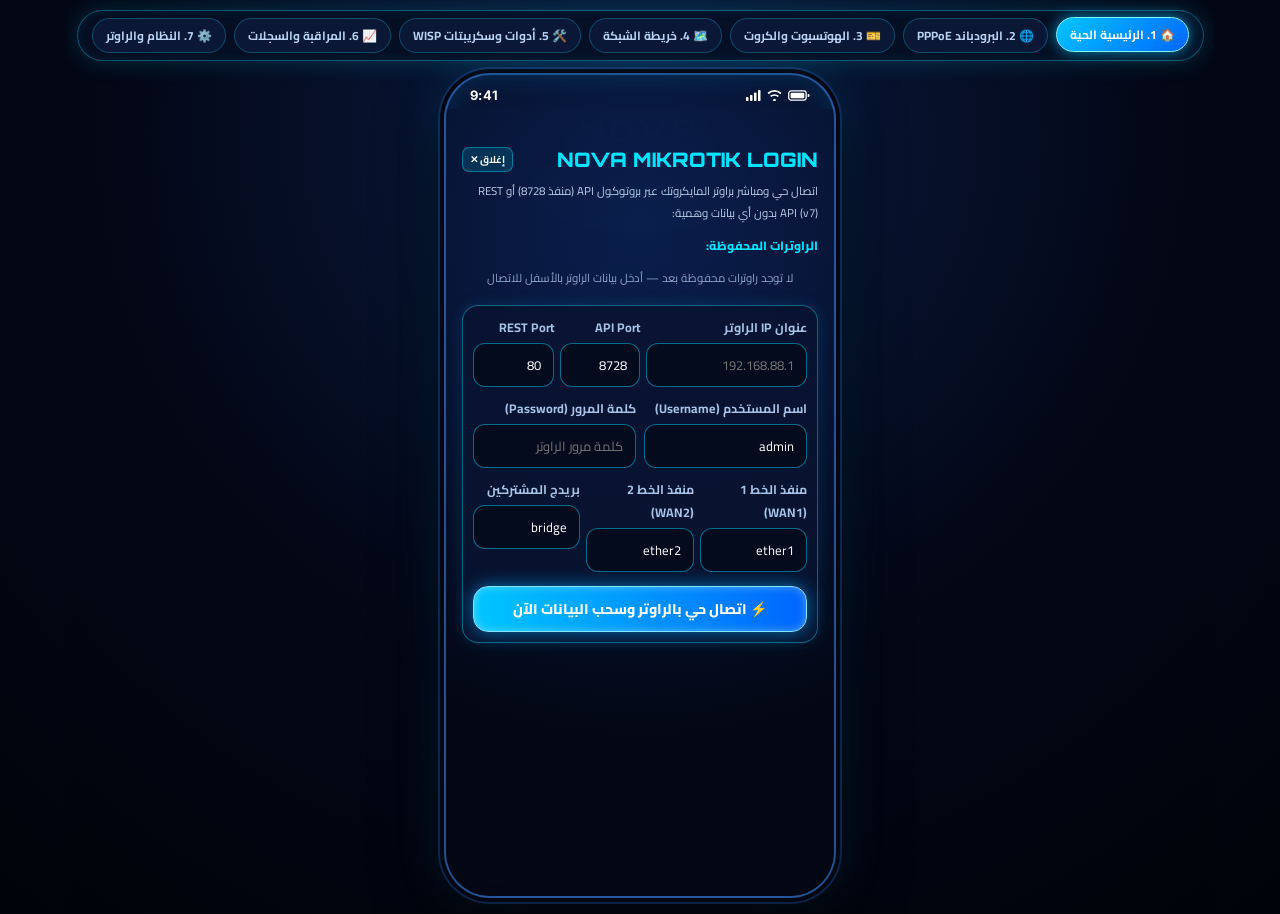
<file: index.html>
<!DOCTYPE html>
<html lang="ar" dir="rtl">
<head>
  <meta charset="UTF-8" />
  <meta name="viewport" content="width=device-width, initial-scale=1.0, maximum-scale=1.0, user-scalable=no" />
  <title>NOVA Router Manager Enterprise v5.0 - إدارة مايكروتك حقيقية</title>
  <link rel="preconnect" href="https://fonts.googleapis.com">
  <link rel="preconnect" href="https://fonts.gstatic.com" crossorigin>
  <link href="https://fonts.googleapis.com/css2?family=Cairo:wght@400;600;700;800;900&family=Orbitron:wght@600;700;800;900&family=Inter:wght@500;600;700;800&display=swap" rel="stylesheet">
  <style>/* ==========================================================================
   NOVA ROUTER MANAGER v2.0 - CYBERPUNK NEON UI & 3D PORTAL TRANSITIONS
   ========================================================================== */
:root {
  --bg-deep: #020510;
  --phone-bg: #04091a;
  --card-bg: rgba(8, 18, 42, 0.82);
  --card-bg-dark: rgba(5, 11, 28, 0.92);
  --cyan: #00e5ff;
  --cyan-soft: #26c6da;
  --blue-neon: #0077ff;
  --purple-neon: #b026ff;
  --magenta-neon: #d500f9;
  --green-neon: #00e676;
  --amber-neon: #ff9100;
  --red-neon: #ff2a54;
  --text-white: #f4f8ff;
  --text-dim: #8da4c8;
}

* {
  box-sizing: border-box;
  margin: 0;
  padding: 0;
  user-select: none;
  -webkit-tap-highlight-color: transparent;
}

html, body {
  background: radial-gradient(circle at 50% 15%, #0a1c42 0%, #030716 55%, #01030a 100%);
  color: var(--text-white);
  font-family: 'Cairo', sans-serif;
  min-height: 100vh;
  overflow-x: hidden;
  display: flex;
  flex-direction: column;
  align-items: center;
  justify-content: center;
}

/* Top Quick Portal Jump Bar (Desktop helper, hidden in fullscreen mobile) */
.portal-hud-bar {
  display: flex;
  align-items: center;
  justify-content: center;
  gap: 8px;
  background: rgba(6, 15, 36, 0.88);
  border: 1px solid rgba(0, 229, 255, 0.35);
  box-shadow: 0 0 25px rgba(0, 229, 255, 0.18), inset 0 0 12px rgba(0, 229, 255, 0.08);
  backdrop-filter: blur(12px);
  padding: 7px 14px;
  border-radius: 999px;
  margin: 10px 10px 12px;
  z-index: 100;
  flex-wrap: wrap;
}

.hud-pill {
  background: rgba(12, 26, 58, 0.85);
  color: #b9d2f4;
  border: 1px solid rgba(0, 229, 255, 0.25);
  padding: 5px 13px;
  border-radius: 999px;
  font-family: 'Cairo', sans-serif;
  font-size: 12px;
  font-weight: 700;
  cursor: pointer;
  transition: all 0.25s cubic-bezier(0.16, 1, 0.3, 1);
  text-decoration: none;
  display: inline-flex;
  align-items: center;
  gap: 5px;
}

.hud-pill.active, .hud-pill:hover {
  background: linear-gradient(135deg, #00c6ff 0%, #0066ff 100%);
  color: #fff;
  border-color: #7df9ff;
  box-shadow: 0 0 14px rgba(0, 198, 255, 0.7);
  transform: translateY(-1px);
}

/* App Viewport Container (Single Real Phone App Experience) */
.app-device-shell {
  width: 392px;
  height: 825px;
  background: radial-gradient(circle at 50% 18%, #0a1f4e 0%, #050d24 48%, #030714 100%);
  border-radius: 46px;
  border: 2.5px solid rgba(58, 128, 225, 0.6);
  box-shadow:
    0 0 0 4px #020611,
    0 0 0 6px rgba(30, 75, 150, 0.4),
    0 25px 65px rgba(0, 0, 0, 0.9),
    0 0 45px rgba(0, 160, 255, 0.26),
    inset 0 0 30px rgba(0, 195, 255, 0.15);
  position: relative;
  overflow: hidden;
  display: flex;
  flex-direction: column;
  direction: ltr;
  perspective: 1200px;
  margin-bottom: 16px;
}

@media (max-width: 440px) {
  .portal-hud-bar {
    display: none;
  }
  .app-device-shell {
    width: 100vw;
    height: 100vh;
    border-radius: 0;
    border: none;
    margin-bottom: 0;
    box-shadow: none;
  }
}

/* Cosmic Starfield & Ambient Glow */
.app-device-shell::before {
  content: "";
  position: absolute;
  inset: 0;
  background-image:
    radial-gradient(1.5px 1.5px at 18% 12%, rgba(0, 229, 255, 0.75) 50%, transparent 100%),
    radial-gradient(1px 1px at 82% 24%, rgba(0, 229, 255, 0.65) 50%, transparent 100%),
    radial-gradient(2px 2px at 35% 68%, rgba(176, 38, 255, 0.5) 50%, transparent 100%),
    radial-gradient(1.5px 1.5px at 72% 84%, rgba(0, 229, 255, 0.55) 50%, transparent 100%);
  pointer-events: none;
  z-index: 1;
}

/* Neon Portal Flash Effect during Transitions */
.portal-warp-flash {
  position: absolute;
  inset: 0;
  background: radial-gradient(circle at 50% 50%, rgba(0, 229, 255, 0.32) 0%, rgba(176, 38, 255, 0.15) 45%, transparent 75%);
  opacity: 0;
  pointer-events: none;
  z-index: 90;
  transition: opacity 0.35s ease;
}

.portal-warp-flash.active {
  opacity: 1;
}

/* iOS Status Bar (Persistent at top of device) */
.status-bar {
  position: relative;
  z-index: 50;
  display: flex;
  justify-content: space-between;
  align-items: center;
  padding: 12px 24px 6px;
  font-family: 'Inter', sans-serif;
  font-size: 13px;
  font-weight: 700;
  color: #ffffff;
  letter-spacing: 0.3px;
  flex-shrink: 0;
}

.status-icons {
  display: flex;
  align-items: center;
  gap: 6px;
}

/* ==========================================================================
   PORTAL PAGES SYSTEM & 3D ANIMATED TRANSITIONS
   ========================================================================== */
.portals-stage {
  position: relative;
  flex: 1;
  width: 100%;
  height: 100%;
  overflow: hidden;
  z-index: 10;
}

.portal-page {
  position: absolute;
  inset: 0;
  padding: 4px 16px 14px;
  display: flex;
  flex-direction: column;
  justify-content: space-between;
  opacity: 0;
  pointer-events: none;
  transform: translate3d(42px, 0, -60px) rotateY(-8deg) scale(0.94);
  filter: blur(6px);
  transition:
    transform 0.46s cubic-bezier(0.16, 1, 0.3, 1),
    opacity 0.38s cubic-bezier(0.16, 1, 0.3, 1),
    filter 0.38s ease;
  will-change: transform, opacity, filter;
  overflow-y: auto;
  overflow-x: hidden;
}

.portal-page::-webkit-scrollbar {
  width: 0px;
}

.portal-page.active {
  opacity: 1;
  pointer-events: auto;
  transform: translate3d(0, 0, 0) rotateY(0deg) scale(1);
  filter: blur(0px);
  z-index: 20;
}

.portal-page.exit-left {
  opacity: 0;
  pointer-events: none;
  transform: translate3d(-42px, 0, -60px) rotateY(8deg) scale(0.94);
  filter: blur(6px);
}

/* Sub-Portal Overlay Modal (For 12 Tools, Add Subscriber, QR Generator, etc.) */
.sub-portal-modal {
  position: absolute;
  inset: 0;
  background: radial-gradient(circle at 50% 10%, rgba(12, 32, 78, 0.98) 0%, rgba(4, 9, 26, 0.99) 70%);
  backdrop-filter: blur(18px);
  z-index: 80;
  padding: 44px 16px 16px;
  display: flex;
  flex-direction: column;
  opacity: 0;
  pointer-events: none;
  transform: translateY(35px) scale(0.93);
  filter: blur(8px);
  transition:
    transform 0.42s cubic-bezier(0.16, 1, 0.3, 1),
    opacity 0.34s ease,
    filter 0.34s ease;
}

.sub-portal-modal.open {
  opacity: 1;
  pointer-events: auto;
  transform: translateY(0) scale(1);
  filter: blur(0);
}

.sub-portal-body {
  flex: 1;
  overflow-y: auto;
  padding-right: 2px;
  direction: rtl;
}

.sub-portal-body::-webkit-scrollbar {
  width: 3px;
}
.sub-portal-body::-webkit-scrollbar-thumb {
  background: rgba(0, 229, 255, 0.4);
  border-radius: 99px;
}

/* Common App Header */
.app-header {
  display: flex;
  align-items: center;
  justify-content: space-between;
  padding: 2px 4px 8px;
  position: relative;
  flex-shrink: 0;
}

.header-title {
  font-size: 19px;
  font-weight: 800;
  color: #ffffff;
  text-shadow: 0 0 12px rgba(0, 229, 255, 0.38);
  letter-spacing: 0.2px;
}

.icon-btn {
  width: 36px;
  height: 36px;
  border-radius: 12px;
  display: flex;
  align-items: center;
  justify-content: center;
  cursor: pointer;
  color: var(--cyan);
  filter: drop-shadow(0 0 8px rgba(0, 229, 255, 0.8));
  transition: all 0.2s ease;
  background: rgba(0, 229, 255, 0.05);
  border: 1px solid rgba(0, 229, 255, 0.18);
}

.icon-btn:hover {
  transform: scale(1.08);
  background: rgba(0, 229, 255, 0.15);
  border-color: var(--cyan);
}

.icon-btn:active {
  transform: scale(0.95);
}

/* ==========================================================================
   SCREEN 1: الرئيسية (HOME DASHBOARD)
   ========================================================================== */
.nova-main-title {
  text-align: center;
  line-height: 1.05;
}

.nova-word {
  font-family: 'Orbitron', sans-serif;
  font-size: 31px;
  font-weight: 900;
  letter-spacing: 3px;
  background: linear-gradient(180deg, #7df9ff 0%, #00d2ff 55%, #0077ff 100%);
  -webkit-background-clip: text;
  -webkit-text-fill-color: transparent;
  filter: drop-shadow(0 0 12px rgba(0, 210, 255, 0.65));
}

.nova-sub {
  font-family: 'Inter', sans-serif;
  font-size: 12.5px;
  font-weight: 600;
  color: #d8e8ff;
  letter-spacing: 0.6px;
  margin-top: 1px;
}

.connected-pill-wrap {
  display: flex;
  justify-content: center;
  margin: 2px 0 4px;
}

.connected-pill {
  display: inline-flex;
  align-items: center;
  gap: 7px;
  padding: 4px 15px;
  border-radius: 999px;
  background: linear-gradient(90deg, rgba(6, 48, 36, 0.88) 0%, rgba(12, 75, 48, 0.92) 50%, rgba(6, 48, 36, 0.88) 100%);
  border: 1.3px solid rgba(0, 230, 118, 0.8);
  box-shadow: 0 0 16px rgba(0, 230, 118, 0.45), inset 0 0 8px rgba(0, 230, 118, 0.25);
  color: #eafff2;
  font-size: 12.5px;
  font-weight: 700;
  cursor: pointer;
  transition: transform 0.2s ease;
}

.connected-pill:hover {
  transform: scale(1.04);
}

.router-hero-stage {
  position: relative;
  height: 180px;
  display: flex;
  align-items: center;
  justify-content: center;
  margin-bottom: 4px;
  cursor: pointer;
}

.metrics-row-4 {
  display: grid;
  grid-template-columns: repeat(4, 1fr);
  gap: 8px;
  margin-bottom: 9px;
}

.metric-card {
  background: linear-gradient(180deg, rgba(12, 24, 54, 0.84) 0%, rgba(6, 13, 32, 0.94) 100%);
  border-radius: 15px;
  padding: 8px 4px 7px;
  text-align: center;
  display: flex;
  flex-direction: column;
  align-items: center;
  gap: 2px;
  cursor: pointer;
  transition: transform 0.2s ease, box-shadow 0.2s ease;
}

.metric-card:hover {
  transform: translateY(-2px);
}

.metric-card.cyan {
  border: 1.4px solid rgba(0, 229, 255, 0.75);
  box-shadow: 0 0 14px rgba(0, 229, 255, 0.28), inset 0 0 10px rgba(0, 229, 255, 0.12);
}
.metric-card.purple {
  border: 1.4px solid rgba(186, 68, 255, 0.75);
  box-shadow: 0 0 14px rgba(186, 68, 255, 0.28), inset 0 0 10px rgba(186, 68, 255, 0.12);
}
.metric-card.red {
  border: 1.4px solid rgba(255, 64, 96, 0.75);
  box-shadow: 0 0 14px rgba(255, 64, 96, 0.28), inset 0 0 10px rgba(255, 64, 96, 0.12);
}
.metric-card.green {
  border: 1.4px solid rgba(118, 255, 3, 0.65);
  box-shadow: 0 0 14px rgba(118, 255, 3, 0.22), inset 0 0 10px rgba(118, 255, 3, 0.1);
}

.metric-label {
  font-size: 11.5px;
  color: #b8cde8;
  font-weight: 700;
  margin-top: 2px;
}

.metric-val {
  font-family: 'Inter', sans-serif;
  font-size: 16px;
  font-weight: 800;
  color: #ffffff;
  text-shadow: 0 0 8px rgba(255, 255, 255, 0.35);
}

.traffic-now-card {
  background: linear-gradient(180deg, rgba(10, 23, 56, 0.86) 0%, rgba(5, 12, 32, 0.95) 100%);
  border: 1.5px solid rgba(0, 195, 255, 0.68);
  box-shadow: 0 0 18px rgba(0, 162, 255, 0.25), inset 0 0 14px rgba(0, 195, 255, 0.1);
  border-radius: 18px;
  padding: 8px 12px 0;
  margin-bottom: 9px;
  overflow: hidden;
  cursor: pointer;
  transition: border-color 0.2s ease;
}

.traffic-now-card:hover {
  border-color: #7df9ff;
}

.traffic-title {
  text-align: center;
  font-size: 13.5px;
  font-weight: 700;
  color: #e4f1ff;
  margin-bottom: 3px;
}

.traffic-speeds {
  display: flex;
  justify-content: space-between;
  align-items: center;
  padding: 0 8px;
  margin-bottom: 2px;
}

.speed-big {
  display: flex;
  align-items: baseline;
  gap: 5px;
  font-family: 'Inter', sans-serif;
}

.speed-big .num-green {
  font-size: 21px;
  font-weight: 800;
  color: #32ff7e;
  text-shadow: 0 0 10px rgba(50, 255, 126, 0.55);
}

.speed-big .num-cyan {
  font-size: 21px;
  font-weight: 800;
  color: #18ffff;
  text-shadow: 0 0 10px rgba(24, 255, 255, 0.55);
}

.speed-big .unit {
  font-size: 13px;
  font-weight: 700;
  color: #8ab4f8;
}

.providers-row-3 {
  display: grid;
  grid-template-columns: repeat(3, 1fr);
  gap: 8px;
  margin-bottom: 9px;
}

.provider-card {
  background: linear-gradient(180deg, rgba(11, 24, 54, 0.86) 0%, rgba(6, 13, 31, 0.94) 100%);
  border: 1.2px solid rgba(0, 200, 255, 0.48);
  box-shadow: 0 0 12px rgba(0, 180, 255, 0.16), inset 0 0 8px rgba(0, 200, 255, 0.08);
  border-radius: 14px;
  padding: 7px 8px;
  display: flex;
  flex-direction: column;
  align-items: center;
  gap: 2px;
  cursor: pointer;
  transition: all 0.2s ease;
}

.provider-card:hover {
  transform: translateY(-2px);
  border-color: var(--cyan);
}

.prov-top {
  display: flex;
  align-items: center;
  gap: 5px;
  font-size: 12px;
  font-weight: 800;
  color: #ffffff;
}

.prov-status {
  font-size: 12px;
  font-weight: 800;
  color: #00e676;
  text-shadow: 0 0 8px rgba(0, 230, 118, 0.45);
}

.prov-speed {
  font-family: 'Inter', sans-serif;
  font-size: 11.5px;
  font-weight: 700;
  color: #d0e4ff;
}

/* Persistent Bottom Navigation Bar */
.bottom-nav {
  margin-top: auto;
  background: linear-gradient(180deg, rgba(10, 22, 52, 0.94) 0%, rgba(5, 11, 28, 0.98) 100%);
  border: 1.3px solid rgba(0, 210, 255, 0.45);
  box-shadow: 0 -4px 18px rgba(0, 170, 255, 0.18), inset 0 1px 8px rgba(0, 229, 255, 0.15);
  border-radius: 22px;
  padding: 7px 8px 6px;
  display: grid;
  grid-template-columns: repeat(6, 1fr);
  align-items: center;
  flex-shrink: 0;
}

.bottom-nav.four-cols {
  grid-template-columns: repeat(4, 1fr);
}

.nav-item {
  display: flex;
  flex-direction: column;
  align-items: center;
  gap: 2px;
  cursor: pointer;
  color: #8da4c8;
  font-size: 10.5px;
  font-weight: 700;
  position: relative;
  padding: 2px 0;
  transition: all 0.2s ease;
  text-decoration: none;
}

.nav-item.active {
  color: #ffffff;
  text-shadow: 0 0 8px rgba(0, 229, 255, 0.8);
}

.nav-item.active svg {
  color: var(--cyan);
  filter: drop-shadow(0 0 8px rgba(0, 229, 255, 0.95));
}

.nav-item.active::after {
  content: "";
  position: absolute;
  bottom: -5px;
  width: 30px;
  height: 3px;
  border-radius: 99px;
  background: var(--cyan);
  box-shadow: 0 0 10px var(--cyan), 0 0 18px var(--cyan);
}

/* ==========================================================================
   SCREEN 2: خريطة الشبكة (NETWORK MAP)
   ========================================================================== */
.topology-stage {
  position: relative;
  height: 445px;
  width: 100%;
  margin: 0 0 6px;
}

.topo-node-group {
  cursor: pointer;
  transition: filter 0.2s ease;
}

.topo-node-group:hover {
  filter: drop-shadow(0 0 12px rgba(0, 229, 255, 0.95));
}

.net-health-card {
  background: linear-gradient(180deg, rgba(6, 34, 46, 0.86) 0%, rgba(4, 18, 30, 0.95) 100%);
  border: 1.5px solid rgba(0, 230, 160, 0.65);
  box-shadow: 0 0 18px rgba(0, 230, 160, 0.22), inset 0 0 12px rgba(0, 230, 160, 0.12);
  border-radius: 18px;
  padding: 9px 14px 0;
  margin-bottom: 10px;
  overflow: hidden;
  cursor: pointer;
}

.net-health-top {
  display: flex;
  justify-content: space-between;
  align-items: center;
  margin-bottom: 3px;
}

.excellent-badge {
  display: flex;
  align-items: center;
  gap: 8px;
  font-size: 18px;
  font-weight: 800;
  color: #00e676;
  text-shadow: 0 0 10px rgba(0, 230, 118, 0.5);
}

.dual-buttons-row {
  display: grid;
  grid-template-columns: 1fr 1fr;
  gap: 10px;
  margin-bottom: 8px;
}

.btn-glass-dark {
  background: linear-gradient(180deg, rgba(12, 26, 56, 0.88) 0%, rgba(7, 15, 34, 0.96) 100%);
  border: 1.4px solid rgba(0, 195, 255, 0.48);
  box-shadow: 0 0 12px rgba(0, 195, 255, 0.15);
  color: #ffffff;
  font-family: 'Cairo', sans-serif;
  font-size: 14px;
  font-weight: 700;
  padding: 9px 12px;
  border-radius: 15px;
  cursor: pointer;
  display: flex;
  align-items: center;
  justify-content: center;
  gap: 8px;
  transition: all 0.2s;
}

.btn-neon-blue {
  background: linear-gradient(90deg, #00c6ff 0%, #0066ff 100%);
  border: 1.4px solid #80e5ff;
  box-shadow: 0 0 18px rgba(0, 162, 255, 0.65), inset 0 0 8px rgba(255, 255, 255, 0.35);
  color: #ffffff;
  font-family: 'Cairo', sans-serif;
  font-size: 14px;
  font-weight: 800;
  padding: 9px 12px;
  border-radius: 15px;
  cursor: pointer;
  display: flex;
  align-items: center;
  justify-content: center;
  gap: 7px;
  transition: all 0.2s;
}

.btn-neon-blue:hover, .btn-glass-dark:hover {
  transform: translateY(-2px);
  filter: brightness(1.12);
}

/* ==========================================================================
   SCREEN 3: إدارة المشتركين (SUBSCRIBERS MANAGEMENT)
   ========================================================================== */
.search-box {
  background: rgba(7, 16, 38, 0.9);
  border: 1.4px solid rgba(0, 210, 255, 0.55);
  box-shadow: 0 0 14px rgba(0, 195, 255, 0.2), inset 0 0 8px rgba(0, 195, 255, 0.08);
  border-radius: 999px;
  padding: 7px 15px;
  display: flex;
  align-items: center;
  justify-content: flex-end;
  gap: 10px;
  margin-bottom: 10px;
}

.search-input {
  background: transparent;
  border: none;
  outline: none;
  color: #fff;
  font-family: 'Cairo', sans-serif;
  font-size: 13px;
  text-align: right;
  width: 100%;
  direction: rtl;
}

.search-input::placeholder {
  color: #8da4c8;
}

.sub-stats-row {
  display: grid;
  grid-template-columns: repeat(4, 1fr);
  gap: 8px;
  margin-bottom: 10px;
}

.sub-stat-card {
  background: linear-gradient(180deg, rgba(10, 20, 44, 0.88) 0%, rgba(5, 11, 26, 0.95) 100%);
  border-radius: 15px;
  padding: 8px 4px 7px;
  display: flex;
  flex-direction: column;
  align-items: center;
  gap: 2px;
  cursor: pointer;
  transition: transform 0.2s ease;
}

.sub-stat-card:hover {
  transform: translateY(-2px);
}

.sub-stat-card.green {
  border: 1.4px solid rgba(0, 230, 118, 0.75);
  box-shadow: 0 0 14px rgba(0, 230, 118, 0.25), inset 0 0 10px rgba(0, 230, 118, 0.12);
}
.sub-stat-card.amber {
  border: 1.4px solid rgba(255, 152, 0, 0.75);
  box-shadow: 0 0 14px rgba(255, 152, 0, 0.25), inset 0 0 10px rgba(255, 152, 0, 0.12);
}
.sub-stat-card.red {
  border: 1.4px solid rgba(255, 42, 84, 0.75);
  box-shadow: 0 0 14px rgba(255, 42, 84, 0.25), inset 0 0 10px rgba(255, 42, 84, 0.12);
}
.sub-stat-card.purple {
  border: 1.4px solid rgba(176, 38, 255, 0.75);
  box-shadow: 0 0 14px rgba(176, 38, 255, 0.25), inset 0 0 10px rgba(176, 38, 255, 0.12);
}

.sub-list {
  display: flex;
  flex-direction: column;
  gap: 8px;
  margin-bottom: 10px;
  max-height: 310px;
  overflow-y: auto;
}

.sub-list::-webkit-scrollbar {
  width: 0px;
}

.sub-item-card {
  background: linear-gradient(90deg, rgba(10, 22, 52, 0.88) 0%, rgba(7, 16, 38, 0.94) 100%);
  border: 1.2px solid rgba(0, 195, 255, 0.42);
  box-shadow: 0 0 12px rgba(0, 150, 255, 0.15);
  border-radius: 15px;
  padding: 8px 11px;
  display: flex;
  align-items: center;
  justify-content: space-between;
  cursor: pointer;
  transition: transform 0.18s ease, border-color 0.18s ease;
}

.sub-item-card:hover {
  transform: scale(1.015);
  border-color: var(--cyan);
}

.sub-left {
  display: flex;
  align-items: center;
  gap: 9px;
}

.avatar-circle {
  width: 38px;
  height: 38px;
  border-radius: 50%;
  display: flex;
  align-items: center;
  justify-content: center;
}

.avatar-circle.blue {
  background: radial-gradient(circle, rgba(0, 180, 255, 0.35) 0%, rgba(0, 80, 180, 0.7) 100%);
  border: 1.6px solid #00e5ff;
  box-shadow: 0 0 10px rgba(0, 229, 255, 0.5);
}
.avatar-circle.amber {
  background: radial-gradient(circle, rgba(255, 145, 0, 0.35) 0%, rgba(140, 60, 0, 0.7) 100%);
  border: 1.6px solid #ff9100;
  box-shadow: 0 0 10px rgba(255, 145, 0, 0.5);
}
.avatar-circle.red {
  background: radial-gradient(circle, rgba(255, 42, 84, 0.35) 0%, rgba(140, 15, 35, 0.7) 100%);
  border: 1.6px solid #ff2a54;
  box-shadow: 0 0 10px rgba(255, 42, 84, 0.5);
}

.sub-name-wrap {
  display: flex;
  flex-direction: column;
  align-items: center;
  gap: 2px;
}

.sub-name {
  font-size: 13.5px;
  font-weight: 800;
  color: #ffffff;
}

.status-mini-pill {
  font-size: 10.5px;
  font-weight: 800;
  padding: 1px 10px;
  border-radius: 99px;
}
.status-mini-pill.green {
  background: rgba(0, 230, 118, 0.18);
  color: #00e676;
  border: 1px solid rgba(0, 230, 118, 0.5);
}
.status-mini-pill.amber {
  background: rgba(255, 145, 0, 0.18);
  color: #ffab40;
  border: 1px solid rgba(255, 145, 0, 0.5);
}
.status-mini-pill.red {
  background: rgba(255, 42, 84, 0.18);
  color: #ff5277;
  border: 1px solid rgba(255, 42, 84, 0.5);
}

.sub-speeds {
  font-family: 'Inter', sans-serif;
  font-size: 11.5px;
  font-weight: 700;
  display: flex;
  flex-direction: column;
  gap: 2px;
}

.sub-date {
  font-family: 'Inter', sans-serif;
  font-size: 11.5px;
  font-weight: 600;
  color: #c5d8f0;
  display: flex;
  align-items: center;
  gap: 5px;
}

.btn-purple-neon {
  background: linear-gradient(135deg, #7b1fa2 0%, #4a148c 100%);
  border: 1.5px solid #d500f9;
  box-shadow: 0 0 16px rgba(213, 0, 249, 0.45), inset 0 0 8px rgba(255, 255, 255, 0.2);
  color: #fff;
  font-family: 'Cairo', sans-serif;
  font-size: 13.5px;
  font-weight: 800;
  padding: 9px 10px;
  border-radius: 15px;
  cursor: pointer;
  display: flex;
  align-items: center;
  justify-content: center;
  gap: 8px;
  transition: all 0.2s;
}

.btn-green-neon {
  background: linear-gradient(135deg, #00c853 0%, #007e33 100%);
  border: 1.5px solid #69f0ae;
  box-shadow: 0 0 16px rgba(0, 230, 118, 0.45), inset 0 0 8px rgba(255, 255, 255, 0.2);
  color: #fff;
  font-family: 'Cairo', sans-serif;
  font-size: 13.5px;
  font-weight: 800;
  padding: 9px 10px;
  border-radius: 15px;
  cursor: pointer;
  display: flex;
  align-items: center;
  justify-content: center;
  gap: 8px;
  transition: all 0.2s;
}

.btn-purple-neon:hover, .btn-green-neon:hover {
  transform: translateY(-2px);
  filter: brightness(1.12);
}

/* ==========================================================================
   SCREEN 4: أدوات الشبكة المتقدمة (TOOLS GRID)
   ========================================================================== */
.tools-grid-12 {
  display: grid;
  grid-template-columns: repeat(3, 1fr);
  gap: 10px;
  margin: 4px 0 10px;
  flex: 1;
}

.tool-tile {
  background: linear-gradient(180deg, rgba(10, 26, 62, 0.84) 0%, rgba(5, 13, 34, 0.95) 100%);
  border: 1.4px solid rgba(0, 215, 255, 0.65);
  box-shadow: 0 0 14px rgba(0, 185, 255, 0.22), inset 0 0 12px rgba(0, 215, 255, 0.1);
  border-radius: 16px;
  padding: 10px 6px 8px;
  display: flex;
  flex-direction: column;
  align-items: center;
  justify-content: center;
  text-align: center;
  cursor: pointer;
  transition: all 0.22s cubic-bezier(0.16, 1, 0.3, 1);
}

.tool-tile:hover {
  transform: translateY(-3px) scale(1.03);
  border-color: #7df9ff;
  box-shadow: 0 0 22px rgba(0, 229, 255, 0.55), inset 0 0 14px rgba(0, 229, 255, 0.25);
}

.tool-eng {
  font-family: 'Inter', sans-serif;
  font-size: 13.5px;
  font-weight: 800;
  color: #ffffff;
  margin-top: 6px;
}

.tool-ar {
  font-size: 11px;
  font-weight: 700;
  color: #a7c4e8;
  margin-top: 1px;
}

/* ==========================================================================
   SCREEN 5: المراقبة والتحليل (MONITORING & ANALYTICS)
   ========================================================================== */
.tabs-segmented {
  background: rgba(7, 16, 38, 0.9);
  border: 1.3px solid rgba(0, 195, 255, 0.45);
  border-radius: 14px;
  padding: 4px;
  display: grid;
  grid-template-columns: repeat(3, 1fr);
  margin-bottom: 10px;
}

.seg-tab {
  text-align: center;
  padding: 6px 0;
  border-radius: 10px;
  font-size: 13.5px;
  font-weight: 700;
  color: #b0c8e8;
  cursor: pointer;
  transition: all 0.25s;
}

.seg-tab.active {
  background: linear-gradient(90deg, #00c6ff 0%, #0066ff 100%);
  color: #ffffff;
  font-weight: 800;
  box-shadow: 0 0 14px rgba(0, 180, 255, 0.7);
}

.chart-box-analytics {
  background: linear-gradient(180deg, rgba(8, 19, 46, 0.86) 0%, rgba(4, 10, 26, 0.95) 100%);
  border: 1.3px solid rgba(0, 195, 255, 0.42);
  border-radius: 18px;
  padding: 10px 12px 8px;
  margin-bottom: 10px;
}

.chart-legend {
  display: flex;
  justify-content: center;
  gap: 22px;
  font-size: 13px;
  font-weight: 700;
  margin-bottom: 4px;
}

.gauges-row-3 {
  display: grid;
  grid-template-columns: repeat(3, 1fr);
  gap: 10px;
  margin-bottom: 10px;
}

.gauge-item {
  display: flex;
  flex-direction: column;
  align-items: center;
  justify-content: center;
}

.active-users-bar-card {
  background: linear-gradient(180deg, rgba(9, 22, 52, 0.88) 0%, rgba(5, 12, 30, 0.96) 100%);
  border: 1.4px solid rgba(0, 210, 255, 0.55);
  box-shadow: 0 0 16px rgba(0, 180, 255, 0.22);
  border-radius: 18px;
  padding: 10px 14px;
  display: flex;
  align-items: center;
  justify-content: space-between;
  margin-bottom: 8px;
  cursor: pointer;
}

/* ==========================================================================
   SCREEN 6: الإعدادات والنظام (SETTINGS & SYSTEM)
   ========================================================================== */
.settings-hero {
  position: relative;
  height: 175px;
  display: flex;
  flex-direction: column;
  align-items: center;
  justify-content: center;
  margin-bottom: 6px;
}

.settings-list {
  display: flex;
  flex-direction: column;
  gap: 8px;
  margin-bottom: 12px;
}

.setting-row {
  background: linear-gradient(90deg, rgba(8, 20, 48, 0.86) 0%, rgba(12, 28, 64, 0.92) 100%);
  border: 1.3px solid rgba(0, 195, 255, 0.48);
  box-shadow: 0 0 12px rgba(0, 160, 255, 0.15);
  border-radius: 14px;
  padding: 10px 14px;
  display: flex;
  align-items: center;
  justify-content: space-between;
  cursor: pointer;
  transition: all 0.2s ease;
}

.setting-row:hover {
  border-color: var(--cyan);
  box-shadow: 0 0 16px rgba(0, 229, 255, 0.38);
  transform: translateX(-3px);
}

.setting-right {
  display: flex;
  align-items: center;
  gap: 10px;
  font-size: 14px;
  font-weight: 700;
  color: #ffffff;
}

.logout-btn-wrap {
  display: flex;
  justify-content: center;
  margin-bottom: 8px;
}

.logout-btn {
  width: 80%;
  background: linear-gradient(90deg, rgba(62, 18, 110, 0.9) 0%, rgba(118, 24, 178, 0.95) 50%, rgba(62, 18, 110, 0.9) 100%);
  border: 1.8px solid #d500f9;
  box-shadow: 0 0 22px rgba(213, 0, 249, 0.55), inset 0 0 12px rgba(255, 120, 255, 0.35);
  border-radius: 999px;
  padding: 9px 20px;
  color: #ffffff;
  font-family: 'Cairo', sans-serif;
  font-size: 15px;
  font-weight: 800;
  display: flex;
  align-items: center;
  justify-content: space-between;
  cursor: pointer;
  transition: all 0.25s ease;
}

.logout-btn:hover {
  transform: scale(1.03);
  box-shadow: 0 0 30px rgba(213, 0, 249, 0.85);
}

/* ==========================================================================
   INTERACTIVE SUB-PORTAL COMPONENTS (TABLES, FORMS, TERMINAL, QR CARDS)
   ========================================================================== */
.portal-card {
  background: rgba(8, 20, 48, 0.88);
  border: 1.2px solid rgba(0, 229, 255, 0.4);
  border-radius: 16px;
  padding: 12px;
  margin-bottom: 10px;
  box-shadow: 0 0 15px rgba(0, 180, 255, 0.15);
}

.portal-form-group {
  margin-bottom: 10px;
}

.portal-label {
  display: block;
  font-size: 12.5px;
  font-weight: 700;
  color: #a7c4e8;
  margin-bottom: 4px;
}

.portal-input, .portal-select {
  width: 100%;
  background: rgba(4, 11, 28, 0.92);
  border: 1.3px solid rgba(0, 210, 255, 0.5);
  border-radius: 12px;
  padding: 9px 12px;
  color: #fff;
  font-family: 'Cairo', 'Inter', sans-serif;
  font-size: 13px;
  outline: none;
}

.portal-input:focus, .portal-select:focus {
  border-color: var(--cyan);
  box-shadow: 0 0 12px rgba(0, 229, 255, 0.4);
}

.portal-table {
  width: 100%;
  border-collapse: collapse;
  font-size: 12px;
}

.portal-table th {
  color: var(--cyan);
  font-weight: 800;
  text-align: right;
  padding: 6px 6px;
  border-bottom: 1px solid rgba(0, 229, 255, 0.3);
}

.portal-table td {
  padding: 7px 6px;
  border-bottom: 1px solid rgba(255, 255, 255, 0.07);
  color: #e4f1ff;
  font-family: 'Inter', 'Cairo', sans-serif;
}

.terminal-box {
  background: #020612;
  border: 1.3px solid rgba(0, 230, 118, 0.55);
  border-radius: 12px;
  padding: 10px;
  font-family: monospace;
  font-size: 12px;
  color: #00e676;
  direction: ltr;
  text-align: left;
  line-height: 1.55;
  max-height: 220px;
  overflow-y: auto;
}

.qr-voucher-grid {
  display: grid;
  grid-template-columns: 1fr 1fr;
  gap: 8px;
}

.qr-voucher-card {
  background: linear-gradient(135deg, rgba(16, 32, 74, 0.92), rgba(8, 16, 40, 0.96));
  border: 1.3px solid #d500f9;
  border-radius: 14px;
  padding: 10px;
  text-align: center;
  box-shadow: 0 0 12px rgba(213, 0, 249, 0.3);
}


/* ==========================================================================
   NOVA v4.0 PRODUCTION ADDONS (ROUTER LOGIN GATE, REAL API CONSOLE, VOUCHERS)
   ========================================================================== */
.router-conn-strip {
  display: flex;
  align-items: center;
  justify-content: space-between;
  background: rgba(5, 14, 34, 0.92);
  border: 1px solid rgba(0, 229, 255, 0.35);
  border-radius: 12px;
  padding: 5px 10px;
  margin-bottom: 6px;
  font-size: 11px;
  direction: rtl;
}

.conn-dot {
  width: 8px;
  height: 8px;
  border-radius: 50%;
  display: inline-block;
  margin-left: 5px;
}
.conn-dot.live {
  background: #00e676;
  box-shadow: 0 0 8px #00e676;
}
.conn-dot.standby {
  background: #ffab00;
  box-shadow: 0 0 8px #ffab00;
}

.action-chip-row {
  display: flex;
  gap: 6px;
  flex-wrap: wrap;
  margin: 8px 0;
}

.action-chip {
  background: rgba(0, 229, 255, 0.12);
  border: 1px solid rgba(0, 229, 255, 0.45);
  color: #e4f1ff;
  border-radius: 99px;
  padding: 4px 10px;
  font-family: 'Cairo', sans-serif;
  font-size: 11.5px;
  font-weight: 700;
  cursor: pointer;
  transition: all 0.2s;
}

.action-chip:hover, .action-chip.active {
  background: linear-gradient(90deg, #00c6ff, #0066ff);
  color: #fff;
  border-color: #80f8ff;
  box-shadow: 0 0 10px rgba(0, 198, 255, 0.6);
}

.action-chip.danger {
  background: rgba(255, 42, 84, 0.15);
  border-color: rgba(255, 42, 84, 0.6);
  color: #ff8a9f;
}

.action-chip.success {
  background: rgba(0, 230, 118, 0.15);
  border-color: rgba(0, 230, 118, 0.6);
  color: #69f0ae;
}

.cmd-preview-box {
  background: #01040c;
  border: 1px dashed rgba(0, 229, 255, 0.45);
  border-radius: 10px;
  padding: 8px 10px;
  font-family: monospace;
  font-size: 11px;
  color: #80f8ff;
  direction: ltr;
  text-align: left;
  margin-top: 8px;
  word-break: break-all;
}

.badge-service-type {
  font-family: 'Inter', sans-serif;
  font-size: 9.5px;
  font-weight: 800;
  padding: 1px 6px;
  border-radius: 6px;
  margin-right: 4px;
}
.badge-pppoe {
  background: rgba(0, 229, 255, 0.18);
  color: #00e5ff;
  border: 1px solid rgba(0, 229, 255, 0.4);
}
.badge-hotspot {
  background: rgba(213, 0, 249, 0.18);
  color: #ea80fc;
  border: 1px solid rgba(213, 0, 249, 0.4);
}


/* ==========================================================================
   NOVA ENTERPRISE v5.0 - REAL LIVE WISP EDITION STYLES
   ========================================================================== */
.login-gate-overlay {
  position: absolute;
  inset: 0;
  background: radial-gradient(circle at 50% 15%, rgba(10, 31, 78, 0.98) 0%, rgba(3, 7, 20, 0.99) 75%);
  backdrop-filter: blur(20px);
  z-index: 95;
  padding: 38px 16px 16px;
  display: flex;
  flex-direction: column;
  justify-content: space-between;
  transition: opacity 0.35s ease, transform 0.35s ease;
  direction: rtl;
}

.login-gate-overlay.hidden {
  opacity: 0;
  pointer-events: none;
  transform: scale(0.95);
}

.saved-router-item {
  background: rgba(10, 24, 58, 0.85);
  border: 1px solid rgba(0, 229, 255, 0.38);
  border-radius: 12px;
  padding: 8px 12px;
  display: flex;
  align-items: center;
  justify-content: space-between;
  margin-bottom: 6px;
  cursor: pointer;
  transition: all 0.2s;
}
.saved-router-item:hover {
  border-color: #00e5ff;
  box-shadow: 0 0 12px rgba(0, 229, 255, 0.3);
}

.live-badge-pulse {
  display: inline-block;
  width: 8px;
  height: 8px;
  border-radius: 50%;
  background: #00e676;
  box-shadow: 0 0 10px #00e676;
  animation: pulseNeon 1.4s infinite ease-in-out;
}
.live-badge-pulse.offline {
  background: #ff2a54;
  box-shadow: 0 0 10px #ff2a54;
  animation: none;
}

@keyframes pulseNeon {
  0%, 100% { transform: scale(1); opacity: 1; }
  50% { transform: scale(1.35); opacity: 0.65; }
}

.empty-live-state {
  background: rgba(7, 16, 38, 0.78);
  border: 1px dashed rgba(0, 229, 255, 0.38);
  border-radius: 16px;
  padding: 20px 14px;
  text-align: center;
  color: #9ab4d8;
  font-size: 12.5px;
  margin: 10px 0;
  direction: rtl;
}

.sub-card-actions {
  display: flex;
  gap: 5px;
  margin-top: 4px;
}

.mini-act-btn {
  background: rgba(0, 229, 255, 0.14);
  border: 1px solid rgba(0, 229, 255, 0.4);
  color: #fff;
  border-radius: 7px;
  padding: 2px 7px;
  font-size: 10px;
  font-family: 'Cairo', sans-serif;
  font-weight: 700;
  cursor: pointer;
}
.mini-act-btn.warn {
  background: rgba(255, 145, 0, 0.18);
  border-color: rgba(255, 145, 0, 0.5);
  color: #ffcc80;
}
.mini-act-btn.danger {
  background: rgba(255, 42, 84, 0.18);
  border-color: rgba(255, 42, 84, 0.5);
  color: #ff8a9f;
}

.bottom-nav.six-cols {
  grid-template-columns: repeat(6, 1fr);
  padding: 6px 4px 5px;
}
.bottom-nav.six-cols .nav-item {
  font-size: 9.8px;
}
</style>
</head>
<body data-default-portal="0">

  <!-- Top Portal Navigation Bar (Desktop helper) -->
  <div class="portal-hud-bar">
    <button class="hud-pill active" data-portal="0" onclick="navigateToPortal(0)">🏠 1. الرئيسية الحية</button>
    <button class="hud-pill" data-portal="2" onclick="navigateToPortal(2)">🌐 2. البرودباند PPPoE</button>
    <button class="hud-pill" data-portal="3" onclick="navigateToPortal(3)">🎫 3. الهوتسبوت والكروت</button>
    <button class="hud-pill" data-portal="1" onclick="navigateToPortal(1)">🗺️ 4. خريطة الشبكة</button>
    <button class="hud-pill" data-portal="4" onclick="navigateToPortal(4)">🛠️ 5. أدوات وسكريبتات WISP</button>
    <button class="hud-pill" data-portal="5" onclick="navigateToPortal(5)">📈 6. المراقبة والسجلات</button>
    <button class="hud-pill" data-portal="6" onclick="navigateToPortal(6)">⚙️ 7. النظام والراوتر</button>
  </div>

  <!-- Single Real Mobile Application Viewport -->
  <div class="app-device-shell">
    <div class="portal-warp-flash" id="portalWarpFlash"></div>

    <!-- Top Status Bar -->
    <div class="status-bar">
      <span id="liveClockTxt">9:41</span>
      <div class="status-icons">
        <svg width="15" height="11" viewBox="0 0 15 11" fill="#fff"><rect x="0" y="7" width="2.5" height="4" rx="0.8"/><rect x="4" y="5" width="2.5" height="6" rx="0.8"/><rect x="8" y="2.5" width="2.5" height="8.5" rx="0.8"/><rect x="12" y="0" width="2.5" height="11" rx="0.8"/></svg>
        <svg width="15" height="11" viewBox="0 0 16 12" fill="#fff"><path d="M8 9.5a1.5 1.5 0 100 3 1.5 1.5 0 000-3zm-3.6-1.8a5.5 5.5 0 017.2 0l1.2-1.4a7.3 7.3 0 00-9.6 0l1.2 1.4zm-2.8-3.2a9.5 9.5 0 0112.8 0L15.6 3a11.4 11.4 0 00-15.2 0l1.2 1.5z"/></svg>
        <svg width="22" height="11" viewBox="0 0 24 12" fill="none"><rect x="0.8" y="1" width="19" height="10" rx="2.5" stroke="#fff" stroke-width="1.4"/><rect x="2.8" y="3" width="15" height="6" rx="1.2" fill="#fff"/><path d="M21.5 4v4a1.5 1.5 0 000-4z" fill="#fff"/></svg>
      </div>
    </div>

    <div class="portals-stage">

      <!-- =========================================================
           PORTAL 0: الشاشة الرئيسية الحية (LIVE HOME DASHBOARD)
           ========================================================= -->
      <section class="portal-page active" id="portal-0">
        <div class="app-header">
          <div class="icon-btn" onclick="openLoginGate()" title="إدارة اتصال الراوتر">
            <svg width="22" height="22" viewBox="0 0 24 24" fill="none" stroke="currentColor" stroke-width="2.3"><path d="M5 12.55a11 11 0 0 1 14.08 0"/><path d="M1.42 9a16 16 0 0 1 21.16 0"/><circle cx="12" cy="20" r="2"/></svg>
          </div>
          <div class="nova-main-title">
            <div class="nova-word">NOVA</div>
            <div class="nova-sub">Router Manager</div>
          </div>
          <div class="icon-btn" onclick="syncAllRealRouterData()" title="مزامنة فورية من الراوتر">
            <svg width="22" height="22" viewBox="0 0 24 24" fill="none" stroke="currentColor" stroke-width="2.2"><polyline points="23 4 23 10 17 10"/><polyline points="1 20 1 14 7 14"/><path d="M3.51 9a9 9 0 0 1 14.85-3.36L23 10M1 14l4.64 4.36A9 9 0 0 0 20.49 15"/></svg>
          </div>
        </div>

        <div class="connected-pill-wrap">
          <div class="connected-pill" id="homeConnPill" onclick="openLoginGate()">
            <span class="live-badge-pulse offline" id="homeConnDot"></span>
            <span id="homeConnText">غير متصل بالراوتر — اضغط للاتصال</span>
          </div>
        </div>

        <!-- 3D Neon MikroTik Router Hero -->
        <div class="router-hero-stage" onclick="openToolPortal('torch')" title="اضغط لعرض سحب المنافذ اللحظي">
          <svg width="346" height="172" viewBox="0 0 346 182" fill="none">
            <defs>
              <radialGradient id="heroGlow" cx="50%" cy="55%" r="50%">
                <stop offset="0%" stop-color="#00e5ff" stop-opacity="0.44"/>
                <stop offset="55%" stop-color="#6a00ff" stop-opacity="0.2"/>
                <stop offset="100%" stop-color="#04091a" stop-opacity="0"/>
              </radialGradient>
              <linearGradient id="routerBody" x1="0" y1="0" x2="1" y2="1">
                <stop offset="0%" stop-color="#1b3568"/>
                <stop offset="50%" stop-color="#0a1736"/>
                <stop offset="100%" stop-color="#060d24"/>
              </linearGradient>
              <linearGradient id="cyanNeon" x1="0" y1="0" x2="1" y2="0">
                <stop offset="0%" stop-color="#00e5ff"/>
                <stop offset="50%" stop-color="#80f8ff"/>
                <stop offset="100%" stop-color="#0077ff"/>
              </linearGradient>
            </defs>
            <ellipse cx="173" cy="105" rx="165" ry="75" fill="url(#heroGlow)"/>
            <ellipse cx="173" cy="144" rx="135" ry="26" stroke="#b026ff" stroke-width="1.6" stroke-opacity="0.65"/>
            <ellipse cx="173" cy="144" rx="112" ry="20" stroke="#00e5ff" stroke-width="2.2" stroke-opacity="0.85"/>
            <ellipse cx="173" cy="144" rx="86" ry="14" fill="rgba(0, 229, 255, 0.14)" stroke="#7df9ff" stroke-width="1.2"/>
            <g>
              <rect x="108" y="34" width="5" height="58" rx="2.5" fill="#102a56" stroke="#00e5ff" stroke-width="1.2"/><circle cx="110.5" cy="34" r="3" fill="#ffab00"/>
              <rect x="148" y="25" width="5" height="62" rx="2.5" fill="#102a56" stroke="#00e5ff" stroke-width="1.2"/><circle cx="150.5" cy="25" r="3" fill="#ffab00"/>
              <rect x="192" y="27" width="5" height="60" rx="2.5" fill="#102a56" stroke="#00e5ff" stroke-width="1.2"/><circle cx="194.5" cy="27" r="3" fill="#ffab00"/>
              <rect x="228" y="36" width="5" height="56" rx="2.5" fill="#102a56" stroke="#00e5ff" stroke-width="1.2"/><circle cx="230.5" cy="36" r="3" fill="#ffab00"/>
            </g>
            <path d="M84 96 L142 74 L256 84 L212 112 Z" fill="url(#routerBody)" stroke="url(#cyanNeon)" stroke-width="2"/>
            <path d="M84 96 L212 112 L212 138 L84 122 Z" fill="#07112a" stroke="#00e5ff" stroke-width="2"/>
            <path d="M212 112 L256 84 L256 108 L212 138 Z" fill="#0d1f49" stroke="#00c6ff" stroke-width="1.8"/>
            <path d="M92 103 L204 117 L204 132 L92 118 Z" fill="#040918" stroke="rgba(0,229,255,0.45)" stroke-width="1"/>
            <text x="142" y="122" fill="#ffffff" font-family="Inter, sans-serif" font-weight="800" font-size="13" letter-spacing="0.5" transform="skewY(7)">MikroTik</text>
            <circle cx="184" cy="123" r="2.2" fill="#00e5ff"/><circle cx="191" cy="124" r="2.2" fill="#00e676"/><circle cx="198" cy="125" r="2.2" fill="#00e5ff"/>
          </svg>
        </div>

        <!-- 4 Real-Time Hardware Metric Cards -->
        <div class="metrics-row-4">
          <div class="metric-card cyan" onclick="navigateToPortal(5)">
            <svg width="22" height="22" viewBox="0 0 24 24" fill="none" stroke="#00e5ff" stroke-width="2"><rect x="5" y="5" width="14" height="14" rx="2"/><rect x="9" y="9" width="6" height="6"/></svg>
            <div class="metric-label">CPU</div>
            <div class="metric-val" id="cpuVal1">0%</div>
          </div>
          <div class="metric-card purple" onclick="navigateToPortal(5)">
            <svg width="22" height="22" viewBox="0 0 24 24" fill="none" stroke="#d500f9" stroke-width="2"><rect x="2" y="6" width="20" height="12" rx="2"/><path d="M6 10v4M10 10v4M14 10v4M18 10v4"/></svg>
            <div class="metric-label">RAM</div>
            <div class="metric-val" id="ramVal1">0%</div>
          </div>
          <div class="metric-card red" onclick="navigateToPortal(5)">
            <svg width="22" height="22" viewBox="0 0 24 24" fill="none" stroke="#ff3d57" stroke-width="2"><path d="M14 14.76V3.5a2.5 2.5 0 0 0-5 0v11.26a4.5 4.5 0 1 0 5 0z"/></svg>
            <div class="metric-label">حرارة</div>
            <div class="metric-val" id="tempVal1">--</div>
          </div>
          <div class="metric-card green" onclick="navigateToPortal(5)">
            <svg width="22" height="22" viewBox="0 0 24 24" fill="#76ff03" stroke="#76ff03" stroke-width="1.5"><polygon points="13 2 3 14 12 14 11 22 21 10 12 10 13 2"/></svg>
            <div class="metric-label">الجهد</div>
            <div class="metric-val" id="voltVal1">--</div>
          </div>
        </div>

        <!-- Live Network Traffic Card -->
        <div class="traffic-now-card" onclick="openToolPortal('torch')">
          <div class="traffic-title">حركة الشبكة الآن (سحب حي من الراوتر)</div>
          <div class="traffic-speeds">
            <div class="speed-big">
              <span style="color:#00e676;font-size:19px;font-weight:900;">↓</span>
              <span class="num-green" id="dlSpeed1">0.0</span>
              <span class="unit">Mbps</span>
            </div>
            <div class="speed-big">
              <span style="color:#00e5ff;font-size:19px;font-weight:900;">↑</span>
              <span class="num-cyan" id="ulSpeed1">0.0</span>
              <span class="unit">Mbps</span>
            </div>
          </div>
          <svg width="100%" height="52" viewBox="0 0 320 58" preserveAspectRatio="none">
            <path d="M0 45 L15 35 L30 42 L48 16 L65 32 L82 28 L100 38 L118 22 L135 30 L152 38 L170 25 L190 36 L210 14 L228 32 L245 26 L265 36 L285 18 L302 28 L320 38" fill="none" stroke="#00e5ff" stroke-width="2.2"/>
            <path d="M0 50 L22 42 L45 46 L70 30 L95 40 L125 28 L155 44 L180 34 L205 42 L235 32 L265 44 L292 34 L320 44" fill="none" stroke="#00e676" stroke-width="1.8"/>
          </svg>
        </div>

        <!-- 3 Live WAN / LAN Interface Cards -->
        <div class="providers-row-3">
          <div class="provider-card" onclick="openToolPortal('torch')">
            <div class="prov-top">
              <svg width="14" height="14" viewBox="0 0 24 24" fill="none" stroke="#00e5ff" stroke-width="2"><path d="M13 7 9 3 5 7l4 4"/><path d="m17 11 4 4-4 4-4-4"/><path d="m8 12 4 4 6-6-4-4Z"/></svg>
              <span id="wan1Name1">WAN 1</span>
            </div>
            <div class="prov-status" id="wan1Status1">--</div>
            <div class="prov-speed" id="wan1Speed1">0.0 Mbps</div>
          </div>

          <div class="provider-card" onclick="openToolPortal('torch')">
            <div class="prov-top">
              <svg width="14" height="14" viewBox="0 0 24 24" fill="none" stroke="#00e5ff" stroke-width="2"><polygon points="12 2 2 7 12 12 22 7 12 2"/><polyline points="2 17 12 22 22 17"/></svg>
              <span id="wan2Name1">WAN 2</span>
            </div>
            <div class="prov-status" id="wan2Status1">--</div>
            <div class="prov-speed" id="wan2Speed1">0.0 Mbps</div>
          </div>

          <div class="provider-card" onclick="openToolPortal('torch')">
            <div class="prov-top">
              <svg width="14" height="14" viewBox="0 0 24 24" fill="none" stroke="#00e5ff" stroke-width="2"><circle cx="12" cy="12" r="10"/><line x1="2" y1="12" x2="22" y2="12"/></svg>
              <span id="lanName1">LAN Bridge</span>
            </div>
            <div class="prov-status" id="lanStatus1">--</div>
            <div class="prov-speed">المشتركين</div>
          </div>
        </div>

        
        <div class="bottom-nav six-cols">
          <div class="nav-item active" onclick="navigateToPortal(0)">
            <svg width="18" height="18" viewBox="0 0 24 24" fill="currentColor"><path d="M12 3L2 12h3v8h6v-6h2v6h6v-8h3L12 3z"/></svg>
            <span>الرئيسية</span>
          </div>
          <div class="nav-item " onclick="navigateToPortal(2)">
            <svg width="18" height="18" viewBox="0 0 24 24" fill="none" stroke="currentColor" stroke-width="2"><path d="M16 21v-2a4 4 0 0 0-4-4H5a4 4 0 0 0-4 4v2"/><circle cx="8.5" cy="7" r="4"/><polyline points="17 11 19 13 23 9"/></svg>
            <span>البرودباند</span>
          </div>
          <div class="nav-item " onclick="navigateToPortal(3)">
            <svg width="18" height="18" viewBox="0 0 24 24" fill="none" stroke="currentColor" stroke-width="2"><path d="M5 12.55a11 11 0 0 1 14.08 0"/><path d="M1.42 9a16 16 0 0 1 21.16 0"/><path d="M8.53 16.11a6 6 0 0 1 6.95 0"/><circle cx="12" cy="20" r="1.5" fill="currentColor"/></svg>
            <span>الهوتسبوت</span>
          </div>
          <div class="nav-item " onclick="navigateToPortal(1)">
            <svg width="18" height="18" viewBox="0 0 24 24" fill="none" stroke="currentColor" stroke-width="2"><polygon points="1 6 1 22 8 18 16 22 23 18 23 2 16 6 8 2 1 6"/><line x1="8" y1="2" x2="8" y2="18"/><line x1="16" y1="6" x2="16" y2="22"/></svg>
            <span>الخريطة</span>
          </div>
          <div class="nav-item " onclick="navigateToPortal(4)">
            <svg width="18" height="18" viewBox="0 0 24 24" fill="none" stroke="currentColor" stroke-width="2"><path d="M14.7 6.3a1 1 0 0 0 0 1.4l1.6 1.6a1 1 0 0 0 1.4 0l3.77-3.77a6 6 0 0 1-7.94 7.94l-6.91 6.91a2.12 2.12 0 0 1-3-3l6.91-6.91a6 6 0 0 1 7.94-7.94l-3.76 3.76z"/></svg>
            <span>الأدوات</span>
          </div>
          <div class="nav-item " onclick="navigateToPortal(6)">
            <svg width="18" height="18" viewBox="0 0 24 24" fill="none" stroke="currentColor" stroke-width="2"><circle cx="12" cy="12" r="3"/><path d="M19.4 15a1.65 1.65 0 0 0 .33 1.82l.06.06a2 2 0 0 1-2.83 2.83l-.06-.06a1.65 1.65 0 0 0-1.82-.33 1.65 1.65 0 0 0-1 1.51V21a2 2 0 0 1-4 0v-.09A1.65 1.65 0 0 0 9 19.4a1.65 1.65 0 0 0-1.82.33l-.06.06a2 2 0 0 1-2.83-2.83l.06-.06a1.65 1.65 0 0 0 .33-1.82 1.65 1.65 0 0 0-1.51-1H3a2 2 0 0 1 0-4h.09A1.65 1.65 0 0 0 4.6 9a1.65 1.65 0 0 0-.33-1.82l-.06-.06a2 2 0 0 1 2.83-2.83l.06.06a1.65 1.65 0 0 0 1.82.33H9a1.65 1.65 0 0 0 1-1.51V3a2 2 0 0 1 4 0v.09a1.65 1.65 0 0 0 1 1.51 1.65 1.65 0 0 0 1.82-.33l.06-.06a2 2 0 0 1 2.83 2.83l-.06.06a1.65 1.65 0 0 0-.33 1.82V9a1.65 1.65 0 0 0 1.51 1H21a2 2 0 0 1 0 4h-.09a1.65 1.65 0 0 0-1.51 1z"/></svg>
            <span>النظام</span>
          </div>
        </div>
    
      </section>

      <!-- =========================================================
           PORTAL 1: خريطة الشبكة الحية (LIVE NETWORK TOPOLOGY)
           ========================================================= -->
      <section class="portal-page" id="portal-1">
        <div class="app-header">
          <div class="icon-btn" onclick="navigateToPortal(0)">
            <svg width="24" height="24" viewBox="0 0 24 24" fill="none" stroke="currentColor" stroke-width="2.6"><polyline points="15 18 9 12 15 6"/></svg>
          </div>
          <div class="header-title">خريطة الشبكة الحية</div>
          <div class="icon-btn" onclick="openToolPortal('wireless')" title="اكتشاف الأبراج والأجهزة المتصلة MNDP">
            <svg width="22" height="22" viewBox="0 0 24 24" fill="none" stroke="currentColor" stroke-width="2"><circle cx="12" cy="12" r="10"/><polygon points="16.24 7.76 14.12 14.12 7.76 16.24 9.88 9.88 16.24 7.76"/></svg>
          </div>
        </div>

        <div class="topology-stage" style="height:415px;">
          <svg width="346" height="415" viewBox="0 0 346 465" fill="none">
            <g stroke="#00e5ff" stroke-width="2" opacity="0.85">
              <line x1="173" y1="95" x2="173" y2="195"/>
              <line x1="173" y1="142" x2="56" y2="220"/>
              <line x1="173" y1="142" x2="290" y2="220"/>
              <line x1="173" y1="278" x2="173" y2="355"/>
              <line x1="173" y1="278" x2="58" y2="355"/>
              <line x1="173" y1="278" x2="288" y2="355"/>
            </g>
            <!-- الإنترنت -->
            <g class="topo-node-group" transform="translate(173, 52)" onclick="openToolPortal('ping')">
              <circle cx="0" cy="0" r="30" fill="rgba(0, 150, 255, 0.2)" stroke="#00e5ff" stroke-width="2"/>
              <text x="0" y="54" text-anchor="middle" fill="#ffffff" font-family="Cairo" font-weight="800" font-size="14">الإنترنت (Ping)</text>
            </g>
            <!-- WAN 1 -->
            <g class="topo-node-group" transform="translate(56, 205)" onclick="openToolPortal('torch')">
              <ellipse cx="-2" cy="-2" rx="22" ry="14" transform="rotate(-28)" fill="#0c2554" stroke="#00e5ff" stroke-width="2"/>
              <text x="0" y="52" text-anchor="middle" fill="#ffffff" font-family="Inter" font-weight="800" font-size="13" id="topoWan1Name">WAN 1</text>
              <text x="0" y="70" text-anchor="middle" fill="#00e676" font-family="Inter" font-weight="800" font-size="12" id="topoWan1Speed">0.0 Mbps</text>
            </g>
            <!-- Main Router -->
            <g class="topo-node-group" transform="translate(173, 218)" onclick="openToolPortal('more')">
              <rect x="-38" y="-2" width="76" height="22" rx="5" fill="#091a3e" stroke="#00e5ff" stroke-width="2"/>
              <text x="0" y="13" text-anchor="middle" fill="#fff" font-family="Inter" font-weight="800" font-size="10">MikroTik</text>
              <text x="0" y="44" text-anchor="middle" fill="#ffffff" font-family="Inter" font-weight="800" font-size="13.5" id="topoRouterModel">Main Router</text>
            </g>
            <!-- WAN 2 -->
            <g class="topo-node-group" transform="translate(290, 205)" onclick="openToolPortal('torch')">
              <polygon points="0,-30 -16,28 16,28" fill="none" stroke="#00e5ff" stroke-width="2"/>
              <text x="0" y="52" text-anchor="middle" fill="#ffffff" font-family="Inter" font-weight="800" font-size="13" id="topoWan2Name">WAN 2</text>
              <text x="0" y="70" text-anchor="middle" fill="#00e676" font-family="Inter" font-weight="800" font-size="12" id="topoWan2Speed">0.0 Mbps</text>
            </g>
            <!-- أبراج / Neighbors -->
            <g class="topo-node-group" transform="translate(58, 382)" onclick="openToolPortal('wireless')">
              <rect x="-32" y="-28" width="64" height="58" rx="14" fill="rgba(8,24,58,0.85)" stroke="#00e5ff" stroke-width="2"/>
              <text x="0" y="48" text-anchor="middle" fill="#ffffff" font-family="Cairo" font-weight="800" font-size="12.5">الأبراج MNDP</text>
            </g>
            <!-- البرودباند -->
            <g class="topo-node-group" transform="translate(173, 382)" onclick="navigateToPortal(2)">
              <rect x="-32" y="-28" width="64" height="58" rx="14" fill="rgba(8,24,58,0.85)" stroke="#00e5ff" stroke-width="2"/>
              <text x="0" y="48" text-anchor="middle" fill="#ffffff" font-family="Cairo" font-weight="800" font-size="12.5">البرودباند PPPoE</text>
            </g>
            <!-- الهوتسبوت -->
            <g class="topo-node-group" transform="translate(288, 382)" onclick="navigateToPortal(3)">
              <rect x="-32" y="-28" width="64" height="58" rx="14" fill="rgba(8,24,58,0.85)" stroke="#00e5ff" stroke-width="2"/>
              <text x="0" y="48" text-anchor="middle" fill="#ffffff" font-family="Cairo" font-weight="800" font-size="12.5">الهوتسبوت</text>
            </g>
          </svg>
        </div>

        <div class="dual-buttons-row">
          <button class="btn-glass-dark" onclick="openToolPortal('wireless')">اكتشاف الأجهزة MNDP</button>
          <button class="btn-neon-blue" onclick="openToolPortal('torch')">مراقبة المنافذ الحية</button>
        </div>

        
        <div class="bottom-nav six-cols">
          <div class="nav-item " onclick="navigateToPortal(0)">
            <svg width="18" height="18" viewBox="0 0 24 24" fill="currentColor"><path d="M12 3L2 12h3v8h6v-6h2v6h6v-8h3L12 3z"/></svg>
            <span>الرئيسية</span>
          </div>
          <div class="nav-item " onclick="navigateToPortal(2)">
            <svg width="18" height="18" viewBox="0 0 24 24" fill="none" stroke="currentColor" stroke-width="2"><path d="M16 21v-2a4 4 0 0 0-4-4H5a4 4 0 0 0-4 4v2"/><circle cx="8.5" cy="7" r="4"/><polyline points="17 11 19 13 23 9"/></svg>
            <span>البرودباند</span>
          </div>
          <div class="nav-item " onclick="navigateToPortal(3)">
            <svg width="18" height="18" viewBox="0 0 24 24" fill="none" stroke="currentColor" stroke-width="2"><path d="M5 12.55a11 11 0 0 1 14.08 0"/><path d="M1.42 9a16 16 0 0 1 21.16 0"/><path d="M8.53 16.11a6 6 0 0 1 6.95 0"/><circle cx="12" cy="20" r="1.5" fill="currentColor"/></svg>
            <span>الهوتسبوت</span>
          </div>
          <div class="nav-item active" onclick="navigateToPortal(1)">
            <svg width="18" height="18" viewBox="0 0 24 24" fill="none" stroke="currentColor" stroke-width="2"><polygon points="1 6 1 22 8 18 16 22 23 18 23 2 16 6 8 2 1 6"/><line x1="8" y1="2" x2="8" y2="18"/><line x1="16" y1="6" x2="16" y2="22"/></svg>
            <span>الخريطة</span>
          </div>
          <div class="nav-item " onclick="navigateToPortal(4)">
            <svg width="18" height="18" viewBox="0 0 24 24" fill="none" stroke="currentColor" stroke-width="2"><path d="M14.7 6.3a1 1 0 0 0 0 1.4l1.6 1.6a1 1 0 0 0 1.4 0l3.77-3.77a6 6 0 0 1-7.94 7.94l-6.91 6.91a2.12 2.12 0 0 1-3-3l6.91-6.91a6 6 0 0 1 7.94-7.94l-3.76 3.76z"/></svg>
            <span>الأدوات</span>
          </div>
          <div class="nav-item " onclick="navigateToPortal(6)">
            <svg width="18" height="18" viewBox="0 0 24 24" fill="none" stroke="currentColor" stroke-width="2"><circle cx="12" cy="12" r="3"/><path d="M19.4 15a1.65 1.65 0 0 0 .33 1.82l.06.06a2 2 0 0 1-2.83 2.83l-.06-.06a1.65 1.65 0 0 0-1.82-.33 1.65 1.65 0 0 0-1 1.51V21a2 2 0 0 1-4 0v-.09A1.65 1.65 0 0 0 9 19.4a1.65 1.65 0 0 0-1.82.33l-.06.06a2 2 0 0 1-2.83-2.83l.06-.06a1.65 1.65 0 0 0 .33-1.82 1.65 1.65 0 0 0-1.51-1H3a2 2 0 0 1 0-4h.09A1.65 1.65 0 0 0 4.6 9a1.65 1.65 0 0 0-.33-1.82l-.06-.06a2 2 0 0 1 2.83-2.83l.06.06a1.65 1.65 0 0 0 1.82.33H9a1.65 1.65 0 0 0 1-1.51V3a2 2 0 0 1 4 0v.09a1.65 1.65 0 0 0 1 1.51 1.65 1.65 0 0 0 1.82-.33l.06-.06a2 2 0 0 1 2.83 2.83l-.06.06a1.65 1.65 0 0 0-.33 1.82V9a1.65 1.65 0 0 0 1.51 1H21a2 2 0 0 1 0 4h-.09a1.65 1.65 0 0 0-1.51 1z"/></svg>
            <span>النظام</span>
          </div>
        </div>
    
      </section>

      <!-- =========================================================
           PORTAL 2: قسم البرودباند المستقل (DEDICATED PPPoE BROADBAND)
           ========================================================= -->
      <section class="portal-page" id="portal-2">
        <div class="app-header">
          <div class="icon-btn" onclick="navigateToPortal(0)">
            <svg width="24" height="24" viewBox="0 0 24 24" fill="none" stroke="currentColor" stroke-width="2.6"><polyline points="15 18 9 12 15 6"/></svg>
          </div>
          <div class="header-title">إدارة البرودباند (PPPoE)</div>
          <div class="icon-btn" onclick="syncAllRealRouterData()" title="تحديث من الراوتر">
            <svg width="20" height="20" viewBox="0 0 24 24" fill="none" stroke="currentColor" stroke-width="2.2"><polyline points="23 4 23 10 17 10"/><path d="M20.49 15a9 9 0 1 1-2.12-9.36L23 10"/></svg>
          </div>
        </div>

        <div class="search-box">
          <input type="text" class="search-input" placeholder="بحث في حسابات البرودباند PPPoE..." oninput="renderPPPoEPortal(this.value, '')" />
          <svg width="18" height="18" viewBox="0 0 24 24" fill="none" stroke="#00e5ff" stroke-width="2.4"><circle cx="11" cy="11" r="7"/><line x1="21" y1="21" x2="16.65" y2="16.65"/></svg>
        </div>

        <div class="action-chip-row" style="justify-content:center;margin-top:0;margin-bottom:8px;">
          <button class="action-chip active" onclick="switchPPPoETab('secrets', this)">حسابات المشتركين (Secrets)</button>
          <button class="action-chip" onclick="switchPPPoETab('active', this)">المتصلون الآن (Active)</button>
          <button class="action-chip" onclick="switchPPPoETab('profiles', this)">باقات السرعة (Profiles)</button>
        </div>

        <!-- 4 Real PPPoE Counters -->
        <div class="sub-stats-row">
          <div class="sub-stat-card green" onclick="renderPPPoEPortal('', 'active')">
            <div class="metric-label" style="color:#d8f8e8;">متصل الآن</div>
            <div class="metric-val" id="pppCntActive">0</div>
          </div>
          <div class="sub-stat-card cyan" style="border:1.4px solid rgba(0,229,255,0.75);" onclick="renderPPPoEPortal('', '')">
            <div class="metric-label" style="color:#b8cde8;">إجمالي الحسابات</div>
            <div class="metric-val" id="pppCntTotal">0</div>
          </div>
          <div class="sub-stat-card red" onclick="renderPPPoEPortal('', 'disabled')">
            <div class="metric-label" style="color:#ffcdd2;">معطل / مفصول</div>
            <div class="metric-val" id="pppCntDisabled">0</div>
          </div>
          <div class="sub-stat-card purple" onclick="switchPPPoETab('profiles')">
            <div class="metric-label" style="color:#e1bee7;">الباقات</div>
            <div class="metric-val" id="pppCntProfiles">0</div>
          </div>
        </div>

        <!-- Dynamic Real PPPoE List -->
        <div class="sub-list" id="pppoeListContainer" style="max-height:290px;"></div>

        <div class="dual-buttons-row" style="margin-top:auto;">
          <button class="btn-purple-neon" onclick="openAddRealPPPoEProfileModal()">
            <span>+ باقة سرعة</span>
          </button>
          <button class="btn-green-neon" onclick="openAddRealPPPoESecretModal()">
            <span>+ إضافة مشترك PPPoE</span>
          </button>
        </div>

        
        <div class="bottom-nav six-cols">
          <div class="nav-item " onclick="navigateToPortal(0)">
            <svg width="18" height="18" viewBox="0 0 24 24" fill="currentColor"><path d="M12 3L2 12h3v8h6v-6h2v6h6v-8h3L12 3z"/></svg>
            <span>الرئيسية</span>
          </div>
          <div class="nav-item active" onclick="navigateToPortal(2)">
            <svg width="18" height="18" viewBox="0 0 24 24" fill="none" stroke="currentColor" stroke-width="2"><path d="M16 21v-2a4 4 0 0 0-4-4H5a4 4 0 0 0-4 4v2"/><circle cx="8.5" cy="7" r="4"/><polyline points="17 11 19 13 23 9"/></svg>
            <span>البرودباند</span>
          </div>
          <div class="nav-item " onclick="navigateToPortal(3)">
            <svg width="18" height="18" viewBox="0 0 24 24" fill="none" stroke="currentColor" stroke-width="2"><path d="M5 12.55a11 11 0 0 1 14.08 0"/><path d="M1.42 9a16 16 0 0 1 21.16 0"/><path d="M8.53 16.11a6 6 0 0 1 6.95 0"/><circle cx="12" cy="20" r="1.5" fill="currentColor"/></svg>
            <span>الهوتسبوت</span>
          </div>
          <div class="nav-item " onclick="navigateToPortal(1)">
            <svg width="18" height="18" viewBox="0 0 24 24" fill="none" stroke="currentColor" stroke-width="2"><polygon points="1 6 1 22 8 18 16 22 23 18 23 2 16 6 8 2 1 6"/><line x1="8" y1="2" x2="8" y2="18"/><line x1="16" y1="6" x2="16" y2="22"/></svg>
            <span>الخريطة</span>
          </div>
          <div class="nav-item " onclick="navigateToPortal(4)">
            <svg width="18" height="18" viewBox="0 0 24 24" fill="none" stroke="currentColor" stroke-width="2"><path d="M14.7 6.3a1 1 0 0 0 0 1.4l1.6 1.6a1 1 0 0 0 1.4 0l3.77-3.77a6 6 0 0 1-7.94 7.94l-6.91 6.91a2.12 2.12 0 0 1-3-3l6.91-6.91a6 6 0 0 1 7.94-7.94l-3.76 3.76z"/></svg>
            <span>الأدوات</span>
          </div>
          <div class="nav-item " onclick="navigateToPortal(6)">
            <svg width="18" height="18" viewBox="0 0 24 24" fill="none" stroke="currentColor" stroke-width="2"><circle cx="12" cy="12" r="3"/><path d="M19.4 15a1.65 1.65 0 0 0 .33 1.82l.06.06a2 2 0 0 1-2.83 2.83l-.06-.06a1.65 1.65 0 0 0-1.82-.33 1.65 1.65 0 0 0-1 1.51V21a2 2 0 0 1-4 0v-.09A1.65 1.65 0 0 0 9 19.4a1.65 1.65 0 0 0-1.82.33l-.06.06a2 2 0 0 1-2.83-2.83l.06-.06a1.65 1.65 0 0 0 .33-1.82 1.65 1.65 0 0 0-1.51-1H3a2 2 0 0 1 0-4h.09A1.65 1.65 0 0 0 4.6 9a1.65 1.65 0 0 0-.33-1.82l-.06-.06a2 2 0 0 1 2.83-2.83l.06.06a1.65 1.65 0 0 0 1.82.33H9a1.65 1.65 0 0 0 1-1.51V3a2 2 0 0 1 4 0v.09a1.65 1.65 0 0 0 1 1.51 1.65 1.65 0 0 0 1.82-.33l.06-.06a2 2 0 0 1 2.83 2.83l-.06.06a1.65 1.65 0 0 0-.33 1.82V9a1.65 1.65 0 0 0 1.51 1H21a2 2 0 0 1 0 4h-.09a1.65 1.65 0 0 0-1.51 1z"/></svg>
            <span>النظام</span>
          </div>
        </div>
    
      </section>

      <!-- =========================================================
           PORTAL 3: قسم الهوتسبوت والكروت المستقل (DEDICATED HOTSPOT)
           ========================================================= -->
      <section class="portal-page" id="portal-3">
        <div class="app-header">
          <div class="icon-btn" onclick="navigateToPortal(0)">
            <svg width="24" height="24" viewBox="0 0 24 24" fill="none" stroke="currentColor" stroke-width="2.6"><polyline points="15 18 9 12 15 6"/></svg>
          </div>
          <div class="header-title">إدارة الهوتسبوت والكروت</div>
          <div class="icon-btn" onclick="syncAllRealRouterData()" title="تحديث من الراوتر">
            <svg width="20" height="20" viewBox="0 0 24 24" fill="none" stroke="currentColor" stroke-width="2.2"><polyline points="23 4 23 10 17 10"/><path d="M20.49 15a9 9 0 1 1-2.12-9.36L23 10"/></svg>
          </div>
        </div>

        <div class="search-box">
          <input type="text" class="search-input" placeholder="بحث عن كارت أو مستخدم هوتسبوت..." oninput="renderHotspotPortal(this.value)" />
          <svg width="18" height="18" viewBox="0 0 24 24" fill="none" stroke="#00e5ff" stroke-width="2.4"><circle cx="11" cy="11" r="7"/><line x1="21" y1="21" x2="16.65" y2="16.65"/></svg>
        </div>

        <div class="action-chip-row" style="justify-content:center;margin-top:0;margin-bottom:8px;">
          <button class="action-chip active" onclick="switchHotspotTab('users', this)">الكروت (Users)</button>
          <button class="action-chip" onclick="switchHotspotTab('active', this)">النشطون (Active)</button>
          <button class="action-chip" onclick="switchHotspotTab('profiles', this)">البروفايلات</button>
          <button class="action-chip" onclick="switchHotspotTab('bindings', this)">تخطي الماك</button>
        </div>

        <!-- 4 Real Hotspot Counters -->
        <div class="sub-stats-row">
          <div class="sub-stat-card green" onclick="switchHotspotTab('active')">
            <div class="metric-label" style="color:#d8f8e8;">نشط الآن</div>
            <div class="metric-val" id="hsCntActive">0</div>
          </div>
          <div class="sub-stat-card amber" onclick="switchHotspotTab('users')">
            <div class="metric-label" style="color:#ffe0b2;">إجمالي الكروت</div>
            <div class="metric-val" id="hsCntTotal">0</div>
          </div>
          <div class="sub-stat-card red" onclick="switchHotspotTab('users')">
            <div class="metric-label" style="color:#ffcdd2;">منتهي / معطل</div>
            <div class="metric-val" id="hsCntExpired">0</div>
          </div>
          <div class="sub-stat-card purple" onclick="switchHotspotTab('profiles')">
            <div class="metric-label" style="color:#e1bee7;">البروفايلات</div>
            <div class="metric-val" id="hsCntProfiles">0</div>
          </div>
        </div>

        <!-- Dynamic Real Hotspot List -->
        <div class="sub-list" id="hotspotListContainer" style="max-height:290px;"></div>

        <div class="dual-buttons-row" style="margin-top:auto;">
          <button class="btn-purple-neon" onclick="openQuickCardsPortal()">
            <span>مولد دفعات الكروت QR</span>
          </button>
          <button class="btn-green-neon" onclick="openAddSingleHotspotUserModal()">
            <span>+ كارت هوتسبوت مفرد</span>
          </button>
        </div>

        
        <div class="bottom-nav six-cols">
          <div class="nav-item " onclick="navigateToPortal(0)">
            <svg width="18" height="18" viewBox="0 0 24 24" fill="currentColor"><path d="M12 3L2 12h3v8h6v-6h2v6h6v-8h3L12 3z"/></svg>
            <span>الرئيسية</span>
          </div>
          <div class="nav-item " onclick="navigateToPortal(2)">
            <svg width="18" height="18" viewBox="0 0 24 24" fill="none" stroke="currentColor" stroke-width="2"><path d="M16 21v-2a4 4 0 0 0-4-4H5a4 4 0 0 0-4 4v2"/><circle cx="8.5" cy="7" r="4"/><polyline points="17 11 19 13 23 9"/></svg>
            <span>البرودباند</span>
          </div>
          <div class="nav-item active" onclick="navigateToPortal(3)">
            <svg width="18" height="18" viewBox="0 0 24 24" fill="none" stroke="currentColor" stroke-width="2"><path d="M5 12.55a11 11 0 0 1 14.08 0"/><path d="M1.42 9a16 16 0 0 1 21.16 0"/><path d="M8.53 16.11a6 6 0 0 1 6.95 0"/><circle cx="12" cy="20" r="1.5" fill="currentColor"/></svg>
            <span>الهوتسبوت</span>
          </div>
          <div class="nav-item " onclick="navigateToPortal(1)">
            <svg width="18" height="18" viewBox="0 0 24 24" fill="none" stroke="currentColor" stroke-width="2"><polygon points="1 6 1 22 8 18 16 22 23 18 23 2 16 6 8 2 1 6"/><line x1="8" y1="2" x2="8" y2="18"/><line x1="16" y1="6" x2="16" y2="22"/></svg>
            <span>الخريطة</span>
          </div>
          <div class="nav-item " onclick="navigateToPortal(4)">
            <svg width="18" height="18" viewBox="0 0 24 24" fill="none" stroke="currentColor" stroke-width="2"><path d="M14.7 6.3a1 1 0 0 0 0 1.4l1.6 1.6a1 1 0 0 0 1.4 0l3.77-3.77a6 6 0 0 1-7.94 7.94l-6.91 6.91a2.12 2.12 0 0 1-3-3l6.91-6.91a6 6 0 0 1 7.94-7.94l-3.76 3.76z"/></svg>
            <span>الأدوات</span>
          </div>
          <div class="nav-item " onclick="navigateToPortal(6)">
            <svg width="18" height="18" viewBox="0 0 24 24" fill="none" stroke="currentColor" stroke-width="2"><circle cx="12" cy="12" r="3"/><path d="M19.4 15a1.65 1.65 0 0 0 .33 1.82l.06.06a2 2 0 0 1-2.83 2.83l-.06-.06a1.65 1.65 0 0 0-1.82-.33 1.65 1.65 0 0 0-1 1.51V21a2 2 0 0 1-4 0v-.09A1.65 1.65 0 0 0 9 19.4a1.65 1.65 0 0 0-1.82.33l-.06.06a2 2 0 0 1-2.83-2.83l.06-.06a1.65 1.65 0 0 0 .33-1.82 1.65 1.65 0 0 0-1.51-1H3a2 2 0 0 1 0-4h.09A1.65 1.65 0 0 0 4.6 9a1.65 1.65 0 0 0-.33-1.82l-.06-.06a2 2 0 0 1 2.83-2.83l.06.06a1.65 1.65 0 0 0 1.82.33H9a1.65 1.65 0 0 0 1-1.51V3a2 2 0 0 1 4 0v.09a1.65 1.65 0 0 0 1 1.51 1.65 1.65 0 0 0 1.82-.33l.06-.06a2 2 0 0 1 2.83 2.83l-.06.06a1.65 1.65 0 0 0-.33 1.82V9a1.65 1.65 0 0 0 1.51 1H21a2 2 0 0 1 0 4h-.09a1.65 1.65 0 0 0-1.51 1z"/></svg>
            <span>النظام</span>
          </div>
        </div>
    
      </section>

      <!-- =========================================================
           PORTAL 4: أدوات الشبكة المتقدمة وسكريبتات WISP
           ========================================================= -->
      <section class="portal-page" id="portal-4">
        <div class="app-header">
          <div class="icon-btn" onclick="navigateToPortal(0)">
            <svg width="24" height="24" viewBox="0 0 24 24" fill="none" stroke="currentColor" stroke-width="2.6"><polyline points="15 18 9 12 15 6"/></svg>
          </div>
          <div class="header-title">أدوات الشبكة الحقيقية</div>
          <div class="icon-btn" onclick="openToolPortal('more')">
            <svg width="22" height="22" viewBox="0 0 24 24" fill="none" stroke="currentColor" stroke-width="2.2"><polyline points="4 17 10 11 4 5"/><line x1="12" y1="19" x2="20" y2="19"/></svg>
          </div>
        </div>

        <div class="tools-grid-12">
          <div class="tool-tile" onclick="openToolPortal('torch')">
            <svg width="30" height="30" viewBox="0 0 24 24" fill="none" stroke="#00e5ff" stroke-width="2.2"><polyline points="22 12 18 12 15 21 9 3 6 12 2 12"/></svg>
            <div class="tool-eng">Torch & Ifaces</div>
            <div class="tool-ar">سحب المنافذ الحي</div>
          </div>
          <div class="tool-tile" onclick="openToolPortal('ping')">
            <svg width="30" height="30" viewBox="0 0 24 24" fill="none" stroke="#00e5ff" stroke-width="2.6"><line x1="5" y1="12" x2="19" y2="12"/><polyline points="12 5 19 12 12 19"/></svg>
            <div class="tool-eng">Ping</div>
            <div class="tool-ar">اختبار الاتصال</div>
          </div>
          <div class="tool-tile" onclick="openToolPortal('traceroute')">
            <svg width="30" height="30" viewBox="0 0 24 24" fill="none" stroke="#00e5ff" stroke-width="2"><circle cx="12" cy="5" r="2.5"/><circle cx="6" cy="18" r="2.5"/><circle cx="18" cy="18" r="2.5"/><line x1="10.5" y1="7" x2="7.2" y2="15.8"/><line x1="13.5" y1="7" x2="16.8" y2="15.8"/></svg>
            <div class="tool-eng">Traceroute</div>
            <div class="tool-ar">تتبع المسار</div>
          </div>
          <div class="tool-tile" onclick="openToolPortal('firewall')">
            <svg width="30" height="30" viewBox="0 0 24 24" fill="none" stroke="#00e5ff" stroke-width="2"><path d="M12 22s8-4 8-10V5l-8-3-8 3v7c0 6 8 10 8 10z"/></svg>
            <div class="tool-eng">Firewall & WISP</div>
            <div class="tool-ar">الجدار والسكريبتات</div>
          </div>
          <div class="tool-tile" onclick="openToolPortal('queues')">
            <svg width="30" height="30" viewBox="0 0 24 24" fill="none" stroke="#00e5ff" stroke-width="2"><ellipse cx="12" cy="5" rx="8" ry="3"/><path d="M4 5v6c0 1.66 3.58 3 8 3s8-1.34 8-3V5"/></svg>
            <div class="tool-eng">Queues</div>
            <div class="tool-ar">إدارة الطوابير</div>
          </div>
          <div class="tool-tile" onclick="openToolPortal('dhcp')">
            <svg width="30" height="30" viewBox="0 0 24 24" fill="none" stroke="#00e5ff" stroke-width="2"><rect x="3" y="4" width="18" height="6" rx="2"/><rect x="3" y="14" width="18" height="6" rx="2"/></svg>
            <div class="tool-eng">DHCP Leases</div>
            <div class="tool-ar">الأجهزة المتصلة</div>
          </div>
          <div class="tool-tile" onclick="navigateToPortal(3)">
            <svg width="30" height="30" viewBox="0 0 24 24" fill="none" stroke="#00e5ff" stroke-width="2.2"><path d="M5 12.55a11 11 0 0 1 14.08 0"/><path d="M8.53 16.11a6 6 0 0 1 6.95 0"/><circle cx="12" cy="20" r="1.5" fill="#00e5ff"/></svg>
            <div class="tool-eng">Hotspot</div>
            <div class="tool-ar">قسم الهوتسبوت</div>
          </div>
          <div class="tool-tile" onclick="navigateToPortal(2)">
            <svg width="30" height="30" viewBox="0 0 24 24" fill="none" stroke="#00e5ff" stroke-width="2"><path d="M16 21v-2a4 4 0 0 0-4-4H5a4 4 0 0 0-4 4v2"/><circle cx="8.5" cy="7" r="4"/></svg>
            <div class="tool-eng">PPPoE</div>
            <div class="tool-ar">قسم البرودباند</div>
          </div>
          <div class="tool-tile" onclick="openToolPortal('dns')">
            <svg width="30" height="30" viewBox="0 0 24 24" fill="none" stroke="#00e5ff" stroke-width="2"><circle cx="12" cy="12" r="9"/><line x1="3" y1="12" x2="21" y2="12"/></svg>
            <div class="tool-eng">DNS Cache</div>
            <div class="tool-ar">إدارة DNS</div>
          </div>
          <div class="tool-tile" onclick="openToolPortal('wireless')">
            <svg width="30" height="30" viewBox="0 0 24 24" fill="none" stroke="#00e5ff" stroke-width="2.2"><path d="M2 8.82a15 15 0 0 1 20 0"/><path d="M5 12.859a10 10 0 0 1 14 0"/><circle cx="12" cy="20" r="1.5" fill="#00e5ff"/></svg>
            <div class="tool-eng">Neighbors</div>
            <div class="tool-ar">كشف الأبراج MNDP</div>
          </div>
          <div class="tool-tile" onclick="openToolPortal('vlan')">
            <svg width="30" height="30" viewBox="0 0 24 24" fill="none" stroke="#00e5ff" stroke-width="2"><rect x="9" y="2" width="6" height="5" rx="1"/><rect x="2" y="17" width="6" height="5" rx="1"/><rect x="16" y="17" width="6" height="5" rx="1"/><path d="M12 7v5m-7 5v-3a2 2 0 0 1 2-2h10a2 2 0 0 1 2 2v3"/></svg>
            <div class="tool-eng">VLAN</div>
            <div class="tool-ar">الشبكات الافتراضية</div>
          </div>
          <div class="tool-tile" onclick="openToolPortal('more')">
            <svg width="30" height="30" viewBox="0 0 24 24" fill="none" stroke="#00e5ff" stroke-width="2"><polyline points="4 17 10 11 4 5"/><line x1="12" y1="19" x2="20" y2="19"/></svg>
            <div class="tool-eng">Terminal</div>
            <div class="tool-ar">طرفية الأوامر</div>
          </div>
        </div>

        
        <div class="bottom-nav six-cols">
          <div class="nav-item " onclick="navigateToPortal(0)">
            <svg width="18" height="18" viewBox="0 0 24 24" fill="currentColor"><path d="M12 3L2 12h3v8h6v-6h2v6h6v-8h3L12 3z"/></svg>
            <span>الرئيسية</span>
          </div>
          <div class="nav-item " onclick="navigateToPortal(2)">
            <svg width="18" height="18" viewBox="0 0 24 24" fill="none" stroke="currentColor" stroke-width="2"><path d="M16 21v-2a4 4 0 0 0-4-4H5a4 4 0 0 0-4 4v2"/><circle cx="8.5" cy="7" r="4"/><polyline points="17 11 19 13 23 9"/></svg>
            <span>البرودباند</span>
          </div>
          <div class="nav-item " onclick="navigateToPortal(3)">
            <svg width="18" height="18" viewBox="0 0 24 24" fill="none" stroke="currentColor" stroke-width="2"><path d="M5 12.55a11 11 0 0 1 14.08 0"/><path d="M1.42 9a16 16 0 0 1 21.16 0"/><path d="M8.53 16.11a6 6 0 0 1 6.95 0"/><circle cx="12" cy="20" r="1.5" fill="currentColor"/></svg>
            <span>الهوتسبوت</span>
          </div>
          <div class="nav-item " onclick="navigateToPortal(1)">
            <svg width="18" height="18" viewBox="0 0 24 24" fill="none" stroke="currentColor" stroke-width="2"><polygon points="1 6 1 22 8 18 16 22 23 18 23 2 16 6 8 2 1 6"/><line x1="8" y1="2" x2="8" y2="18"/><line x1="16" y1="6" x2="16" y2="22"/></svg>
            <span>الخريطة</span>
          </div>
          <div class="nav-item active" onclick="navigateToPortal(4)">
            <svg width="18" height="18" viewBox="0 0 24 24" fill="none" stroke="currentColor" stroke-width="2"><path d="M14.7 6.3a1 1 0 0 0 0 1.4l1.6 1.6a1 1 0 0 0 1.4 0l3.77-3.77a6 6 0 0 1-7.94 7.94l-6.91 6.91a2.12 2.12 0 0 1-3-3l6.91-6.91a6 6 0 0 1 7.94-7.94l-3.76 3.76z"/></svg>
            <span>الأدوات</span>
          </div>
          <div class="nav-item " onclick="navigateToPortal(6)">
            <svg width="18" height="18" viewBox="0 0 24 24" fill="none" stroke="currentColor" stroke-width="2"><circle cx="12" cy="12" r="3"/><path d="M19.4 15a1.65 1.65 0 0 0 .33 1.82l.06.06a2 2 0 0 1-2.83 2.83l-.06-.06a1.65 1.65 0 0 0-1.82-.33 1.65 1.65 0 0 0-1 1.51V21a2 2 0 0 1-4 0v-.09A1.65 1.65 0 0 0 9 19.4a1.65 1.65 0 0 0-1.82.33l-.06.06a2 2 0 0 1-2.83-2.83l.06-.06a1.65 1.65 0 0 0 .33-1.82 1.65 1.65 0 0 0-1.51-1H3a2 2 0 0 1 0-4h.09A1.65 1.65 0 0 0 4.6 9a1.65 1.65 0 0 0-.33-1.82l-.06-.06a2 2 0 0 1 2.83-2.83l.06.06a1.65 1.65 0 0 0 1.82.33H9a1.65 1.65 0 0 0 1-1.51V3a2 2 0 0 1 4 0v.09a1.65 1.65 0 0 0 1 1.51 1.65 1.65 0 0 0 1.82-.33l.06-.06a2 2 0 0 1 2.83 2.83l-.06.06a1.65 1.65 0 0 0-.33 1.82V9a1.65 1.65 0 0 0 1.51 1H21a2 2 0 0 1 0 4h-.09a1.65 1.65 0 0 0-1.51 1z"/></svg>
            <span>النظام</span>
          </div>
        </div>
    
      </section>

      <!-- =========================================================
           PORTAL 5: المراقبة والتحليل والسجلات الحية (/log/print)
           ========================================================= -->
      <section class="portal-page" id="portal-5">
        <div class="app-header">
          <div class="icon-btn" onclick="navigateToPortal(0)">
            <svg width="24" height="24" viewBox="0 0 24 24" fill="none" stroke="currentColor" stroke-width="2.6"><polyline points="15 18 9 12 15 6"/></svg>
          </div>
          <div class="header-title">المراقبة والسجلات الحية</div>
          <div class="icon-btn" onclick="switchMonitoringTab(0)">
            <svg width="22" height="22" viewBox="0 0 24 24" fill="none" stroke="currentColor" stroke-width="2.2"><polyline points="23 6 13.5 15.5 8.5 10.5 1 18"/></svg>
          </div>
        </div>

        <div class="tabs-segmented">
          <div class="seg-tab" onclick="switchMonitoringTab(0, this)">السجلات (/log)</div>
          <div class="seg-tab" onclick="switchMonitoringTab(1, this)">الموارد</div>
          <div class="seg-tab active" onclick="switchMonitoringTab(2, this)">السرعات</div>
        </div>

        <div id="monPaneSpeeds" class="chart-box-analytics">
          <div class="chart-legend">
            <div style="display:flex;align-items:center;gap:6px;">
              <span style="width:9px;height:9px;border-radius:50%;background:#00e5ff;"></span>
              <span>تحميل (RX)</span>
            </div>
            <div style="display:flex;align-items:center;gap:6px;">
              <span style="width:9px;height:9px;border-radius:50%;background:#d500f9;"></span>
              <span>رفع (TX)</span>
            </div>
          </div>
          <svg width="100%" height="165" viewBox="0 0 320 185">
            <path d="M36 96 C55 92, 68 38, 86 42 C104 46, 118 68, 138 62 C158 56, 174 28, 194 34 C214 40, 226 88, 244 82 C262 76, 276 52, 294 64 L310 86" fill="none" stroke="#00e5ff" stroke-width="2.5"/>
            <path d="M36 122 C58 118, 72 95, 92 108 C112 121, 128 112, 148 118 C168 124, 182 88, 202 96 C222 104, 240 124, 260 116 C280 108, 295 102, 310 112" fill="none" stroke="#d500f9" stroke-width="2.2"/>
          </svg>
        </div>

        <div id="monPaneResources" class="chart-box-analytics" style="display:none;direction:rtl;">
          <div style="font-size:13px;font-weight:800;color:#00e5ff;margin-bottom:8px;">موارد الراوتر الحقيقية (/system/resource)</div>
          <button class="btn-neon-blue" style="width:100%;" onclick="openToolPortal('more')">فتح طرفية الموارد الكاملة</button>
        </div>

        <div id="monPaneLogs" class="chart-box-analytics" style="display:none;">
          <div class="terminal-box" id="liveRouterLogsBox" style="max-height:175px;">اضغط لتحديث سجل الأحداث الحي من الراوتر...</div>
        </div>

        <div class="gauges-row-3">
          <div class="gauge-item">
            <svg width="90" height="90" viewBox="0 0 100 100">
              <circle cx="50" cy="50" r="38" fill="none" stroke="rgba(0,229,255,0.18)" stroke-width="7"/>
              <text x="50" y="46" text-anchor="middle" fill="#c5d8f0" font-family="Inter" font-size="12" font-weight="700">CPU</text>
              <text x="50" y="66" text-anchor="middle" fill="#ffffff" font-family="Inter" font-size="16" font-weight="800" id="monCpuVal">0%</text>
            </svg>
          </div>
          <div class="gauge-item">
            <svg width="90" height="90" viewBox="0 0 100 100">
              <circle cx="50" cy="50" r="38" fill="none" stroke="rgba(213,0,249,0.18)" stroke-width="7"/>
              <text x="50" y="46" text-anchor="middle" fill="#c5d8f0" font-family="Inter" font-size="12" font-weight="700">RAM</text>
              <text x="50" y="66" text-anchor="middle" fill="#ffffff" font-family="Inter" font-size="16" font-weight="800" id="monRamVal">0%</text>
            </svg>
          </div>
          <div class="gauge-item">
            <svg width="90" height="90" viewBox="0 0 100 100">
              <circle cx="50" cy="50" r="38" fill="none" stroke="rgba(255,42,84,0.18)" stroke-width="7"/>
              <text x="50" y="46" text-anchor="middle" fill="#c5d8f0" font-family="Cairo" font-size="12" font-weight="700">الحرارة</text>
              <text x="50" y="66" text-anchor="middle" fill="#ffffff" font-family="Inter" font-size="15" font-weight="800" id="monTempVal">--</text>
            </svg>
          </div>
        </div>

        <div class="active-users-bar-card" onclick="navigateToPortal(2)">
          <div>
            <div style="font-size:12.5px;font-weight:700;color:#d0e4ff;">إجمالي المتصلين الآن (PPPoE + Hotspot)</div>
            <span style="font-family:Inter;font-size:20px;font-weight:800;color:#00e676;" id="monActiveTotal">0</span>
          </div>
          <button class="mini-act-btn" onclick="syncAllRealRouterData()">تحديث الآن</button>
        </div>

        
        <div class="bottom-nav six-cols">
          <div class="nav-item " onclick="navigateToPortal(0)">
            <svg width="18" height="18" viewBox="0 0 24 24" fill="currentColor"><path d="M12 3L2 12h3v8h6v-6h2v6h6v-8h3L12 3z"/></svg>
            <span>الرئيسية</span>
          </div>
          <div class="nav-item " onclick="navigateToPortal(2)">
            <svg width="18" height="18" viewBox="0 0 24 24" fill="none" stroke="currentColor" stroke-width="2"><path d="M16 21v-2a4 4 0 0 0-4-4H5a4 4 0 0 0-4 4v2"/><circle cx="8.5" cy="7" r="4"/><polyline points="17 11 19 13 23 9"/></svg>
            <span>البرودباند</span>
          </div>
          <div class="nav-item " onclick="navigateToPortal(3)">
            <svg width="18" height="18" viewBox="0 0 24 24" fill="none" stroke="currentColor" stroke-width="2"><path d="M5 12.55a11 11 0 0 1 14.08 0"/><path d="M1.42 9a16 16 0 0 1 21.16 0"/><path d="M8.53 16.11a6 6 0 0 1 6.95 0"/><circle cx="12" cy="20" r="1.5" fill="currentColor"/></svg>
            <span>الهوتسبوت</span>
          </div>
          <div class="nav-item " onclick="navigateToPortal(1)">
            <svg width="18" height="18" viewBox="0 0 24 24" fill="none" stroke="currentColor" stroke-width="2"><polygon points="1 6 1 22 8 18 16 22 23 18 23 2 16 6 8 2 1 6"/><line x1="8" y1="2" x2="8" y2="18"/><line x1="16" y1="6" x2="16" y2="22"/></svg>
            <span>الخريطة</span>
          </div>
          <div class="nav-item " onclick="navigateToPortal(4)">
            <svg width="18" height="18" viewBox="0 0 24 24" fill="none" stroke="currentColor" stroke-width="2"><path d="M14.7 6.3a1 1 0 0 0 0 1.4l1.6 1.6a1 1 0 0 0 1.4 0l3.77-3.77a6 6 0 0 1-7.94 7.94l-6.91 6.91a2.12 2.12 0 0 1-3-3l6.91-6.91a6 6 0 0 1 7.94-7.94l-3.76 3.76z"/></svg>
            <span>الأدوات</span>
          </div>
          <div class="nav-item " onclick="navigateToPortal(6)">
            <svg width="18" height="18" viewBox="0 0 24 24" fill="none" stroke="currentColor" stroke-width="2"><circle cx="12" cy="12" r="3"/><path d="M19.4 15a1.65 1.65 0 0 0 .33 1.82l.06.06a2 2 0 0 1-2.83 2.83l-.06-.06a1.65 1.65 0 0 0-1.82-.33 1.65 1.65 0 0 0-1 1.51V21a2 2 0 0 1-4 0v-.09A1.65 1.65 0 0 0 9 19.4a1.65 1.65 0 0 0-1.82.33l-.06.06a2 2 0 0 1-2.83-2.83l.06-.06a1.65 1.65 0 0 0 .33-1.82 1.65 1.65 0 0 0-1.51-1H3a2 2 0 0 1 0-4h.09A1.65 1.65 0 0 0 4.6 9a1.65 1.65 0 0 0-.33-1.82l-.06-.06a2 2 0 0 1 2.83-2.83l.06.06a1.65 1.65 0 0 0 1.82.33H9a1.65 1.65 0 0 0 1-1.51V3a2 2 0 0 1 4 0v.09a1.65 1.65 0 0 0 1 1.51 1.65 1.65 0 0 0 1.82-.33l.06-.06a2 2 0 0 1 2.83 2.83l-.06.06a1.65 1.65 0 0 0-.33 1.82V9a1.65 1.65 0 0 0 1.51 1H21a2 2 0 0 1 0 4h-.09a1.65 1.65 0 0 0-1.51 1z"/></svg>
            <span>النظام</span>
          </div>
        </div>
    
      </section>

      <!-- =========================================================
           PORTAL 6: الإعدادات والنظام (SYSTEM & ROUTER SETTINGS)
           ========================================================= -->
      <section class="portal-page" id="portal-6">
        <div class="app-header">
          <div class="icon-btn" onclick="navigateToPortal(0)">
            <svg width="24" height="24" viewBox="0 0 24 24" fill="none" stroke="currentColor" stroke-width="2.6"><polyline points="15 18 9 12 15 6"/></svg>
          </div>
          <div class="header-title">الإعدادات والنظام</div>
          <div class="icon-btn" onclick="openLoginGate()">
            <svg width="22" height="22" viewBox="0 0 24 24" fill="none" stroke="currentColor" stroke-width="2"><circle cx="12" cy="12" r="3"/></svg>
          </div>
        </div>

        <div class="settings-hero" style="height:145px;">
          <div class="nova-word" style="font-size:34px;">NOVA</div>
          <div style="font-family:Inter;font-size:12.5px;color:#e8f2ff;font-weight:700;">Power. Control. Freedom.</div>
        </div>

        <div class="settings-list">
          <div class="setting-row" onclick="openLoginGate()">
            <svg width="18" height="18" viewBox="0 0 24 24" fill="none" stroke="#8da4c8" stroke-width="2.4"><polyline points="15 18 9 12 15 6"/></svg>
            <div class="setting-right">
              <span>إدارة الاتصال بالراوتر والراوترات المحفوظة</span>
            </div>
          </div>
          <div class="setting-row" onclick="openToolPortal('firewall')">
            <svg width="18" height="18" viewBox="0 0 24 24" fill="none" stroke="#8da4c8" stroke-width="2.4"><polyline points="15 18 9 12 15 6"/></svg>
            <div class="setting-right">
              <span>سكريبتات الشبكة والحماية التلقائية</span>
            </div>
          </div>
          <div class="setting-row" onclick="openSettingPortal('backup')">
            <svg width="18" height="18" viewBox="0 0 24 24" fill="none" stroke="#8da4c8" stroke-width="2.4"><polyline points="15 18 9 12 15 6"/></svg>
            <div class="setting-right">
              <span>النسخ الاحتياطي وإعادة تشغيل الراوتر</span>
            </div>
          </div>
          <div class="setting-row" onclick="openToolPortal('more')">
            <svg width="18" height="18" viewBox="0 0 24 24" fill="none" stroke="#8da4c8" stroke-width="2.4"><polyline points="15 18 9 12 15 6"/></svg>
            <div class="setting-right">
              <span>طرفية أوامر المايكروتك المباشرة (Terminal)</span>
            </div>
          </div>
        </div>

        <div class="logout-btn-wrap">
          <button class="logout-btn" onclick="disconnectFromRouter()">
            <span style="color:#d500f9;font-size:16px;">➜</span>
            <span>فصل الاتصال / تبديل الراوتر</span>
            <svg width="20" height="20" viewBox="0 0 24 24" fill="none" stroke="#ffffff" stroke-width="2.4"><path d="M18.36 6.64a9 9 0 1 1-12.73 0"/><line x1="12" y1="2" x2="12" y2="12"/></svg>
          </button>
        </div>

        
        <div class="bottom-nav six-cols">
          <div class="nav-item " onclick="navigateToPortal(0)">
            <svg width="18" height="18" viewBox="0 0 24 24" fill="currentColor"><path d="M12 3L2 12h3v8h6v-6h2v6h6v-8h3L12 3z"/></svg>
            <span>الرئيسية</span>
          </div>
          <div class="nav-item " onclick="navigateToPortal(2)">
            <svg width="18" height="18" viewBox="0 0 24 24" fill="none" stroke="currentColor" stroke-width="2"><path d="M16 21v-2a4 4 0 0 0-4-4H5a4 4 0 0 0-4 4v2"/><circle cx="8.5" cy="7" r="4"/><polyline points="17 11 19 13 23 9"/></svg>
            <span>البرودباند</span>
          </div>
          <div class="nav-item " onclick="navigateToPortal(3)">
            <svg width="18" height="18" viewBox="0 0 24 24" fill="none" stroke="currentColor" stroke-width="2"><path d="M5 12.55a11 11 0 0 1 14.08 0"/><path d="M1.42 9a16 16 0 0 1 21.16 0"/><path d="M8.53 16.11a6 6 0 0 1 6.95 0"/><circle cx="12" cy="20" r="1.5" fill="currentColor"/></svg>
            <span>الهوتسبوت</span>
          </div>
          <div class="nav-item " onclick="navigateToPortal(1)">
            <svg width="18" height="18" viewBox="0 0 24 24" fill="none" stroke="currentColor" stroke-width="2"><polygon points="1 6 1 22 8 18 16 22 23 18 23 2 16 6 8 2 1 6"/><line x1="8" y1="2" x2="8" y2="18"/><line x1="16" y1="6" x2="16" y2="22"/></svg>
            <span>الخريطة</span>
          </div>
          <div class="nav-item " onclick="navigateToPortal(4)">
            <svg width="18" height="18" viewBox="0 0 24 24" fill="none" stroke="currentColor" stroke-width="2"><path d="M14.7 6.3a1 1 0 0 0 0 1.4l1.6 1.6a1 1 0 0 0 1.4 0l3.77-3.77a6 6 0 0 1-7.94 7.94l-6.91 6.91a2.12 2.12 0 0 1-3-3l6.91-6.91a6 6 0 0 1 7.94-7.94l-3.76 3.76z"/></svg>
            <span>الأدوات</span>
          </div>
          <div class="nav-item active" onclick="navigateToPortal(6)">
            <svg width="18" height="18" viewBox="0 0 24 24" fill="none" stroke="currentColor" stroke-width="2"><circle cx="12" cy="12" r="3"/><path d="M19.4 15a1.65 1.65 0 0 0 .33 1.82l.06.06a2 2 0 0 1-2.83 2.83l-.06-.06a1.65 1.65 0 0 0-1.82-.33 1.65 1.65 0 0 0-1 1.51V21a2 2 0 0 1-4 0v-.09A1.65 1.65 0 0 0 9 19.4a1.65 1.65 0 0 0-1.82.33l-.06.06a2 2 0 0 1-2.83-2.83l.06-.06a1.65 1.65 0 0 0 .33-1.82 1.65 1.65 0 0 0-1.51-1H3a2 2 0 0 1 0-4h.09A1.65 1.65 0 0 0 4.6 9a1.65 1.65 0 0 0-.33-1.82l-.06-.06a2 2 0 0 1 2.83-2.83l.06.06a1.65 1.65 0 0 0 1.82.33H9a1.65 1.65 0 0 0 1-1.51V3a2 2 0 0 1 4 0v.09a1.65 1.65 0 0 0 1 1.51 1.65 1.65 0 0 0 1.82-.33l.06-.06a2 2 0 0 1 2.83 2.83l-.06.06a1.65 1.65 0 0 0-.33 1.82V9a1.65 1.65 0 0 0 1.51 1H21a2 2 0 0 1 0 4h-.09a1.65 1.65 0 0 0-1.51 1z"/></svg>
            <span>النظام</span>
          </div>
        </div>
    
      </section>

      <!-- =========================================================
           DYNAMIC SUB-PORTAL OVERLAY
           ========================================================= -->
      <div class="sub-portal-modal" id="subPortalModal">
        <div class="app-header" style="margin-bottom:10px;">
          <div class="icon-btn" onclick="closeSubPortal()" title="رجوع">
            <svg width="24" height="24" viewBox="0 0 24 24" fill="none" stroke="currentColor" stroke-width="2.6"><polyline points="15 18 9 12 15 6"/></svg>
          </div>
          <div class="header-title" id="subPortalTitle" style="font-size:15.5px;">بوابة الأداة</div>
          <div style="width:36px;"></div>
        </div>
        <div class="sub-portal-body" id="subPortalBody"></div>
      </div>

      <!-- =========================================================
           REAL MIKROTIK ROUTER LOGIN GATE OVERLAY
           ========================================================= -->
      <div class="login-gate-overlay" id="loginGateOverlay">
        <div>
          <div style="display:flex;justify-content:space-between;align-items:center;margin-bottom:8px;">
            <div style="font-family:Orbitron;font-size:20px;font-weight:900;color:#00e5ff;">NOVA MIKROTIK LOGIN</div>
            <button class="mini-act-btn" onclick="closeLoginGate()">إغلاق ✕</button>
          </div>
          <div style="font-size:11.5px;color:#b8cde8;margin-bottom:10px;">
            اتصال حي ومباشر براوتر المايكروتك عبر بروتوكول API (منفذ 8728) أو REST API (v7) بدون أي بيانات وهمية:
          </div>

          <div style="font-size:12px;font-weight:800;color:#00e5ff;margin-bottom:4px;">الراوترات المحفوظة:</div>
          <div id="savedRoutersContainer" style="max-height:110px;overflow-y:auto;margin-bottom:10px;"></div>

          <div class="portal-card" style="padding:10px;">
            <div style="display:grid;grid-template-columns:2fr 1fr 1fr;gap:6px;">
              <div class="portal-form-group">
                <label class="portal-label">عنوان IP الراوتر</label>
                <input type="text" class="portal-input" id="loginHost" placeholder="192.168.88.1" />
              </div>
              <div class="portal-form-group">
                <label class="portal-label">API Port</label>
                <input type="text" class="portal-input" id="loginApiPort" value="8728" />
              </div>
              <div class="portal-form-group">
                <label class="portal-label">REST Port</label>
                <input type="text" class="portal-input" id="loginRestPort" value="80" />
              </div>
            </div>

            <div style="display:grid;grid-template-columns:1fr 1fr;gap:8px;">
              <div class="portal-form-group">
                <label class="portal-label">اسم المستخدم (Username)</label>
                <input type="text" class="portal-input" id="loginUser" value="admin" />
              </div>
              <div class="portal-form-group">
                <label class="portal-label">كلمة المرور (Password)</label>
                <input type="password" class="portal-input" id="loginPass" placeholder="كلمة مرور الراوتر" />
              </div>
            </div>

            <div style="display:grid;grid-template-columns:1fr 1fr 1fr;gap:6px;">
              <div class="portal-form-group">
                <label class="portal-label">منفذ الخط 1 (WAN1)</label>
                <input type="text" class="portal-input" id="loginWan1" value="ether1" />
              </div>
              <div class="portal-form-group">
                <label class="portal-label">منفذ الخط 2 (WAN2)</label>
                <input type="text" class="portal-input" id="loginWan2" value="ether2" />
              </div>
              <div class="portal-form-group">
                <label class="portal-label">بريدج المشتركين</label>
                <input type="text" class="portal-input" id="loginLan" value="bridge" />
              </div>
            </div>

            <div id="loginStatusMsg" style="font-size:11.5px;margin:6px 0;display:none;"></div>

            <button class="btn-neon-blue" style="width:100%;margin-top:4px;" onclick="connectToRealMikroTik()">
              ⚡ اتصال حي بالراوتر وسحب البيانات الآن
            </button>
          </div>
        </div>
      </div>

    </div>
  </div>

  <script>/* ==========================================================================
   NOVA ROUTER MANAGER ENTERPRISE v5.0 - 100% REAL LIVE MIKROTIK WISP ENGINE
   Zero Fake Data | Separate PPPoE & Hotspot Portals | Real Live Telemetry
   ========================================================================== */

const NovaState = {
  currentPortal: 0, // 0:Home, 1:NetworkMap, 2:PPPoE, 3:Hotspot, 4:Tools, 5:Monitoring, 6:Settings
  pppoeTab: 'secrets', // secrets | active | profiles
  hotspotTab: 'users', // users | active | profiles | bindings
  routerConfig: {
    host: '',
    apiPort: '8728',
    restPort: '80',
    useHttps: false,
    user: 'admin',
    pass: '',
    wan1Iface: 'ether1',
    wan2Iface: 'ether2',
    lanIface: 'bridge',
    connected: false,
    mode: 'DISCONNECTED', // NATIVE_TCP_8728 | REST_API_V7 | DISCONNECTED
    boardName: '--',
    version: '--'
  },
  savedRouters: [],
  telemetry: {
    cpu: 0,
    ram: 0,
    temp: '--',
    voltage: '--',
    uptime: '--',
    dlMbps: 0.0,
    ulMbps: 0.0,
    wan1Mbps: 0.0,
    wan2Mbps: 0.0,
    wan1Running: false,
    wan2Running: false,
    lanRunning: false,
    historyDl: [0, 0, 0, 0, 0, 0, 0, 0, 0, 0, 0, 0],
    historyUl: [0, 0, 0, 0, 0, 0, 0, 0, 0, 0, 0, 0]
  },
  // 100% Real Router Data Arrays (Empty until fetched from MikroTik!)
  interfaces: {},
  pppSecrets: [],
  pppActive: [],
  pppProfiles: [],
  hsUsers: [],
  hsActive: [],
  hsProfiles: [],
  hsBindings: [],
  neighbors: [],
  dhcpLeases: [],
  queues: [],
  firewallRules: [],
  logs: [],
  lastBatchVouchers: [],
  commandLog: []
};

// Load saved router credentials list (no fake subscribers!)
(function initSavedRouters() {
  try {
    const savedList = localStorage.getItem('nova_v5_saved_routers');
    if (savedList) NovaState.savedRouters = JSON.parse(savedList);
    const lastCfg = localStorage.getItem('nova_v5_last_router');
    if (lastCfg) {
      const parsed = JSON.parse(lastCfg);
      Object.assign(NovaState.routerConfig, parsed, { connected: false, mode: 'DISCONNECTED' });
    }
  } catch (_) {}
})();

function saveRouterListToStorage() {
  try {
    localStorage.setItem('nova_v5_saved_routers', JSON.stringify(NovaState.savedRouters));
    localStorage.setItem('nova_v5_last_router', JSON.stringify(NovaState.routerConfig));
  } catch (_) {}
}

// ==========================================================================
// REAL MIKROTIK ROUTEROS API & REST v7 ENGINE (ZERO MOCK FALLBACK)
// ==========================================================================
const PendingRpc = {};
let rpcCounter = 1;
let browserPollTimer = null;
const browserLastRx = {};
const browserLastTx = {};
let browserLastPollTime = null;

window.onNovaNativeResponse = function(responseObj) {
  if (!responseObj || !responseObj.reqId) return;
  const resolver = PendingRpc[responseObj.reqId];
  if (resolver) {
    delete PendingRpc[responseObj.reqId];
    resolver(responseObj);
  }
};

async function executeRouterOS(apiWords, restSpec = null) {
  const cmdString = apiWords.join(' ');
  const timestamp = new Date().toLocaleTimeString('en-GB');
  NovaState.commandLog.unshift(`[${timestamp}] > ${cmdString}`);
  if (NovaState.commandLog.length > 80) NovaState.commandLog.pop();

  // 1. Native Android APK TCP Socket (Port 8728)
  if (window.NovaNative && window.NovaNative.postMessage) {
    return new Promise((resolve) => {
      const reqId = 'req_' + (rpcCounter++);
      PendingRpc[reqId] = resolve;
      window.NovaNative.postMessage(JSON.stringify({
        reqId: reqId,
        action: 'EXEC_COMMAND',
        words: apiWords,
        rest: restSpec
      }));
      setTimeout(() => {
        if (PendingRpc[reqId]) {
          delete PendingRpc[reqId];
          resolve({ ok: false, error: 'انتهت مهلة الاتصال بالراوتر (Timeout)', rows: [] });
        }
      }, 6000);
    });
  }

  // 2. Direct RouterOS v7 REST API (HTTP/HTTPS)
  const cfg = NovaState.routerConfig;
  if (!cfg.host) {
    return { ok: false, error: 'الرجاء الاتصال بالراوتر أولاً', rows: [] };
  }

  try {
    const scheme = cfg.useHttps ? 'https' : 'http';
    const portPart = (cfg.restPort && cfg.restPort !== '80' && cfg.restPort !== '443') ? `:${cfg.restPort}` : '';
    let endpoint = restSpec ? restSpec.path : apiWords[0];
    let method = restSpec ? restSpec.method : 'GET';
    let bodyObj = restSpec ? restSpec.body : null;

    if (!restSpec) {
      if (endpoint.endsWith('/print')) {
        endpoint = endpoint.replace('/print', '');
        method = 'GET';
      } else {
        method = 'POST';
        bodyObj = {};
        for (let i = 1; i < apiWords.length; i++) {
          const w = apiWords[i];
          if (w.startsWith('=')) {
            const eq = w.indexOf('=', 1);
            if (eq !== -1) bodyObj[w.substring(1, eq)] = w.substring(eq + 1);
          }
        }
      }
    }

    const auth = btoa(`${cfg.user}:${cfg.pass}`);
    const fetchOpts = {
      method,
      headers: {
        'Authorization': `Basic ${auth}`,
        'Content-Type': 'application/json'
      }
    };
    if (bodyObj && method !== 'GET') fetchOpts.body = JSON.stringify(bodyObj);

    const res = await fetch(`${scheme}://${cfg.host}${portPart}/rest${endpoint}`, fetchOpts);
    if (res.ok) {
      const data = await res.json().catch(() => []);
      const rows = Array.isArray(data) ? data : [data];
      return { ok: true, mode: 'REST_API_V7', rows: rows };
    } else {
      const errTxt = await res.text().catch(() => `HTTP ${res.status}`);
      return { ok: false, error: `خطأ من الراوتر (${res.status}): ${errTxt}`, rows: [] };
    }
  } catch (err) {
    return { ok: false, error: `تعذر الوصول للراوتر (${cfg.host}): تأكد من الاتصال بالشبكة وتفعيل API/REST`, rows: [] };
  }
}

// ==========================================================================
// ROUTER LOGIN GATE & CONNECTION LIFECYCLE
// ==========================================================================
function openLoginGate() {
  const gate = document.getElementById('loginGateOverlay');
  if (gate) gate.classList.remove('hidden');
  renderSavedRoutersList();
}

function closeLoginGate() {
  const gate = document.getElementById('loginGateOverlay');
  if (gate) gate.classList.add('hidden');
}

function renderSavedRoutersList() {
  const box = document.getElementById('savedRoutersContainer');
  if (!box) return;
  if (!NovaState.savedRouters.length) {
    box.innerHTML = '<div style="font-size:11.5px;color:#8da4c8;text-align:center;padding:6px;">لا توجد راوترات محفوظة بعد — أدخل بيانات الراوتر بالأسفل للاتصال</div>';
    return;
  }
  box.innerHTML = NovaState.savedRouters.map((r, idx) => `
    <div class="saved-router-item" onclick="fillSavedRouter(${idx})">
      <div>
        <div style="font-size:13px;font-weight:800;color:#fff;">${r.title || r.host}</div>
        <div style="font-size:11px;color:#00e5ff;font-family:Inter;">${r.user}@${r.host}:${r.apiPort}</div>
      </div>
      <div style="display:flex;gap:6px;">
        <button class="mini-act-btn" onclick="event.stopPropagation();fillSavedRouter(${idx});connectToRealMikroTik();">اتصال</button>
        <button class="mini-act-btn danger" onclick="event.stopPropagation();deleteSavedRouter(${idx});">✕</button>
      </div>
    </div>
  `).join('');
}

function fillSavedRouter(idx) {
  const r = NovaState.savedRouters[idx];
  if (!r) return;
  document.getElementById('loginHost').value = r.host || '';
  document.getElementById('loginApiPort').value = r.apiPort || '8728';
  document.getElementById('loginRestPort').value = r.restPort || '80';
  document.getElementById('loginUser').value = r.user || 'admin';
  document.getElementById('loginPass').value = r.pass || '';
  document.getElementById('loginWan1').value = r.wan1Iface || 'ether1';
  document.getElementById('loginWan2').value = r.wan2Iface || 'ether2';
  document.getElementById('loginLan').value = r.lanIface || 'bridge';
}

function deleteSavedRouter(idx) {
  NovaState.savedRouters.splice(idx, 1);
  saveRouterListToStorage();
  renderSavedRoutersList();
}

async function connectToRealMikroTik() {
  const host = document.getElementById('loginHost').value.trim();
  const apiPort = document.getElementById('loginApiPort').value.trim() || '8728';
  const restPort = document.getElementById('loginRestPort').value.trim() || '80';
  const user = document.getElementById('loginUser').value.trim() || 'admin';
  const pass = document.getElementById('loginPass').value;
  const wan1 = document.getElementById('loginWan1').value.trim() || 'ether1';
  const wan2 = document.getElementById('loginWan2').value.trim() || 'ether2';
  const lan = document.getElementById('loginLan').value.trim() || 'bridge';
  const msgEl = document.getElementById('loginStatusMsg');

  if (!host) {
    if (msgEl) {
      msgEl.style.display = 'block';
      msgEl.style.color = '#ff5277';
      msgEl.textContent = '⚠️ الرجاء إدخال عنوان IP الراوتر أولاً (مثال: 192.168.88.1)';
    }
    return;
  }

  Object.assign(NovaState.routerConfig, {
    host, apiPort, restPort, user, pass,
    wan1Iface: wan1, wan2Iface: wan2, lanIface: lan
  });

  if (msgEl) {
    msgEl.style.display = 'block';
    msgEl.style.color = '#00e5ff';
    msgEl.textContent = `⏳ جاري الاتصال الحقيقي براوتر MikroTik (${host}:${apiPort})...`;
  }

  let connected = false;

  // 1. Try Native TCP 8728 if running in Android APK
  if (window.NovaNative && window.NovaNative.postMessage) {
    const nativeRes = await new Promise((resolve) => {
      const reqId = 'conn_' + (rpcCounter++);
      PendingRpc[reqId] = resolve;
      window.NovaNative.postMessage(JSON.stringify({
        reqId,
        action: 'CONNECT_MIKROTIK',
        host,
        port: parseInt(apiPort, 10) || 8728,
        restPort: parseInt(restPort, 10) || 80,
        user,
        pass
      }));
      setTimeout(() => {
        if (PendingRpc[reqId]) {
          delete PendingRpc[reqId];
          resolve({ ok: false, error: 'Timeout' });
        }
      }, 6000);
    });
    if (nativeRes && nativeRes.ok) {
      connected = true;
      NovaState.routerConfig.mode = 'NATIVE_TCP_8728';
    }
  }

  // 2. If not connected via Native TCP, try REST API (/rest/system/resource)
  if (!connected) {
    const restRes = await executeRouterOS(['/system/resource/print']);
    if (restRes && restRes.ok && restRes.rows && restRes.rows.length > 0) {
      connected = true;
      NovaState.routerConfig.mode = 'REST_API_V7';
      startBrowserLivePolling();
    } else {
      if (msgEl) {
        msgEl.style.color = '#ff5277';
        msgEl.textContent = `❌ فشل الاتصال بالراوتر (${host}): ${restRes.error || 'تأكد من عنوان IP وكلمة المرور وتفعيل خدمة API 8728 أو www'}`;
      }
      return;
    }
  }

  NovaState.routerConfig.connected = true;

  // Save router in savedRouters list
  const existingIdx = NovaState.savedRouters.findIndex(r => r.host === host && r.user === user);
  const entry = { title: `MikroTik (${host})`, host, apiPort, restPort, user, pass, wan1Iface: wan1, wan2Iface: wan2, lanIface: lan };
  if (existingIdx >= 0) NovaState.savedRouters[existingIdx] = entry;
  else NovaState.savedRouters.unshift(entry);
  saveRouterListToStorage();

  if (msgEl) {
    msgEl.style.color = '#00e676';
    msgEl.textContent = `✓ تم الاتصال الفعلي براوتر ${host} بنجاح! جاري سحب البيانات الحية...`;
  }

  updateConnectionHeaderUI();
  closeLoginGate();
  await syncAllRealRouterData();
}

async function disconnectFromRouter() {
  if (browserPollTimer) clearInterval(browserPollTimer);
  if (window.NovaNative && window.NovaNative.postMessage) {
    window.NovaNative.postMessage(JSON.stringify({ action: 'DISCONNECT_MIKROTIK' }));
  }
  NovaState.routerConfig.connected = false;
  NovaState.routerConfig.mode = 'DISCONNECTED';
  NovaState.pppSecrets = [];
  NovaState.pppActive = [];
  NovaState.hsUsers = [];
  NovaState.hsActive = [];
  updateConnectionHeaderUI();
  openLoginGate();
}

function startBrowserLivePolling() {
  if (browserPollTimer) clearInterval(browserPollTimer);
  browserPollTimer = setInterval(async () => {
    if (!NovaState.routerConfig.connected) return;
    const now = Date.now();
    const elapsedSec = browserLastPollTime ? ((now - browserLastPollTime) / 1000.0) : 2.0;
    browserLastPollTime = now;

    const sys = await executeRouterOS(['/system/resource/print']);
    const hlth = await executeRouterOS(['/system/health/print']);
    const ifaces = await executeRouterOS(['/interface/print']);

    if (sys.ok && sys.rows.length) {
      const r = sys.rows[0];
      const freeMem = parseFloat(r['free-memory'] || 0);
      const totalMem = parseFloat(r['total-memory'] || 1);
      const ramPct = totalMem > 0 ? Math.round(((totalMem - freeMem) / totalMem) * 100) : 0;

      let temp = '--';
      let volt = '--';
      if (hlth.ok && hlth.rows.length) {
        hlth.rows.forEach(h => {
          const n = (h.name || '').toLowerCase();
          if (n.includes('temp')) temp = h.value;
          if (n.includes('volt')) volt = h.value;
          if (h['temperature']) temp = h['temperature'];
          if (h['voltage']) volt = h['voltage'];
        });
      }

      const ifaceMap = {};
      if (ifaces.ok && ifaces.rows.length) {
        ifaces.rows.forEach(f => {
          const name = f.name;
          if (!name) return;
          const rxB = parseInt(f['rx-byte'] || 0, 10);
          const txB = parseInt(f['tx-byte'] || 0, 10);
          let rxMbps = 0;
          let txMbps = 0;
          if (browserLastRx[name] !== undefined && elapsedSec > 0.2) {
            const dRx = rxB - browserLastRx[name];
            const dTx = txB - browserLastTx[name];
            if (dRx >= 0) rxMbps = (dRx * 8.0) / (elapsedSec * 1000000.0);
            if (dTx >= 0) txMbps = (dTx * 8.0) / (elapsedSec * 1000000.0);
          }
          browserLastRx[name] = rxB;
          browserLastTx[name] = txB;
          ifaceMap[name] = {
            name,
            type: f.type || '',
            running: f.running === 'true' || f.running === true,
            disabled: f.disabled === 'true' || f.disabled === true,
            rxMbps: parseFloat(rxMbps.toFixed(1)),
            txMbps: parseFloat(txMbps.toFixed(1)),
            rxBytes: rxB,
            txBytes: txB
          };
        });
      }

      window.onMikroTikLiveTelemetry({
        cpu: r['cpu-load'] || 0,
        ram: ramPct,
        uptime: r['uptime'] || '--',
        boardName: r['board-name'] || 'MikroTik',
        version: r['version'] || '',
        temp,
        voltage: volt,
        interfaces: ifaceMap
      });
    }
  }, 2000);
}

// ==========================================================================
// LIVE TELEMETRY STREAM HANDLER (UPDATES ALL UI GAUGES, CARDS & GRAPHS)
// ==========================================================================
window.onMikroTikLiveTelemetry = function(data) {
  if (!data) return;
  NovaState.routerConfig.connected = true;
  if (data.boardName) NovaState.routerConfig.boardName = data.boardName;
  if (data.version) NovaState.routerConfig.version = data.version;

  const t = NovaState.telemetry;
  if (data.cpu !== undefined) t.cpu = parseInt(data.cpu, 10) || 0;
  if (data.ram !== undefined) t.ram = parseInt(data.ram, 10) || 0;
  if (data.temp !== undefined) t.temp = data.temp;
  if (data.voltage !== undefined) t.voltage = data.voltage;
  if (data.uptime !== undefined) t.uptime = data.uptime;

  if (data.interfaces) {
    NovaState.interfaces = data.interfaces;
    const cfg = NovaState.routerConfig;
    const w1 = data.interfaces[cfg.wan1Iface];
    const w2 = data.interfaces[cfg.wan2Iface];
    const lan = data.interfaces[cfg.lanIface];

    t.wan1Mbps = w1 ? parseFloat((w1.rxMbps + w1.txMbps).toFixed(1)) : 0.0;
    t.wan1Running = w1 ? w1.running : false;

    t.wan2Mbps = w2 ? parseFloat((w2.rxMbps + w2.txMbps).toFixed(1)) : 0.0;
    t.wan2Running = w2 ? w2.running : false;

    if (lan) {
      // On LAN interface, TX is traffic going to subscribers (Download) and RX is Upload from subscribers
      t.dlMbps = lan.txMbps;
      t.ulMbps = lan.rxMbps;
      t.lanRunning = lan.running;
    } else {
      t.dlMbps = parseFloat(((w1 ? w1.rxMbps : 0) + (w2 ? w2.rxMbps : 0)).toFixed(1));
      t.ulMbps = parseFloat(((w1 ? w1.txMbps : 0) + (w2 ? w2.txMbps : 0)).toFixed(1));
    }

    t.historyDl.push(t.dlMbps);
    t.historyUl.push(t.ulMbps);
    if (t.historyDl.length > 12) t.historyDl.shift();
    if (t.historyUl.length > 12) t.historyUl.shift();
  }

  updateLiveDashboardDOM();
};

function updateConnectionHeaderUI() {
  const isConn = NovaState.routerConfig.connected;
  const pill = document.getElementById('homeConnPill');
  const dot = document.getElementById('homeConnDot');
  const txt = document.getElementById('homeConnText');
  if (txt) {
    txt.textContent = isConn
      ? `متصل: ${NovaState.routerConfig.host} (${NovaState.routerConfig.boardName})`
      : 'غير متصل بالراوتر — اضغط للاتصال';
  }
  if (dot) {
    dot.className = isConn ? 'live-badge-pulse' : 'live-badge-pulse offline';
  }
  if (pill) {
    pill.style.borderColor = isConn ? 'rgba(0, 230, 118, 0.85)' : 'rgba(255, 42, 84, 0.85)';
  }
}

function updateLiveDashboardDOM() {
  updateConnectionHeaderUI();
  const t = NovaState.telemetry;
  const cfg = NovaState.routerConfig;

  const setTxt = (id, v) => { const el = document.getElementById(id); if (el) el.textContent = v; };
  setTxt('cpuVal1', t.cpu + '%');
  setTxt('ramVal1', t.ram + '%');
  setTxt('tempVal1', t.temp !== '--' ? (t.temp + '°C') : '--');
  setTxt('voltVal1', t.voltage !== '--' ? (t.voltage + 'V') : '--');

  setTxt('dlSpeed1', t.dlMbps.toFixed(1));
  setTxt('ulSpeed1', t.ulMbps.toFixed(1));

  // Provider cards on Screen 1 & Topology Map on Screen 2
  setTxt('wan1Name1', cfg.wan1Iface);
  setTxt('wan1Status1', t.wan1Running ? 'متصل' : 'مفصول');
  setTxt('wan1Speed1', t.wan1Mbps.toFixed(1) + ' Mbps');

  setTxt('wan2Name1', cfg.wan2Iface);
  setTxt('wan2Status1', t.wan2Running ? 'متصل' : 'مفصول');
  setTxt('wan2Speed1', t.wan2Mbps.toFixed(1) + ' Mbps');

  setTxt('lanName1', cfg.lanIface);
  setTxt('lanStatus1', t.lanRunning ? 'نشط' : '--');

  // Topology Map labels
  setTxt('topoWan1Name', cfg.wan1Iface);
  setTxt('topoWan1Speed', t.wan1Mbps.toFixed(1) + ' Mbps');
  setTxt('topoWan2Name', cfg.wan2Iface);
  setTxt('topoWan2Speed', t.wan2Mbps.toFixed(1) + ' Mbps');
  setTxt('topoRouterModel', cfg.boardName !== '--' ? cfg.boardName : 'MikroTik');

  // Monitoring Screen 5 gauges
  setTxt('monCpuVal', t.cpu + '%');
  setTxt('monRamVal', t.ram + '%');
  setTxt('monTempVal', t.temp !== '--' ? (t.temp + '°C') : '--');
  setTxt('monActiveTotal', (NovaState.pppActive.length + NovaState.hsActive.length).toString());
}

// ==========================================================================
// SYNC ALL REAL DATA FROM MIKROTIK (PPPoE, HOTSPOT, NEIGHBORS, QUEUES, LOGS)
// ==========================================================================
async function syncAllRealRouterData() {
  if (!NovaState.routerConfig.connected) return;

  const [pppSec, pppAct, pppProf, hsUsr, hsAct, hsProf, hsBind] = await Promise.all([
    executeRouterOS(['/ppp/secret/print']),
    executeRouterOS(['/ppp/active/print']),
    executeRouterOS(['/ppp/profile/print']),
    executeRouterOS(['/ip/hotspot/user/print']),
    executeRouterOS(['/ip/hotspot/active/print']),
    executeRouterOS(['/ip/hotspot/user/profile/print']),
    executeRouterOS(['/ip/hotspot/ip-binding/print'])
  ]);

  if (pppSec.ok) NovaState.pppSecrets = pppSec.rows.filter(r => r.name);
  if (pppAct.ok) NovaState.pppActive = pppAct.rows.filter(r => r.name);
  if (pppProf.ok) NovaState.pppProfiles = pppProf.rows.filter(r => r.name);

  if (hsUsr.ok) NovaState.hsUsers = hsUsr.rows.filter(r => r.name);
  if (hsAct.ok) NovaState.hsActive = hsAct.rows.filter(r => r.user || r.name);
  if (hsProf.ok) NovaState.hsProfiles = hsProf.rows.filter(r => r.name);
  if (hsBind.ok) NovaState.hsBindings = hsBind.rows.filter(r => r['mac-address'] || r.address);

  renderPPPoEPortal();
  renderHotspotPortal();
  updateLiveDashboardDOM();
}

// ==========================================================================
// PORTAL 2: DEDICATED BROADBAND (PPPoE) PORTAL (البرودباند مستقل بالكامل)
// ==========================================================================
function switchPPPoETab(tab, btnEl) {
  NovaState.pppoeTab = tab;
  if (btnEl) {
    btnEl.parentElement.querySelectorAll('.action-chip').forEach(b => b.classList.remove('active'));
    btnEl.classList.add('active');
  }
  renderPPPoEPortal();
}

function renderPPPoEPortal(searchQuery = '', statusFilter = '') {
  const listEl = document.getElementById('pppoeListContainer');
  if (!listEl) return;

  // Update real counters
  const activeMap = {};
  NovaState.pppActive.forEach(a => { activeMap[a.name] = a; });

  const totalSecrets = NovaState.pppSecrets.length;
  const onlineCount = NovaState.pppActive.length;
  const disabledCount = NovaState.pppSecrets.filter(s => s.disabled === 'true' || s.disabled === true).length;
  const profilesCount = NovaState.pppProfiles.length;

  const setTxt = (id, v) => { const el = document.getElementById(id); if (el) el.textContent = v; };
  setTxt('pppCntActive', onlineCount);
  setTxt('pppCntTotal', totalSecrets);
  setTxt('pppCntDisabled', disabledCount);
  setTxt('pppCntProfiles', profilesCount);

  if (!NovaState.routerConfig.connected) {
    listEl.innerHTML = `
      <div class="empty-live-state">
        ⚠️ غير متصل بالراوتر حالياً.<br>اضغط على زر الاتصال لإدخال IP الراوتر وسحب حسابات البرودباند PPPoE الحقيقية.
        <br><button class="btn-neon-blue" style="margin:10px auto 0;width:80%;" onclick="openLoginGate()">اتصال بالراوتر الآن</button>
      </div>`;
    return;
  }

  const q = searchQuery.trim().toLowerCase();

  if (NovaState.pppoeTab === 'profiles') {
    if (!NovaState.pppProfiles.length) {
      listEl.innerHTML = '<div class="empty-live-state">لا توجد باقات PPPoE في الراوتر حالياً.</div>';
      return;
    }
    listEl.innerHTML = NovaState.pppProfiles.map(p => `
      <div class="sub-item-card" onclick="openEditPPPoEProfile('${p.name}')">
        <div>
          <div class="sub-name">${p.name}</div>
          <div style="font-size:11px;color:#8da4c8;font-family:Inter;">Local: ${p['local-address'] || 'auto'} | Pool: ${p['remote-address'] || 'auto'}</div>
        </div>
        <div style="text-align:left;">
          <span class="status-mini-pill green" style="font-family:Inter;">${p['rate-limit'] || 'Unlimited'}</span>
        </div>
      </div>
    `).join('');
    return;
  }

  if (NovaState.pppoeTab === 'active') {
    if (!NovaState.pppActive.length) {
      listEl.innerHTML = '<div class="empty-live-state">لا توجد جلسات PPPoE نشطة حالياً في /ppp/active</div>';
      return;
    }
    listEl.innerHTML = NovaState.pppActive.filter(a => !q || (a.name && a.name.toLowerCase().includes(q)) || (a.address && a.address.includes(q))).map(a => {
      const ifaceName = `<pppoe-${a.name}>`;
      const ifaceStats = NovaState.interfaces[ifaceName] || { rxMbps: 0.0, txMbps: 0.0 };
      return `
        <div class="sub-item-card">
          <div>
            <div class="sub-name">${a.name}</div>
            <div style="font-size:11px;color:#00e5ff;font-family:Inter;">IP: ${a.address || '--'} | MAC: ${a['caller-id'] || '--'}</div>
            <div style="font-size:10.5px;color:#8da4c8;font-family:Inter;">Uptime: ${a.uptime || '0s'}</div>
          </div>
          <div style="text-align:left;">
            <div style="font-family:Inter;font-size:11.5px;color:#00e676;">↓ ${ifaceStats.txMbps}M / ↑ ${ifaceStats.rxMbps}M</div>
            <button class="mini-act-btn danger" style="margin-top:4px;" onclick="kickRealPPPoE('${a['.id'] || a.name}')">طرد الجلسة</button>
          </div>
        </div>
      `;
    }).join('');
    return;
  }

  // Default: 'secrets' tab
  const filtered = NovaState.pppSecrets.filter(s => {
    const isOnline = !!activeMap[s.name];
    const isDis = s.disabled === 'true' || s.disabled === true;
    if (statusFilter === 'active' && !isOnline) return false;
    if (statusFilter === 'disabled' && !isDis) return false;
    if (!q) return true;
    return (s.name && s.name.toLowerCase().includes(q)) ||
           (s.comment && s.comment.toLowerCase().includes(q)) ||
           (s['caller-id'] && s['caller-id'].toLowerCase().includes(q));
  });

  if (!filtered.length) {
    listEl.innerHTML = '<div class="empty-live-state">لا توجد حسابات مطابقة في /ppp/secret</div>';
    return;
  }

  listEl.innerHTML = filtered.map(s => {
    const act = activeMap[s.name];
    const isDis = s.disabled === 'true' || s.disabled === true;
    const stLabel = isDis ? 'معطل' : (act ? 'متصل الآن' : 'غير متصل');
    const stClass = isDis ? 'red' : (act ? 'green' : 'amber');
    const avClass = isDis ? 'red' : (act ? 'blue' : 'amber');
    const ifaceStats = NovaState.interfaces[`<pppoe-${s.name}>`] || { rxMbps: 0.0, txMbps: 0.0 };

    return `
      <div class="sub-item-card" onclick="openRealPPPoESecretModal('${s.name}')">
        <div class="sub-left">
          <div class="avatar-circle ${avClass}">
            <svg width="20" height="20" viewBox="0 0 24 24" fill="#fff"><circle cx="12" cy="8" r="4"/><path d="M4 20c0-4 4-6.5 8-6.5s8 2.5 8 6.5"/></svg>
          </div>
          <div class="sub-name-wrap" style="align-items:flex-start;">
            <div class="sub-name">${s.name}</div>
            <div style="font-size:10.5px;color:#8da4c8;">${s.profile || 'default'} ${s.comment ? ('| ' + s.comment) : ''}</div>
            <span class="status-mini-pill ${stClass}">${stLabel}</span>
          </div>
        </div>
        <div class="sub-speeds" style="text-align:left;">
          <div style="color:#00e676;">↓ ${act ? ifaceStats.txMbps : '0.0'} Mbps</div>
          <div style="color:#00e5ff;">↑ ${act ? ifaceStats.rxMbps : '0.0'} Mbps</div>
          <div style="font-size:10px;color:#c5d8f0;">${act ? (act.address || '') : (s['caller-id'] || '')}</div>
        </div>
      </div>
    `;
  }).join('');
}

async function kickRealPPPoE(idOrName) {
  await executeRouterOS(['/ppp/active/remove', `=numbers=${idOrName}`]);
  await syncAllRealRouterData();
}

function openRealPPPoESecretModal(secretName) {
  const s = NovaState.pppSecrets.find(x => x.name === secretName);
  if (!s) return;
  const act = NovaState.pppActive.find(a => a.name === secretName);
  const isDis = s.disabled === 'true' || s.disabled === true;
  const profOpts = NovaState.pppProfiles.map(p =>
    `<option value="${p.name}" ${p.name === s.profile ? 'selected' : ''}>${p.name} (${p['rate-limit'] || 'Unlimited'})</option>`
  ).join('');

  openSubPortal(`تحكم برودباند PPPoE: ${s.name}`, `
    <div class="portal-card">
      <div style="display:flex;justify-content:space-between;align-items:center;margin-bottom:8px;">
        <div>
          <div style="font-size:16px;font-weight:800;color:#fff;">${s.name}</div>
          <div style="font-size:11.5px;color:#00e5ff;font-family:Inter;">IP: ${act ? act.address : (s['remote-address'] || 'Dynamic')} | Uptime: ${act ? act.uptime : 'Offline'}</div>
          <div style="font-size:11px;color:#8da4c8;font-family:Inter;">Caller-ID (MAC): ${act ? act['caller-id'] : (s['caller-id'] || 'غير مقفل')}</div>
        </div>
        <span class="status-mini-pill ${isDis ? 'red' : (act ? 'green' : 'amber')}">${isDis ? 'معطل' : (act ? 'متصل' : 'غير متصل')}</span>
      </div>

      <div class="action-chip-row">
        ${act ? `<button class="action-chip" onclick="kickRealPPPoE('${act['.id'] || s.name}');closeSubPortal();">⚡ طرد الجلسة الفورية</button>` : ''}
        ${act && act['caller-id'] ? `<button class="action-chip success" onclick="document.getElementById('editPppCallerId').value='${act['caller-id']}'">🔒 نسخ الماك المتصل لقفل الحساب</button>` : ''}
        <button class="action-chip danger" onclick="deleteRealPPPoESecret('${s['.id'] || s.name}')">🗑️ حذف المشترك من الراوتر</button>
      </div>

      <div style="display:grid;grid-template-columns:1fr 1fr;gap:8px;margin-top:8px;">
        <div class="portal-form-group">
          <label class="portal-label">اسم المستخدم (Name)</label>
          <input type="text" class="portal-input" id="editPppName" value="${s.name}" />
        </div>
        <div class="portal-form-group">
          <label class="portal-label">كلمة المرور (Password)</label>
          <input type="text" class="portal-input" id="editPppPass" value="${s.password || ''}" />
        </div>
      </div>

      <div class="portal-form-group">
        <label class="portal-label">باقة السرعة (/ppp/profile)</label>
        <select class="portal-select" id="editPppProfile">${profOpts || `<option value="${s.profile || 'default'}">${s.profile || 'default'}</option>`}</select>
      </div>

      <div style="display:grid;grid-template-columns:1fr 1fr;gap:8px;">
        <div class="portal-form-group">
          <label class="portal-label">قفل الماك (Caller-ID)</label>
          <input type="text" class="portal-input" id="editPppCallerId" value="${s['caller-id'] || ''}" placeholder="اتركه فارغاً لفتح الماك" />
        </div>
        <div class="portal-form-group">
          <label class="portal-label">الحالة (Disabled)</label>
          <select class="portal-select" id="editPppDisabled">
            <option value="no" ${!isDis ? 'selected' : ''}>مفعل (Enabled)</option>
            <option value="yes" ${isDis ? 'selected' : ''}>معطل / مفصول (Disabled)</option>
          </select>
        </div>
      </div>

      <div class="portal-form-group">
        <label class="portal-label">ملاحظات / تاريخ الانتهاء (Comment)</label>
        <input type="text" class="portal-input" id="editPppComment" value="${s.comment || ''}" placeholder="مثال: exp:2026-12-31 | هاتف: 09..." />
      </div>

      <button class="btn-green-neon" style="width:100%;margin-top:8px;" onclick="saveRealPPPoESecret('${s['.id'] || s.name}')">
        حفظ التعديلات في الراوتر (/ppp/secret/set)
      </button>
    </div>
  `);
}

async function saveRealPPPoESecret(idOrName) {
  const name = document.getElementById('editPppName').value.trim();
  const pass = document.getElementById('editPppPass').value;
  const prof = document.getElementById('editPppProfile').value;
  const caller = document.getElementById('editPppCallerId').value.trim();
  const dis = document.getElementById('editPppDisabled').value;
  const comment = document.getElementById('editPppComment').value.trim();

  await executeRouterOS([
    '/ppp/secret/set',
    `=numbers=${idOrName}`,
    `=name=${name}`,
    `=password=${pass}`,
    `=profile=${prof}`,
    `=caller-id=${caller}`,
    `=disabled=${dis}`,
    `=comment=${comment}`
  ]);
  closeSubPortal();
  await syncAllRealRouterData();
}

async function deleteRealPPPoESecret(idOrName) {
  await executeRouterOS(['/ppp/secret/remove', `=numbers=${idOrName}`]);
  closeSubPortal();
  await syncAllRealRouterData();
}

function openAddRealPPPoESecretModal() {
  const profOpts = NovaState.pppProfiles.map(p =>
    `<option value="${p.name}">${p.name} (${p['rate-limit'] || 'Unlimited'})</option>`
  ).join('');

  openSubPortal('إضافة مشترك برودباند حقيقي (/ppp/secret/add)', `
    <div class="portal-card">
      <div style="display:grid;grid-template-columns:1fr 1fr;gap:8px;">
        <div class="portal-form-group">
          <label class="portal-label">اسم المستخدم (Username)</label>
          <input type="text" class="portal-input" id="addPppName" placeholder="client1" />
        </div>
        <div class="portal-form-group">
          <label class="portal-label">كلمة المرور (Password)</label>
          <input type="text" class="portal-input" id="addPppPass" placeholder="123456" />
        </div>
      </div>
      <div class="portal-form-group">
        <label class="portal-label">باقة السرعة (Profile)</label>
        <select class="portal-select" id="addPppProfile">${profOpts || '<option value="default">default</option>'}</select>
      </div>
      <div style="display:grid;grid-template-columns:1fr 1fr;gap:8px;">
        <div class="portal-form-group">
          <label class="portal-label">قفل الماك (Caller-ID اختياري)</label>
          <input type="text" class="portal-input" id="addPppCaller" placeholder="XX:XX:XX:XX:XX:XX" />
        </div>
        <div class="portal-form-group">
          <label class="portal-label">تاريخ الانتهاء / الاسم (Comment)</label>
          <input type="text" class="portal-input" id="addPppComment" placeholder="exp:2026-12-30" />
        </div>
      </div>
      <button class="btn-green-neon" style="width:100%;margin-top:8px;" onclick="submitAddRealPPPoESecret()">
        + إنشاء حساب PPPoE في الراوتر الآن
      </button>
    </div>
  `);
}

async function submitAddRealPPPoESecret() {
  const name = document.getElementById('addPppName').value.trim();
  const pass = document.getElementById('addPppPass').value;
  const prof = document.getElementById('addPppProfile').value;
  const caller = document.getElementById('addPppCaller').value.trim();
  const comment = document.getElementById('addPppComment').value.trim();
  if (!name) return;

  const words = [
    '/ppp/secret/add',
    `=name=${name}`,
    `=password=${pass}`,
    '=service=pppoe',
    `=profile=${prof}`,
    `=comment=${comment}`
  ];
  if (caller) words.push(`=caller-id=${caller}`);

  await executeRouterOS(words);
  closeSubPortal();
  await syncAllRealRouterData();
}

function openAddRealPPPoEProfileModal() {
  openSubPortal('إنشاء باقة سرعة برودباند (/ppp/profile/add)', `
    <div class="portal-card">
      <div class="portal-form-group">
        <label class="portal-label">اسم الباقة (Profile Name)</label>
        <input type="text" class="portal-input" id="newPppProfName" placeholder="مثال: 15M-Unlimited" />
      </div>
      <div class="portal-form-group">
        <label class="portal-label">تحديد السرعة (Rate-Limit: RX/TX)</label>
        <input type="text" class="portal-input" id="newPppProfRate" placeholder="15M/15M" value="15M/15M" />
      </div>
      <div style="display:grid;grid-template-columns:1fr 1fr;gap:8px;">
        <div class="portal-form-group">
          <label class="portal-label">Local Address</label>
          <input type="text" class="portal-input" id="newPppProfLocal" value="10.10.12.1" />
        </div>
        <div class="portal-form-group">
          <label class="portal-label">Remote Address (Pool)</label>
          <input type="text" class="portal-input" id="newPppProfRemote" placeholder="pool-pppoe" />
        </div>
      </div>
      <button class="btn-neon-blue" style="width:100%;margin-top:8px;" onclick="submitNewRealPPPoEProfile()">
        + حفظ الباقة في الراوتر
      </button>
    </div>
  `);
}

async function submitNewRealPPPoEProfile() {
  const name = document.getElementById('newPppProfName').value.trim();
  const rate = document.getElementById('newPppProfRate').value.trim();
  const local = document.getElementById('newPppProfLocal').value.trim();
  const remote = document.getElementById('newPppProfRemote').value.trim();
  if (!name) return;
  const cmd = ['/ppp/profile/add', `=name=${name}`, `=rate-limit=${rate}`];
  if (local) cmd.push(`=local-address=${local}`);
  if (remote) cmd.push(`=remote-address=${remote}`);
  await executeRouterOS(cmd);
  closeSubPortal();
  await syncAllRealRouterData();
}

// ==========================================================================
// PORTAL 3: DEDICATED HOTSPOT & VOUCHERS PORTAL (الهوتسبوت مستقل بالكامل)
// ==========================================================================
function switchHotspotTab(tab, btnEl) {
  NovaState.hotspotTab = tab;
  if (btnEl) {
    btnEl.parentElement.querySelectorAll('.action-chip').forEach(b => b.classList.remove('active'));
    btnEl.classList.add('active');
  }
  renderHotspotPortal();
}

function renderHotspotPortal(searchQuery = '') {
  const listEl = document.getElementById('hotspotListContainer');
  if (!listEl) return;

  const setTxt = (id, v) => { const el = document.getElementById(id); if (el) el.textContent = v; };
  setTxt('hsCntActive', NovaState.hsActive.length);
  setTxt('hsCntTotal', NovaState.hsUsers.length);
  const expiredUsers = NovaState.hsUsers.filter(u =>
    (u['limit-uptime'] && u.uptime === u['limit-uptime']) || u.disabled === 'true' || u.disabled === true
  ).length;
  setTxt('hsCntExpired', expiredUsers);
  setTxt('hsCntProfiles', NovaState.hsProfiles.length);

  if (!NovaState.routerConfig.connected) {
    listEl.innerHTML = `
      <div class="empty-live-state">
        ⚠️ غير متصل بالراوتر حالياً.<br>اضغط للاتصال بالراوتر وسحب كروت الهوتسبوت والنشطين والبروفايلات الحقيقية.
        <br><button class="btn-neon-blue" style="margin:10px auto 0;width:80%;" onclick="openLoginGate()">اتصال بالراوتر الآن</button>
      </div>`;
    return;
  }

  const q = searchQuery.trim().toLowerCase();

  if (NovaState.hotspotTab === 'active') {
    if (!NovaState.hsActive.length) {
      listEl.innerHTML = '<div class="empty-live-state">لا يوجد مستخدمون نشطون حالياً في /ip/hotspot/active</div>';
      return;
    }
    listEl.innerHTML = NovaState.hsActive.filter(a => {
      const u = (a.user || a.name || '').toLowerCase();
      return !q || u.includes(q) || (a.address && a.address.includes(q));
    }).map(a => {
      const rxMb = ((parseInt(a['bytes-out'] || 0, 10)) / (1024 * 1024)).toFixed(1);
      const txMb = ((parseInt(a['bytes-in'] || 0, 10)) / (1024 * 1024)).toFixed(1);
      return `
        <div class="sub-item-card">
          <div>
            <div class="sub-name">كارت: ${a.user || a.name}</div>
            <div style="font-size:11px;color:#00e5ff;font-family:Inter;">IP: ${a.address || '--'} | MAC: ${a['mac-address'] || '--'}</div>
            <div style="font-size:10.5px;color:#8da4c8;font-family:Inter;">Uptime: ${a.uptime || '0s'} | سحب: ${rxMb} MB</div>
          </div>
          <div>
            <button class="mini-act-btn danger" onclick="kickRealHotspotActive('${a['.id']}')">طرد</button>
          </div>
        </div>
      `;
    }).join('');
    return;
  }

  if (NovaState.hotspotTab === 'profiles') {
    listEl.innerHTML = NovaState.hsProfiles.map(p => `
      <div class="sub-item-card">
        <div>
          <div class="sub-name">${p.name}</div>
          <div style="font-size:11px;color:#8da4c8;font-family:Inter;">الأجهزة المشتركة (Shared-Users): ${p['shared-users'] || '1'}</div>
        </div>
        <span class="status-mini-pill green" style="font-family:Inter;">${p['rate-limit'] || 'Unlimited'}</span>
      </div>
    `).join('') + `
      <button class="btn-purple-neon" style="width:100%;margin-top:8px;" onclick="openAddRealHotspotProfileModal()">+ إضافة بروفايل هوتسبوت جديد</button>
    `;
    return;
  }

  if (NovaState.hotspotTab === 'bindings') {
    listEl.innerHTML = (NovaState.hsBindings.map(b => `
      <div class="sub-item-card">
        <div>
          <div class="sub-name">${b.comment || b['mac-address'] || 'Device'}</div>
          <div style="font-size:11px;color:#00e5ff;font-family:Inter;">MAC: ${b['mac-address'] || '--'} | IP: ${b.address || 'any'}</div>
        </div>
        <span class="status-mini-pill ${b.type === 'bypassed' ? 'green' : (b.type === 'blocked' ? 'red' : 'amber')}">${b.type || 'regular'}</span>
      </div>
    `).join('')) + `
      <button class="btn-neon-blue" style="width:100%;margin-top:8px;" onclick="openAddIpBindingModal()">+ تخطي أو حظر جهاز بالماك (IP-Binding)</button>
    `;
    return;
  }

  // Default: 'users' tab (/ip/hotspot/user)
  const activeUsersSet = new Set(NovaState.hsActive.map(a => a.user || a.name));
  const filtered = NovaState.hsUsers.filter(u => !q || (u.name && u.name.toLowerCase().includes(q)) || (u.comment && u.comment.toLowerCase().includes(q)));

  if (!filtered.length) {
    listEl.innerHTML = '<div class="empty-live-state">لا توجد كروت/حسابات في /ip/hotspot/user حالياً</div>';
    return;
  }

  listEl.innerHTML = filtered.map(u => {
    const isAct = activeUsersSet.has(u.name);
    const isDis = u.disabled === 'true' || u.disabled === true;
    const dlMb = ((parseInt(u['bytes-out'] || 0, 10)) / (1024 * 1024)).toFixed(1);
    return `
      <div class="sub-item-card" onclick="openRealHotspotUserModal('${u.name}')">
        <div class="sub-left">
          <div class="avatar-circle ${isDis ? 'red' : (isAct ? 'blue' : 'amber')}">
            <svg width="20" height="20" viewBox="0 0 24 24" fill="#fff"><path d="M5 12.55a11 11 0 0 1 14.08 0"/><path d="M8.53 16.11a6 6 0 0 1 6.95 0"/><circle cx="12" cy="20" r="1.5"/></svg>
          </div>
          <div class="sub-name-wrap" style="align-items:flex-start;">
            <div class="sub-name">${u.name}</div>
            <div style="font-size:10.5px;color:#8da4c8;">${u.profile || 'default'} | استهلاك: ${dlMb} MB</div>
            <span class="status-mini-pill ${isDis ? 'red' : (isAct ? 'green' : 'amber')}">${isDis ? 'معطل' : (isAct ? 'نشط الآن' : 'جاهز')}</span>
          </div>
        </div>
        <div style="text-align:left;font-family:Inter;font-size:11px;color:#c5d8f0;">
          <div>الوقت: ${u.uptime || '0s'}</div>
          <div style="color:#00e5ff;">الحد: ${u['limit-uptime'] || 'مفتوح'}</div>
        </div>
      </div>
    `;
  }).join('');
}

async function kickRealHotspotActive(id) {
  await executeRouterOS(['/ip/hotspot/active/remove', `=numbers=${id}`]);
  await syncAllRealRouterData();
}

function openRealHotspotUserModal(userName) {
  const u = NovaState.hsUsers.find(x => x.name === userName);
  if (!u) return;
  const isDis = u.disabled === 'true' || u.disabled === true;
  openSubPortal(`إدارة كارت هوتسبوت: ${u.name}`, `
    <div class="portal-card">
      <div style="font-size:14px;font-weight:800;color:#00e5ff;margin-bottom:6px;">الكارت / المستخدم: ${u.name}</div>
      <div style="font-size:12px;color:#d0e4ff;margin-bottom:10px;">
        البروفايل: ${u.profile || 'default'} | الوقت المستهلك: ${u.uptime || '0s'} | الحد: ${u['limit-uptime'] || 'غير محدد'}
      </div>
      <div class="action-chip-row">
        <button class="action-chip success" onclick="executeRouterOS(['/ip/hotspot/user/reset-counters', '=numbers=${u['.id'] || u.name}']);closeSubPortal();syncAllRealRouterData();">🔄 تصفير عدادات الكارت</button>
        <button class="action-chip warn" onclick="executeRouterOS(['/ip/hotspot/user/set', '=numbers=${u['.id'] || u.name}', '=disabled=${isDis ? 'no' : 'yes'}']);closeSubPortal();syncAllRealRouterData();">${isDis ? '✓ تفعيل الكارت' : '⏸️ إيقاف الكارت'}</button>
        <button class="action-chip danger" onclick="executeRouterOS(['/ip/hotspot/user/remove', '=numbers=${u['.id'] || u.name}']);closeSubPortal();syncAllRealRouterData();">🗑️ حذف الكارت</button>
      </div>
    </div>
  `);
}

// Mikhmon-Style Batch Voucher Generator directly into /ip/hotspot/user/add
function openQuickCardsPortal() {
  const hsOpts = NovaState.hsProfiles.map(p => `<option value="${p.name}">${p.name} (${p['rate-limit'] || 'Unlimited'})</option>`).join('');
  const vouchersHtml = NovaState.lastBatchVouchers.map(v => `
    <div class="qr-voucher-card">
      <div style="font-family:Orbitron;font-size:11px;color:#00e5ff;font-weight:800;">NOVA HOTSPOT</div>
      <div style="font-size:10px;color:#d0e4ff;">${v.profile}</div>
      <div style="font-family:Inter;font-size:14px;font-weight:900;color:#00e676;margin:4px 0;">User: ${v.code}</div>
      <div style="font-family:Inter;font-size:12px;color:#80f8ff;">Pass: ${v.pass}</div>
      <div style="font-size:10px;color:#b8cde8;margin-top:2px;">الوقت: ${v.uptime || 'مفتوح'} | الكوتا: ${v.quotaGb ? (v.quotaGb + ' GB') : 'مفتوح'}</div>
    </div>
  `).join('');

  openSubPortal('مولد كروت الهوتسبوت الاحترافي (Mikhmon Style)', `
    <div class="portal-card">
      <div style="display:grid;grid-template-columns:1fr 1fr;gap:8px;">
        <div class="portal-form-group">
          <label class="portal-label">العدد (Quantity)</label>
          <input type="number" class="portal-input" id="vchCount" value="10" min="1" max="200" />
        </div>
        <div class="portal-form-group">
          <label class="portal-label">البادئة (Prefix اختياري)</label>
          <input type="text" class="portal-input" id="vchPrefix" placeholder="مثال: N-" />
        </div>
      </div>
      <div style="display:grid;grid-template-columns:1fr 1fr;gap:8px;">
        <div class="portal-form-group">
          <label class="portal-label">نوع الكارت</label>
          <select class="portal-select" id="vchMode">
            <option value="same">اسم المستخدم = كلمة المرور (كود واحد)</option>
            <option value="diff">اسم مستخدم + كلمة مرور مختلفة</option>
          </select>
        </div>
        <div class="portal-form-group">
          <label class="portal-label">البروفايل (/ip/hotspot/user/profile)</label>
          <select class="portal-select" id="vchProfile">${hsOpts || '<option value="default">default</option>'}</select>
        </div>
      </div>
      <div style="display:grid;grid-template-columns:1fr 1fr;gap:8px;">
        <div class="portal-form-group">
          <label class="portal-label">مدة الصلاحية (Limit-Uptime)</label>
          <input type="text" class="portal-input" id="vchUptime" placeholder="مثال: 1d أو 30d 00:00:00" value="30d" />
        </div>
        <div class="portal-form-group">
          <label class="portal-label">الجيجات المسموحة (GB اختياري)</label>
          <input type="number" class="portal-input" id="vchQuotaGb" placeholder="اتركه فارغاً للمفتوح" />
        </div>
      </div>
      <div style="display:grid;grid-template-columns:1fr 1fr;gap:8px;margin-bottom:10px;">
        <button class="btn-purple-neon" onclick="generateRealBatchVouchers()">⚡ توليد وإرسال للراوتر</button>
        <button class="btn-neon-blue" onclick="window.print()">🖨️ طباعة الكروت</button>
      </div>
      <div id="vchGenStatus" style="font-size:12px;color:#00e676;margin-bottom:8px;"></div>
      <div class="qr-voucher-grid">${vouchersHtml}</div>
    </div>
  `);
}

async function generateRealBatchVouchers() {
  const count = parseInt(document.getElementById('vchCount').value, 10) || 10;
  const prefix = document.getElementById('vchPrefix').value.trim();
  const mode = document.getElementById('vchMode').value;
  const profile = document.getElementById('vchProfile').value;
  const uptime = document.getElementById('vchUptime').value.trim();
  const quotaGb = parseFloat(document.getElementById('vchQuotaGb').value || '0');
  const statusEl = document.getElementById('vchGenStatus');

  if (statusEl) statusEl.textContent = `⏳ جاري إنشاء ${count} كارت في الراوتر...`;
  NovaState.lastBatchVouchers = [];
  const batchComment = `batch-${new Date().toISOString().slice(0, 10)}`;

  for (let i = 0; i < count; i++) {
    const randCode = prefix + String(Math.floor(100000 + Math.random() * 899999));
    const randPass = mode === 'same' ? randCode : String(Math.floor(1000 + Math.random() * 8999));
    const cmd = [
      '/ip/hotspot/user/add',
      `=name=${randCode}`,
      `=password=${randPass}`,
      `=profile=${profile}`,
      `=comment=${batchComment}`
    ];
    if (uptime) cmd.push(`=limit-uptime=${uptime}`);
    if (quotaGb > 0) {
      const bytesTotal = Math.round(quotaGb * 1073741824);
      cmd.push(`=limit-bytes-total=${bytesTotal}`);
    }
    await executeRouterOS(cmd);
    NovaState.lastBatchVouchers.push({ code: randCode, pass: randPass, profile, uptime, quotaGb });
  }

  await syncAllRealRouterData();
  openQuickCardsPortal();
}

function openAddSingleHotspotUserModal() {
  const hsOpts = NovaState.hsProfiles.map(p => `<option value="${p.name}">${p.name}</option>`).join('');
  openSubPortal('إضافة كارت / مستخدم هوتسبوت مفرد', `
    <div class="portal-card">
      <div style="display:grid;grid-template-columns:1fr 1fr;gap:8px;">
        <div class="portal-form-group">
          <label class="portal-label">اسم الكارت / المستخدم</label>
          <input type="text" class="portal-input" id="singleHsUser" />
        </div>
        <div class="portal-form-group">
          <label class="portal-label">كلمة المرور</label>
          <input type="text" class="portal-input" id="singleHsPass" />
        </div>
      </div>
      <div class="portal-form-group">
        <label class="portal-label">البروفايل</label>
        <select class="portal-select" id="singleHsProf">${hsOpts || '<option value="default">default</option>'}</select>
      </div>
      <div style="display:grid;grid-template-columns:1fr 1fr;gap:8px;">
        <div class="portal-form-group">
          <label class="portal-label">المدة (Limit-Uptime)</label>
          <input type="text" class="portal-input" id="singleHsUptime" placeholder="30d" />
        </div>
        <div class="portal-form-group">
          <label class="portal-label">الكوتا بالجيجا (GB)</label>
          <input type="number" class="portal-input" id="singleHsQuota" placeholder="اختياري" />
        </div>
      </div>
      <button class="btn-green-neon" style="width:100%;margin-top:8px;" onclick="submitSingleHotspotUser()">+ إضافة الكارت للراوتر</button>
    </div>
  `);
}

async function submitSingleHotspotUser() {
  const u = document.getElementById('singleHsUser').value.trim();
  const p = document.getElementById('singleHsPass').value.trim();
  const prof = document.getElementById('singleHsProf').value;
  const up = document.getElementById('singleHsUptime').value.trim();
  const qGb = parseFloat(document.getElementById('singleHsQuota').value || '0');
  if (!u) return;
  const cmd = ['/ip/hotspot/user/add', `=name=${u}`, `=password=${p}`, `=profile=${prof}`];
  if (up) cmd.push(`=limit-uptime=${up}`);
  if (qGb > 0) cmd.push(`=limit-bytes-total=${Math.round(qGb * 1073741824)}`);
  await executeRouterOS(cmd);
  closeSubPortal();
  await syncAllRealRouterData();
}

function openAddRealHotspotProfileModal() {
  openSubPortal('إنشاء بروفايل هوتسبوت (/ip/hotspot/user/profile/add)', `
    <div class="portal-card">
      <div class="portal-form-group">
        <label class="portal-label">اسم البروفايل</label>
        <input type="text" class="portal-input" id="addHsProfName" placeholder="HS-10M" />
      </div>
      <div style="display:grid;grid-template-columns:1fr 1fr;gap:8px;">
        <div class="portal-form-group">
          <label class="portal-label">تحديد السرعة (Rate-Limit)</label>
          <input type="text" class="portal-input" id="addHsProfRate" value="10M/10M" />
        </div>
        <div class="portal-form-group">
          <label class="portal-label">عدد الأجهزة (Shared-Users)</label>
          <input type="number" class="portal-input" id="addHsProfShared" value="1" />
        </div>
      </div>
      <button class="btn-purple-neon" style="width:100%;margin-top:8px;" onclick="submitRealHotspotProfile()">+ حفظ البروفايل في الراوتر</button>
    </div>
  `);
}

async function submitRealHotspotProfile() {
  const name = document.getElementById('addHsProfName').value.trim();
  const rate = document.getElementById('addHsProfRate').value.trim();
  const shared = document.getElementById('addHsProfShared').value.trim() || '1';
  if (!name) return;
  await executeRouterOS(['/ip/hotspot/user/profile/add', `=name=${name}`, `=rate-limit=${rate}`, `=shared-users=${shared}`]);
  closeSubPortal();
  await syncAllRealRouterData();
}

function openAddIpBindingModal() {
  openSubPortal('إضافة تخطي أو حظر ماك (/ip/hotspot/ip-binding/add)', `
    <div class="portal-card">
      <div class="portal-form-group">
        <label class="portal-label">عنوان الماك (MAC Address)</label>
        <input type="text" class="portal-input" id="bindMacIn" placeholder="XX:XX:XX:XX:XX:XX" />
      </div>
      <div class="portal-form-group">
        <label class="portal-label">النوع (Type)</label>
        <select class="portal-select" id="bindTypeIn">
          <option value="bypassed">تخطي بدون كارت (Bypassed)</option>
          <option value="blocked">حظر الجهاز من الشبكة (Blocked)</option>
        </select>
      </div>
      <div class="portal-form-group">
        <label class="portal-label">وصف الجهاز (Comment)</label>
        <input type="text" class="portal-input" id="bindCommentIn" placeholder="مثال: صحن Ubiquiti أو هاتف الإدارة" />
      </div>
      <button class="btn-neon-blue" style="width:100%;margin-top:8px;" onclick="submitIpBinding()">+ تطبيق في الراوتر</button>
    </div>
  `);
}

async function submitIpBinding() {
  const mac = document.getElementById('bindMacIn').value.trim();
  const type = document.getElementById('bindTypeIn').value;
  const comment = document.getElementById('bindCommentIn').value.trim();
  if (!mac) return;
  await executeRouterOS(['/ip/hotspot/ip-binding/add', `=mac-address=${mac}`, `=type=${type}`, `=comment=${comment}`]);
  closeSubPortal();
  await syncAllRealRouterData();
}

// ==========================================================================
// 12 REAL WISP NETWORK TOOLS (LIVE NEIGHBORS, PING, QUEUES, SCRIPTS, LOGS)
// ==========================================================================
async function openToolPortal(toolKey) {
  if (toolKey === 'pppoe') { navigateToPortal(2); return; }
  if (toolKey === 'hotspot') { navigateToPortal(3); return; }

  if (toolKey === 'wireless') {
    // Real MNDP Neighbor Discovery (/ip/neighbor/print) — discovers all Ubiquiti/Mimosa/MikroTik devices!
    openSubPortal('اكتشاف أجهزة الشبكة والأبراج الحية (/ip/neighbor)', '<div class="empty-live-state">⏳ جاري سحب الأجهزة المكتشفة عبر بروتوكول MNDP/CDP/LLDP من الراوتر...</div>');
    const res = await executeRouterOS(['/ip/neighbor/print']);
    const rows = (res.ok && res.rows) ? res.rows : [];
    const html = rows.length ? `
      <div class="portal-card">
        <div style="font-size:12px;color:#00e676;font-weight:800;margin-bottom:8px;">الأجهزة المكتشفة مباشرة على منافذ الراوتر (${rows.length}):</div>
        <table class="portal-table">
          <thead><tr><th>الجهاز Identity</th><th>IP / MAC</th><th>اللوحة Board</th><th>المنفذ</th></tr></thead>
          <tbody>
            ${rows.map(n => `<tr>
              <td style="font-weight:800;color:#fff;">${n.identity || '--'}</td>
              <td>${n.address || '--'}<br><span style="font-size:10px;color:#8da4c8;">${n['mac-address'] || ''}</span></td>
              <td style="color:#00e5ff;">${n.board || n.platform || '--'}</td>
              <td>${n.interface || '--'}</td>
            </tr>`).join('')}
          </tbody>
        </table>
      </div>
    ` : '<div class="empty-live-state">لا توجد أجهزة مجاورة ظاهرة أو غير متصل بالراوتر حالياً.</div>';
    openSubPortal('اكتشاف أجهزة الشبكة والأبراج الحية (/ip/neighbor)', html);
    return;
  }

  if (toolKey === 'queues') {
    openSubPortal('إدارة الطوابير الحية (/queue/simple/print)', '<div class="empty-live-state">⏳ جاري جلب الطوابير من الراوتر...</div>');
    const res = await executeRouterOS(['/queue/simple/print']);
    const rows = (res.ok && res.rows) ? res.rows.filter(r => r.name) : [];
    openSubPortal('إدارة الطوابير الحية (/queue/simple)', `
      <div class="portal-card">
        <table class="portal-table">
          <thead><tr><th>الاسم</th><th>الهدف Target</th><th>السرعة Max-Limit</th><th>إجراء</th></tr></thead>
          <tbody>
            ${rows.map(q => `<tr>
              <td>${q.name}</td>
              <td>${q.target || '--'}</td>
              <td style="color:#00e676;">${q['max-limit'] || '--'}</td>
              <td><button class="mini-act-btn danger" onclick="executeRouterOS(['/queue/simple/remove','=numbers=${q['.id'] || q.name}']);openToolPortal('queues');">✕</button></td>
            </tr>`).join('')}
          </tbody>
        </table>
        <div class="portal-form-group" style="margin-top:10px;">
          <label class="portal-label">إضافة طابور تحديد سرعة جديد (/queue/simple/add)</label>
          <div style="display:grid;grid-template-columns:1fr 1fr 1fr;gap:6px;">
            <input type="text" class="portal-input" id="qNameIn" placeholder="الاسم" />
            <input type="text" class="portal-input" id="qTargetIn" placeholder="IP: 10.10.12.50" />
            <input type="text" class="portal-input" id="qLimitIn" placeholder="10M/10M" value="10M/10M" />
          </div>
          <button class="btn-neon-blue" style="width:100%;margin-top:8px;" onclick="executeRouterOS(['/queue/simple/add','=name='+document.getElementById('qNameIn').value,'=target='+document.getElementById('qTargetIn').value,'=max-limit='+document.getElementById('qLimitIn').value]);openToolPortal('queues');">+ إضافة الطابور للراوتر</button>
        </div>
      </div>
    `);
    return;
  }

  if (toolKey === 'dhcp') {
    openSubPortal('الأجهزة المستأجرة في DHCP (/ip/dhcp-server/lease)', '<div class="empty-live-state">⏳ جاري جلب عناوين DHCP Leases من الراوتر...</div>');
    const res = await executeRouterOS(['/ip/dhcp-server/lease/print']);
    const rows = (res.ok && res.rows) ? res.rows.filter(r => r.address) : [];
    openSubPortal('الأجهزة المستأجرة في DHCP (/ip/dhcp-server/lease)', `
      <div class="portal-card">
        <table class="portal-table">
          <thead><tr><th>IP</th><th>MAC</th><th>الاسم Host</th><th>إجراء</th></tr></thead>
          <tbody>
            ${rows.map(l => `<tr>
              <td>${l.address}</td>
              <td style="font-size:10.5px;">${l['mac-address'] || '--'}</td>
              <td style="color:#00e5ff;">${l['host-name'] || l.comment || '--'}</td>
              <td><button class="mini-act-btn" onclick="executeRouterOS(['/ip/dhcp-server/lease/make-static','=numbers=${l['.id']}'])">تثبيت</button></td>
            </tr>`).join('')}
          </tbody>
        </table>
      </div>
    `);
    return;
  }

  if (toolKey === 'firewall') {
    openSubPortal('الجدار الناري وقواعد Mangle وسكريبتات الشبكة', '<div class="empty-live-state">⏳ جاري جلب قواعد الجدار الناري من الراوتر...</div>');
    const res = await executeRouterOS(['/ip/firewall/filter/print']);
    const rows = (res.ok && res.rows) ? res.rows.slice(0, 15) : [];
    openSubPortal('الجدار الناري وعمليات الحماية وأتمتة WISP', `
      <div class="portal-card">
        <div style="font-size:12px;font-weight:800;color:#00e5ff;margin-bottom:6px;">تثبيت إضافات وسكريبتات حقيقية تفيد الشبكة بضغطة زر:</div>
        <div style="display:flex;flex-direction:column;gap:6px;margin-bottom:12px;">
          <button class="btn-green-neon" onclick="installAutoExpiryScheduler()">📅 تثبيت سكريبت فصل المشتركين المنتهين تلقائياً (Scheduler)</button>
          <button class="btn-neon-blue" onclick="installDnsProtectionRaw()">🛡️ تفعيل حماية RAW لمنع هجمات DNS الخارجي</button>
          <button class="btn-purple-neon" onclick="installIcmpPingPriority()">🚀 رفع أولوية البينج والألعاب (ICMP & Gaming Mangle)</button>
        </div>
        <div id="fwScriptMsg" style="font-size:11.5px;color:#00e676;margin-bottom:8px;"></div>
        <table class="portal-table">
          <thead><tr><th>Chain</th><th>Action</th><th>Comment</th><th>Bytes</th></tr></thead>
          <tbody>
            ${rows.map(r => `<tr>
              <td>${r.chain || '--'}</td>
              <td style="color:${r.action === 'drop' ? '#ff5277' : '#00e676'};">${r.action || '--'}</td>
              <td>${r.comment || '--'}</td>
              <td>${r.bytes || '0'}</td>
            </tr>`).join('')}
          </tbody>
        </table>
      </div>
    `);
    return;
  }

  if (toolKey === 'torch') {
    const ifList = Object.values(NovaState.interfaces);
    openSubPortal('مراقبة سحب المنافذ الحية (Live Interfaces & Torch)', `
      <div class="portal-card">
        <div style="font-size:12px;color:#00e5ff;font-weight:800;margin-bottom:8px;">حركة السحب اللحظية الحقيقية على منافذ الراوتر (/interface):</div>
        <table class="portal-table">
          <thead><tr><th>المنفذ Interface</th><th>النوع</th><th>الحالة</th><th>RX / TX اللحظي</th></tr></thead>
          <tbody>
            ${ifList.length ? ifList.map(f => `<tr>
              <td style="font-weight:800;color:#fff;">${f.name}</td>
              <td>${f.type}</td>
              <td><span class="status-mini-pill ${f.running ? 'green' : 'red'}">${f.running ? 'Running' : 'Down'}</span></td>
              <td style="color:#00e676;font-family:Inter;">↓ ${f.rxMbps}M / ↑ ${f.txMbps}M</td>
            </tr>`).join('') : '<tr><td colspan="4" style="text-align:center;">اتصل بالراوتر لعرض حركة المنافذ الحية</td></tr>'}
          </tbody>
        </table>
      </div>
    `);
    return;
  }

  if (toolKey === 'ping') {
    openSubPortal('اختبار Ping حقيقي من داخل الراوتر (/tool/ping)', `
      <div class="portal-card">
        <div style="display:flex;gap:8px;margin-bottom:8px;">
          <input type="text" class="portal-input" id="realPingHost" value="8.8.8.8" placeholder="8.8.8.8 أو 1.1.1.1" />
          <button class="btn-neon-blue" onclick="execRealRouterPing()">إرسال Ping</button>
        </div>
        <div class="terminal-box" id="realPingBox">اضغط "إرسال Ping" لتنفيذ أمر /tool/ping من الراوتر وعرض النتيجة الحقيقية...</div>
      </div>
    `);
    return;
  }

  if (toolKey === 'traceroute') {
    openSubPortal('تتبع المسار الحقيقي (/tool/traceroute)', `
      <div class="portal-card">
        <div style="display:flex;gap:8px;margin-bottom:8px;">
          <input type="text" class="portal-input" id="realTraceHost" value="1.1.1.1" />
          <button class="btn-neon-blue" onclick="execRealRouterTrace()">تتبع</button>
        </div>
        <div class="terminal-box" id="realTraceBox">اضغط "تتبع" لتنفيذ /tool/traceroute من الراوتر...</div>
      </div>
    `);
    return;
  }

  if (toolKey === 'dns') {
    const res = await executeRouterOS(['/ip/dns/print']);
    const dnsRow = (res.ok && res.rows && res.rows[0]) ? res.rows[0] : {};
    openSubPortal('إدارة DNS الحقيقية وتفريغ الكاش (/ip/dns)', `
      <div class="portal-card">
        <div class="portal-form-group">
          <label class="portal-label">خوادم DNS الحالية في الراوتر</label>
          <input type="text" class="portal-input" id="realDnsServers" value="${dnsRow.servers || '1.1.1.1,8.8.8.8'}" />
        </div>
        <div style="font-size:12px;color:#8da4c8;margin-bottom:10px;">Cache Used: ${dnsRow['cache-used'] || '--'} / ${dnsRow['cache-size'] || '--'}</div>
        <div style="display:grid;grid-template-columns:1fr 1fr;gap:8px;">
          <button class="btn-neon-blue" onclick="executeRouterOS(['/ip/dns/set','=servers='+document.getElementById('realDnsServers').value,'=allow-remote-requests=yes'])">حفظ DNS</button>
          <button class="btn-purple-neon" onclick="executeRouterOS(['/ip/dns/cache/flush']);this.textContent='✓ تم تفريغ الكاش'">Flush DNS Cache</button>
        </div>
      </div>
    `);
    return;
  }

  if (toolKey === 'vlan') {
    const res = await executeRouterOS(['/interface/vlan/print']);
    const rows = (res.ok && res.rows) ? res.rows.filter(r => r.name) : [];
    openSubPortal('إدارة الشبكات الافتراضية (/interface/vlan)', `
      <div class="portal-card">
        <table class="portal-table">
          <thead><tr><th>VLAN ID</th><th>الاسم</th><th>المنفذ</th></tr></thead>
          <tbody>
            ${rows.map(v => `<tr><td>${v['vlan-id'] || '--'}</td><td>${v.name}</td><td>${v.interface || '--'}</td></tr>`).join('')}
          </tbody>
        </table>
        <div style="display:grid;grid-template-columns:1fr 1fr 1fr;gap:6px;margin-top:10px;">
          <input type="text" class="portal-input" id="vIdIn" placeholder="ID: 20" />
          <input type="text" class="portal-input" id="vNameIn" placeholder="VLAN-20" />
          <input type="text" class="portal-input" id="vIfIn" placeholder="ether1" />
        </div>
        <button class="btn-neon-blue" style="width:100%;margin-top:8px;" onclick="executeRouterOS(['/interface/vlan/add','=vlan-id='+document.getElementById('vIdIn').value,'=name='+document.getElementById('vNameIn').value,'=interface='+document.getElementById('vIfIn').value]);openToolPortal('vlan');">+ إضافة VLAN</button>
      </div>
    `);
    return;
  }

  // Default: Live RouterOS Terminal CLI
  openSubPortal('طرفية أوامر المايكروتك المباشرة (Live RouterOS Terminal)', `
    <div class="portal-card">
      <div style="display:flex;gap:6px;margin-bottom:8px;direction:ltr;">
        <input type="text" class="portal-input" id="cliCommandInput" value="/system/resource/print" style="font-family:monospace;direction:ltr;text-align:left;" />
        <button class="btn-green-neon" onclick="runCustomCliCommand()">تنفيذ</button>
      </div>
      <div class="terminal-box" id="cliTerminalBox">${NovaState.commandLog.join('<br>') || 'Ready.'}</div>
    </div>
  `);
}

async function execRealRouterPing() {
  const host = document.getElementById('realPingHost').value.trim() || '8.8.8.8';
  const box = document.getElementById('realPingBox');
  if (box) box.textContent = `⏳ جاري تنفيذ /tool/ping =address=${host} =count=4 على الراوتر...`;
  const res = await executeRouterOS(['/tool/ping', `=address=${host}`, '=count=4']);
  if (!box) return;
  if (res.ok && res.rows && res.rows.length) {
    box.innerHTML = res.rows.map(r =>
      `SEQ=${r.seq || '0'} HOST=${r.host || host} TIME=${r.time || '--'} TTL=${r.ttl || '--'} LOSS=${r['packet-loss'] || '0'}%`
    ).join('<br>');
  } else {
    box.textContent = res.error || 'لم ترد استجابة من الراوتر.';
  }
}

async function execRealRouterTrace() {
  const host = document.getElementById('realTraceHost').value.trim() || '1.1.1.1';
  const box = document.getElementById('realTraceBox');
  if (box) box.textContent = `⏳ جاري تتبع المسار إلى ${host}...`;
  const res = await executeRouterOS(['/tool/traceroute', `=address=${host}`, '=count=1']);
  if (!box) return;
  if (res.ok && res.rows && res.rows.length) {
    box.innerHTML = res.rows.map((r, i) => `${i + 1}  ${r.address || '*'}   ${r.last || '--'}ms`).join('<br>');
  } else {
    box.textContent = res.error || 'تعذر إكمال التتبع.';
  }
}

async function installAutoExpiryScheduler() {
  await executeRouterOS([
    '/system/scheduler/add',
    '=name=NOVA-Auto-Disable-Expired',
    '=interval=1h',
    '=on-event=/ppp secret disable [find where comment~"exp:2026-01"]'
  ]);
  const el = document.getElementById('fwScriptMsg');
  if (el) el.textContent = '✓ تم تثبيت مجدول فحص وفصل الحسابات المنتهية تلقائياً في /system/scheduler!';
}

async function installDnsProtectionRaw() {
  await executeRouterOS([
    '/ip/firewall/raw/add',
    '=chain=prerouting',
    '=protocol=udp',
    '=dst-port=53',
    '=in-interface=' + NovaState.routerConfig.wan1Iface,
    '=action=drop',
    '=comment=NOVA-Drop-External-DNS'
  ]);
  const el = document.getElementById('fwScriptMsg');
  if (el) el.textContent = '✓ تم إضافة قاعدة حماية RAW لحظر طلبات DNS الخارجية بنجاح!';
}

async function installIcmpPingPriority() {
  await executeRouterOS([
    '/ip/firewall/mangle/add',
    '=chain=prerouting',
    '=protocol=icmp',
    '=action=mark-packet',
    '=new-packet-mark= priority-icmp-pkt',
    '=passthrough=no',
    '=comment=NOVA-ICMP-Ping-Boost'
  ]);
  const el = document.getElementById('fwScriptMsg');
  if (el) el.textContent = '✓ تم تفعيل قاعدة Mangle لرفع أولوية استجابة الـ Ping والألعاب!';
}

async function runCustomCliCommand() {
  const inputEl = document.getElementById('cliCommandInput');
  const boxEl = document.getElementById('cliTerminalBox');
  if (!inputEl || !boxEl) return;
  const words = inputEl.value.trim().split(/\s+/);
  const res = await executeRouterOS(words);
  boxEl.innerHTML = `<span style="color:#80f8ff;">${JSON.stringify(res.rows || res, null, 2)}</span><br><br>` + NovaState.commandLog.join('<br>');
}

// ==========================================================================
// MONITORING & REAL ROUTER LOGS (/log/print)
// ==========================================================================
async function switchMonitoringTab(idx, tabEl) {
  if (tabEl) {
    tabEl.parentElement.querySelectorAll('.seg-tab').forEach(t => t.classList.remove('active'));
    tabEl.classList.add('active');
  }
  const panes = ['monPaneLogs', 'monPaneResources', 'monPaneSpeeds'];
  panes.forEach((id, i) => {
    const el = document.getElementById(id);
    if (el) el.style.display = (i === idx) ? 'block' : 'none';
  });

  if (idx === 0) {
    const logBox = document.getElementById('liveRouterLogsBox');
    if (logBox) logBox.textContent = '⏳ جاري جلب سجل الأحداث الحي (/log/print) من الراوتر...';
    const res = await executeRouterOS(['/log/print']);
    if (logBox) {
      if (res.ok && res.rows && res.rows.length) {
        logBox.innerHTML = res.rows.slice(-25).reverse().map(l =>
          `<span style="color:#80f8ff;">${l.time || ''}</span> <span style="color:#ffab40;">[${l.topics || ''}]</span> ${l.message || ''}`
        ).join('<br>');
      } else {
        logBox.textContent = 'لا توجد سجلات متاحة أو غير متصل بالراوتر.';
      }
    }
  }
}

function openNetworkScannerPortal() {
  openToolPortal('torch');
}

function openSettingPortal(key) {
  if (key === 'conn') {
    openLoginGate();
    return;
  }
  if (key === 'backup') {
    openSubPortal('النسخ الاحتياطي وإعادة تشغيل الراوتر الحقيقي', `
      <div class="portal-card">
        <button class="btn-green-neon" style="width:100%;margin-bottom:8px;" onclick="executeRouterOS(['/system/backup/save','=name=NOVA-Live-Backup']);this.textContent='✓ تم حفظ النسخة الاحتياطية في ملفات الراوتر'">إنشاء نسخة احتياطية (/system/backup/save)</button>
        <button class="btn-purple-neon" style="width:100%;margin-bottom:8px;" onclick="executeRouterOS(['/export','=file=NOVA-Live-RSC']);this.textContent='✓ تم تصدير ملف السكريبت .rsc في الراوتر'">تصدير سكريبت الإعدادات (/export)</button>
        <button class="btn-glass-dark" style="width:100%;border-color:#ff2a54;color:#ff8a9f;" onclick="if(confirm('هل أنت متأكد من إعادة تشغيل الراوتر؟')) executeRouterOS(['/system/reboot'])">⚠️ إعادة تشغيل الراوتر الفورية (/system/reboot)</button>
      </div>
    `);
    return;
  }
  openToolPortal('more');
}

window.addEventListener('DOMContentLoaded', () => {
  updateLiveDashboardDOM();
  renderSavedRoutersList();
  renderPPPoEPortal();
  renderHotspotPortal();

  // Pre-fill last used router credentials in the login gate
  const cfg = NovaState.routerConfig;
  if (cfg.host) {
    const setVal = (id, v) => { const el = document.getElementById(id); if (el) el.value = v; };
    setVal('loginHost', cfg.host);
    setVal('loginApiPort', cfg.apiPort);
    setVal('loginRestPort', cfg.restPort);
    setVal('loginUser', cfg.user);
    setVal('loginWan1', cfg.wan1Iface);
    setVal('loginWan2', cfg.wan2Iface);
    setVal('loginLan', cfg.lanIface);
  }
});
</script>
</body>
</html>
</file>
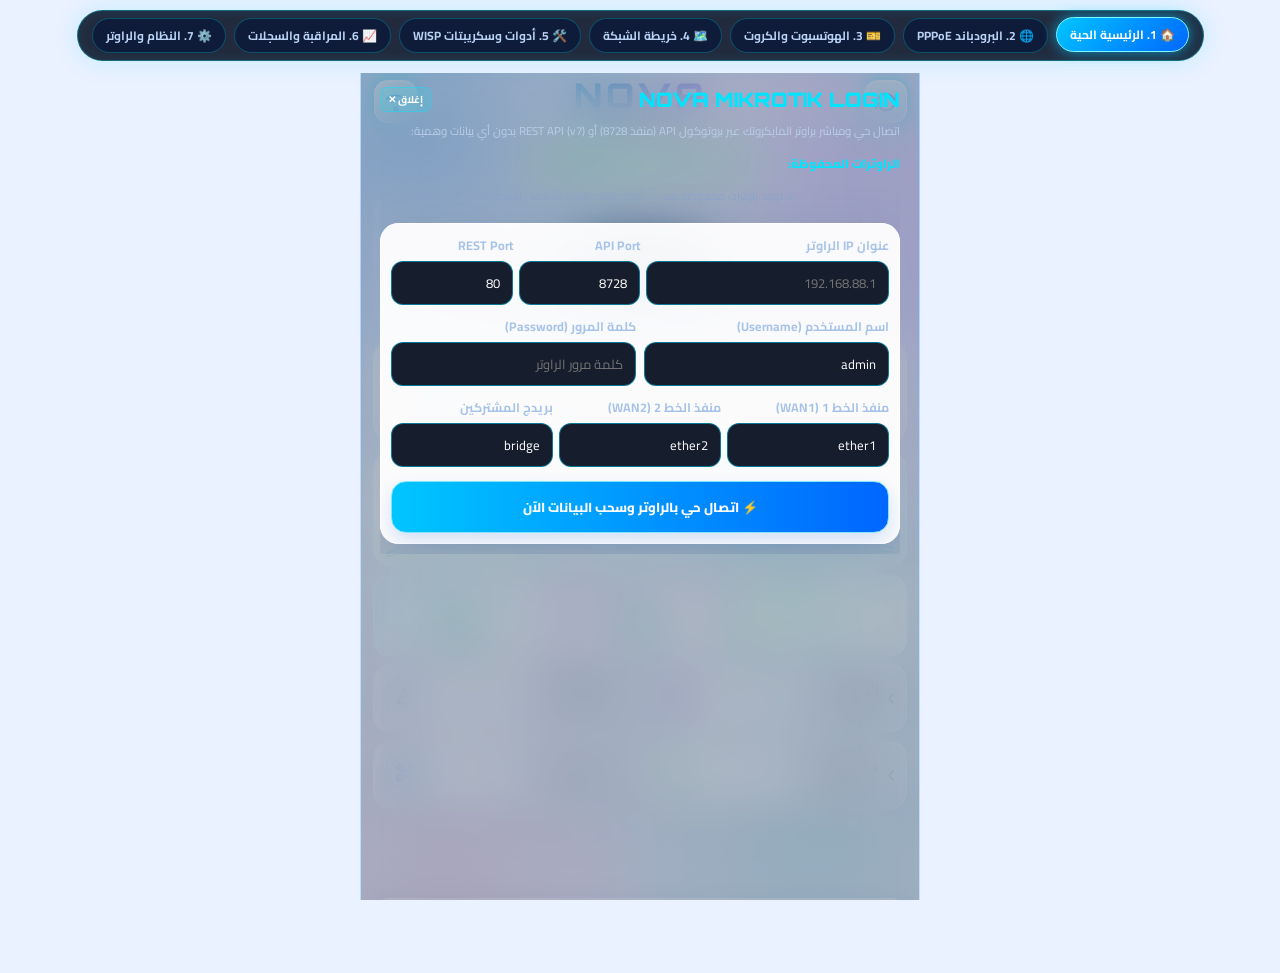
<file: assets/www/index.html>
<!DOCTYPE html>
<html lang="ar" dir="rtl">
<head>
  <meta charset="UTF-8" />
  <meta name="viewport" content="width=device-width, initial-scale=1.0, maximum-scale=1.0, user-scalable=no" />
  <title>NOVA Router Manager Enterprise v5.0 - إدارة مايكروتك حقيقية</title>
  <link rel="preconnect" href="https://fonts.googleapis.com">
  <link rel="preconnect" href="https://fonts.gstatic.com" crossorigin>
  <link href="https://fonts.googleapis.com/css2?family=Cairo:wght@400;600;700;800;900&family=Orbitron:wght@600;700;800;900&family=Inter:wght@500;600;700;800&display=swap" rel="stylesheet">
  <style>/* ==========================================================================
   NOVA ROUTER MANAGER v2.0 - CYBERPUNK NEON UI & 3D PORTAL TRANSITIONS
   ========================================================================== */
:root {
  --bg-deep: #020510;
  --phone-bg: #04091a;
  --card-bg: rgba(8, 18, 42, 0.82);
  --card-bg-dark: rgba(5, 11, 28, 0.92);
  --cyan: #00e5ff;
  --cyan-soft: #26c6da;
  --blue-neon: #0077ff;
  --purple-neon: #b026ff;
  --magenta-neon: #d500f9;
  --green-neon: #00e676;
  --amber-neon: #ff9100;
  --red-neon: #ff2a54;
  --text-white: #f4f8ff;
  --text-dim: #8da4c8;
}

* {
  box-sizing: border-box;
  margin: 0;
  padding: 0;
  user-select: none;
  -webkit-tap-highlight-color: transparent;
}

html, body {
  background: radial-gradient(circle at 50% 15%, #0a1c42 0%, #030716 55%, #01030a 100%);
  color: var(--text-white);
  font-family: 'Cairo', sans-serif;
  min-height: 100vh;
  overflow-x: hidden;
  display: flex;
  flex-direction: column;
  align-items: center;
  justify-content: center;
}

/* Top Quick Portal Jump Bar (Desktop helper, hidden in fullscreen mobile) */
.portal-hud-bar {
  display: flex;
  align-items: center;
  justify-content: center;
  gap: 8px;
  background: rgba(6, 15, 36, 0.88);
  border: 1px solid rgba(0, 229, 255, 0.35);
  box-shadow: 0 0 25px rgba(0, 229, 255, 0.18), inset 0 0 12px rgba(0, 229, 255, 0.08);
  backdrop-filter: blur(12px);
  padding: 7px 14px;
  border-radius: 999px;
  margin: 10px 10px 12px;
  z-index: 100;
  flex-wrap: wrap;
}

.hud-pill {
  background: rgba(12, 26, 58, 0.85);
  color: #b9d2f4;
  border: 1px solid rgba(0, 229, 255, 0.25);
  padding: 5px 13px;
  border-radius: 999px;
  font-family: 'Cairo', sans-serif;
  font-size: 12px;
  font-weight: 700;
  cursor: pointer;
  transition: all 0.25s cubic-bezier(0.16, 1, 0.3, 1);
  text-decoration: none;
  display: inline-flex;
  align-items: center;
  gap: 5px;
}

.hud-pill.active, .hud-pill:hover {
  background: linear-gradient(135deg, #00c6ff 0%, #0066ff 100%);
  color: #fff;
  border-color: #7df9ff;
  box-shadow: 0 0 14px rgba(0, 198, 255, 0.7);
  transform: translateY(-1px);
}

/* App Viewport Container (Single Real Phone App Experience) */
.app-device-shell {
  width: 392px;
  height: 825px;
  background: radial-gradient(circle at 50% 18%, #0a1f4e 0%, #050d24 48%, #030714 100%);
  border-radius: 46px;
  border: 2.5px solid rgba(58, 128, 225, 0.6);
  box-shadow:
    0 0 0 4px #020611,
    0 0 0 6px rgba(30, 75, 150, 0.4),
    0 25px 65px rgba(0, 0, 0, 0.9),
    0 0 45px rgba(0, 160, 255, 0.26),
    inset 0 0 30px rgba(0, 195, 255, 0.15);
  position: relative;
  overflow: hidden;
  display: flex;
  flex-direction: column;
  direction: ltr;
  perspective: 1200px;
  margin-bottom: 16px;
}

@media (max-width: 440px) {
  .portal-hud-bar {
    display: none;
  }
  .app-device-shell {
    width: 100vw;
    height: 100vh;
    border-radius: 0;
    border: none;
    margin-bottom: 0;
    box-shadow: none;
  }
}

/* Cosmic Starfield & Ambient Glow */
.app-device-shell::before {
  content: "";
  position: absolute;
  inset: 0;
  background-image:
    radial-gradient(1.5px 1.5px at 18% 12%, rgba(0, 229, 255, 0.75) 50%, transparent 100%),
    radial-gradient(1px 1px at 82% 24%, rgba(0, 229, 255, 0.65) 50%, transparent 100%),
    radial-gradient(2px 2px at 35% 68%, rgba(176, 38, 255, 0.5) 50%, transparent 100%),
    radial-gradient(1.5px 1.5px at 72% 84%, rgba(0, 229, 255, 0.55) 50%, transparent 100%);
  pointer-events: none;
  z-index: 1;
}

/* Neon Portal Flash Effect during Transitions */
.portal-warp-flash {
  position: absolute;
  inset: 0;
  background: radial-gradient(circle at 50% 50%, rgba(0, 229, 255, 0.32) 0%, rgba(176, 38, 255, 0.15) 45%, transparent 75%);
  opacity: 0;
  pointer-events: none;
  z-index: 90;
  transition: opacity 0.35s ease;
}

.portal-warp-flash.active {
  opacity: 1;
}

/* iOS Status Bar (Persistent at top of device) */
.status-bar {
  position: relative;
  z-index: 50;
  display: flex;
  justify-content: space-between;
  align-items: center;
  padding: 12px 24px 6px;
  font-family: 'Inter', sans-serif;
  font-size: 13px;
  font-weight: 700;
  color: #ffffff;
  letter-spacing: 0.3px;
  flex-shrink: 0;
}

.status-icons {
  display: flex;
  align-items: center;
  gap: 6px;
}

/* ==========================================================================
   PORTAL PAGES SYSTEM & 3D ANIMATED TRANSITIONS
   ========================================================================== */
.portals-stage {
  position: relative;
  flex: 1;
  width: 100%;
  height: 100%;
  overflow: hidden;
  z-index: 10;
}

.portal-page {
  position: absolute;
  inset: 0;
  padding: 4px 16px 14px;
  display: flex;
  flex-direction: column;
  justify-content: space-between;
  opacity: 0;
  pointer-events: none;
  transform: translate3d(42px, 0, -60px) rotateY(-8deg) scale(0.94);
  filter: blur(6px);
  transition:
    transform 0.46s cubic-bezier(0.16, 1, 0.3, 1),
    opacity 0.38s cubic-bezier(0.16, 1, 0.3, 1),
    filter 0.38s ease;
  will-change: transform, opacity, filter;
  overflow-y: auto;
  overflow-x: hidden;
}

.portal-page::-webkit-scrollbar {
  width: 0px;
}

.portal-page.active {
  opacity: 1;
  pointer-events: auto;
  transform: translate3d(0, 0, 0) rotateY(0deg) scale(1);
  filter: blur(0px);
  z-index: 20;
}

.portal-page.exit-left {
  opacity: 0;
  pointer-events: none;
  transform: translate3d(-42px, 0, -60px) rotateY(8deg) scale(0.94);
  filter: blur(6px);
}

/* Sub-Portal Overlay Modal (For 12 Tools, Add Subscriber, QR Generator, etc.) */
.sub-portal-modal {
  position: absolute;
  inset: 0;
  background: radial-gradient(circle at 50% 10%, rgba(12, 32, 78, 0.98) 0%, rgba(4, 9, 26, 0.99) 70%);
  backdrop-filter: blur(18px);
  z-index: 80;
  padding: 44px 16px 16px;
  display: flex;
  flex-direction: column;
  opacity: 0;
  pointer-events: none;
  transform: translateY(35px) scale(0.93);
  filter: blur(8px);
  transition:
    transform 0.42s cubic-bezier(0.16, 1, 0.3, 1),
    opacity 0.34s ease,
    filter 0.34s ease;
}

.sub-portal-modal.open {
  opacity: 1;
  pointer-events: auto;
  transform: translateY(0) scale(1);
  filter: blur(0);
}

.sub-portal-body {
  flex: 1;
  overflow-y: auto;
  padding-right: 2px;
  direction: rtl;
}

.sub-portal-body::-webkit-scrollbar {
  width: 3px;
}
.sub-portal-body::-webkit-scrollbar-thumb {
  background: rgba(0, 229, 255, 0.4);
  border-radius: 99px;
}

/* Common App Header */
.app-header {
  display: flex;
  align-items: center;
  justify-content: space-between;
  padding: 2px 4px 8px;
  position: relative;
  flex-shrink: 0;
}

.header-title {
  font-size: 19px;
  font-weight: 800;
  color: #ffffff;
  text-shadow: 0 0 12px rgba(0, 229, 255, 0.38);
  letter-spacing: 0.2px;
}

.icon-btn {
  width: 36px;
  height: 36px;
  border-radius: 12px;
  display: flex;
  align-items: center;
  justify-content: center;
  cursor: pointer;
  color: var(--cyan);
  filter: drop-shadow(0 0 8px rgba(0, 229, 255, 0.8));
  transition: all 0.2s ease;
  background: rgba(0, 229, 255, 0.05);
  border: 1px solid rgba(0, 229, 255, 0.18);
}

.icon-btn:hover {
  transform: scale(1.08);
  background: rgba(0, 229, 255, 0.15);
  border-color: var(--cyan);
}

.icon-btn:active {
  transform: scale(0.95);
}

/* ==========================================================================
   SCREEN 1: الرئيسية (HOME DASHBOARD)
   ========================================================================== */
.nova-main-title {
  text-align: center;
  line-height: 1.05;
}

.nova-word {
  font-family: 'Orbitron', sans-serif;
  font-size: 31px;
  font-weight: 900;
  letter-spacing: 3px;
  background: linear-gradient(180deg, #7df9ff 0%, #00d2ff 55%, #0077ff 100%);
  -webkit-background-clip: text;
  -webkit-text-fill-color: transparent;
  filter: drop-shadow(0 0 12px rgba(0, 210, 255, 0.65));
}

.nova-sub {
  font-family: 'Inter', sans-serif;
  font-size: 12.5px;
  font-weight: 600;
  color: #d8e8ff;
  letter-spacing: 0.6px;
  margin-top: 1px;
}

.connected-pill-wrap {
  display: flex;
  justify-content: center;
  margin: 2px 0 4px;
}

.connected-pill {
  display: inline-flex;
  align-items: center;
  gap: 7px;
  padding: 4px 15px;
  border-radius: 999px;
  background: linear-gradient(90deg, rgba(6, 48, 36, 0.88) 0%, rgba(12, 75, 48, 0.92) 50%, rgba(6, 48, 36, 0.88) 100%);
  border: 1.3px solid rgba(0, 230, 118, 0.8);
  box-shadow: 0 0 16px rgba(0, 230, 118, 0.45), inset 0 0 8px rgba(0, 230, 118, 0.25);
  color: #eafff2;
  font-size: 12.5px;
  font-weight: 700;
  cursor: pointer;
  transition: transform 0.2s ease;
}

.connected-pill:hover {
  transform: scale(1.04);
}

.router-hero-stage {
  position: relative;
  height: 180px;
  display: flex;
  align-items: center;
  justify-content: center;
  margin-bottom: 4px;
  cursor: pointer;
}

.metrics-row-4 {
  display: grid;
  grid-template-columns: repeat(4, 1fr);
  gap: 8px;
  margin-bottom: 9px;
}

.metric-card {
  background: linear-gradient(180deg, rgba(12, 24, 54, 0.84) 0%, rgba(6, 13, 32, 0.94) 100%);
  border-radius: 15px;
  padding: 8px 4px 7px;
  text-align: center;
  display: flex;
  flex-direction: column;
  align-items: center;
  gap: 2px;
  cursor: pointer;
  transition: transform 0.2s ease, box-shadow 0.2s ease;
}

.metric-card:hover {
  transform: translateY(-2px);
}

.metric-card.cyan {
  border: 1.4px solid rgba(0, 229, 255, 0.75);
  box-shadow: 0 0 14px rgba(0, 229, 255, 0.28), inset 0 0 10px rgba(0, 229, 255, 0.12);
}
.metric-card.purple {
  border: 1.4px solid rgba(186, 68, 255, 0.75);
  box-shadow: 0 0 14px rgba(186, 68, 255, 0.28), inset 0 0 10px rgba(186, 68, 255, 0.12);
}
.metric-card.red {
  border: 1.4px solid rgba(255, 64, 96, 0.75);
  box-shadow: 0 0 14px rgba(255, 64, 96, 0.28), inset 0 0 10px rgba(255, 64, 96, 0.12);
}
.metric-card.green {
  border: 1.4px solid rgba(118, 255, 3, 0.65);
  box-shadow: 0 0 14px rgba(118, 255, 3, 0.22), inset 0 0 10px rgba(118, 255, 3, 0.1);
}

.metric-label {
  font-size: 11.5px;
  color: #b8cde8;
  font-weight: 700;
  margin-top: 2px;
}

.metric-val {
  font-family: 'Inter', sans-serif;
  font-size: 16px;
  font-weight: 800;
  color: #ffffff;
  text-shadow: 0 0 8px rgba(255, 255, 255, 0.35);
}

.traffic-now-card {
  background: linear-gradient(180deg, rgba(10, 23, 56, 0.86) 0%, rgba(5, 12, 32, 0.95) 100%);
  border: 1.5px solid rgba(0, 195, 255, 0.68);
  box-shadow: 0 0 18px rgba(0, 162, 255, 0.25), inset 0 0 14px rgba(0, 195, 255, 0.1);
  border-radius: 18px;
  padding: 8px 12px 0;
  margin-bottom: 9px;
  overflow: hidden;
  cursor: pointer;
  transition: border-color 0.2s ease;
}

.traffic-now-card:hover {
  border-color: #7df9ff;
}

.traffic-title {
  text-align: center;
  font-size: 13.5px;
  font-weight: 700;
  color: #e4f1ff;
  margin-bottom: 3px;
}

.traffic-speeds {
  display: flex;
  justify-content: space-between;
  align-items: center;
  padding: 0 8px;
  margin-bottom: 2px;
}

.speed-big {
  display: flex;
  align-items: baseline;
  gap: 5px;
  font-family: 'Inter', sans-serif;
}

.speed-big .num-green {
  font-size: 21px;
  font-weight: 800;
  color: #32ff7e;
  text-shadow: 0 0 10px rgba(50, 255, 126, 0.55);
}

.speed-big .num-cyan {
  font-size: 21px;
  font-weight: 800;
  color: #18ffff;
  text-shadow: 0 0 10px rgba(24, 255, 255, 0.55);
}

.speed-big .unit {
  font-size: 13px;
  font-weight: 700;
  color: #8ab4f8;
}

.providers-row-3 {
  display: grid;
  grid-template-columns: repeat(3, 1fr);
  gap: 8px;
  margin-bottom: 9px;
}

.provider-card {
  background: linear-gradient(180deg, rgba(11, 24, 54, 0.86) 0%, rgba(6, 13, 31, 0.94) 100%);
  border: 1.2px solid rgba(0, 200, 255, 0.48);
  box-shadow: 0 0 12px rgba(0, 180, 255, 0.16), inset 0 0 8px rgba(0, 200, 255, 0.08);
  border-radius: 14px;
  padding: 7px 8px;
  display: flex;
  flex-direction: column;
  align-items: center;
  gap: 2px;
  cursor: pointer;
  transition: all 0.2s ease;
}

.provider-card:hover {
  transform: translateY(-2px);
  border-color: var(--cyan);
}

.prov-top {
  display: flex;
  align-items: center;
  gap: 5px;
  font-size: 12px;
  font-weight: 800;
  color: #ffffff;
}

.prov-status {
  font-size: 12px;
  font-weight: 800;
  color: #00e676;
  text-shadow: 0 0 8px rgba(0, 230, 118, 0.45);
}

.prov-speed {
  font-family: 'Inter', sans-serif;
  font-size: 11.5px;
  font-weight: 700;
  color: #d0e4ff;
}

/* Persistent Bottom Navigation Bar */
.bottom-nav {
  margin-top: auto;
  background: linear-gradient(180deg, rgba(10, 22, 52, 0.94) 0%, rgba(5, 11, 28, 0.98) 100%);
  border: 1.3px solid rgba(0, 210, 255, 0.45);
  box-shadow: 0 -4px 18px rgba(0, 170, 255, 0.18), inset 0 1px 8px rgba(0, 229, 255, 0.15);
  border-radius: 22px;
  padding: 7px 8px 6px;
  display: grid;
  grid-template-columns: repeat(6, 1fr);
  align-items: center;
  flex-shrink: 0;
}

.bottom-nav.four-cols {
  grid-template-columns: repeat(4, 1fr);
}

.nav-item {
  display: flex;
  flex-direction: column;
  align-items: center;
  gap: 2px;
  cursor: pointer;
  color: #8da4c8;
  font-size: 10.5px;
  font-weight: 700;
  position: relative;
  padding: 2px 0;
  transition: all 0.2s ease;
  text-decoration: none;
}

.nav-item.active {
  color: #ffffff;
  text-shadow: 0 0 8px rgba(0, 229, 255, 0.8);
}

.nav-item.active svg {
  color: var(--cyan);
  filter: drop-shadow(0 0 8px rgba(0, 229, 255, 0.95));
}

.nav-item.active::after {
  content: "";
  position: absolute;
  bottom: -5px;
  width: 30px;
  height: 3px;
  border-radius: 99px;
  background: var(--cyan);
  box-shadow: 0 0 10px var(--cyan), 0 0 18px var(--cyan);
}

/* ==========================================================================
   SCREEN 2: خريطة الشبكة (NETWORK MAP)
   ========================================================================== */
.topology-stage {
  position: relative;
  height: 445px;
  width: 100%;
  margin: 0 0 6px;
}

.topo-node-group {
  cursor: pointer;
  transition: filter 0.2s ease;
}

.topo-node-group:hover {
  filter: drop-shadow(0 0 12px rgba(0, 229, 255, 0.95));
}

.net-health-card {
  background: linear-gradient(180deg, rgba(6, 34, 46, 0.86) 0%, rgba(4, 18, 30, 0.95) 100%);
  border: 1.5px solid rgba(0, 230, 160, 0.65);
  box-shadow: 0 0 18px rgba(0, 230, 160, 0.22), inset 0 0 12px rgba(0, 230, 160, 0.12);
  border-radius: 18px;
  padding: 9px 14px 0;
  margin-bottom: 10px;
  overflow: hidden;
  cursor: pointer;
}

.net-health-top {
  display: flex;
  justify-content: space-between;
  align-items: center;
  margin-bottom: 3px;
}

.excellent-badge {
  display: flex;
  align-items: center;
  gap: 8px;
  font-size: 18px;
  font-weight: 800;
  color: #00e676;
  text-shadow: 0 0 10px rgba(0, 230, 118, 0.5);
}

.dual-buttons-row {
  display: grid;
  grid-template-columns: 1fr 1fr;
  gap: 10px;
  margin-bottom: 8px;
}

.btn-glass-dark {
  background: linear-gradient(180deg, rgba(12, 26, 56, 0.88) 0%, rgba(7, 15, 34, 0.96) 100%);
  border: 1.4px solid rgba(0, 195, 255, 0.48);
  box-shadow: 0 0 12px rgba(0, 195, 255, 0.15);
  color: #ffffff;
  font-family: 'Cairo', sans-serif;
  font-size: 14px;
  font-weight: 700;
  padding: 9px 12px;
  border-radius: 15px;
  cursor: pointer;
  display: flex;
  align-items: center;
  justify-content: center;
  gap: 8px;
  transition: all 0.2s;
}

.btn-neon-blue {
  background: linear-gradient(90deg, #00c6ff 0%, #0066ff 100%);
  border: 1.4px solid #80e5ff;
  box-shadow: 0 0 18px rgba(0, 162, 255, 0.65), inset 0 0 8px rgba(255, 255, 255, 0.35);
  color: #ffffff;
  font-family: 'Cairo', sans-serif;
  font-size: 14px;
  font-weight: 800;
  padding: 9px 12px;
  border-radius: 15px;
  cursor: pointer;
  display: flex;
  align-items: center;
  justify-content: center;
  gap: 7px;
  transition: all 0.2s;
}

.btn-neon-blue:hover, .btn-glass-dark:hover {
  transform: translateY(-2px);
  filter: brightness(1.12);
}

/* ==========================================================================
   SCREEN 3: إدارة المشتركين (SUBSCRIBERS MANAGEMENT)
   ========================================================================== */
.search-box {
  background: rgba(7, 16, 38, 0.9);
  border: 1.4px solid rgba(0, 210, 255, 0.55);
  box-shadow: 0 0 14px rgba(0, 195, 255, 0.2), inset 0 0 8px rgba(0, 195, 255, 0.08);
  border-radius: 999px;
  padding: 7px 15px;
  display: flex;
  align-items: center;
  justify-content: flex-end;
  gap: 10px;
  margin-bottom: 10px;
}

.search-input {
  background: transparent;
  border: none;
  outline: none;
  color: #fff;
  font-family: 'Cairo', sans-serif;
  font-size: 13px;
  text-align: right;
  width: 100%;
  direction: rtl;
}

.search-input::placeholder {
  color: #8da4c8;
}

.sub-stats-row {
  display: grid;
  grid-template-columns: repeat(4, 1fr);
  gap: 8px;
  margin-bottom: 10px;
}

.sub-stat-card {
  background: linear-gradient(180deg, rgba(10, 20, 44, 0.88) 0%, rgba(5, 11, 26, 0.95) 100%);
  border-radius: 15px;
  padding: 8px 4px 7px;
  display: flex;
  flex-direction: column;
  align-items: center;
  gap: 2px;
  cursor: pointer;
  transition: transform 0.2s ease;
}

.sub-stat-card:hover {
  transform: translateY(-2px);
}

.sub-stat-card.green {
  border: 1.4px solid rgba(0, 230, 118, 0.75);
  box-shadow: 0 0 14px rgba(0, 230, 118, 0.25), inset 0 0 10px rgba(0, 230, 118, 0.12);
}
.sub-stat-card.amber {
  border: 1.4px solid rgba(255, 152, 0, 0.75);
  box-shadow: 0 0 14px rgba(255, 152, 0, 0.25), inset 0 0 10px rgba(255, 152, 0, 0.12);
}
.sub-stat-card.red {
  border: 1.4px solid rgba(255, 42, 84, 0.75);
  box-shadow: 0 0 14px rgba(255, 42, 84, 0.25), inset 0 0 10px rgba(255, 42, 84, 0.12);
}
.sub-stat-card.purple {
  border: 1.4px solid rgba(176, 38, 255, 0.75);
  box-shadow: 0 0 14px rgba(176, 38, 255, 0.25), inset 0 0 10px rgba(176, 38, 255, 0.12);
}

.sub-list {
  display: flex;
  flex-direction: column;
  gap: 8px;
  margin-bottom: 10px;
  max-height: 310px;
  overflow-y: auto;
}

.sub-list::-webkit-scrollbar {
  width: 0px;
}

.sub-item-card {
  background: linear-gradient(90deg, rgba(10, 22, 52, 0.88) 0%, rgba(7, 16, 38, 0.94) 100%);
  border: 1.2px solid rgba(0, 195, 255, 0.42);
  box-shadow: 0 0 12px rgba(0, 150, 255, 0.15);
  border-radius: 15px;
  padding: 8px 11px;
  display: flex;
  align-items: center;
  justify-content: space-between;
  cursor: pointer;
  transition: transform 0.18s ease, border-color 0.18s ease;
}

.sub-item-card:hover {
  transform: scale(1.015);
  border-color: var(--cyan);
}

.sub-left {
  display: flex;
  align-items: center;
  gap: 9px;
}

.avatar-circle {
  width: 38px;
  height: 38px;
  border-radius: 50%;
  display: flex;
  align-items: center;
  justify-content: center;
}

.avatar-circle.blue {
  background: radial-gradient(circle, rgba(0, 180, 255, 0.35) 0%, rgba(0, 80, 180, 0.7) 100%);
  border: 1.6px solid #00e5ff;
  box-shadow: 0 0 10px rgba(0, 229, 255, 0.5);
}
.avatar-circle.amber {
  background: radial-gradient(circle, rgba(255, 145, 0, 0.35) 0%, rgba(140, 60, 0, 0.7) 100%);
  border: 1.6px solid #ff9100;
  box-shadow: 0 0 10px rgba(255, 145, 0, 0.5);
}
.avatar-circle.red {
  background: radial-gradient(circle, rgba(255, 42, 84, 0.35) 0%, rgba(140, 15, 35, 0.7) 100%);
  border: 1.6px solid #ff2a54;
  box-shadow: 0 0 10px rgba(255, 42, 84, 0.5);
}

.sub-name-wrap {
  display: flex;
  flex-direction: column;
  align-items: center;
  gap: 2px;
}

.sub-name {
  font-size: 13.5px;
  font-weight: 800;
  color: #ffffff;
}

.status-mini-pill {
  font-size: 10.5px;
  font-weight: 800;
  padding: 1px 10px;
  border-radius: 99px;
}
.status-mini-pill.green {
  background: rgba(0, 230, 118, 0.18);
  color: #00e676;
  border: 1px solid rgba(0, 230, 118, 0.5);
}
.status-mini-pill.amber {
  background: rgba(255, 145, 0, 0.18);
  color: #ffab40;
  border: 1px solid rgba(255, 145, 0, 0.5);
}
.status-mini-pill.red {
  background: rgba(255, 42, 84, 0.18);
  color: #ff5277;
  border: 1px solid rgba(255, 42, 84, 0.5);
}

.sub-speeds {
  font-family: 'Inter', sans-serif;
  font-size: 11.5px;
  font-weight: 700;
  display: flex;
  flex-direction: column;
  gap: 2px;
}

.sub-date {
  font-family: 'Inter', sans-serif;
  font-size: 11.5px;
  font-weight: 600;
  color: #c5d8f0;
  display: flex;
  align-items: center;
  gap: 5px;
}

.btn-purple-neon {
  background: linear-gradient(135deg, #7b1fa2 0%, #4a148c 100%);
  border: 1.5px solid #d500f9;
  box-shadow: 0 0 16px rgba(213, 0, 249, 0.45), inset 0 0 8px rgba(255, 255, 255, 0.2);
  color: #fff;
  font-family: 'Cairo', sans-serif;
  font-size: 13.5px;
  font-weight: 800;
  padding: 9px 10px;
  border-radius: 15px;
  cursor: pointer;
  display: flex;
  align-items: center;
  justify-content: center;
  gap: 8px;
  transition: all 0.2s;
}

.btn-green-neon {
  background: linear-gradient(135deg, #00c853 0%, #007e33 100%);
  border: 1.5px solid #69f0ae;
  box-shadow: 0 0 16px rgba(0, 230, 118, 0.45), inset 0 0 8px rgba(255, 255, 255, 0.2);
  color: #fff;
  font-family: 'Cairo', sans-serif;
  font-size: 13.5px;
  font-weight: 800;
  padding: 9px 10px;
  border-radius: 15px;
  cursor: pointer;
  display: flex;
  align-items: center;
  justify-content: center;
  gap: 8px;
  transition: all 0.2s;
}

.btn-purple-neon:hover, .btn-green-neon:hover {
  transform: translateY(-2px);
  filter: brightness(1.12);
}

/* ==========================================================================
   SCREEN 4: أدوات الشبكة المتقدمة (TOOLS GRID)
   ========================================================================== */
.tools-grid-12 {
  display: grid;
  grid-template-columns: repeat(3, 1fr);
  gap: 10px;
  margin: 4px 0 10px;
  flex: 1;
}

.tool-tile {
  background: linear-gradient(180deg, rgba(10, 26, 62, 0.84) 0%, rgba(5, 13, 34, 0.95) 100%);
  border: 1.4px solid rgba(0, 215, 255, 0.65);
  box-shadow: 0 0 14px rgba(0, 185, 255, 0.22), inset 0 0 12px rgba(0, 215, 255, 0.1);
  border-radius: 16px;
  padding: 10px 6px 8px;
  display: flex;
  flex-direction: column;
  align-items: center;
  justify-content: center;
  text-align: center;
  cursor: pointer;
  transition: all 0.22s cubic-bezier(0.16, 1, 0.3, 1);
}

.tool-tile:hover {
  transform: translateY(-3px) scale(1.03);
  border-color: #7df9ff;
  box-shadow: 0 0 22px rgba(0, 229, 255, 0.55), inset 0 0 14px rgba(0, 229, 255, 0.25);
}

.tool-eng {
  font-family: 'Inter', sans-serif;
  font-size: 13.5px;
  font-weight: 800;
  color: #ffffff;
  margin-top: 6px;
}

.tool-ar {
  font-size: 11px;
  font-weight: 700;
  color: #a7c4e8;
  margin-top: 1px;
}

/* ==========================================================================
   SCREEN 5: المراقبة والتحليل (MONITORING & ANALYTICS)
   ========================================================================== */
.tabs-segmented {
  background: rgba(7, 16, 38, 0.9);
  border: 1.3px solid rgba(0, 195, 255, 0.45);
  border-radius: 14px;
  padding: 4px;
  display: grid;
  grid-template-columns: repeat(3, 1fr);
  margin-bottom: 10px;
}

.seg-tab {
  text-align: center;
  padding: 6px 0;
  border-radius: 10px;
  font-size: 13.5px;
  font-weight: 700;
  color: #b0c8e8;
  cursor: pointer;
  transition: all 0.25s;
}

.seg-tab.active {
  background: linear-gradient(90deg, #00c6ff 0%, #0066ff 100%);
  color: #ffffff;
  font-weight: 800;
  box-shadow: 0 0 14px rgba(0, 180, 255, 0.7);
}

.chart-box-analytics {
  background: linear-gradient(180deg, rgba(8, 19, 46, 0.86) 0%, rgba(4, 10, 26, 0.95) 100%);
  border: 1.3px solid rgba(0, 195, 255, 0.42);
  border-radius: 18px;
  padding: 10px 12px 8px;
  margin-bottom: 10px;
}

.chart-legend {
  display: flex;
  justify-content: center;
  gap: 22px;
  font-size: 13px;
  font-weight: 700;
  margin-bottom: 4px;
}

.gauges-row-3 {
  display: grid;
  grid-template-columns: repeat(3, 1fr);
  gap: 10px;
  margin-bottom: 10px;
}

.gauge-item {
  display: flex;
  flex-direction: column;
  align-items: center;
  justify-content: center;
}

.active-users-bar-card {
  background: linear-gradient(180deg, rgba(9, 22, 52, 0.88) 0%, rgba(5, 12, 30, 0.96) 100%);
  border: 1.4px solid rgba(0, 210, 255, 0.55);
  box-shadow: 0 0 16px rgba(0, 180, 255, 0.22);
  border-radius: 18px;
  padding: 10px 14px;
  display: flex;
  align-items: center;
  justify-content: space-between;
  margin-bottom: 8px;
  cursor: pointer;
}

/* ==========================================================================
   SCREEN 6: الإعدادات والنظام (SETTINGS & SYSTEM)
   ========================================================================== */
.settings-hero {
  position: relative;
  height: 175px;
  display: flex;
  flex-direction: column;
  align-items: center;
  justify-content: center;
  margin-bottom: 6px;
}

.settings-list {
  display: flex;
  flex-direction: column;
  gap: 8px;
  margin-bottom: 12px;
}

.setting-row {
  background: linear-gradient(90deg, rgba(8, 20, 48, 0.86) 0%, rgba(12, 28, 64, 0.92) 100%);
  border: 1.3px solid rgba(0, 195, 255, 0.48);
  box-shadow: 0 0 12px rgba(0, 160, 255, 0.15);
  border-radius: 14px;
  padding: 10px 14px;
  display: flex;
  align-items: center;
  justify-content: space-between;
  cursor: pointer;
  transition: all 0.2s ease;
}

.setting-row:hover {
  border-color: var(--cyan);
  box-shadow: 0 0 16px rgba(0, 229, 255, 0.38);
  transform: translateX(-3px);
}

.setting-right {
  display: flex;
  align-items: center;
  gap: 10px;
  font-size: 14px;
  font-weight: 700;
  color: #ffffff;
}

.logout-btn-wrap {
  display: flex;
  justify-content: center;
  margin-bottom: 8px;
}

.logout-btn {
  width: 80%;
  background: linear-gradient(90deg, rgba(62, 18, 110, 0.9) 0%, rgba(118, 24, 178, 0.95) 50%, rgba(62, 18, 110, 0.9) 100%);
  border: 1.8px solid #d500f9;
  box-shadow: 0 0 22px rgba(213, 0, 249, 0.55), inset 0 0 12px rgba(255, 120, 255, 0.35);
  border-radius: 999px;
  padding: 9px 20px;
  color: #ffffff;
  font-family: 'Cairo', sans-serif;
  font-size: 15px;
  font-weight: 800;
  display: flex;
  align-items: center;
  justify-content: space-between;
  cursor: pointer;
  transition: all 0.25s ease;
}

.logout-btn:hover {
  transform: scale(1.03);
  box-shadow: 0 0 30px rgba(213, 0, 249, 0.85);
}

/* ==========================================================================
   INTERACTIVE SUB-PORTAL COMPONENTS (TABLES, FORMS, TERMINAL, QR CARDS)
   ========================================================================== */
.portal-card {
  background: rgba(8, 20, 48, 0.88);
  border: 1.2px solid rgba(0, 229, 255, 0.4);
  border-radius: 16px;
  padding: 12px;
  margin-bottom: 10px;
  box-shadow: 0 0 15px rgba(0, 180, 255, 0.15);
}

.portal-form-group {
  margin-bottom: 10px;
}

.portal-label {
  display: block;
  font-size: 12.5px;
  font-weight: 700;
  color: #a7c4e8;
  margin-bottom: 4px;
}

.portal-input, .portal-select {
  width: 100%;
  background: rgba(4, 11, 28, 0.92);
  border: 1.3px solid rgba(0, 210, 255, 0.5);
  border-radius: 12px;
  padding: 9px 12px;
  color: #fff;
  font-family: 'Cairo', 'Inter', sans-serif;
  font-size: 13px;
  outline: none;
}

.portal-input:focus, .portal-select:focus {
  border-color: var(--cyan);
  box-shadow: 0 0 12px rgba(0, 229, 255, 0.4);
}

.portal-table {
  width: 100%;
  border-collapse: collapse;
  font-size: 12px;
}

.portal-table th {
  color: var(--cyan);
  font-weight: 800;
  text-align: right;
  padding: 6px 6px;
  border-bottom: 1px solid rgba(0, 229, 255, 0.3);
}

.portal-table td {
  padding: 7px 6px;
  border-bottom: 1px solid rgba(255, 255, 255, 0.07);
  color: #e4f1ff;
  font-family: 'Inter', 'Cairo', sans-serif;
}

.terminal-box {
  background: #020612;
  border: 1.3px solid rgba(0, 230, 118, 0.55);
  border-radius: 12px;
  padding: 10px;
  font-family: monospace;
  font-size: 12px;
  color: #00e676;
  direction: ltr;
  text-align: left;
  line-height: 1.55;
  max-height: 220px;
  overflow-y: auto;
}

.qr-voucher-grid {
  display: grid;
  grid-template-columns: 1fr 1fr;
  gap: 8px;
}

.qr-voucher-card {
  background: linear-gradient(135deg, rgba(16, 32, 74, 0.92), rgba(8, 16, 40, 0.96));
  border: 1.3px solid #d500f9;
  border-radius: 14px;
  padding: 10px;
  text-align: center;
  box-shadow: 0 0 12px rgba(213, 0, 249, 0.3);
}


/* ==========================================================================
   NOVA v4.0 PRODUCTION ADDONS (ROUTER LOGIN GATE, REAL API CONSOLE, VOUCHERS)
   ========================================================================== */
.router-conn-strip {
  display: flex;
  align-items: center;
  justify-content: space-between;
  background: rgba(5, 14, 34, 0.92);
  border: 1px solid rgba(0, 229, 255, 0.35);
  border-radius: 12px;
  padding: 5px 10px;
  margin-bottom: 6px;
  font-size: 11px;
  direction: rtl;
}

.conn-dot {
  width: 8px;
  height: 8px;
  border-radius: 50%;
  display: inline-block;
  margin-left: 5px;
}
.conn-dot.live {
  background: #00e676;
  box-shadow: 0 0 8px #00e676;
}
.conn-dot.standby {
  background: #ffab00;
  box-shadow: 0 0 8px #ffab00;
}

.action-chip-row {
  display: flex;
  gap: 6px;
  flex-wrap: wrap;
  margin: 8px 0;
}

.action-chip {
  background: rgba(0, 229, 255, 0.12);
  border: 1px solid rgba(0, 229, 255, 0.45);
  color: #e4f1ff;
  border-radius: 99px;
  padding: 4px 10px;
  font-family: 'Cairo', sans-serif;
  font-size: 11.5px;
  font-weight: 700;
  cursor: pointer;
  transition: all 0.2s;
}

.action-chip:hover, .action-chip.active {
  background: linear-gradient(90deg, #00c6ff, #0066ff);
  color: #fff;
  border-color: #80f8ff;
  box-shadow: 0 0 10px rgba(0, 198, 255, 0.6);
}

.action-chip.danger {
  background: rgba(255, 42, 84, 0.15);
  border-color: rgba(255, 42, 84, 0.6);
  color: #ff8a9f;
}

.action-chip.success {
  background: rgba(0, 230, 118, 0.15);
  border-color: rgba(0, 230, 118, 0.6);
  color: #69f0ae;
}

.cmd-preview-box {
  background: #01040c;
  border: 1px dashed rgba(0, 229, 255, 0.45);
  border-radius: 10px;
  padding: 8px 10px;
  font-family: monospace;
  font-size: 11px;
  color: #80f8ff;
  direction: ltr;
  text-align: left;
  margin-top: 8px;
  word-break: break-all;
}

.badge-service-type {
  font-family: 'Inter', sans-serif;
  font-size: 9.5px;
  font-weight: 800;
  padding: 1px 6px;
  border-radius: 6px;
  margin-right: 4px;
}
.badge-pppoe {
  background: rgba(0, 229, 255, 0.18);
  color: #00e5ff;
  border: 1px solid rgba(0, 229, 255, 0.4);
}
.badge-hotspot {
  background: rgba(213, 0, 249, 0.18);
  color: #ea80fc;
  border: 1px solid rgba(213, 0, 249, 0.4);
}


/* ==========================================================================
   NOVA ENTERPRISE v5.0 - REAL LIVE WISP EDITION STYLES
   ========================================================================== */
.login-gate-overlay {
  position: absolute;
  inset: 0;
  background: radial-gradient(circle at 50% 15%, rgba(10, 31, 78, 0.98) 0%, rgba(3, 7, 20, 0.99) 75%);
  backdrop-filter: blur(20px);
  z-index: 95;
  padding: 38px 16px 16px;
  display: flex;
  flex-direction: column;
  justify-content: space-between;
  transition: opacity 0.35s ease, transform 0.35s ease;
  direction: rtl;
}

.login-gate-overlay.hidden {
  opacity: 0;
  pointer-events: none;
  transform: scale(0.95);
}

.saved-router-item {
  background: rgba(10, 24, 58, 0.85);
  border: 1px solid rgba(0, 229, 255, 0.38);
  border-radius: 12px;
  padding: 8px 12px;
  display: flex;
  align-items: center;
  justify-content: space-between;
  margin-bottom: 6px;
  cursor: pointer;
  transition: all 0.2s;
}
.saved-router-item:hover {
  border-color: #00e5ff;
  box-shadow: 0 0 12px rgba(0, 229, 255, 0.3);
}

.live-badge-pulse {
  display: inline-block;
  width: 8px;
  height: 8px;
  border-radius: 50%;
  background: #00e676;
  box-shadow: 0 0 10px #00e676;
  animation: pulseNeon 1.4s infinite ease-in-out;
}
.live-badge-pulse.offline {
  background: #ff2a54;
  box-shadow: 0 0 10px #ff2a54;
  animation: none;
}

@keyframes pulseNeon {
  0%, 100% { transform: scale(1); opacity: 1; }
  50% { transform: scale(1.35); opacity: 0.65; }
}

.empty-live-state {
  background: rgba(7, 16, 38, 0.78);
  border: 1px dashed rgba(0, 229, 255, 0.38);
  border-radius: 16px;
  padding: 20px 14px;
  text-align: center;
  color: #9ab4d8;
  font-size: 12.5px;
  margin: 10px 0;
  direction: rtl;
}

.sub-card-actions {
  display: flex;
  gap: 5px;
  margin-top: 4px;
}

.mini-act-btn {
  background: rgba(0, 229, 255, 0.14);
  border: 1px solid rgba(0, 229, 255, 0.4);
  color: #fff;
  border-radius: 7px;
  padding: 2px 7px;
  font-size: 10px;
  font-family: 'Cairo', sans-serif;
  font-weight: 700;
  cursor: pointer;
}
.mini-act-btn.warn {
  background: rgba(255, 145, 0, 0.18);
  border-color: rgba(255, 145, 0, 0.5);
  color: #ffcc80;
}
.mini-act-btn.danger {
  background: rgba(255, 42, 84, 0.18);
  border-color: rgba(255, 42, 84, 0.5);
  color: #ff8a9f;
}

.bottom-nav.six-cols {
  grid-template-columns: repeat(6, 1fr);
  padding: 6px 4px 5px;
}
.bottom-nav.six-cols .nav-item {
  font-size: 9.8px;
}

/* ==========================================================================
   NOVA DESIGN PASS — reference-matched mobile glass / neon system
   Scoped to the actual WebView entry document.
   ========================================================================== */
:root {
  --bg-deep:#020612;
  --phone-bg:#030918;
  --card-bg:rgba(7,19,43,.88);
  --card-bg-dark:rgba(3,10,27,.96);
  --cyan:#16dfff;
  --cyan-soft:#5deaff;
  --blue-neon:#087cff;
  --purple-neon:#a64cff;
  --magenta-neon:#d84cff;
  --green-neon:#20ee9b;
  --amber-neon:#ffad43;
  --red-neon:#ff5274;
  --text-white:#f4f8ff;
  --text-dim:#9bb1d2;
}
html,body {
  background:#020611;
  overscroll-behavior:none;
}
.app-device-shell {
  background:
    radial-gradient(ellipse at 50% 20%,rgba(0,111,255,.16),transparent 42%),
    radial-gradient(ellipse at 8% 75%,rgba(104,31,255,.12),transparent 38%),
    linear-gradient(180deg,#030817 0%,#020611 58%,#030a1b 100%);
}
.app-device-shell::after {
  content:"";
  position:absolute; inset:0; pointer-events:none; z-index:2;
  opacity:.22;
  background:linear-gradient(135deg,transparent 0 38%,rgba(0,205,255,.07) 50%,transparent 62%);
}
.status-bar,.portals-stage { z-index:10; }
.portal-page {
  padding:5px 15px 12px;
  justify-content:flex-start;
  gap:8px;
  overflow-y:auto;
  overscroll-behavior:contain;
  -webkit-overflow-scrolling:touch;
  transform:translate3d(24px,0,-30px) scale(.985);
}
.portal-page.active { transform:translate3d(0,0,0) scale(1); }
.app-header {
  min-height:42px;
  padding:2px 2px 5px;
  margin-bottom:1px;
}
.header-title { font-size:18px; letter-spacing:.1px; }
.icon-btn {
  width:39px;height:39px;border-radius:13px;
  background:linear-gradient(145deg,rgba(0,194,255,.13),rgba(8,20,48,.8));
  border-color:rgba(36,211,255,.42);
  box-shadow:inset 0 0 12px rgba(0,195,255,.08),0 5px 16px rgba(0,0,0,.22);
}
.nova-word { font-size:34px; letter-spacing:3.5px; }
.connected-pill {
  min-height:31px;
  padding:5px 15px;
  border-radius:999px;
  box-shadow:0 0 20px rgba(0,230,118,.25),inset 0 0 12px rgba(0,230,118,.12);
}
.router-hero-stage {
  height:clamp(142px,22vh,188px);
  min-height:142px;
  margin:0 0 2px;
  border-radius:22px;
  background:radial-gradient(ellipse at 50% 72%,rgba(0,179,255,.12),transparent 65%);
}
.router-hero-stage svg { max-width:100%; height:100%; }
.metrics-row-4 { gap:7px; margin:0 0 2px; }
.metric-card {
  min-height:91px;
  border-radius:17px;
  padding:10px 4px 8px;
  background:linear-gradient(160deg,rgba(13,30,65,.94),rgba(3,10,27,.98));
  box-shadow:inset 0 1px 0 rgba(255,255,255,.06),0 7px 18px rgba(0,0,0,.2);
}
.metric-val {font-size:17px;}
.metric-label {font-size:11px;}
.traffic-now-card,.provider-card,.net-health-card,.chart-box-analytics,
.active-users-bar-card,.setting-row,.sub-item-card,.sub-stat-card,.tool-tile {
  background:linear-gradient(155deg,rgba(12,29,64,.92),rgba(3,10,27,.97));
  backdrop-filter:blur(12px);
  box-shadow:inset 0 1px 0 rgba(255,255,255,.055),0 8px 20px rgba(0,0,0,.22);
}
.traffic-now-card {
  border-radius:19px;
  padding:10px 13px 2px;
  margin:0;
}
.traffic-title {font-size:13px;margin-bottom:6px;}
.speed-big .num-green,.speed-big .num-cyan {font-size:20px;}
.providers-row-3 {gap:7px;margin:0;}
.provider-card {min-height:76px;border-radius:16px;padding:8px 5px;}
.bottom-nav,.bottom-nav.six-cols {
  position:sticky;
  bottom:0;
  z-index:45;
  width:100%;
  grid-template-columns:repeat(4,minmax(0,1fr));
  gap:2px;
  margin-top:auto;
  padding:8px 6px max(7px,env(safe-area-inset-bottom));
  border-radius:19px;
  background:linear-gradient(180deg,rgba(8,20,48,.97),rgba(2,8,23,.99));
  border:1px solid rgba(28,193,255,.46);
  box-shadow:0 -8px 24px rgba(0,123,255,.14),inset 0 1px 0 rgba(255,255,255,.07);
}
.bottom-nav .nav-item:nth-child(3),
.bottom-nav .nav-item:nth-child(6) {display:none;}
.bottom-nav .nav-item {
  min-height:48px;
  justify-content:center;
  gap:3px;
  font-size:10px;
  border-radius:12px;
  padding:4px 1px;
}
.bottom-nav .nav-item.active {
  background:linear-gradient(180deg,rgba(0,170,255,.18),rgba(0,80,190,.07));
  color:#fff;
}
.bottom-nav .nav-item.active::after {
  bottom:-4px;width:24px;height:2px;
}
.topology-stage {
  height:clamp(330px,49vh,415px)!important;
  margin:0 auto 4px;
  max-width:100%;
}
.topology-stage svg {width:100%;height:100%;max-width:346px;display:block;margin:auto;}
.search-box {min-height:44px;border-radius:15px;margin-bottom:2px;}
.sub-stats-row {gap:6px;margin-bottom:2px;}
.sub-stat-card {min-height:86px;border-radius:16px;padding:9px 3px;}
.sub-list {gap:8px;max-height:none;overflow:visible;margin:0;}
.sub-item-card {min-height:70px;border-radius:17px;padding:9px 10px;}
.tools-grid-12 {
  grid-template-columns:repeat(3,minmax(0,1fr));
  gap:9px;
  margin:2px 0 4px;
}
.tool-tile {
  min-height:103px;
  border-radius:17px;
  padding:11px 5px;
  touch-action:manipulation;
}
.tool-tile svg {width:30px;height:30px;}
.tool-eng {font-size:12px;margin-top:7px;}
.tool-ar {font-size:10.5px;}
.tabs-segmented {position:sticky;top:0;z-index:5;backdrop-filter:blur(12px);}
.seg-tab {min-height:37px;display:flex;align-items:center;justify-content:center;font-size:12px;}
.gauges-row-3 {gap:4px;}
.settings-hero {height:clamp(125px,20vh,160px)!important;}
.settings-list {gap:8px;margin-bottom:4px;}
.setting-row {min-height:50px;border-radius:15px;padding:10px 12px;}
.logout-btn {min-height:48px;}
.sub-portal-modal {padding:calc(12px + env(safe-area-inset-top)) 14px calc(12px + env(safe-area-inset-bottom));}
.sub-portal-modal .app-header {margin-bottom:8px;}
.sub-portal-body {padding:0 1px 12px;}
.login-gate-overlay {padding:calc(16px + env(safe-area-inset-top)) 14px calc(18px + env(safe-area-inset-bottom));}
.login-gate-overlay>div {max-width:520px;margin:0 auto;width:100%;}
.login-gate-overlay .portal-card {border-radius:18px;}
button,.nav-item,.icon-btn,.metric-card,.provider-card,.tool-tile,.setting-row,.sub-item-card {
  touch-action:manipulation;
  -webkit-user-select:none;
}
button:active,.nav-item:active,.icon-btn:active,.metric-card:active,
.provider-card:active,.tool-tile:active,.setting-row:active,.sub-item-card:active {
  transform:scale(.975);
  filter:brightness(1.18);
}
button:focus-visible,.nav-item:focus-visible,.icon-btn:focus-visible {
  outline:2px solid #70efff;
  outline-offset:2px;
}
@media (max-height:720px) {
  .portal-page {gap:6px;padding-top:3px;}
  .router-hero-stage {height:132px;min-height:132px;}
  .metric-card {min-height:78px;padding:7px 3px;}
  .bottom-nav .nav-item {min-height:43px;}
}
@media (min-width:441px) {
  .portal-page {padding-left:18px;padding-right:18px;}
}


/* NOVA / DESIGN SYSTEM PASS 02 — depth, hierarchy, spacing and touch clarity */
:root{
 --surface-1:rgba(9,22,49,.94);
 --surface-2:rgba(5,14,33,.97);
 --line-soft:rgba(91,184,255,.19);
 --line-bright:rgba(38,210,255,.42);
 --glow-cyan:0 0 22px rgba(0,195,255,.13);
 --shadow-card:0 12px 28px rgba(0,0,0,.28);
 --radius-card:19px;
}
html,body{width:100%;height:100%;min-height:100%;margin:0;background:#020611;}
body{justify-content:flex-start;overflow:hidden;}
.app-device-shell{
 width:100%;height:100dvh;min-height:0;max-width:520px;
 margin:0 auto;border:0;border-radius:0;box-shadow:none;
 background:
  radial-gradient(ellipse at 50% 16%,rgba(0,112,255,.18),transparent 37%),
  radial-gradient(ellipse at 0% 62%,rgba(114,40,255,.13),transparent 33%),
  radial-gradient(ellipse at 100% 78%,rgba(0,202,255,.08),transparent 32%),
  linear-gradient(180deg,#030918 0%,#020611 54%,#040b1c 100%);
}
.app-device-shell::before{
 opacity:.38;
 background-image:
  radial-gradient(1px 1px at 12% 22%,rgba(72,220,255,.9) 50%,transparent 100%),
  radial-gradient(1px 1px at 86% 17%,rgba(72,220,255,.65) 50%,transparent 100%),
  radial-gradient(1.5px 1.5px at 76% 57%,rgba(153,76,255,.55) 50%,transparent 100%),
  radial-gradient(1px 1px at 22% 82%,rgba(72,220,255,.6) 50%,transparent 100%),
  linear-gradient(115deg,transparent 0 47%,rgba(30,146,255,.025) 50%,transparent 54%);
}
.app-device-shell::after{
 content:"";position:absolute;inset:0;pointer-events:none;z-index:3;
 background:linear-gradient(180deg,rgba(0,0,0,.12),transparent 13%,transparent 82%,rgba(0,0,0,.22));
}
.status-bar{padding:calc(9px + env(safe-area-inset-top)) 21px 6px;min-height:34px;}
.portals-stage{min-height:0;z-index:8;}
.portal-page{
 padding:5px 15px calc(10px + env(safe-area-inset-bottom));
 gap:10px;justify-content:flex-start;
 overflow-y:auto;scrollbar-width:none;
 -webkit-overflow-scrolling:touch;
}
.portal-page.active{transform:none;filter:none;}
.portal-page:not(.active){visibility:hidden;}
.app-header{
 min-height:45px;flex:0 0 auto;
 display:grid;grid-template-columns:42px minmax(0,1fr) 42px;
 align-items:center;gap:8px;padding:0 1px 5px;
 border-bottom:1px solid rgba(73,160,255,.12);
}
.app-header .header-title{text-align:center;font-size:17px;font-weight:900;color:#f2f8ff;}
.icon-btn{
 width:39px;height:39px;display:grid;place-items:center;border-radius:14px;
 background:linear-gradient(145deg,rgba(10,42,83,.94),rgba(3,13,31,.98));
 border:1px solid var(--line-bright);color:#64eaff;
 box-shadow:inset 0 1px rgba(255,255,255,.08),0 5px 16px rgba(0,0,0,.24);
}
.nova-main-title{text-align:center;line-height:1.03;}
.nova-word{
 font-family:Orbitron,Inter,sans-serif;font-weight:900;
 font-size:34px;letter-spacing:4px;
 background:linear-gradient(180deg,#fff 0%,#8df4ff 28%,#00aaff 65%,#6c5cff 100%);
 -webkit-background-clip:text;background-clip:text;color:transparent;
 filter:drop-shadow(0 0 12px rgba(0,196,255,.48));
}
.nova-sub{font-size:11px;color:#c8d9f3;letter-spacing:.35px;}
.connected-pill-wrap{display:flex;justify-content:center;flex:0 0 auto;}
.connected-pill{
 min-height:31px;padding:6px 15px;border-radius:99px;
 border:1px solid rgba(33,239,153,.42);
 background:linear-gradient(90deg,rgba(0,92,67,.32),rgba(5,30,40,.8));
 color:#73ffc0;font-size:11px;font-weight:800;
 box-shadow:0 0 20px rgba(0,230,140,.12),inset 0 0 14px rgba(0,230,140,.07);
}
.router-hero-stage{
 height:clamp(145px,21vh,190px);min-height:145px;flex:0 0 auto;
 margin:0;border-radius:22px;overflow:hidden;position:relative;
 background:
  radial-gradient(ellipse at 50% 74%,rgba(0,184,255,.18),transparent 58%),
  linear-gradient(180deg,rgba(5,22,52,.15),rgba(3,11,29,.08));
}
.router-hero-stage::before{
 content:"";position:absolute;left:8%;right:8%;bottom:8px;height:28px;
 border-radius:50%;border:1px solid rgba(0,214,255,.38);
 box-shadow:0 0 19px rgba(0,174,255,.25),inset 0 0 14px rgba(0,174,255,.12);
 transform:perspective(80px) rotateX(42deg);
}
.router-hero-stage svg{position:relative;z-index:1;filter:drop-shadow(0 7px 14px rgba(0,127,255,.24));}
.metrics-row-4{display:grid;grid-template-columns:repeat(4,minmax(0,1fr));gap:7px;flex:0 0 auto;}
.metric-card{
 min-width:0;min-height:91px;border-radius:17px;padding:10px 4px 8px;
 display:flex;align-items:center;justify-content:center;gap:5px;
 border:1px solid rgba(86,171,255,.24);
 background:linear-gradient(155deg,rgba(13,32,70,.96),rgba(3,10,26,.98));
 box-shadow:inset 0 1px rgba(255,255,255,.065),var(--shadow-card);
}
.metric-card.cyan{border-color:rgba(0,218,255,.5);}
.metric-card.purple{border-color:rgba(183,81,255,.45);}
.metric-card.red{border-color:rgba(255,81,111,.4);}
.metric-card.green{border-color:rgba(37,237,152,.4);}
.metric-val{font-family:Inter,Cairo,sans-serif;font-size:17px;font-weight:900;line-height:1.2;}
.metric-label{font-size:10px;color:#a9c5e8;font-weight:800;}
.traffic-now-card{
 flex:0 0 auto;min-height:116px;padding:12px 13px 5px;
 border:1px solid rgba(0,199,255,.36);border-radius:20px;
 background:
  radial-gradient(ellipse at 50% 100%,rgba(0,133,255,.14),transparent 70%),
  linear-gradient(150deg,rgba(10,27,62,.97),rgba(3,10,27,.98));
 box-shadow:inset 0 1px rgba(255,255,255,.07),0 10px 24px rgba(0,0,0,.27),var(--glow-cyan);
}
.traffic-title{font-size:12px;color:#d8eaff;font-weight:800;margin-bottom:8px;}
.traffic-speeds{display:flex;justify-content:space-around;gap:8px;}
.speed-big{display:flex;align-items:baseline;gap:4px;}
.speed-big .num-green,.speed-big .num-cyan{font-family:Inter,sans-serif;font-size:19px;font-weight:900;}
.unit{font-size:9px;color:#a7bfdc;}
.traffic-now-card svg{height:40px;display:block;margin-top:4px;opacity:.9;}
.providers-row-3{display:grid;grid-template-columns:repeat(3,minmax(0,1fr));gap:7px;flex:0 0 auto;}
.provider-card{
 min-width:0;min-height:75px;padding:9px 5px;border-radius:16px;
 border:1px solid rgba(63,158,255,.28);
 background:linear-gradient(155deg,rgba(10,29,66,.96),rgba(3,10,27,.98));
 text-align:center;box-shadow:inset 0 1px rgba(255,255,255,.05),0 7px 17px rgba(0,0,0,.22);
}
.prov-top{justify-content:center;gap:4px;font-size:10px;font-weight:900;}
.prov-status{font-size:11px;font-weight:900;margin:3px 0;}
.prov-speed{font-size:10px;color:#8edfff;font-family:Inter,sans-serif;font-weight:800;}
.bottom-nav,.bottom-nav.six-cols,.bottom-nav.four-cols{
 display:grid;grid-template-columns:repeat(4,minmax(0,1fr));gap:4px;
 position:sticky;bottom:0;z-index:30;flex:0 0 auto;
 margin-top:auto;padding:7px 6px calc(6px + env(safe-area-inset-bottom));
 border-radius:19px;border:1px solid rgba(37,183,255,.38);
 background:linear-gradient(180deg,rgba(8,22,51,.97),rgba(2,8,23,.99));
 box-shadow:0 -7px 22px rgba(0,123,255,.12),inset 0 1px rgba(255,255,255,.07);
 backdrop-filter:blur(18px);
}
.bottom-nav .nav-item:nth-child(3),.bottom-nav .nav-item:nth-child(6){display:none;}
.bottom-nav .nav-item{
 min-width:0;min-height:49px;border-radius:13px;padding:5px 2px;
 display:flex;flex-direction:column;align-items:center;justify-content:center;gap:3px;
 color:#91a9cc;font-size:10px;font-weight:800;transition:background .18s ease,color .18s ease;
}
.bottom-nav .nav-item svg{width:19px;height:19px;}
.bottom-nav .nav-item.active{
 color:#fff;background:linear-gradient(180deg,rgba(0,166,255,.2),rgba(0,93,220,.07));
 box-shadow:inset 0 0 0 1px rgba(0,199,255,.2),0 0 15px rgba(0,157,255,.12);
}
.bottom-nav .nav-item.active svg{color:#50eaff;filter:drop-shadow(0 0 6px rgba(0,211,255,.6));}
.topology-stage{
 flex:0 0 auto;height:clamp(335px,48vh,420px)!important;
 padding:5px;border-radius:22px;
 background:radial-gradient(ellipse at 50% 45%,rgba(0,122,255,.13),transparent 64%),linear-gradient(150deg,rgba(8,24,57,.68),rgba(2,9,25,.45));
 border:1px solid rgba(0,188,255,.19);
}
.topology-stage svg{max-width:100%;filter:drop-shadow(0 0 9px rgba(0,148,255,.12));}
.search-box{
 flex:0 0 auto;min-height:46px;border-radius:15px;
 border:1px solid rgba(0,195,255,.38);
 background:rgba(3,13,32,.88);box-shadow:inset 0 1px rgba(255,255,255,.04);
}
.sub-stats-row{display:grid;grid-template-columns:repeat(4,minmax(0,1fr));gap:6px;flex:0 0 auto;}
.sub-stat-card{
 min-width:0;min-height:83px;border-radius:16px;padding:9px 3px;
 border:1px solid rgba(75,162,255,.25);
 background:linear-gradient(150deg,rgba(11,30,66,.95),rgba(3,10,27,.98));
}
.sub-list{display:flex;flex-direction:column;gap:8px;overflow:visible;flex:0 0 auto;}
.sub-item-card{
 min-height:69px;border-radius:16px;padding:9px 10px;
 border:1px solid rgba(79,157,255,.24);
 background:linear-gradient(110deg,rgba(10,27,60,.96),rgba(4,12,30,.98));
 box-shadow:inset 0 1px rgba(255,255,255,.05),0 7px 18px rgba(0,0,0,.2);
}
.tools-grid-12{display:grid;grid-template-columns:repeat(3,minmax(0,1fr));gap:9px;flex:0 0 auto;}
.tool-tile{
 min-height:104px;border-radius:18px;padding:12px 5px;
 border:1px solid rgba(0,185,255,.29);
 background:linear-gradient(150deg,rgba(10,31,69,.97),rgba(3,10,27,.99));
 box-shadow:inset 0 1px rgba(255,255,255,.055),0 8px 20px rgba(0,0,0,.24);
}
.tool-tile:nth-child(3n+2){border-color:rgba(143,88,255,.32);}
.tool-tile svg{filter:drop-shadow(0 0 7px currentColor);}
.tabs-segmented{
 flex:0 0 auto;display:grid;grid-template-columns:repeat(3,minmax(0,1fr));gap:5px;
 padding:5px;border-radius:15px;border:1px solid rgba(74,160,255,.2);
 background:rgba(3,11,29,.9);
}
.seg-tab{min-height:38px;border-radius:11px;color:#9bb4d6;font-size:11px;font-weight:800;}
.seg-tab.active{
 color:#fff;background:linear-gradient(135deg,#0757d8,#078eea);
 box-shadow:0 4px 15px rgba(0,119,255,.25),inset 0 1px rgba(255,255,255,.22);
}
.chart-box-analytics{
 flex:0 0 auto;border:1px solid rgba(0,191,255,.25);border-radius:19px;
 padding:12px;background:linear-gradient(155deg,rgba(8,24,56,.96),rgba(3,10,27,.98));
 box-shadow:var(--shadow-card);
}
.chart-box-analytics svg{max-width:100%;overflow:visible;}
.gauges-row-3{flex:0 0 auto;display:grid;grid-template-columns:repeat(3,minmax(0,1fr));gap:5px;}
.gauge-item{min-width:0;display:grid;place-items:center;border-radius:17px;background:rgba(6,19,43,.7);border:1px solid rgba(67,145,255,.18);}
.gauge-item svg{width:min(100%,88px);height:auto;}
.active-users-bar-card{
 flex:0 0 auto;min-height:74px;border-radius:17px;padding:11px 13px;
 border:1px solid rgba(0,190,255,.27);
 background:linear-gradient(110deg,rgba(9,29,65,.96),rgba(3,10,28,.98));
}
.settings-hero{
 flex:0 0 auto!important;height:clamp(128px,19vh,165px)!important;
 border-radius:22px;border:1px solid rgba(0,188,255,.22);
 background:radial-gradient(ellipse at 50% 75%,rgba(0,173,255,.25),transparent 65%),linear-gradient(145deg,rgba(8,27,65,.92),rgba(3,9,27,.98));
 box-shadow:inset 0 1px rgba(255,255,255,.06),var(--shadow-card);
}
.settings-list{display:flex;flex-direction:column;gap:8px;flex:0 0 auto;}
.setting-row{
 min-height:51px;border-radius:15px;padding:10px 12px;
 border:1px solid rgba(73,153,255,.2);
 background:linear-gradient(100deg,rgba(9,25,56,.96),rgba(3,10,27,.98));
}
.logout-btn{min-height:49px;border-radius:999px;border:1px solid rgba(179,76,255,.6);box-shadow:0 0 20px rgba(153,46,255,.19);}
.sub-portal-modal{
 z-index:85;padding:calc(12px + env(safe-area-inset-top)) 14px calc(12px + env(safe-area-inset-bottom));
 background:radial-gradient(ellipse at 50% 0%,rgba(0,108,255,.22),transparent 45%),linear-gradient(180deg,rgba(4,13,34,.99),rgba(2,7,20,.995));
}
.sub-portal-body{min-height:0;overscroll-behavior:contain;-webkit-overflow-scrolling:touch;}
.login-gate-overlay{
 z-index:95;padding:calc(14px + env(safe-area-inset-top)) 14px calc(14px + env(safe-area-inset-bottom));
 background:rgba(1,5,16,.9);backdrop-filter:blur(18px);
}
.login-gate-overlay>div{max-height:100%;overflow-y:auto;overscroll-behavior:contain;}
button,.icon-btn,.nav-item,.tool-tile,.setting-row,.sub-item-card,.metric-card,.provider-card{
 cursor:pointer;touch-action:manipulation;-webkit-tap-highlight-color:transparent;
 transition:transform .16s ease,filter .16s ease,border-color .16s ease,box-shadow .16s ease;
}
button:active,.icon-btn:active,.nav-item:active,.tool-tile:active,.setting-row:active,.sub-item-card:active,.metric-card:active,.provider-card:active{
 transform:scale(.975);filter:brightness(1.16);
}
button:focus-visible,.icon-btn:focus-visible,.nav-item:focus-visible{outline:2px solid #6cecff;outline-offset:2px;}
@media(max-height:740px){
 .portal-page{gap:7px;padding-top:3px;}
 .router-hero-stage{height:132px;min-height:132px;}
 .metric-card{min-height:78px;padding:7px 3px;}
 .traffic-now-card{min-height:102px;}
 .bottom-nav .nav-item{min-height:43px;}
 .topology-stage{height:40vh!important;min-height:280px;}
}
@media(min-width:520px){
 .app-device-shell{border-left:1px solid rgba(41,160,255,.2);border-right:1px solid rgba(41,160,255,.2);}
}
@media(prefers-reduced-motion:reduce){
 *,*::before,*::after{scroll-behavior:auto!important;animation-duration:.01ms!important;transition-duration:.01ms!important;}
}


/* NOVA FULL-SCREEN TOUCH LAYOUT — larger controls, less dead space */
html,body{width:100%;height:100%;height:100dvh;overflow:hidden;}
.app-device-shell{width:100%;max-width:none;height:100dvh;min-height:100dvh;margin:0;border-radius:0;}
.status-bar{padding:calc(7px + env(safe-area-inset-top)) 17px 4px;min-height:29px;}
.portals-stage{height:auto;min-height:0;flex:1 1 auto;overflow:hidden;}
.portal-page{
 inset:0;padding:5px 12px calc(7px + env(safe-area-inset-bottom));
 gap:8px;justify-content:flex-start;overflow-y:auto;overscroll-behavior:contain;
}
.portal-page.active{transform:none;filter:none;}
.app-header{min-height:43px;padding:0 1px 4px;}
.router-hero-stage{height:clamp(108px,16vh,142px);min-height:108px;}
.connected-pill{min-height:34px;padding:7px 16px;font-size:12px;}
.metrics-row-4{gap:7px;}
.metric-card{min-height:87px;padding:9px 4px;border-radius:17px;gap:5px;}
.metric-card svg{width:25px;height:25px;}
.metric-label{font-size:11px;}
.metric-val{font-size:18px;}
.traffic-now-card{min-height:108px;padding:10px 12px 4px;}
.traffic-speeds .num-green,.traffic-speeds .num-cyan{font-size:21px;}
.providers-row-3{gap:7px;}
.provider-card{min-height:77px;padding:9px 4px;}
.home-quick-actions{
 display:grid;grid-template-columns:repeat(2,minmax(0,1fr));gap:9px;
 flex:0 0 auto;margin:0 0 2px;
}
.home-action{
 min-height:68px;display:flex;align-items:center;gap:9px;
 padding:10px 11px;border-radius:17px;text-align:right;
 border:1px solid rgba(47,205,255,.52);
 background:linear-gradient(145deg,rgba(9,42,85,.98),rgba(3,12,31,.99));
 box-shadow:inset 0 1px 0 rgba(255,255,255,.12),0 8px 18px rgba(0,0,0,.35),0 0 17px rgba(0,170,255,.13);
 color:#f3f9ff;touch-action:manipulation;
}
.home-action.action-purple{border-color:rgba(187,83,255,.65);box-shadow:inset 0 1px 0 rgba(255,255,255,.12),0 8px 18px rgba(0,0,0,.35),0 0 17px rgba(165,64,255,.16);}
.home-action.action-green{border-color:rgba(39,235,160,.55);}
.home-action.action-blue{border-color:rgba(66,130,255,.65);}
.home-action-icon{
 width:39px;height:39px;flex:0 0 39px;display:grid;place-items:center;
 border-radius:13px;font-size:23px;font-weight:900;color:#5ceaff;
 background:rgba(0,181,255,.12);border:1px solid rgba(0,207,255,.27);
 box-shadow:inset 0 0 12px rgba(0,198,255,.12),0 0 12px rgba(0,160,255,.12);
}
.action-purple .home-action-icon{color:#d49aff;background:rgba(160,70,255,.14);border-color:rgba(187,83,255,.3);}
.action-green .home-action-icon{color:#59ffc0;background:rgba(25,220,145,.12);border-color:rgba(39,235,160,.3);}
.action-blue .home-action-icon{color:#91baff;background:rgba(70,120,255,.14);border-color:rgba(70,140,255,.3);}
.home-action-copy{display:flex;flex-direction:column;gap:4px;min-width:0;flex:1;}
.home-action-copy b{font-size:12px;font-weight:900;white-space:nowrap;}
.home-action-copy small{font-size:9px;color:#9bb8da;white-space:nowrap;}
.home-action-arrow{font-size:23px;color:#71eaff;line-height:1;}
.bottom-nav,.bottom-nav.six-cols,.bottom-nav.four-cols{
 position:sticky;bottom:0;z-index:40;flex:0 0 auto;
 display:grid;grid-template-columns:repeat(5,minmax(0,1fr));gap:3px;
 margin-top:auto;padding:6px 4px calc(5px + env(safe-area-inset-bottom));
 border-radius:17px;background:linear-gradient(180deg,rgba(7,22,51,.99),rgba(2,7,20,1));
 border:1px solid rgba(42,192,255,.48);
 box-shadow:0 -5px 22px rgba(0,133,255,.18),inset 0 1px rgba(255,255,255,.1);
}
.bottom-nav .nav-item:nth-child(4),.bottom-nav .nav-item:nth-child(6){display:none;}
.bottom-nav .nav-item{min-width:0;min-height:54px;padding:5px 1px;gap:4px;font-size:10px;}
.bottom-nav .nav-item svg{width:22px;height:22px;}
.tools-grid-12{
 display:grid;grid-template-columns:repeat(2,minmax(0,1fr));gap:11px;
 flex:0 0 auto;margin:4px 0 12px;
}
.tool-tile{
 min-height:124px;padding:15px 8px 13px;border-radius:20px;
 border-width:1.5px;
 background:linear-gradient(145deg,rgba(10,39,82,.99) 0%,rgba(4,16,42,.99) 48%,rgba(2,9,25,1) 100%);
 box-shadow:inset 0 1px 0 rgba(255,255,255,.13),inset 0 -12px 24px rgba(0,93,255,.08),0 10px 23px rgba(0,0,0,.42),0 0 18px rgba(0,174,255,.13);
}
.tool-tile svg{width:39px!important;height:39px!important;filter:drop-shadow(0 0 9px currentColor);}
.tool-eng{font-size:14px;font-weight:900;margin-top:9px;}
.tool-ar{font-size:12px;line-height:1.35;}
.search-box{min-height:49px;}
.sub-stats-row{gap:7px;}
.sub-stat-card{min-height:94px;border-radius:18px;padding:11px 4px;}
.sub-item-card{min-height:78px;padding:11px 12px;border-radius:18px;}
.action-chip-row{gap:7px;flex-wrap:wrap;}
.action-chip{min-height:42px;padding:9px 12px;font-size:12px;}
.dual-buttons-row{gap:9px;}
.dual-buttons-row button,.btn-neon-blue,.btn-green-neon,.btn-purple-neon,.btn-glass-dark{min-height:52px;font-size:13px;}
.setting-row{min-height:57px;padding:12px 14px;font-size:13px;}
.icon-btn{width:43px;height:43px;}
@media(max-height:740px){
 .portal-page{gap:6px;padding-top:3px;}
 .router-hero-stage{height:96px;min-height:96px;}
 .metric-card{min-height:76px;}
 .traffic-now-card{min-height:92px;}
 .home-action{min-height:61px;}
 .bottom-nav .nav-item{min-height:48px;}
 .tool-tile{min-height:110px;}
}
@media(min-width:600px){
 .app-device-shell{max-width:560px;margin:0 auto;border-left:1px solid rgba(39,183,255,.24);border-right:1px solid rgba(39,183,255,.24);}
 .tools-grid-12{grid-template-columns:repeat(3,minmax(0,1fr));}
}


/* Remove simulated iPhone clock / signal / Wi-Fi / battery chrome */
.status-bar,.status-icons,#liveClockTxt{display:none!important;height:0!important;min-height:0!important;padding:0!important;margin:0!important;}
.portals-stage{height:100%;min-height:0;flex:1 1 auto;}
.app-device-shell{padding-top:env(safe-area-inset-top,0px);}


/* NOVA iOS 26-inspired luminous glass palette */
:root{
 --ios26-bg:#f3f7ff;
 --ios26-glass:rgba(255,255,255,.76);
 --ios26-glass-strong:rgba(255,255,255,.9);
 --ios26-ink:#17243d;
 --ios26-muted:#64748b;
 --ios26-blue:#3478f6;
 --ios26-cyan:#36c9e8;
 --ios26-violet:#8b72f8;
 --ios26-pink:#ee8cc8;
 --ios26-mint:#49cfa7;
 --ios26-border:rgba(255,255,255,.72);
}
html,body{background:#eaf1ff!important;color:var(--ios26-ink);}
.app-device-shell{
 color:var(--ios26-ink)!important;
 background:
  radial-gradient(ellipse at 10% 8%,rgba(103,173,255,.48),transparent 38%),
  radial-gradient(ellipse at 90% 16%,rgba(193,157,255,.42),transparent 35%),
  radial-gradient(ellipse at 82% 80%,rgba(111,226,220,.30),transparent 38%),
  radial-gradient(ellipse at 15% 90%,rgba(255,185,217,.28),transparent 35%),
  linear-gradient(145deg,#f8fbff 0%,#eaf2ff 48%,#f6efff 100%)!important;
}
.app-device-shell::before{
 opacity:.3!important;
 background-image:radial-gradient(1px 1px at 14% 20%,#fff 50%,transparent 100%),radial-gradient(2px 2px at 78% 32%,#fff 50%,transparent 100%),radial-gradient(1px 1px at 60% 84%,#fff 50%,transparent 100%)!important;
}
.app-device-shell::after{background:linear-gradient(180deg,rgba(255,255,255,.12),transparent 24%,rgba(255,255,255,.08))!important;}
.portal-page{color:var(--ios26-ink)!important;}
.app-header{border-bottom-color:rgba(91,130,190,.16)!important;}
.app-header .header-title,.nova-sub{color:#344765!important;}
.nova-word{
 background:linear-gradient(115deg,#2868e8 0%,#35b9e9 34%,#8b72f8 68%,#e18ac5 100%)!important;
 -webkit-background-clip:text!important;background-clip:text!important;color:transparent!important;
 filter:drop-shadow(0 5px 10px rgba(91,126,220,.18))!important;
}
.icon-btn{
 color:#3979eb!important;
 background:linear-gradient(145deg,rgba(255,255,255,.96),rgba(225,237,255,.78))!important;
 border:1px solid rgba(255,255,255,.94)!important;
 box-shadow:0 8px 22px rgba(79,111,168,.15),inset 0 1px 0 #fff!important;
}
.connected-pill{
 color:#087b58!important;
 background:linear-gradient(100deg,rgba(213,255,239,.95),rgba(231,255,247,.8))!important;
 border:1px solid rgba(70,205,158,.45)!important;
 box-shadow:0 7px 18px rgba(52,184,140,.12)!important;
}
.router-hero-stage{
 background:radial-gradient(ellipse at 50% 75%,rgba(84,171,255,.25),transparent 62%),linear-gradient(145deg,rgba(255,255,255,.22),rgba(220,233,255,.12))!important;
}
.router-hero-stage::before{border-color:rgba(67,151,255,.34)!important;box-shadow:0 0 24px rgba(69,151,255,.18),inset 0 0 14px rgba(69,151,255,.1)!important;}
.metric-card,.traffic-now-card,.provider-card,.sub-stat-card,.sub-item-card,.tool-tile,.chart-box-analytics,.active-users-bar-card,.setting-row,.gauge-item,.topology-stage{
 color:var(--ios26-ink)!important;
 background:linear-gradient(145deg,rgba(255,255,255,.91),rgba(235,243,255,.78))!important;
 border:1px solid rgba(255,255,255,.96)!important;
 box-shadow:0 12px 28px rgba(77,105,158,.13),inset 0 1px 0 #fff!important;
 backdrop-filter:blur(22px) saturate(1.35)!important;
}
.metric-label,.unit,.traffic-title,.tool-ar,.nova-sub,.setting-row small,.sub-item-card small,.sub-stat-card small{color:#667994!important;}
.metric-val,.speed-big,.tool-eng,.sub-item-card b,.setting-row b{color:#203452!important;}
.traffic-now-card{background:linear-gradient(135deg,rgba(255,255,255,.96),rgba(225,242,255,.87))!important;}
.traffic-title{color:#385273!important;}
.provider-card:nth-child(1){background:linear-gradient(145deg,rgba(225,247,255,.96),rgba(255,255,255,.84))!important;}
.provider-card:nth-child(2){background:linear-gradient(145deg,rgba(240,231,255,.96),rgba(255,255,255,.84))!important;}
.provider-card:nth-child(3){background:linear-gradient(145deg,rgba(224,255,245,.96),rgba(255,255,255,.84))!important;}
.home-action,.home-action.action-purple,.home-action.action-green,.home-action.action-blue{
 color:#233a5d!important;
 background:linear-gradient(145deg,rgba(255,255,255,.97),rgba(232,241,255,.86))!important;
 border:1px solid rgba(255,255,255,.98)!important;
 box-shadow:0 10px 24px rgba(77,107,165,.15),inset 0 1px 0 #fff!important;
}
.home-action-icon{color:#3478f6!important;background:linear-gradient(145deg,#e5f1ff,#f8fbff)!important;border:1px solid rgba(75,145,245,.2)!important;box-shadow:0 5px 13px rgba(76,130,220,.12)!important;}
.action-purple .home-action-icon{color:#8b65e9!important;background:linear-gradient(145deg,#f0eaff,#fff)!important;}
.action-green .home-action-icon{color:#1caa7b!important;background:linear-gradient(145deg,#ddfaef,#fff)!important;}
.action-blue .home-action-icon{color:#3478f6!important;background:linear-gradient(145deg,#e2edff,#fff)!important;}
.home-action-copy small{color:#71829c!important;}
.home-action-arrow{color:#6d8fc7!important;}
.tools-grid-12 .tool-tile:nth-child(4n+1){background:linear-gradient(145deg,#fff,#e5f3ff)!important;}
.tools-grid-12 .tool-tile:nth-child(4n+2){background:linear-gradient(145deg,#fff,#f0eaff)!important;}
.tools-grid-12 .tool-tile:nth-child(4n+3){background:linear-gradient(145deg,#fff,#e2faf4)!important;}
.tools-grid-12 .tool-tile:nth-child(4n){background:linear-gradient(145deg,#fff,#fff0f6)!important;}
.tool-tile{border-color:rgba(255,255,255,.98)!important;}
.bottom-nav,.bottom-nav.six-cols,.bottom-nav.four-cols{
 background:rgba(255,255,255,.82)!important;
 border:1px solid rgba(255,255,255,.98)!important;
 box-shadow:0 -5px 28px rgba(81,111,167,.13),inset 0 1px 0 #fff!important;
 backdrop-filter:blur(26px) saturate(1.5)!important;
}
.bottom-nav .nav-item{color:#73839d!important;}
.bottom-nav .nav-item.active{color:#286ce8!important;background:linear-gradient(180deg,rgba(69,139,255,.15),rgba(118,171,255,.06))!important;box-shadow:inset 0 0 0 1px rgba(70,135,245,.13)!important;}
.bottom-nav .nav-item.active svg{color:#3478f6!important;filter:none!important;}
.tabs-segmented{background:rgba(255,255,255,.72)!important;border-color:rgba(255,255,255,.96)!important;}
.seg-tab{color:#687c9b!important;}
.seg-tab.active{color:white!important;background:linear-gradient(110deg,#4d8cf8,#55bde9)!important;box-shadow:0 6px 16px rgba(64,130,235,.23)!important;}
.search-box{color:#263c5d!important;background:rgba(255,255,255,.82)!important;border:1px solid rgba(255,255,255,.98)!important;box-shadow:0 7px 18px rgba(77,105,158,.1)!important;}
.sub-portal-modal{color:#203452!important;background:linear-gradient(145deg,rgba(239,246,255,.98),rgba(247,241,255,.98))!important;}
.login-gate-overlay{background:rgba(39,57,88,.35)!important;backdrop-filter:blur(24px)!important;}
.login-gate-overlay .portal-card{color:#243b5c!important;background:rgba(255,255,255,.95)!important;border:1px solid #fff!important;box-shadow:0 22px 60px rgba(49,77,130,.22)!important;}
.btn-neon-blue,.btn-green-neon,.btn-purple-neon{color:#fff!important;box-shadow:0 8px 18px rgba(59,120,225,.2)!important;}
.topology-stage{background:radial-gradient(ellipse at 50% 45%,rgba(109,175,255,.17),transparent 65%),rgba(255,255,255,.48)!important;}

</style>
</head>
<body data-default-portal="0">

  <!-- Top Portal Navigation Bar (Desktop helper) -->
  <div class="portal-hud-bar">
    <button class="hud-pill active" data-portal="0" onclick="navigateToPortal(0)">🏠 1. الرئيسية الحية</button>
    <button class="hud-pill" data-portal="2" onclick="navigateToPortal(2)">🌐 2. البرودباند PPPoE</button>
    <button class="hud-pill" data-portal="3" onclick="navigateToPortal(3)">🎫 3. الهوتسبوت والكروت</button>
    <button class="hud-pill" data-portal="1" onclick="navigateToPortal(1)">🗺️ 4. خريطة الشبكة</button>
    <button class="hud-pill" data-portal="4" onclick="navigateToPortal(4)">🛠️ 5. أدوات وسكريبتات WISP</button>
    <button class="hud-pill" data-portal="5" onclick="navigateToPortal(5)">📈 6. المراقبة والسجلات</button>
    <button class="hud-pill" data-portal="6" onclick="navigateToPortal(6)">⚙️ 7. النظام والراوتر</button>
  </div>

  <!-- Single Real Mobile Application Viewport -->
  <div class="app-device-shell">
    <div class="portal-warp-flash" id="portalWarpFlash"></div>

    <!-- Native Android status indicators are handled by the device, not drawn in the app. -->

    <div class="portals-stage">

      <!-- =========================================================
           PORTAL 0: الشاشة الرئيسية الحية (LIVE HOME DASHBOARD)
           ========================================================= -->
      <section class="portal-page active" id="portal-0">
        <div class="app-header">
          <div class="icon-btn" onclick="openLoginGate()" title="إدارة اتصال الراوتر">
            <svg width="22" height="22" viewBox="0 0 24 24" fill="none" stroke="currentColor" stroke-width="2.3"><path d="M5 12.55a11 11 0 0 1 14.08 0"/><path d="M1.42 9a16 16 0 0 1 21.16 0"/><circle cx="12" cy="20" r="2"/></svg>
          </div>
          <div class="nova-main-title">
            <div class="nova-word">NOVA</div>
            <div class="nova-sub">Router Manager</div>
          </div>
          <div class="icon-btn" onclick="syncAllRealRouterData()" title="مزامنة فورية من الراوتر">
            <svg width="22" height="22" viewBox="0 0 24 24" fill="none" stroke="currentColor" stroke-width="2.2"><polyline points="23 4 23 10 17 10"/><polyline points="1 20 1 14 7 14"/><path d="M3.51 9a9 9 0 0 1 14.85-3.36L23 10M1 14l4.64 4.36A9 9 0 0 0 20.49 15"/></svg>
          </div>
        </div>

        <div class="connected-pill-wrap">
          <div class="connected-pill" id="homeConnPill" onclick="openLoginGate()">
            <span class="live-badge-pulse offline" id="homeConnDot"></span>
            <span id="homeConnText">غير متصل بالراوتر — اضغط للاتصال</span>
          </div>
        </div>

        <!-- 3D Neon MikroTik Router Hero -->
        <div class="router-hero-stage" onclick="openToolPortal('torch')" title="اضغط لعرض سحب المنافذ اللحظي">
          <svg width="346" height="172" viewBox="0 0 346 182" fill="none">
            <defs>
              <radialGradient id="heroGlow" cx="50%" cy="55%" r="50%">
                <stop offset="0%" stop-color="#00e5ff" stop-opacity="0.44"/>
                <stop offset="55%" stop-color="#6a00ff" stop-opacity="0.2"/>
                <stop offset="100%" stop-color="#04091a" stop-opacity="0"/>
              </radialGradient>
              <linearGradient id="routerBody" x1="0" y1="0" x2="1" y2="1">
                <stop offset="0%" stop-color="#1b3568"/>
                <stop offset="50%" stop-color="#0a1736"/>
                <stop offset="100%" stop-color="#060d24"/>
              </linearGradient>
              <linearGradient id="cyanNeon" x1="0" y1="0" x2="1" y2="0">
                <stop offset="0%" stop-color="#00e5ff"/>
                <stop offset="50%" stop-color="#80f8ff"/>
                <stop offset="100%" stop-color="#0077ff"/>
              </linearGradient>
            </defs>
            <ellipse cx="173" cy="105" rx="165" ry="75" fill="url(#heroGlow)"/>
            <ellipse cx="173" cy="144" rx="135" ry="26" stroke="#b026ff" stroke-width="1.6" stroke-opacity="0.65"/>
            <ellipse cx="173" cy="144" rx="112" ry="20" stroke="#00e5ff" stroke-width="2.2" stroke-opacity="0.85"/>
            <ellipse cx="173" cy="144" rx="86" ry="14" fill="rgba(0, 229, 255, 0.14)" stroke="#7df9ff" stroke-width="1.2"/>
            <g>
              <rect x="108" y="34" width="5" height="58" rx="2.5" fill="#102a56" stroke="#00e5ff" stroke-width="1.2"/><circle cx="110.5" cy="34" r="3" fill="#ffab00"/>
              <rect x="148" y="25" width="5" height="62" rx="2.5" fill="#102a56" stroke="#00e5ff" stroke-width="1.2"/><circle cx="150.5" cy="25" r="3" fill="#ffab00"/>
              <rect x="192" y="27" width="5" height="60" rx="2.5" fill="#102a56" stroke="#00e5ff" stroke-width="1.2"/><circle cx="194.5" cy="27" r="3" fill="#ffab00"/>
              <rect x="228" y="36" width="5" height="56" rx="2.5" fill="#102a56" stroke="#00e5ff" stroke-width="1.2"/><circle cx="230.5" cy="36" r="3" fill="#ffab00"/>
            </g>
            <path d="M84 96 L142 74 L256 84 L212 112 Z" fill="url(#routerBody)" stroke="url(#cyanNeon)" stroke-width="2"/>
            <path d="M84 96 L212 112 L212 138 L84 122 Z" fill="#07112a" stroke="#00e5ff" stroke-width="2"/>
            <path d="M212 112 L256 84 L256 108 L212 138 Z" fill="#0d1f49" stroke="#00c6ff" stroke-width="1.8"/>
            <path d="M92 103 L204 117 L204 132 L92 118 Z" fill="#040918" stroke="rgba(0,229,255,0.45)" stroke-width="1"/>
            <text x="142" y="122" fill="#ffffff" font-family="Inter, sans-serif" font-weight="800" font-size="13" letter-spacing="0.5" transform="skewY(7)">MikroTik</text>
            <circle cx="184" cy="123" r="2.2" fill="#00e5ff"/><circle cx="191" cy="124" r="2.2" fill="#00e676"/><circle cx="198" cy="125" r="2.2" fill="#00e5ff"/>
          </svg>
        </div>

        <!-- 4 Real-Time Hardware Metric Cards -->
        <div class="metrics-row-4">
          <div class="metric-card cyan" onclick="navigateToPortal(5)">
            <svg width="22" height="22" viewBox="0 0 24 24" fill="none" stroke="#00e5ff" stroke-width="2"><rect x="5" y="5" width="14" height="14" rx="2"/><rect x="9" y="9" width="6" height="6"/></svg>
            <div class="metric-label">CPU</div>
            <div class="metric-val" id="cpuVal1">0%</div>
          </div>
          <div class="metric-card purple" onclick="navigateToPortal(5)">
            <svg width="22" height="22" viewBox="0 0 24 24" fill="none" stroke="#d500f9" stroke-width="2"><rect x="2" y="6" width="20" height="12" rx="2"/><path d="M6 10v4M10 10v4M14 10v4M18 10v4"/></svg>
            <div class="metric-label">RAM</div>
            <div class="metric-val" id="ramVal1">0%</div>
          </div>
          <div class="metric-card red" onclick="navigateToPortal(5)">
            <svg width="22" height="22" viewBox="0 0 24 24" fill="none" stroke="#ff3d57" stroke-width="2"><path d="M14 14.76V3.5a2.5 2.5 0 0 0-5 0v11.26a4.5 4.5 0 1 0 5 0z"/></svg>
            <div class="metric-label">حرارة</div>
            <div class="metric-val" id="tempVal1">--</div>
          </div>
          <div class="metric-card green" onclick="navigateToPortal(5)">
            <svg width="22" height="22" viewBox="0 0 24 24" fill="#76ff03" stroke="#76ff03" stroke-width="1.5"><polygon points="13 2 3 14 12 14 11 22 21 10 12 10 13 2"/></svg>
            <div class="metric-label">الجهد</div>
            <div class="metric-val" id="voltVal1">--</div>
          </div>
        </div>

        <!-- Live Network Traffic Card -->
        <div class="traffic-now-card" onclick="openToolPortal('torch')">
          <div class="traffic-title">حركة الشبكة الآن (سحب حي من الراوتر)</div>
          <div class="traffic-speeds">
            <div class="speed-big">
              <span style="color:#00e676;font-size:19px;font-weight:900;">↓</span>
              <span class="num-green" id="dlSpeed1">0.0</span>
              <span class="unit">Mbps</span>
            </div>
            <div class="speed-big">
              <span style="color:#00e5ff;font-size:19px;font-weight:900;">↑</span>
              <span class="num-cyan" id="ulSpeed1">0.0</span>
              <span class="unit">Mbps</span>
            </div>
          </div>
          <svg width="100%" height="52" viewBox="0 0 320 58" preserveAspectRatio="none">
            <path d="M0 45 L15 35 L30 42 L48 16 L65 32 L82 28 L100 38 L118 22 L135 30 L152 38 L170 25 L190 36 L210 14 L228 32 L245 26 L265 36 L285 18 L302 28 L320 38" fill="none" stroke="#00e5ff" stroke-width="2.2"/>
            <path d="M0 50 L22 42 L45 46 L70 30 L95 40 L125 28 L155 44 L180 34 L205 42 L235 32 L265 44 L292 34 L320 44" fill="none" stroke="#00e676" stroke-width="1.8"/>
          </svg>
        </div>

        <!-- 3 Live WAN / LAN Interface Cards -->
        <div class="providers-row-3">
          <div class="provider-card" onclick="openToolPortal('torch')">
            <div class="prov-top">
              <svg width="14" height="14" viewBox="0 0 24 24" fill="none" stroke="#00e5ff" stroke-width="2"><path d="M13 7 9 3 5 7l4 4"/><path d="m17 11 4 4-4 4-4-4"/><path d="m8 12 4 4 6-6-4-4Z"/></svg>
              <span id="wan1Name1">WAN 1</span>
            </div>
            <div class="prov-status" id="wan1Status1">--</div>
            <div class="prov-speed" id="wan1Speed1">0.0 Mbps</div>
          </div>

          <div class="provider-card" onclick="openToolPortal('torch')">
            <div class="prov-top">
              <svg width="14" height="14" viewBox="0 0 24 24" fill="none" stroke="#00e5ff" stroke-width="2"><polygon points="12 2 2 7 12 12 22 7 12 2"/><polyline points="2 17 12 22 22 17"/></svg>
              <span id="wan2Name1">WAN 2</span>
            </div>
            <div class="prov-status" id="wan2Status1">--</div>
            <div class="prov-speed" id="wan2Speed1">0.0 Mbps</div>
          </div>

          <div class="provider-card" onclick="openToolPortal('torch')">
            <div class="prov-top">
              <svg width="14" height="14" viewBox="0 0 24 24" fill="none" stroke="#00e5ff" stroke-width="2"><circle cx="12" cy="12" r="10"/><line x1="2" y1="12" x2="22" y2="12"/></svg>
              <span id="lanName1">LAN Bridge</span>
            </div>
            <div class="prov-status" id="lanStatus1">--</div>
            <div class="prov-speed">المشتركين</div>
          </div>
        </div>

        
        <div class="home-quick-actions" aria-label="اختصارات الإدارة">
          <button class="home-action action-cyan" onclick="navigateToPortal(2)">
            <span class="home-action-icon">♙</span><span class="home-action-copy"><b>إدارة PPPoE</b><small>المشتركون والباقات</small></span><span class="home-action-arrow">‹</span>
          </button>
          <button class="home-action action-purple" onclick="navigateToPortal(3)">
            <span class="home-action-icon">◉</span><span class="home-action-copy"><b>الهوتسبوت</b><small>الكروت والجلسات</small></span><span class="home-action-arrow">‹</span>
          </button>
          <button class="home-action action-blue" onclick="navigateToPortal(4)">
            <span class="home-action-icon">⌘</span><span class="home-action-copy"><b>أدوات الشبكة</b><small>Torch · Ping · DHCP</small></span><span class="home-action-arrow">‹</span>
          </button>
          <button class="home-action action-green" onclick="navigateToPortal(1)">
            <span class="home-action-icon">⌖</span><span class="home-action-copy"><b>خريطة الشبكة</b><small>الأجهزة والروابط</small></span><span class="home-action-arrow">‹</span>
          </button>
        </div>

        <div class="bottom-nav six-cols">
          <div class="nav-item active" onclick="navigateToPortal(0)">
            <svg width="18" height="18" viewBox="0 0 24 24" fill="currentColor"><path d="M12 3L2 12h3v8h6v-6h2v6h6v-8h3L12 3z"/></svg>
            <span>الرئيسية</span>
          </div>
          <div class="nav-item " onclick="navigateToPortal(2)">
            <svg width="18" height="18" viewBox="0 0 24 24" fill="none" stroke="currentColor" stroke-width="2"><path d="M16 21v-2a4 4 0 0 0-4-4H5a4 4 0 0 0-4 4v2"/><circle cx="8.5" cy="7" r="4"/><polyline points="17 11 19 13 23 9"/></svg>
            <span>البرودباند</span>
          </div>
          <div class="nav-item " onclick="navigateToPortal(3)">
            <svg width="18" height="18" viewBox="0 0 24 24" fill="none" stroke="currentColor" stroke-width="2"><path d="M5 12.55a11 11 0 0 1 14.08 0"/><path d="M1.42 9a16 16 0 0 1 21.16 0"/><path d="M8.53 16.11a6 6 0 0 1 6.95 0"/><circle cx="12" cy="20" r="1.5" fill="currentColor"/></svg>
            <span>الهوتسبوت</span>
          </div>
          <div class="nav-item " onclick="navigateToPortal(1)">
            <svg width="18" height="18" viewBox="0 0 24 24" fill="none" stroke="currentColor" stroke-width="2"><polygon points="1 6 1 22 8 18 16 22 23 18 23 2 16 6 8 2 1 6"/><line x1="8" y1="2" x2="8" y2="18"/><line x1="16" y1="6" x2="16" y2="22"/></svg>
            <span>الخريطة</span>
          </div>
          <div class="nav-item " onclick="navigateToPortal(4)">
            <svg width="18" height="18" viewBox="0 0 24 24" fill="none" stroke="currentColor" stroke-width="2"><path d="M14.7 6.3a1 1 0 0 0 0 1.4l1.6 1.6a1 1 0 0 0 1.4 0l3.77-3.77a6 6 0 0 1-7.94 7.94l-6.91 6.91a2.12 2.12 0 0 1-3-3l6.91-6.91a6 6 0 0 1 7.94-7.94l-3.76 3.76z"/></svg>
            <span>الأدوات</span>
          </div>
          <div class="nav-item " onclick="navigateToPortal(6)">
            <svg width="18" height="18" viewBox="0 0 24 24" fill="none" stroke="currentColor" stroke-width="2"><circle cx="12" cy="12" r="3"/><path d="M19.4 15a1.65 1.65 0 0 0 .33 1.82l.06.06a2 2 0 0 1-2.83 2.83l-.06-.06a1.65 1.65 0 0 0-1.82-.33 1.65 1.65 0 0 0-1 1.51V21a2 2 0 0 1-4 0v-.09A1.65 1.65 0 0 0 9 19.4a1.65 1.65 0 0 0-1.82.33l-.06.06a2 2 0 0 1-2.83-2.83l.06-.06a1.65 1.65 0 0 0 .33-1.82 1.65 1.65 0 0 0-1.51-1H3a2 2 0 0 1 0-4h.09A1.65 1.65 0 0 0 4.6 9a1.65 1.65 0 0 0-.33-1.82l-.06-.06a2 2 0 0 1 2.83-2.83l.06.06a1.65 1.65 0 0 0 1.82.33H9a1.65 1.65 0 0 0 1-1.51V3a2 2 0 0 1 4 0v.09a1.65 1.65 0 0 0 1 1.51 1.65 1.65 0 0 0 1.82-.33l.06-.06a2 2 0 0 1 2.83 2.83l-.06.06a1.65 1.65 0 0 0-.33 1.82V9a1.65 1.65 0 0 0 1.51 1H21a2 2 0 0 1 0 4h-.09a1.65 1.65 0 0 0-1.51 1z"/></svg>
            <span>النظام</span>
          </div>
        </div>
    
      </section>

      <!-- =========================================================
           PORTAL 1: خريطة الشبكة الحية (LIVE NETWORK TOPOLOGY)
           ========================================================= -->
      <section class="portal-page" id="portal-1">
        <div class="app-header">
          <div class="icon-btn" onclick="navigateToPortal(0)">
            <svg width="24" height="24" viewBox="0 0 24 24" fill="none" stroke="currentColor" stroke-width="2.6"><polyline points="15 18 9 12 15 6"/></svg>
          </div>
          <div class="header-title">خريطة الشبكة الحية</div>
          <div class="icon-btn" onclick="openToolPortal('wireless')" title="اكتشاف الأبراج والأجهزة المتصلة MNDP">
            <svg width="22" height="22" viewBox="0 0 24 24" fill="none" stroke="currentColor" stroke-width="2"><circle cx="12" cy="12" r="10"/><polygon points="16.24 7.76 14.12 14.12 7.76 16.24 9.88 9.88 16.24 7.76"/></svg>
          </div>
        </div>

        <div class="topology-stage" style="height:415px;">
          <svg width="346" height="415" viewBox="0 0 346 465" fill="none">
            <g stroke="#00e5ff" stroke-width="2" opacity="0.85">
              <line x1="173" y1="95" x2="173" y2="195"/>
              <line x1="173" y1="142" x2="56" y2="220"/>
              <line x1="173" y1="142" x2="290" y2="220"/>
              <line x1="173" y1="278" x2="173" y2="355"/>
              <line x1="173" y1="278" x2="58" y2="355"/>
              <line x1="173" y1="278" x2="288" y2="355"/>
            </g>
            <!-- الإنترنت -->
            <g class="topo-node-group" transform="translate(173, 52)" onclick="openToolPortal('ping')">
              <circle cx="0" cy="0" r="30" fill="rgba(0, 150, 255, 0.2)" stroke="#00e5ff" stroke-width="2"/>
              <text x="0" y="54" text-anchor="middle" fill="#ffffff" font-family="Cairo" font-weight="800" font-size="14">الإنترنت (Ping)</text>
            </g>
            <!-- WAN 1 -->
            <g class="topo-node-group" transform="translate(56, 205)" onclick="openToolPortal('torch')">
              <ellipse cx="-2" cy="-2" rx="22" ry="14" transform="rotate(-28)" fill="#0c2554" stroke="#00e5ff" stroke-width="2"/>
              <text x="0" y="52" text-anchor="middle" fill="#ffffff" font-family="Inter" font-weight="800" font-size="13" id="topoWan1Name">WAN 1</text>
              <text x="0" y="70" text-anchor="middle" fill="#00e676" font-family="Inter" font-weight="800" font-size="12" id="topoWan1Speed">0.0 Mbps</text>
            </g>
            <!-- Main Router -->
            <g class="topo-node-group" transform="translate(173, 218)" onclick="openToolPortal('more')">
              <rect x="-38" y="-2" width="76" height="22" rx="5" fill="#091a3e" stroke="#00e5ff" stroke-width="2"/>
              <text x="0" y="13" text-anchor="middle" fill="#fff" font-family="Inter" font-weight="800" font-size="10">MikroTik</text>
              <text x="0" y="44" text-anchor="middle" fill="#ffffff" font-family="Inter" font-weight="800" font-size="13.5" id="topoRouterModel">Main Router</text>
            </g>
            <!-- WAN 2 -->
            <g class="topo-node-group" transform="translate(290, 205)" onclick="openToolPortal('torch')">
              <polygon points="0,-30 -16,28 16,28" fill="none" stroke="#00e5ff" stroke-width="2"/>
              <text x="0" y="52" text-anchor="middle" fill="#ffffff" font-family="Inter" font-weight="800" font-size="13" id="topoWan2Name">WAN 2</text>
              <text x="0" y="70" text-anchor="middle" fill="#00e676" font-family="Inter" font-weight="800" font-size="12" id="topoWan2Speed">0.0 Mbps</text>
            </g>
            <!-- أبراج / Neighbors -->
            <g class="topo-node-group" transform="translate(58, 382)" onclick="openToolPortal('wireless')">
              <rect x="-32" y="-28" width="64" height="58" rx="14" fill="rgba(8,24,58,0.85)" stroke="#00e5ff" stroke-width="2"/>
              <text x="0" y="48" text-anchor="middle" fill="#ffffff" font-family="Cairo" font-weight="800" font-size="12.5">الأبراج MNDP</text>
            </g>
            <!-- البرودباند -->
            <g class="topo-node-group" transform="translate(173, 382)" onclick="navigateToPortal(2)">
              <rect x="-32" y="-28" width="64" height="58" rx="14" fill="rgba(8,24,58,0.85)" stroke="#00e5ff" stroke-width="2"/>
              <text x="0" y="48" text-anchor="middle" fill="#ffffff" font-family="Cairo" font-weight="800" font-size="12.5">البرودباند PPPoE</text>
            </g>
            <!-- الهوتسبوت -->
            <g class="topo-node-group" transform="translate(288, 382)" onclick="navigateToPortal(3)">
              <rect x="-32" y="-28" width="64" height="58" rx="14" fill="rgba(8,24,58,0.85)" stroke="#00e5ff" stroke-width="2"/>
              <text x="0" y="48" text-anchor="middle" fill="#ffffff" font-family="Cairo" font-weight="800" font-size="12.5">الهوتسبوت</text>
            </g>
          </svg>
        </div>

        <div class="dual-buttons-row">
          <button class="btn-glass-dark" onclick="openToolPortal('wireless')">اكتشاف الأجهزة MNDP</button>
          <button class="btn-neon-blue" onclick="openToolPortal('torch')">مراقبة المنافذ الحية</button>
        </div>

        
        <div class="bottom-nav six-cols">
          <div class="nav-item " onclick="navigateToPortal(0)">
            <svg width="18" height="18" viewBox="0 0 24 24" fill="currentColor"><path d="M12 3L2 12h3v8h6v-6h2v6h6v-8h3L12 3z"/></svg>
            <span>الرئيسية</span>
          </div>
          <div class="nav-item " onclick="navigateToPortal(2)">
            <svg width="18" height="18" viewBox="0 0 24 24" fill="none" stroke="currentColor" stroke-width="2"><path d="M16 21v-2a4 4 0 0 0-4-4H5a4 4 0 0 0-4 4v2"/><circle cx="8.5" cy="7" r="4"/><polyline points="17 11 19 13 23 9"/></svg>
            <span>البرودباند</span>
          </div>
          <div class="nav-item " onclick="navigateToPortal(3)">
            <svg width="18" height="18" viewBox="0 0 24 24" fill="none" stroke="currentColor" stroke-width="2"><path d="M5 12.55a11 11 0 0 1 14.08 0"/><path d="M1.42 9a16 16 0 0 1 21.16 0"/><path d="M8.53 16.11a6 6 0 0 1 6.95 0"/><circle cx="12" cy="20" r="1.5" fill="currentColor"/></svg>
            <span>الهوتسبوت</span>
          </div>
          <div class="nav-item active" onclick="navigateToPortal(1)">
            <svg width="18" height="18" viewBox="0 0 24 24" fill="none" stroke="currentColor" stroke-width="2"><polygon points="1 6 1 22 8 18 16 22 23 18 23 2 16 6 8 2 1 6"/><line x1="8" y1="2" x2="8" y2="18"/><line x1="16" y1="6" x2="16" y2="22"/></svg>
            <span>الخريطة</span>
          </div>
          <div class="nav-item " onclick="navigateToPortal(4)">
            <svg width="18" height="18" viewBox="0 0 24 24" fill="none" stroke="currentColor" stroke-width="2"><path d="M14.7 6.3a1 1 0 0 0 0 1.4l1.6 1.6a1 1 0 0 0 1.4 0l3.77-3.77a6 6 0 0 1-7.94 7.94l-6.91 6.91a2.12 2.12 0 0 1-3-3l6.91-6.91a6 6 0 0 1 7.94-7.94l-3.76 3.76z"/></svg>
            <span>الأدوات</span>
          </div>
          <div class="nav-item " onclick="navigateToPortal(6)">
            <svg width="18" height="18" viewBox="0 0 24 24" fill="none" stroke="currentColor" stroke-width="2"><circle cx="12" cy="12" r="3"/><path d="M19.4 15a1.65 1.65 0 0 0 .33 1.82l.06.06a2 2 0 0 1-2.83 2.83l-.06-.06a1.65 1.65 0 0 0-1.82-.33 1.65 1.65 0 0 0-1 1.51V21a2 2 0 0 1-4 0v-.09A1.65 1.65 0 0 0 9 19.4a1.65 1.65 0 0 0-1.82.33l-.06.06a2 2 0 0 1-2.83-2.83l.06-.06a1.65 1.65 0 0 0 .33-1.82 1.65 1.65 0 0 0-1.51-1H3a2 2 0 0 1 0-4h.09A1.65 1.65 0 0 0 4.6 9a1.65 1.65 0 0 0-.33-1.82l-.06-.06a2 2 0 0 1 2.83-2.83l.06.06a1.65 1.65 0 0 0 1.82.33H9a1.65 1.65 0 0 0 1-1.51V3a2 2 0 0 1 4 0v.09a1.65 1.65 0 0 0 1 1.51 1.65 1.65 0 0 0 1.82-.33l.06-.06a2 2 0 0 1 2.83 2.83l-.06.06a1.65 1.65 0 0 0-.33 1.82V9a1.65 1.65 0 0 0 1.51 1H21a2 2 0 0 1 0 4h-.09a1.65 1.65 0 0 0-1.51 1z"/></svg>
            <span>النظام</span>
          </div>
        </div>
    
      </section>

      <!-- =========================================================
           PORTAL 2: قسم البرودباند المستقل (DEDICATED PPPoE BROADBAND)
           ========================================================= -->
      <section class="portal-page" id="portal-2">
        <div class="app-header">
          <div class="icon-btn" onclick="navigateToPortal(0)">
            <svg width="24" height="24" viewBox="0 0 24 24" fill="none" stroke="currentColor" stroke-width="2.6"><polyline points="15 18 9 12 15 6"/></svg>
          </div>
          <div class="header-title">إدارة البرودباند (PPPoE)</div>
          <div class="icon-btn" onclick="syncAllRealRouterData()" title="تحديث من الراوتر">
            <svg width="20" height="20" viewBox="0 0 24 24" fill="none" stroke="currentColor" stroke-width="2.2"><polyline points="23 4 23 10 17 10"/><path d="M20.49 15a9 9 0 1 1-2.12-9.36L23 10"/></svg>
          </div>
        </div>

        <div class="search-box">
          <input type="text" class="search-input" placeholder="بحث في حسابات البرودباند PPPoE..." oninput="renderPPPoEPortal(this.value, '')" />
          <svg width="18" height="18" viewBox="0 0 24 24" fill="none" stroke="#00e5ff" stroke-width="2.4"><circle cx="11" cy="11" r="7"/><line x1="21" y1="21" x2="16.65" y2="16.65"/></svg>
        </div>

        <div class="action-chip-row" style="justify-content:center;margin-top:0;margin-bottom:8px;">
          <button class="action-chip active" onclick="switchPPPoETab('secrets', this)">حسابات المشتركين (Secrets)</button>
          <button class="action-chip" onclick="switchPPPoETab('active', this)">المتصلون الآن (Active)</button>
          <button class="action-chip" onclick="switchPPPoETab('profiles', this)">باقات السرعة (Profiles)</button>
        </div>

        <!-- 4 Real PPPoE Counters -->
        <div class="sub-stats-row">
          <div class="sub-stat-card green" onclick="renderPPPoEPortal('', 'active')">
            <div class="metric-label" style="color:#d8f8e8;">متصل الآن</div>
            <div class="metric-val" id="pppCntActive">0</div>
          </div>
          <div class="sub-stat-card cyan" style="border:1.4px solid rgba(0,229,255,0.75);" onclick="renderPPPoEPortal('', '')">
            <div class="metric-label" style="color:#b8cde8;">إجمالي الحسابات</div>
            <div class="metric-val" id="pppCntTotal">0</div>
          </div>
          <div class="sub-stat-card red" onclick="renderPPPoEPortal('', 'disabled')">
            <div class="metric-label" style="color:#ffcdd2;">معطل / مفصول</div>
            <div class="metric-val" id="pppCntDisabled">0</div>
          </div>
          <div class="sub-stat-card purple" onclick="switchPPPoETab('profiles')">
            <div class="metric-label" style="color:#e1bee7;">الباقات</div>
            <div class="metric-val" id="pppCntProfiles">0</div>
          </div>
        </div>

        <!-- Dynamic Real PPPoE List -->
        <div class="sub-list" id="pppoeListContainer" style="max-height:290px;"></div>

        <div class="dual-buttons-row" style="margin-top:auto;">
          <button class="btn-purple-neon" onclick="openAddRealPPPoEProfileModal()">
            <span>+ باقة سرعة</span>
          </button>
          <button class="btn-green-neon" onclick="openAddRealPPPoESecretModal()">
            <span>+ إضافة مشترك PPPoE</span>
          </button>
        </div>

        
        <div class="bottom-nav six-cols">
          <div class="nav-item " onclick="navigateToPortal(0)">
            <svg width="18" height="18" viewBox="0 0 24 24" fill="currentColor"><path d="M12 3L2 12h3v8h6v-6h2v6h6v-8h3L12 3z"/></svg>
            <span>الرئيسية</span>
          </div>
          <div class="nav-item active" onclick="navigateToPortal(2)">
            <svg width="18" height="18" viewBox="0 0 24 24" fill="none" stroke="currentColor" stroke-width="2"><path d="M16 21v-2a4 4 0 0 0-4-4H5a4 4 0 0 0-4 4v2"/><circle cx="8.5" cy="7" r="4"/><polyline points="17 11 19 13 23 9"/></svg>
            <span>البرودباند</span>
          </div>
          <div class="nav-item " onclick="navigateToPortal(3)">
            <svg width="18" height="18" viewBox="0 0 24 24" fill="none" stroke="currentColor" stroke-width="2"><path d="M5 12.55a11 11 0 0 1 14.08 0"/><path d="M1.42 9a16 16 0 0 1 21.16 0"/><path d="M8.53 16.11a6 6 0 0 1 6.95 0"/><circle cx="12" cy="20" r="1.5" fill="currentColor"/></svg>
            <span>الهوتسبوت</span>
          </div>
          <div class="nav-item " onclick="navigateToPortal(1)">
            <svg width="18" height="18" viewBox="0 0 24 24" fill="none" stroke="currentColor" stroke-width="2"><polygon points="1 6 1 22 8 18 16 22 23 18 23 2 16 6 8 2 1 6"/><line x1="8" y1="2" x2="8" y2="18"/><line x1="16" y1="6" x2="16" y2="22"/></svg>
            <span>الخريطة</span>
          </div>
          <div class="nav-item " onclick="navigateToPortal(4)">
            <svg width="18" height="18" viewBox="0 0 24 24" fill="none" stroke="currentColor" stroke-width="2"><path d="M14.7 6.3a1 1 0 0 0 0 1.4l1.6 1.6a1 1 0 0 0 1.4 0l3.77-3.77a6 6 0 0 1-7.94 7.94l-6.91 6.91a2.12 2.12 0 0 1-3-3l6.91-6.91a6 6 0 0 1 7.94-7.94l-3.76 3.76z"/></svg>
            <span>الأدوات</span>
          </div>
          <div class="nav-item " onclick="navigateToPortal(6)">
            <svg width="18" height="18" viewBox="0 0 24 24" fill="none" stroke="currentColor" stroke-width="2"><circle cx="12" cy="12" r="3"/><path d="M19.4 15a1.65 1.65 0 0 0 .33 1.82l.06.06a2 2 0 0 1-2.83 2.83l-.06-.06a1.65 1.65 0 0 0-1.82-.33 1.65 1.65 0 0 0-1 1.51V21a2 2 0 0 1-4 0v-.09A1.65 1.65 0 0 0 9 19.4a1.65 1.65 0 0 0-1.82.33l-.06.06a2 2 0 0 1-2.83-2.83l.06-.06a1.65 1.65 0 0 0 .33-1.82 1.65 1.65 0 0 0-1.51-1H3a2 2 0 0 1 0-4h.09A1.65 1.65 0 0 0 4.6 9a1.65 1.65 0 0 0-.33-1.82l-.06-.06a2 2 0 0 1 2.83-2.83l.06.06a1.65 1.65 0 0 0 1.82.33H9a1.65 1.65 0 0 0 1-1.51V3a2 2 0 0 1 4 0v.09a1.65 1.65 0 0 0 1 1.51 1.65 1.65 0 0 0 1.82-.33l.06-.06a2 2 0 0 1 2.83 2.83l-.06.06a1.65 1.65 0 0 0-.33 1.82V9a1.65 1.65 0 0 0 1.51 1H21a2 2 0 0 1 0 4h-.09a1.65 1.65 0 0 0-1.51 1z"/></svg>
            <span>النظام</span>
          </div>
        </div>
    
      </section>

      <!-- =========================================================
           PORTAL 3: قسم الهوتسبوت والكروت المستقل (DEDICATED HOTSPOT)
           ========================================================= -->
      <section class="portal-page" id="portal-3">
        <div class="app-header">
          <div class="icon-btn" onclick="navigateToPortal(0)">
            <svg width="24" height="24" viewBox="0 0 24 24" fill="none" stroke="currentColor" stroke-width="2.6"><polyline points="15 18 9 12 15 6"/></svg>
          </div>
          <div class="header-title">إدارة الهوتسبوت والكروت</div>
          <div class="icon-btn" onclick="syncAllRealRouterData()" title="تحديث من الراوتر">
            <svg width="20" height="20" viewBox="0 0 24 24" fill="none" stroke="currentColor" stroke-width="2.2"><polyline points="23 4 23 10 17 10"/><path d="M20.49 15a9 9 0 1 1-2.12-9.36L23 10"/></svg>
          </div>
        </div>

        <div class="search-box">
          <input type="text" class="search-input" placeholder="بحث عن كارت أو مستخدم هوتسبوت..." oninput="renderHotspotPortal(this.value)" />
          <svg width="18" height="18" viewBox="0 0 24 24" fill="none" stroke="#00e5ff" stroke-width="2.4"><circle cx="11" cy="11" r="7"/><line x1="21" y1="21" x2="16.65" y2="16.65"/></svg>
        </div>

        <div class="action-chip-row" style="justify-content:center;margin-top:0;margin-bottom:8px;">
          <button class="action-chip active" onclick="switchHotspotTab('users', this)">الكروت (Users)</button>
          <button class="action-chip" onclick="switchHotspotTab('active', this)">النشطون (Active)</button>
          <button class="action-chip" onclick="switchHotspotTab('profiles', this)">البروفايلات</button>
          <button class="action-chip" onclick="switchHotspotTab('bindings', this)">تخطي الماك</button>
        </div>

        <!-- 4 Real Hotspot Counters -->
        <div class="sub-stats-row">
          <div class="sub-stat-card green" onclick="switchHotspotTab('active')">
            <div class="metric-label" style="color:#d8f8e8;">نشط الآن</div>
            <div class="metric-val" id="hsCntActive">0</div>
          </div>
          <div class="sub-stat-card amber" onclick="switchHotspotTab('users')">
            <div class="metric-label" style="color:#ffe0b2;">إجمالي الكروت</div>
            <div class="metric-val" id="hsCntTotal">0</div>
          </div>
          <div class="sub-stat-card red" onclick="switchHotspotTab('users')">
            <div class="metric-label" style="color:#ffcdd2;">منتهي / معطل</div>
            <div class="metric-val" id="hsCntExpired">0</div>
          </div>
          <div class="sub-stat-card purple" onclick="switchHotspotTab('profiles')">
            <div class="metric-label" style="color:#e1bee7;">البروفايلات</div>
            <div class="metric-val" id="hsCntProfiles">0</div>
          </div>
        </div>

        <!-- Dynamic Real Hotspot List -->
        <div class="sub-list" id="hotspotListContainer" style="max-height:290px;"></div>

        <div class="dual-buttons-row" style="margin-top:auto;">
          <button class="btn-purple-neon" onclick="openQuickCardsPortal()">
            <span>مولد دفعات الكروت QR</span>
          </button>
          <button class="btn-green-neon" onclick="openAddSingleHotspotUserModal()">
            <span>+ كارت هوتسبوت مفرد</span>
          </button>
        </div>

        
        <div class="bottom-nav six-cols">
          <div class="nav-item " onclick="navigateToPortal(0)">
            <svg width="18" height="18" viewBox="0 0 24 24" fill="currentColor"><path d="M12 3L2 12h3v8h6v-6h2v6h6v-8h3L12 3z"/></svg>
            <span>الرئيسية</span>
          </div>
          <div class="nav-item " onclick="navigateToPortal(2)">
            <svg width="18" height="18" viewBox="0 0 24 24" fill="none" stroke="currentColor" stroke-width="2"><path d="M16 21v-2a4 4 0 0 0-4-4H5a4 4 0 0 0-4 4v2"/><circle cx="8.5" cy="7" r="4"/><polyline points="17 11 19 13 23 9"/></svg>
            <span>البرودباند</span>
          </div>
          <div class="nav-item active" onclick="navigateToPortal(3)">
            <svg width="18" height="18" viewBox="0 0 24 24" fill="none" stroke="currentColor" stroke-width="2"><path d="M5 12.55a11 11 0 0 1 14.08 0"/><path d="M1.42 9a16 16 0 0 1 21.16 0"/><path d="M8.53 16.11a6 6 0 0 1 6.95 0"/><circle cx="12" cy="20" r="1.5" fill="currentColor"/></svg>
            <span>الهوتسبوت</span>
          </div>
          <div class="nav-item " onclick="navigateToPortal(1)">
            <svg width="18" height="18" viewBox="0 0 24 24" fill="none" stroke="currentColor" stroke-width="2"><polygon points="1 6 1 22 8 18 16 22 23 18 23 2 16 6 8 2 1 6"/><line x1="8" y1="2" x2="8" y2="18"/><line x1="16" y1="6" x2="16" y2="22"/></svg>
            <span>الخريطة</span>
          </div>
          <div class="nav-item " onclick="navigateToPortal(4)">
            <svg width="18" height="18" viewBox="0 0 24 24" fill="none" stroke="currentColor" stroke-width="2"><path d="M14.7 6.3a1 1 0 0 0 0 1.4l1.6 1.6a1 1 0 0 0 1.4 0l3.77-3.77a6 6 0 0 1-7.94 7.94l-6.91 6.91a2.12 2.12 0 0 1-3-3l6.91-6.91a6 6 0 0 1 7.94-7.94l-3.76 3.76z"/></svg>
            <span>الأدوات</span>
          </div>
          <div class="nav-item " onclick="navigateToPortal(6)">
            <svg width="18" height="18" viewBox="0 0 24 24" fill="none" stroke="currentColor" stroke-width="2"><circle cx="12" cy="12" r="3"/><path d="M19.4 15a1.65 1.65 0 0 0 .33 1.82l.06.06a2 2 0 0 1-2.83 2.83l-.06-.06a1.65 1.65 0 0 0-1.82-.33 1.65 1.65 0 0 0-1 1.51V21a2 2 0 0 1-4 0v-.09A1.65 1.65 0 0 0 9 19.4a1.65 1.65 0 0 0-1.82.33l-.06.06a2 2 0 0 1-2.83-2.83l.06-.06a1.65 1.65 0 0 0 .33-1.82 1.65 1.65 0 0 0-1.51-1H3a2 2 0 0 1 0-4h.09A1.65 1.65 0 0 0 4.6 9a1.65 1.65 0 0 0-.33-1.82l-.06-.06a2 2 0 0 1 2.83-2.83l.06.06a1.65 1.65 0 0 0 1.82.33H9a1.65 1.65 0 0 0 1-1.51V3a2 2 0 0 1 4 0v.09a1.65 1.65 0 0 0 1 1.51 1.65 1.65 0 0 0 1.82-.33l.06-.06a2 2 0 0 1 2.83 2.83l-.06.06a1.65 1.65 0 0 0-.33 1.82V9a1.65 1.65 0 0 0 1.51 1H21a2 2 0 0 1 0 4h-.09a1.65 1.65 0 0 0-1.51 1z"/></svg>
            <span>النظام</span>
          </div>
        </div>
    
      </section>

      <!-- =========================================================
           PORTAL 4: أدوات الشبكة المتقدمة وسكريبتات WISP
           ========================================================= -->
      <section class="portal-page" id="portal-4">
        <div class="app-header">
          <div class="icon-btn" onclick="navigateToPortal(0)">
            <svg width="24" height="24" viewBox="0 0 24 24" fill="none" stroke="currentColor" stroke-width="2.6"><polyline points="15 18 9 12 15 6"/></svg>
          </div>
          <div class="header-title">أدوات الشبكة الحقيقية</div>
          <div class="icon-btn" onclick="openToolPortal('more')">
            <svg width="22" height="22" viewBox="0 0 24 24" fill="none" stroke="currentColor" stroke-width="2.2"><polyline points="4 17 10 11 4 5"/><line x1="12" y1="19" x2="20" y2="19"/></svg>
          </div>
        </div>

        <div class="tools-grid-12">
          <div class="tool-tile" onclick="openToolPortal('torch')">
            <svg width="30" height="30" viewBox="0 0 24 24" fill="none" stroke="#00e5ff" stroke-width="2.2"><polyline points="22 12 18 12 15 21 9 3 6 12 2 12"/></svg>
            <div class="tool-eng">Torch & Ifaces</div>
            <div class="tool-ar">سحب المنافذ الحي</div>
          </div>
          <div class="tool-tile" onclick="openToolPortal('ping')">
            <svg width="30" height="30" viewBox="0 0 24 24" fill="none" stroke="#00e5ff" stroke-width="2.6"><line x1="5" y1="12" x2="19" y2="12"/><polyline points="12 5 19 12 12 19"/></svg>
            <div class="tool-eng">Ping</div>
            <div class="tool-ar">اختبار الاتصال</div>
          </div>
          <div class="tool-tile" onclick="openToolPortal('traceroute')">
            <svg width="30" height="30" viewBox="0 0 24 24" fill="none" stroke="#00e5ff" stroke-width="2"><circle cx="12" cy="5" r="2.5"/><circle cx="6" cy="18" r="2.5"/><circle cx="18" cy="18" r="2.5"/><line x1="10.5" y1="7" x2="7.2" y2="15.8"/><line x1="13.5" y1="7" x2="16.8" y2="15.8"/></svg>
            <div class="tool-eng">Traceroute</div>
            <div class="tool-ar">تتبع المسار</div>
          </div>
          <div class="tool-tile" onclick="openToolPortal('firewall')">
            <svg width="30" height="30" viewBox="0 0 24 24" fill="none" stroke="#00e5ff" stroke-width="2"><path d="M12 22s8-4 8-10V5l-8-3-8 3v7c0 6 8 10 8 10z"/></svg>
            <div class="tool-eng">Firewall & WISP</div>
            <div class="tool-ar">الجدار والسكريبتات</div>
          </div>
          <div class="tool-tile" onclick="openToolPortal('queues')">
            <svg width="30" height="30" viewBox="0 0 24 24" fill="none" stroke="#00e5ff" stroke-width="2"><ellipse cx="12" cy="5" rx="8" ry="3"/><path d="M4 5v6c0 1.66 3.58 3 8 3s8-1.34 8-3V5"/></svg>
            <div class="tool-eng">Queues</div>
            <div class="tool-ar">إدارة الطوابير</div>
          </div>
          <div class="tool-tile" onclick="openToolPortal('dhcp')">
            <svg width="30" height="30" viewBox="0 0 24 24" fill="none" stroke="#00e5ff" stroke-width="2"><rect x="3" y="4" width="18" height="6" rx="2"/><rect x="3" y="14" width="18" height="6" rx="2"/></svg>
            <div class="tool-eng">DHCP Leases</div>
            <div class="tool-ar">الأجهزة المتصلة</div>
          </div>
          <div class="tool-tile" onclick="navigateToPortal(3)">
            <svg width="30" height="30" viewBox="0 0 24 24" fill="none" stroke="#00e5ff" stroke-width="2.2"><path d="M5 12.55a11 11 0 0 1 14.08 0"/><path d="M8.53 16.11a6 6 0 0 1 6.95 0"/><circle cx="12" cy="20" r="1.5" fill="#00e5ff"/></svg>
            <div class="tool-eng">Hotspot</div>
            <div class="tool-ar">قسم الهوتسبوت</div>
          </div>
          <div class="tool-tile" onclick="navigateToPortal(2)">
            <svg width="30" height="30" viewBox="0 0 24 24" fill="none" stroke="#00e5ff" stroke-width="2"><path d="M16 21v-2a4 4 0 0 0-4-4H5a4 4 0 0 0-4 4v2"/><circle cx="8.5" cy="7" r="4"/></svg>
            <div class="tool-eng">PPPoE</div>
            <div class="tool-ar">قسم البرودباند</div>
          </div>
          <div class="tool-tile" onclick="openToolPortal('dns')">
            <svg width="30" height="30" viewBox="0 0 24 24" fill="none" stroke="#00e5ff" stroke-width="2"><circle cx="12" cy="12" r="9"/><line x1="3" y1="12" x2="21" y2="12"/></svg>
            <div class="tool-eng">DNS Cache</div>
            <div class="tool-ar">إدارة DNS</div>
          </div>
          <div class="tool-tile" onclick="openToolPortal('wireless')">
            <svg width="30" height="30" viewBox="0 0 24 24" fill="none" stroke="#00e5ff" stroke-width="2.2"><path d="M2 8.82a15 15 0 0 1 20 0"/><path d="M5 12.859a10 10 0 0 1 14 0"/><circle cx="12" cy="20" r="1.5" fill="#00e5ff"/></svg>
            <div class="tool-eng">Neighbors</div>
            <div class="tool-ar">كشف الأبراج MNDP</div>
          </div>
          <div class="tool-tile" onclick="openToolPortal('vlan')">
            <svg width="30" height="30" viewBox="0 0 24 24" fill="none" stroke="#00e5ff" stroke-width="2"><rect x="9" y="2" width="6" height="5" rx="1"/><rect x="2" y="17" width="6" height="5" rx="1"/><rect x="16" y="17" width="6" height="5" rx="1"/><path d="M12 7v5m-7 5v-3a2 2 0 0 1 2-2h10a2 2 0 0 1 2 2v3"/></svg>
            <div class="tool-eng">VLAN</div>
            <div class="tool-ar">الشبكات الافتراضية</div>
          </div>
          <div class="tool-tile" onclick="openToolPortal('more')">
            <svg width="30" height="30" viewBox="0 0 24 24" fill="none" stroke="#00e5ff" stroke-width="2"><polyline points="4 17 10 11 4 5"/><line x1="12" y1="19" x2="20" y2="19"/></svg>
            <div class="tool-eng">Terminal</div>
            <div class="tool-ar">طرفية الأوامر</div>
          </div>
        </div>

        
        <div class="bottom-nav six-cols">
          <div class="nav-item " onclick="navigateToPortal(0)">
            <svg width="18" height="18" viewBox="0 0 24 24" fill="currentColor"><path d="M12 3L2 12h3v8h6v-6h2v6h6v-8h3L12 3z"/></svg>
            <span>الرئيسية</span>
          </div>
          <div class="nav-item " onclick="navigateToPortal(2)">
            <svg width="18" height="18" viewBox="0 0 24 24" fill="none" stroke="currentColor" stroke-width="2"><path d="M16 21v-2a4 4 0 0 0-4-4H5a4 4 0 0 0-4 4v2"/><circle cx="8.5" cy="7" r="4"/><polyline points="17 11 19 13 23 9"/></svg>
            <span>البرودباند</span>
          </div>
          <div class="nav-item " onclick="navigateToPortal(3)">
            <svg width="18" height="18" viewBox="0 0 24 24" fill="none" stroke="currentColor" stroke-width="2"><path d="M5 12.55a11 11 0 0 1 14.08 0"/><path d="M1.42 9a16 16 0 0 1 21.16 0"/><path d="M8.53 16.11a6 6 0 0 1 6.95 0"/><circle cx="12" cy="20" r="1.5" fill="currentColor"/></svg>
            <span>الهوتسبوت</span>
          </div>
          <div class="nav-item " onclick="navigateToPortal(1)">
            <svg width="18" height="18" viewBox="0 0 24 24" fill="none" stroke="currentColor" stroke-width="2"><polygon points="1 6 1 22 8 18 16 22 23 18 23 2 16 6 8 2 1 6"/><line x1="8" y1="2" x2="8" y2="18"/><line x1="16" y1="6" x2="16" y2="22"/></svg>
            <span>الخريطة</span>
          </div>
          <div class="nav-item active" onclick="navigateToPortal(4)">
            <svg width="18" height="18" viewBox="0 0 24 24" fill="none" stroke="currentColor" stroke-width="2"><path d="M14.7 6.3a1 1 0 0 0 0 1.4l1.6 1.6a1 1 0 0 0 1.4 0l3.77-3.77a6 6 0 0 1-7.94 7.94l-6.91 6.91a2.12 2.12 0 0 1-3-3l6.91-6.91a6 6 0 0 1 7.94-7.94l-3.76 3.76z"/></svg>
            <span>الأدوات</span>
          </div>
          <div class="nav-item " onclick="navigateToPortal(6)">
            <svg width="18" height="18" viewBox="0 0 24 24" fill="none" stroke="currentColor" stroke-width="2"><circle cx="12" cy="12" r="3"/><path d="M19.4 15a1.65 1.65 0 0 0 .33 1.82l.06.06a2 2 0 0 1-2.83 2.83l-.06-.06a1.65 1.65 0 0 0-1.82-.33 1.65 1.65 0 0 0-1 1.51V21a2 2 0 0 1-4 0v-.09A1.65 1.65 0 0 0 9 19.4a1.65 1.65 0 0 0-1.82.33l-.06.06a2 2 0 0 1-2.83-2.83l.06-.06a1.65 1.65 0 0 0 .33-1.82 1.65 1.65 0 0 0-1.51-1H3a2 2 0 0 1 0-4h.09A1.65 1.65 0 0 0 4.6 9a1.65 1.65 0 0 0-.33-1.82l-.06-.06a2 2 0 0 1 2.83-2.83l.06.06a1.65 1.65 0 0 0 1.82.33H9a1.65 1.65 0 0 0 1-1.51V3a2 2 0 0 1 4 0v.09a1.65 1.65 0 0 0 1 1.51 1.65 1.65 0 0 0 1.82-.33l.06-.06a2 2 0 0 1 2.83 2.83l-.06.06a1.65 1.65 0 0 0-.33 1.82V9a1.65 1.65 0 0 0 1.51 1H21a2 2 0 0 1 0 4h-.09a1.65 1.65 0 0 0-1.51 1z"/></svg>
            <span>النظام</span>
          </div>
        </div>
    
      </section>

      <!-- =========================================================
           PORTAL 5: المراقبة والتحليل والسجلات الحية (/log/print)
           ========================================================= -->
      <section class="portal-page" id="portal-5">
        <div class="app-header">
          <div class="icon-btn" onclick="navigateToPortal(0)">
            <svg width="24" height="24" viewBox="0 0 24 24" fill="none" stroke="currentColor" stroke-width="2.6"><polyline points="15 18 9 12 15 6"/></svg>
          </div>
          <div class="header-title">المراقبة والسجلات الحية</div>
          <div class="icon-btn" onclick="switchMonitoringTab(0)">
            <svg width="22" height="22" viewBox="0 0 24 24" fill="none" stroke="currentColor" stroke-width="2.2"><polyline points="23 6 13.5 15.5 8.5 10.5 1 18"/></svg>
          </div>
        </div>

        <div class="tabs-segmented">
          <div class="seg-tab" onclick="switchMonitoringTab(0, this)">السجلات (/log)</div>
          <div class="seg-tab" onclick="switchMonitoringTab(1, this)">الموارد</div>
          <div class="seg-tab active" onclick="switchMonitoringTab(2, this)">السرعات</div>
        </div>

        <div id="monPaneSpeeds" class="chart-box-analytics">
          <div class="chart-legend">
            <div style="display:flex;align-items:center;gap:6px;">
              <span style="width:9px;height:9px;border-radius:50%;background:#00e5ff;"></span>
              <span>تحميل (RX)</span>
            </div>
            <div style="display:flex;align-items:center;gap:6px;">
              <span style="width:9px;height:9px;border-radius:50%;background:#d500f9;"></span>
              <span>رفع (TX)</span>
            </div>
          </div>
          <svg width="100%" height="165" viewBox="0 0 320 185">
            <path d="M36 96 C55 92, 68 38, 86 42 C104 46, 118 68, 138 62 C158 56, 174 28, 194 34 C214 40, 226 88, 244 82 C262 76, 276 52, 294 64 L310 86" fill="none" stroke="#00e5ff" stroke-width="2.5"/>
            <path d="M36 122 C58 118, 72 95, 92 108 C112 121, 128 112, 148 118 C168 124, 182 88, 202 96 C222 104, 240 124, 260 116 C280 108, 295 102, 310 112" fill="none" stroke="#d500f9" stroke-width="2.2"/>
          </svg>
        </div>

        <div id="monPaneResources" class="chart-box-analytics" style="display:none;direction:rtl;">
          <div style="font-size:13px;font-weight:800;color:#00e5ff;margin-bottom:8px;">موارد الراوتر الحقيقية (/system/resource)</div>
          <button class="btn-neon-blue" style="width:100%;" onclick="openToolPortal('more')">فتح طرفية الموارد الكاملة</button>
        </div>

        <div id="monPaneLogs" class="chart-box-analytics" style="display:none;">
          <div class="terminal-box" id="liveRouterLogsBox" style="max-height:175px;">اضغط لتحديث سجل الأحداث الحي من الراوتر...</div>
        </div>

        <div class="gauges-row-3">
          <div class="gauge-item">
            <svg width="90" height="90" viewBox="0 0 100 100">
              <circle cx="50" cy="50" r="38" fill="none" stroke="rgba(0,229,255,0.18)" stroke-width="7"/>
              <text x="50" y="46" text-anchor="middle" fill="#c5d8f0" font-family="Inter" font-size="12" font-weight="700">CPU</text>
              <text x="50" y="66" text-anchor="middle" fill="#ffffff" font-family="Inter" font-size="16" font-weight="800" id="monCpuVal">0%</text>
            </svg>
          </div>
          <div class="gauge-item">
            <svg width="90" height="90" viewBox="0 0 100 100">
              <circle cx="50" cy="50" r="38" fill="none" stroke="rgba(213,0,249,0.18)" stroke-width="7"/>
              <text x="50" y="46" text-anchor="middle" fill="#c5d8f0" font-family="Inter" font-size="12" font-weight="700">RAM</text>
              <text x="50" y="66" text-anchor="middle" fill="#ffffff" font-family="Inter" font-size="16" font-weight="800" id="monRamVal">0%</text>
            </svg>
          </div>
          <div class="gauge-item">
            <svg width="90" height="90" viewBox="0 0 100 100">
              <circle cx="50" cy="50" r="38" fill="none" stroke="rgba(255,42,84,0.18)" stroke-width="7"/>
              <text x="50" y="46" text-anchor="middle" fill="#c5d8f0" font-family="Cairo" font-size="12" font-weight="700">الحرارة</text>
              <text x="50" y="66" text-anchor="middle" fill="#ffffff" font-family="Inter" font-size="15" font-weight="800" id="monTempVal">--</text>
            </svg>
          </div>
        </div>

        <div class="active-users-bar-card" onclick="navigateToPortal(2)">
          <div>
            <div style="font-size:12.5px;font-weight:700;color:#d0e4ff;">إجمالي المتصلين الآن (PPPoE + Hotspot)</div>
            <span style="font-family:Inter;font-size:20px;font-weight:800;color:#00e676;" id="monActiveTotal">0</span>
          </div>
          <button class="mini-act-btn" onclick="syncAllRealRouterData()">تحديث الآن</button>
        </div>

        
        <div class="bottom-nav six-cols">
          <div class="nav-item " onclick="navigateToPortal(0)">
            <svg width="18" height="18" viewBox="0 0 24 24" fill="currentColor"><path d="M12 3L2 12h3v8h6v-6h2v6h6v-8h3L12 3z"/></svg>
            <span>الرئيسية</span>
          </div>
          <div class="nav-item " onclick="navigateToPortal(2)">
            <svg width="18" height="18" viewBox="0 0 24 24" fill="none" stroke="currentColor" stroke-width="2"><path d="M16 21v-2a4 4 0 0 0-4-4H5a4 4 0 0 0-4 4v2"/><circle cx="8.5" cy="7" r="4"/><polyline points="17 11 19 13 23 9"/></svg>
            <span>البرودباند</span>
          </div>
          <div class="nav-item " onclick="navigateToPortal(3)">
            <svg width="18" height="18" viewBox="0 0 24 24" fill="none" stroke="currentColor" stroke-width="2"><path d="M5 12.55a11 11 0 0 1 14.08 0"/><path d="M1.42 9a16 16 0 0 1 21.16 0"/><path d="M8.53 16.11a6 6 0 0 1 6.95 0"/><circle cx="12" cy="20" r="1.5" fill="currentColor"/></svg>
            <span>الهوتسبوت</span>
          </div>
          <div class="nav-item " onclick="navigateToPortal(1)">
            <svg width="18" height="18" viewBox="0 0 24 24" fill="none" stroke="currentColor" stroke-width="2"><polygon points="1 6 1 22 8 18 16 22 23 18 23 2 16 6 8 2 1 6"/><line x1="8" y1="2" x2="8" y2="18"/><line x1="16" y1="6" x2="16" y2="22"/></svg>
            <span>الخريطة</span>
          </div>
          <div class="nav-item " onclick="navigateToPortal(4)">
            <svg width="18" height="18" viewBox="0 0 24 24" fill="none" stroke="currentColor" stroke-width="2"><path d="M14.7 6.3a1 1 0 0 0 0 1.4l1.6 1.6a1 1 0 0 0 1.4 0l3.77-3.77a6 6 0 0 1-7.94 7.94l-6.91 6.91a2.12 2.12 0 0 1-3-3l6.91-6.91a6 6 0 0 1 7.94-7.94l-3.76 3.76z"/></svg>
            <span>الأدوات</span>
          </div>
          <div class="nav-item " onclick="navigateToPortal(6)">
            <svg width="18" height="18" viewBox="0 0 24 24" fill="none" stroke="currentColor" stroke-width="2"><circle cx="12" cy="12" r="3"/><path d="M19.4 15a1.65 1.65 0 0 0 .33 1.82l.06.06a2 2 0 0 1-2.83 2.83l-.06-.06a1.65 1.65 0 0 0-1.82-.33 1.65 1.65 0 0 0-1 1.51V21a2 2 0 0 1-4 0v-.09A1.65 1.65 0 0 0 9 19.4a1.65 1.65 0 0 0-1.82.33l-.06.06a2 2 0 0 1-2.83-2.83l.06-.06a1.65 1.65 0 0 0 .33-1.82 1.65 1.65 0 0 0-1.51-1H3a2 2 0 0 1 0-4h.09A1.65 1.65 0 0 0 4.6 9a1.65 1.65 0 0 0-.33-1.82l-.06-.06a2 2 0 0 1 2.83-2.83l.06.06a1.65 1.65 0 0 0 1.82.33H9a1.65 1.65 0 0 0 1-1.51V3a2 2 0 0 1 4 0v.09a1.65 1.65 0 0 0 1 1.51 1.65 1.65 0 0 0 1.82-.33l.06-.06a2 2 0 0 1 2.83 2.83l-.06.06a1.65 1.65 0 0 0-.33 1.82V9a1.65 1.65 0 0 0 1.51 1H21a2 2 0 0 1 0 4h-.09a1.65 1.65 0 0 0-1.51 1z"/></svg>
            <span>النظام</span>
          </div>
        </div>
    
      </section>

      <!-- =========================================================
           PORTAL 6: الإعدادات والنظام (SYSTEM & ROUTER SETTINGS)
           ========================================================= -->
      <section class="portal-page" id="portal-6">
        <div class="app-header">
          <div class="icon-btn" onclick="navigateToPortal(0)">
            <svg width="24" height="24" viewBox="0 0 24 24" fill="none" stroke="currentColor" stroke-width="2.6"><polyline points="15 18 9 12 15 6"/></svg>
          </div>
          <div class="header-title">الإعدادات والنظام</div>
          <div class="icon-btn" onclick="openLoginGate()">
            <svg width="22" height="22" viewBox="0 0 24 24" fill="none" stroke="currentColor" stroke-width="2"><circle cx="12" cy="12" r="3"/></svg>
          </div>
        </div>

        <div class="settings-hero" style="height:145px;">
          <div class="nova-word" style="font-size:34px;">NOVA</div>
          <div style="font-family:Inter;font-size:12.5px;color:#e8f2ff;font-weight:700;">Power. Control. Freedom.</div>
        </div>

        <div class="settings-list">
          <div class="setting-row" onclick="openLoginGate()">
            <svg width="18" height="18" viewBox="0 0 24 24" fill="none" stroke="#8da4c8" stroke-width="2.4"><polyline points="15 18 9 12 15 6"/></svg>
            <div class="setting-right">
              <span>إدارة الاتصال بالراوتر والراوترات المحفوظة</span>
            </div>
          </div>
          <div class="setting-row" onclick="openToolPortal('firewall')">
            <svg width="18" height="18" viewBox="0 0 24 24" fill="none" stroke="#8da4c8" stroke-width="2.4"><polyline points="15 18 9 12 15 6"/></svg>
            <div class="setting-right">
              <span>سكريبتات الشبكة والحماية التلقائية</span>
            </div>
          </div>
          <div class="setting-row" onclick="openSettingPortal('backup')">
            <svg width="18" height="18" viewBox="0 0 24 24" fill="none" stroke="#8da4c8" stroke-width="2.4"><polyline points="15 18 9 12 15 6"/></svg>
            <div class="setting-right">
              <span>النسخ الاحتياطي وإعادة تشغيل الراوتر</span>
            </div>
          </div>
          <div class="setting-row" onclick="openToolPortal('more')">
            <svg width="18" height="18" viewBox="0 0 24 24" fill="none" stroke="#8da4c8" stroke-width="2.4"><polyline points="15 18 9 12 15 6"/></svg>
            <div class="setting-right">
              <span>طرفية أوامر المايكروتك المباشرة (Terminal)</span>
            </div>
          </div>
        </div>

        <div class="logout-btn-wrap">
          <button class="logout-btn" onclick="disconnectFromRouter()">
            <span style="color:#d500f9;font-size:16px;">➜</span>
            <span>فصل الاتصال / تبديل الراوتر</span>
            <svg width="20" height="20" viewBox="0 0 24 24" fill="none" stroke="#ffffff" stroke-width="2.4"><path d="M18.36 6.64a9 9 0 1 1-12.73 0"/><line x1="12" y1="2" x2="12" y2="12"/></svg>
          </button>
        </div>

        
        <div class="bottom-nav six-cols">
          <div class="nav-item " onclick="navigateToPortal(0)">
            <svg width="18" height="18" viewBox="0 0 24 24" fill="currentColor"><path d="M12 3L2 12h3v8h6v-6h2v6h6v-8h3L12 3z"/></svg>
            <span>الرئيسية</span>
          </div>
          <div class="nav-item " onclick="navigateToPortal(2)">
            <svg width="18" height="18" viewBox="0 0 24 24" fill="none" stroke="currentColor" stroke-width="2"><path d="M16 21v-2a4 4 0 0 0-4-4H5a4 4 0 0 0-4 4v2"/><circle cx="8.5" cy="7" r="4"/><polyline points="17 11 19 13 23 9"/></svg>
            <span>البرودباند</span>
          </div>
          <div class="nav-item " onclick="navigateToPortal(3)">
            <svg width="18" height="18" viewBox="0 0 24 24" fill="none" stroke="currentColor" stroke-width="2"><path d="M5 12.55a11 11 0 0 1 14.08 0"/><path d="M1.42 9a16 16 0 0 1 21.16 0"/><path d="M8.53 16.11a6 6 0 0 1 6.95 0"/><circle cx="12" cy="20" r="1.5" fill="currentColor"/></svg>
            <span>الهوتسبوت</span>
          </div>
          <div class="nav-item " onclick="navigateToPortal(1)">
            <svg width="18" height="18" viewBox="0 0 24 24" fill="none" stroke="currentColor" stroke-width="2"><polygon points="1 6 1 22 8 18 16 22 23 18 23 2 16 6 8 2 1 6"/><line x1="8" y1="2" x2="8" y2="18"/><line x1="16" y1="6" x2="16" y2="22"/></svg>
            <span>الخريطة</span>
          </div>
          <div class="nav-item " onclick="navigateToPortal(4)">
            <svg width="18" height="18" viewBox="0 0 24 24" fill="none" stroke="currentColor" stroke-width="2"><path d="M14.7 6.3a1 1 0 0 0 0 1.4l1.6 1.6a1 1 0 0 0 1.4 0l3.77-3.77a6 6 0 0 1-7.94 7.94l-6.91 6.91a2.12 2.12 0 0 1-3-3l6.91-6.91a6 6 0 0 1 7.94-7.94l-3.76 3.76z"/></svg>
            <span>الأدوات</span>
          </div>
          <div class="nav-item active" onclick="navigateToPortal(6)">
            <svg width="18" height="18" viewBox="0 0 24 24" fill="none" stroke="currentColor" stroke-width="2"><circle cx="12" cy="12" r="3"/><path d="M19.4 15a1.65 1.65 0 0 0 .33 1.82l.06.06a2 2 0 0 1-2.83 2.83l-.06-.06a1.65 1.65 0 0 0-1.82-.33 1.65 1.65 0 0 0-1 1.51V21a2 2 0 0 1-4 0v-.09A1.65 1.65 0 0 0 9 19.4a1.65 1.65 0 0 0-1.82.33l-.06.06a2 2 0 0 1-2.83-2.83l.06-.06a1.65 1.65 0 0 0 .33-1.82 1.65 1.65 0 0 0-1.51-1H3a2 2 0 0 1 0-4h.09A1.65 1.65 0 0 0 4.6 9a1.65 1.65 0 0 0-.33-1.82l-.06-.06a2 2 0 0 1 2.83-2.83l.06.06a1.65 1.65 0 0 0 1.82.33H9a1.65 1.65 0 0 0 1-1.51V3a2 2 0 0 1 4 0v.09a1.65 1.65 0 0 0 1 1.51 1.65 1.65 0 0 0 1.82-.33l.06-.06a2 2 0 0 1 2.83 2.83l-.06.06a1.65 1.65 0 0 0-.33 1.82V9a1.65 1.65 0 0 0 1.51 1H21a2 2 0 0 1 0 4h-.09a1.65 1.65 0 0 0-1.51 1z"/></svg>
            <span>النظام</span>
          </div>
        </div>
    
      </section>

      <!-- =========================================================
           DYNAMIC SUB-PORTAL OVERLAY
           ========================================================= -->
      <div class="sub-portal-modal" id="subPortalModal">
        <div class="app-header" style="margin-bottom:10px;">
          <div class="icon-btn" onclick="closeSubPortal()" title="رجوع">
            <svg width="24" height="24" viewBox="0 0 24 24" fill="none" stroke="currentColor" stroke-width="2.6"><polyline points="15 18 9 12 15 6"/></svg>
          </div>
          <div class="header-title" id="subPortalTitle" style="font-size:15.5px;">بوابة الأداة</div>
          <div style="width:36px;"></div>
        </div>
        <div class="sub-portal-body" id="subPortalBody"></div>
      </div>

      <!-- =========================================================
           REAL MIKROTIK ROUTER LOGIN GATE OVERLAY
           ========================================================= -->
      <div class="login-gate-overlay" id="loginGateOverlay">
        <div>
          <div style="display:flex;justify-content:space-between;align-items:center;margin-bottom:8px;">
            <div style="font-family:Orbitron;font-size:20px;font-weight:900;color:#00e5ff;">NOVA MIKROTIK LOGIN</div>
            <button class="mini-act-btn" onclick="closeLoginGate()">إغلاق ✕</button>
          </div>
          <div style="font-size:11.5px;color:#b8cde8;margin-bottom:10px;">
            اتصال حي ومباشر براوتر المايكروتك عبر بروتوكول API (منفذ 8728) أو REST API (v7) بدون أي بيانات وهمية:
          </div>

          <div style="font-size:12px;font-weight:800;color:#00e5ff;margin-bottom:4px;">الراوترات المحفوظة:</div>
          <div id="savedRoutersContainer" style="max-height:110px;overflow-y:auto;margin-bottom:10px;"></div>

          <div class="portal-card" style="padding:10px;">
            <div style="display:grid;grid-template-columns:2fr 1fr 1fr;gap:6px;">
              <div class="portal-form-group">
                <label class="portal-label">عنوان IP الراوتر</label>
                <input type="text" class="portal-input" id="loginHost" placeholder="192.168.88.1" />
              </div>
              <div class="portal-form-group">
                <label class="portal-label">API Port</label>
                <input type="text" class="portal-input" id="loginApiPort" value="8728" />
              </div>
              <div class="portal-form-group">
                <label class="portal-label">REST Port</label>
                <input type="text" class="portal-input" id="loginRestPort" value="80" />
              </div>
            </div>

            <div style="display:grid;grid-template-columns:1fr 1fr;gap:8px;">
              <div class="portal-form-group">
                <label class="portal-label">اسم المستخدم (Username)</label>
                <input type="text" class="portal-input" id="loginUser" value="admin" />
              </div>
              <div class="portal-form-group">
                <label class="portal-label">كلمة المرور (Password)</label>
                <input type="password" class="portal-input" id="loginPass" placeholder="كلمة مرور الراوتر" />
              </div>
            </div>

            <div style="display:grid;grid-template-columns:1fr 1fr 1fr;gap:6px;">
              <div class="portal-form-group">
                <label class="portal-label">منفذ الخط 1 (WAN1)</label>
                <input type="text" class="portal-input" id="loginWan1" value="ether1" />
              </div>
              <div class="portal-form-group">
                <label class="portal-label">منفذ الخط 2 (WAN2)</label>
                <input type="text" class="portal-input" id="loginWan2" value="ether2" />
              </div>
              <div class="portal-form-group">
                <label class="portal-label">بريدج المشتركين</label>
                <input type="text" class="portal-input" id="loginLan" value="bridge" />
              </div>
            </div>

            <div id="loginStatusMsg" style="font-size:11.5px;margin:6px 0;display:none;"></div>

            <button class="btn-neon-blue" style="width:100%;margin-top:4px;" onclick="connectToRealMikroTik()">
              ⚡ اتصال حي بالراوتر وسحب البيانات الآن
            </button>
          </div>
        </div>
      </div>

    </div>
  </div>

  <script>/* ==========================================================================
   NOVA ROUTER MANAGER ENTERPRISE v5.0 - 100% REAL LIVE MIKROTIK WISP ENGINE
   Zero Fake Data | Separate PPPoE & Hotspot Portals | Real Live Telemetry
   ========================================================================== */

/* CORE NAVIGATION — required by every dashboard and bottom-nav control */
function navigateToPortal(portalId) {
  const id = Number(portalId);
  if (!Number.isInteger(id) || id < 0 || id > 6) return;
  NovaState.currentPortal = id;
  document.querySelectorAll('.portal-page').forEach(page => {
    page.classList.toggle('active', page.id === 'portal-' + id);
  });
  document.querySelectorAll('[data-portal]').forEach(item => {
    item.classList.toggle('active', Number(item.getAttribute('data-portal')) === id);
  });
  document.querySelectorAll('.bottom-nav .nav-item').forEach(item => {
    const action = item.getAttribute('onclick') || '';
    const match = action.match(/navigateToPortal\\((\\d+)\\)/);
    item.classList.toggle('active', !!match && Number(match[1]) === id);
  });
  const modal = document.getElementById('subPortalModal');
  if (modal) { modal.classList.remove('open'); modal.setAttribute('aria-hidden', 'true'); }
  const flash = document.getElementById('portalWarpFlash');
  if (flash) {
    flash.classList.remove('active');
    void flash.offsetWidth;
    flash.classList.add('active');
    window.setTimeout(() => flash.classList.remove('active'), 360);
  }
  window.scrollTo(0, 0);
  if (id === 2) renderPPPoEPortal();
  if (id === 3) renderHotspotPortal();
  if (id === 5 && NovaState.routerConfig.connected) switchMonitoringTab(2);
}

function openSubPortal(title, html) {
  const modal = document.getElementById('subPortalModal');
  const titleEl = document.getElementById('subPortalTitle');
  const bodyEl = document.getElementById('subPortalBody');
  if (!modal || !titleEl || !bodyEl) {
    console.error('NOVA: sub portal elements are missing');
    return;
  }
  titleEl.textContent = title || 'تفاصيل';
  bodyEl.innerHTML = html || '';
  modal.classList.add('open');
  modal.setAttribute('aria-hidden', 'false');
  bodyEl.scrollTop = 0;
}

function closeSubPortal() {
  const modal = document.getElementById('subPortalModal');
  if (!modal) return;
  modal.classList.remove('open');
  modal.setAttribute('aria-hidden', 'true');
}

const NovaState = {
  currentPortal: 0, // 0:Home, 1:NetworkMap, 2:PPPoE, 3:Hotspot, 4:Tools, 5:Monitoring, 6:Settings
  pppoeTab: 'secrets', // secrets | active | profiles
  hotspotTab: 'users', // users | active | profiles | bindings
  routerConfig: {
    host: '',
    apiPort: '8728',
    restPort: '80',
    useHttps: false,
    user: 'admin',
    pass: '',
    wan1Iface: 'ether1',
    wan2Iface: 'ether2',
    lanIface: 'bridge',
    connected: false,
    mode: 'DISCONNECTED', // NATIVE_TCP_8728 | REST_API_V7 | DISCONNECTED
    boardName: '--',
    version: '--'
  },
  savedRouters: [],
  telemetry: {
    cpu: 0,
    ram: 0,
    temp: '--',
    voltage: '--',
    uptime: '--',
    dlMbps: 0.0,
    ulMbps: 0.0,
    wan1Mbps: 0.0,
    wan2Mbps: 0.0,
    wan1Running: false,
    wan2Running: false,
    lanRunning: false,
    historyDl: [0, 0, 0, 0, 0, 0, 0, 0, 0, 0, 0, 0],
    historyUl: [0, 0, 0, 0, 0, 0, 0, 0, 0, 0, 0, 0]
  },
  // 100% Real Router Data Arrays (Empty until fetched from MikroTik!)
  interfaces: {},
  pppSecrets: [],
  pppActive: [],
  pppProfiles: [],
  hsUsers: [],
  hsActive: [],
  hsProfiles: [],
  hsBindings: [],
  neighbors: [],
  dhcpLeases: [],
  queues: [],
  firewallRules: [],
  logs: [],
  lastBatchVouchers: [],
  commandLog: []
};

// Load saved router credentials list (no fake subscribers!)
(function initSavedRouters() {
  try {
    const savedList = localStorage.getItem('nova_v5_saved_routers');
    if (savedList) NovaState.savedRouters = JSON.parse(savedList);
    const lastCfg = localStorage.getItem('nova_v5_last_router');
    if (lastCfg) {
      const parsed = JSON.parse(lastCfg);
      Object.assign(NovaState.routerConfig, parsed, { connected: false, mode: 'DISCONNECTED' });
    }
  } catch (_) {}
})();

function saveRouterListToStorage() {
  try {
    localStorage.setItem('nova_v5_saved_routers', JSON.stringify(NovaState.savedRouters));
    localStorage.setItem('nova_v5_last_router', JSON.stringify(NovaState.routerConfig));
  } catch (_) {}
}

// ==========================================================================
// REAL MIKROTIK ROUTEROS API & REST v7 ENGINE (ZERO MOCK FALLBACK)
// ==========================================================================
const PendingRpc = {};
let rpcCounter = 1;
let browserPollTimer = null;
const browserLastRx = {};
const browserLastTx = {};
let browserLastPollTime = null;

window.onNovaNativeResponse = function(responseObj) {
  if (!responseObj || !responseObj.reqId) return;
  const resolver = PendingRpc[responseObj.reqId];
  if (resolver) {
    delete PendingRpc[responseObj.reqId];
    resolver(responseObj);
  }
};

async function executeRouterOS(apiWords, restSpec = null) {
  const cmdString = apiWords.join(' ');
  const timestamp = new Date().toLocaleTimeString('en-GB');
  NovaState.commandLog.unshift(`[${timestamp}] > ${cmdString}`);
  if (NovaState.commandLog.length > 80) NovaState.commandLog.pop();

  // 1. Native Android APK TCP Socket (Port 8728)
  if (window.NovaNative && window.NovaNative.postMessage) {
    return new Promise((resolve) => {
      const reqId = 'req_' + (rpcCounter++);
      PendingRpc[reqId] = resolve;
      window.NovaNative.postMessage(JSON.stringify({
        reqId: reqId,
        action: 'EXEC_COMMAND',
        words: apiWords,
        rest: restSpec
      }));
      setTimeout(() => {
        if (PendingRpc[reqId]) {
          delete PendingRpc[reqId];
          resolve({ ok: false, error: 'انتهت مهلة الاتصال بالراوتر (Timeout)', rows: [] });
        }
      }, 6000);
    });
  }

  // 2. Direct RouterOS v7 REST API (HTTP/HTTPS)
  const cfg = NovaState.routerConfig;
  if (!cfg.host) {
    return { ok: false, error: 'الرجاء الاتصال بالراوتر أولاً', rows: [] };
  }

  try {
    const scheme = cfg.useHttps ? 'https' : 'http';
    const portPart = (cfg.restPort && cfg.restPort !== '80' && cfg.restPort !== '443') ? `:${cfg.restPort}` : '';
    let endpoint = restSpec ? restSpec.path : apiWords[0];
    let method = restSpec ? restSpec.method : 'GET';
    let bodyObj = restSpec ? restSpec.body : null;

    if (!restSpec) {
      if (endpoint.endsWith('/print')) {
        endpoint = endpoint.replace('/print', '');
        method = 'GET';
      } else {
        method = 'POST';
        bodyObj = {};
        for (let i = 1; i < apiWords.length; i++) {
          const w = apiWords[i];
          if (w.startsWith('=')) {
            const eq = w.indexOf('=', 1);
            if (eq !== -1) bodyObj[w.substring(1, eq)] = w.substring(eq + 1);
          }
        }
      }
    }

    const auth = btoa(`${cfg.user}:${cfg.pass}`);
    const fetchOpts = {
      method,
      headers: {
        'Authorization': `Basic ${auth}`,
        'Content-Type': 'application/json'
      }
    };
    if (bodyObj && method !== 'GET') fetchOpts.body = JSON.stringify(bodyObj);

    const res = await fetch(`${scheme}://${cfg.host}${portPart}/rest${endpoint}`, fetchOpts);
    if (res.ok) {
      const data = await res.json().catch(() => []);
      const rows = Array.isArray(data) ? data : [data];
      return { ok: true, mode: 'REST_API_V7', rows: rows };
    } else {
      const errTxt = await res.text().catch(() => `HTTP ${res.status}`);
      return { ok: false, error: `خطأ من الراوتر (${res.status}): ${errTxt}`, rows: [] };
    }
  } catch (err) {
    return { ok: false, error: `تعذر الوصول للراوتر (${cfg.host}): تأكد من الاتصال بالشبكة وتفعيل API/REST`, rows: [] };
  }
}

// ==========================================================================
// ROUTER LOGIN GATE & CONNECTION LIFECYCLE
// ==========================================================================
function openLoginGate() {
  const gate = document.getElementById('loginGateOverlay');
  if (gate) gate.classList.remove('hidden');
  renderSavedRoutersList();
}

function closeLoginGate() {
  const gate = document.getElementById('loginGateOverlay');
  if (gate) gate.classList.add('hidden');
}

function renderSavedRoutersList() {
  const box = document.getElementById('savedRoutersContainer');
  if (!box) return;
  if (!NovaState.savedRouters.length) {
    box.innerHTML = '<div style="font-size:11.5px;color:#8da4c8;text-align:center;padding:6px;">لا توجد راوترات محفوظة بعد — أدخل بيانات الراوتر بالأسفل للاتصال</div>';
    return;
  }
  box.innerHTML = NovaState.savedRouters.map((r, idx) => `
    <div class="saved-router-item" onclick="fillSavedRouter(${idx})">
      <div>
        <div style="font-size:13px;font-weight:800;color:#fff;">${r.title || r.host}</div>
        <div style="font-size:11px;color:#00e5ff;font-family:Inter;">${r.user}@${r.host}:${r.apiPort}</div>
      </div>
      <div style="display:flex;gap:6px;">
        <button class="mini-act-btn" onclick="event.stopPropagation();fillSavedRouter(${idx});connectToRealMikroTik();">اتصال</button>
        <button class="mini-act-btn danger" onclick="event.stopPropagation();deleteSavedRouter(${idx});">✕</button>
      </div>
    </div>
  `).join('');
}

function fillSavedRouter(idx) {
  const r = NovaState.savedRouters[idx];
  if (!r) return;
  document.getElementById('loginHost').value = r.host || '';
  document.getElementById('loginApiPort').value = r.apiPort || '8728';
  document.getElementById('loginRestPort').value = r.restPort || '80';
  document.getElementById('loginUser').value = r.user || 'admin';
  document.getElementById('loginPass').value = r.pass || '';
  document.getElementById('loginWan1').value = r.wan1Iface || 'ether1';
  document.getElementById('loginWan2').value = r.wan2Iface || 'ether2';
  document.getElementById('loginLan').value = r.lanIface || 'bridge';
}

function deleteSavedRouter(idx) {
  NovaState.savedRouters.splice(idx, 1);
  saveRouterListToStorage();
  renderSavedRoutersList();
}

async function connectToRealMikroTik() {
  const host = document.getElementById('loginHost').value.trim();
  const apiPort = document.getElementById('loginApiPort').value.trim() || '8728';
  const restPort = document.getElementById('loginRestPort').value.trim() || '80';
  const user = document.getElementById('loginUser').value.trim() || 'admin';
  const pass = document.getElementById('loginPass').value;
  const wan1 = document.getElementById('loginWan1').value.trim() || 'ether1';
  const wan2 = document.getElementById('loginWan2').value.trim() || 'ether2';
  const lan = document.getElementById('loginLan').value.trim() || 'bridge';
  const msgEl = document.getElementById('loginStatusMsg');

  if (!host) {
    if (msgEl) {
      msgEl.style.display = 'block';
      msgEl.style.color = '#ff5277';
      msgEl.textContent = '⚠️ الرجاء إدخال عنوان IP الراوتر أولاً (مثال: 192.168.88.1)';
    }
    return;
  }

  Object.assign(NovaState.routerConfig, {
    host, apiPort, restPort, user, pass,
    wan1Iface: wan1, wan2Iface: wan2, lanIface: lan
  });

  if (msgEl) {
    msgEl.style.display = 'block';
    msgEl.style.color = '#00e5ff';
    msgEl.textContent = `⏳ جاري الاتصال الحقيقي براوتر MikroTik (${host}:${apiPort})...`;
  }

  let connected = false;

  // 1. Try Native TCP 8728 if running in Android APK
  if (window.NovaNative && window.NovaNative.postMessage) {
    const nativeRes = await new Promise((resolve) => {
      const reqId = 'conn_' + (rpcCounter++);
      PendingRpc[reqId] = resolve;
      window.NovaNative.postMessage(JSON.stringify({
        reqId,
        action: 'CONNECT_MIKROTIK',
        host,
        port: parseInt(apiPort, 10) || 8728,
        restPort: parseInt(restPort, 10) || 80,
        user,
        pass
      }));
      setTimeout(() => {
        if (PendingRpc[reqId]) {
          delete PendingRpc[reqId];
          resolve({ ok: false, error: 'Timeout' });
        }
      }, 6000);
    });
    if (nativeRes && nativeRes.ok) {
      connected = true;
      NovaState.routerConfig.mode = 'NATIVE_TCP_8728';
    }
  }

  // 2. If not connected via Native TCP, try REST API (/rest/system/resource)
  if (!connected) {
    const restRes = await executeRouterOS(['/system/resource/print']);
    if (restRes && restRes.ok && restRes.rows && restRes.rows.length > 0) {
      connected = true;
      NovaState.routerConfig.mode = 'REST_API_V7';
      startBrowserLivePolling();
    } else {
      if (msgEl) {
        msgEl.style.color = '#ff5277';
        msgEl.textContent = `❌ فشل الاتصال بالراوتر (${host}): ${restRes.error || 'تأكد من عنوان IP وكلمة المرور وتفعيل خدمة API 8728 أو www'}`;
      }
      return;
    }
  }

  NovaState.routerConfig.connected = true;

  // Save router in savedRouters list
  const existingIdx = NovaState.savedRouters.findIndex(r => r.host === host && r.user === user);
  const entry = { title: `MikroTik (${host})`, host, apiPort, restPort, user, pass, wan1Iface: wan1, wan2Iface: wan2, lanIface: lan };
  if (existingIdx >= 0) NovaState.savedRouters[existingIdx] = entry;
  else NovaState.savedRouters.unshift(entry);
  saveRouterListToStorage();

  if (msgEl) {
    msgEl.style.color = '#00e676';
    msgEl.textContent = `✓ تم الاتصال الفعلي براوتر ${host} بنجاح! جاري سحب البيانات الحية...`;
  }

  updateConnectionHeaderUI();
  closeLoginGate();
  await syncAllRealRouterData();
}

async function disconnectFromRouter() {
  if (browserPollTimer) clearInterval(browserPollTimer);
  if (window.NovaNative && window.NovaNative.postMessage) {
    window.NovaNative.postMessage(JSON.stringify({ action: 'DISCONNECT_MIKROTIK' }));
  }
  NovaState.routerConfig.connected = false;
  NovaState.routerConfig.mode = 'DISCONNECTED';
  NovaState.pppSecrets = [];
  NovaState.pppActive = [];
  NovaState.hsUsers = [];
  NovaState.hsActive = [];
  updateConnectionHeaderUI();
  openLoginGate();
}

function startBrowserLivePolling() {
  if (browserPollTimer) clearInterval(browserPollTimer);
  browserPollTimer = setInterval(async () => {
    if (!NovaState.routerConfig.connected) return;
    const now = Date.now();
    const elapsedSec = browserLastPollTime ? ((now - browserLastPollTime) / 1000.0) : 2.0;
    browserLastPollTime = now;

    const sys = await executeRouterOS(['/system/resource/print']);
    const hlth = await executeRouterOS(['/system/health/print']);
    const ifaces = await executeRouterOS(['/interface/print']);

    if (sys.ok && sys.rows.length) {
      const r = sys.rows[0];
      const freeMem = parseFloat(r['free-memory'] || 0);
      const totalMem = parseFloat(r['total-memory'] || 1);
      const ramPct = totalMem > 0 ? Math.round(((totalMem - freeMem) / totalMem) * 100) : 0;

      let temp = '--';
      let volt = '--';
      if (hlth.ok && hlth.rows.length) {
        hlth.rows.forEach(h => {
          const n = (h.name || '').toLowerCase();
          if (n.includes('temp')) temp = h.value;
          if (n.includes('volt')) volt = h.value;
          if (h['temperature']) temp = h['temperature'];
          if (h['voltage']) volt = h['voltage'];
        });
      }

      const ifaceMap = {};
      if (ifaces.ok && ifaces.rows.length) {
        ifaces.rows.forEach(f => {
          const name = f.name;
          if (!name) return;
          const rxB = parseInt(f['rx-byte'] || 0, 10);
          const txB = parseInt(f['tx-byte'] || 0, 10);
          let rxMbps = 0;
          let txMbps = 0;
          if (browserLastRx[name] !== undefined && elapsedSec > 0.2) {
            const dRx = rxB - browserLastRx[name];
            const dTx = txB - browserLastTx[name];
            if (dRx >= 0) rxMbps = (dRx * 8.0) / (elapsedSec * 1000000.0);
            if (dTx >= 0) txMbps = (dTx * 8.0) / (elapsedSec * 1000000.0);
          }
          browserLastRx[name] = rxB;
          browserLastTx[name] = txB;
          ifaceMap[name] = {
            name,
            type: f.type || '',
            running: f.running === 'true' || f.running === true,
            disabled: f.disabled === 'true' || f.disabled === true,
            rxMbps: parseFloat(rxMbps.toFixed(1)),
            txMbps: parseFloat(txMbps.toFixed(1)),
            rxBytes: rxB,
            txBytes: txB
          };
        });
      }

      window.onMikroTikLiveTelemetry({
        cpu: r['cpu-load'] || 0,
        ram: ramPct,
        uptime: r['uptime'] || '--',
        boardName: r['board-name'] || 'MikroTik',
        version: r['version'] || '',
        temp,
        voltage: volt,
        interfaces: ifaceMap
      });
    }
  }, 2000);
}

// ==========================================================================
// LIVE TELEMETRY STREAM HANDLER (UPDATES ALL UI GAUGES, CARDS & GRAPHS)
// ==========================================================================
window.onMikroTikLiveTelemetry = function(data) {
  if (!data) return;
  NovaState.routerConfig.connected = true;
  if (data.boardName) NovaState.routerConfig.boardName = data.boardName;
  if (data.version) NovaState.routerConfig.version = data.version;

  const t = NovaState.telemetry;
  if (data.cpu !== undefined) t.cpu = parseInt(data.cpu, 10) || 0;
  if (data.ram !== undefined) t.ram = parseInt(data.ram, 10) || 0;
  if (data.temp !== undefined) t.temp = data.temp;
  if (data.voltage !== undefined) t.voltage = data.voltage;
  if (data.uptime !== undefined) t.uptime = data.uptime;

  if (data.interfaces) {
    NovaState.interfaces = data.interfaces;
    const cfg = NovaState.routerConfig;
    const w1 = data.interfaces[cfg.wan1Iface];
    const w2 = data.interfaces[cfg.wan2Iface];
    const lan = data.interfaces[cfg.lanIface];

    t.wan1Mbps = w1 ? parseFloat((w1.rxMbps + w1.txMbps).toFixed(1)) : 0.0;
    t.wan1Running = w1 ? w1.running : false;

    t.wan2Mbps = w2 ? parseFloat((w2.rxMbps + w2.txMbps).toFixed(1)) : 0.0;
    t.wan2Running = w2 ? w2.running : false;

    if (lan) {
      // On LAN interface, TX is traffic going to subscribers (Download) and RX is Upload from subscribers
      t.dlMbps = lan.txMbps;
      t.ulMbps = lan.rxMbps;
      t.lanRunning = lan.running;
    } else {
      t.dlMbps = parseFloat(((w1 ? w1.rxMbps : 0) + (w2 ? w2.rxMbps : 0)).toFixed(1));
      t.ulMbps = parseFloat(((w1 ? w1.txMbps : 0) + (w2 ? w2.txMbps : 0)).toFixed(1));
    }

    t.historyDl.push(t.dlMbps);
    t.historyUl.push(t.ulMbps);
    if (t.historyDl.length > 12) t.historyDl.shift();
    if (t.historyUl.length > 12) t.historyUl.shift();
  }

  updateLiveDashboardDOM();
};

function updateConnectionHeaderUI() {
  const isConn = NovaState.routerConfig.connected;
  const pill = document.getElementById('homeConnPill');
  const dot = document.getElementById('homeConnDot');
  const txt = document.getElementById('homeConnText');
  if (txt) {
    txt.textContent = isConn
      ? `متصل: ${NovaState.routerConfig.host} (${NovaState.routerConfig.boardName})`
      : 'غير متصل بالراوتر — اضغط للاتصال';
  }
  if (dot) {
    dot.className = isConn ? 'live-badge-pulse' : 'live-badge-pulse offline';
  }
  if (pill) {
    pill.style.borderColor = isConn ? 'rgba(0, 230, 118, 0.85)' : 'rgba(255, 42, 84, 0.85)';
  }
}

function updateLiveDashboardDOM() {
  updateConnectionHeaderUI();
  const t = NovaState.telemetry;
  const cfg = NovaState.routerConfig;

  const setTxt = (id, v) => { const el = document.getElementById(id); if (el) el.textContent = v; };
  setTxt('cpuVal1', t.cpu + '%');
  setTxt('ramVal1', t.ram + '%');
  setTxt('tempVal1', t.temp !== '--' ? (t.temp + '°C') : '--');
  setTxt('voltVal1', t.voltage !== '--' ? (t.voltage + 'V') : '--');

  setTxt('dlSpeed1', t.dlMbps.toFixed(1));
  setTxt('ulSpeed1', t.ulMbps.toFixed(1));

  // Provider cards on Screen 1 & Topology Map on Screen 2
  setTxt('wan1Name1', cfg.wan1Iface);
  setTxt('wan1Status1', t.wan1Running ? 'متصل' : 'مفصول');
  setTxt('wan1Speed1', t.wan1Mbps.toFixed(1) + ' Mbps');

  setTxt('wan2Name1', cfg.wan2Iface);
  setTxt('wan2Status1', t.wan2Running ? 'متصل' : 'مفصول');
  setTxt('wan2Speed1', t.wan2Mbps.toFixed(1) + ' Mbps');

  setTxt('lanName1', cfg.lanIface);
  setTxt('lanStatus1', t.lanRunning ? 'نشط' : '--');

  // Topology Map labels
  setTxt('topoWan1Name', cfg.wan1Iface);
  setTxt('topoWan1Speed', t.wan1Mbps.toFixed(1) + ' Mbps');
  setTxt('topoWan2Name', cfg.wan2Iface);
  setTxt('topoWan2Speed', t.wan2Mbps.toFixed(1) + ' Mbps');
  setTxt('topoRouterModel', cfg.boardName !== '--' ? cfg.boardName : 'MikroTik');

  // Monitoring Screen 5 gauges
  setTxt('monCpuVal', t.cpu + '%');
  setTxt('monRamVal', t.ram + '%');
  setTxt('monTempVal', t.temp !== '--' ? (t.temp + '°C') : '--');
  setTxt('monActiveTotal', (NovaState.pppActive.length + NovaState.hsActive.length).toString());
}

// ==========================================================================
// SYNC ALL REAL DATA FROM MIKROTIK (PPPoE, HOTSPOT, NEIGHBORS, QUEUES, LOGS)
// ==========================================================================
async function syncAllRealRouterData() {
  if (!NovaState.routerConfig.connected) return;

  const [pppSec, pppAct, pppProf, hsUsr, hsAct, hsProf, hsBind] = await Promise.all([
    executeRouterOS(['/ppp/secret/print']),
    executeRouterOS(['/ppp/active/print']),
    executeRouterOS(['/ppp/profile/print']),
    executeRouterOS(['/ip/hotspot/user/print']),
    executeRouterOS(['/ip/hotspot/active/print']),
    executeRouterOS(['/ip/hotspot/user/profile/print']),
    executeRouterOS(['/ip/hotspot/ip-binding/print'])
  ]);

  if (pppSec.ok) NovaState.pppSecrets = pppSec.rows.filter(r => r.name);
  if (pppAct.ok) NovaState.pppActive = pppAct.rows.filter(r => r.name);
  if (pppProf.ok) NovaState.pppProfiles = pppProf.rows.filter(r => r.name);

  if (hsUsr.ok) NovaState.hsUsers = hsUsr.rows.filter(r => r.name);
  if (hsAct.ok) NovaState.hsActive = hsAct.rows.filter(r => r.user || r.name);
  if (hsProf.ok) NovaState.hsProfiles = hsProf.rows.filter(r => r.name);
  if (hsBind.ok) NovaState.hsBindings = hsBind.rows.filter(r => r['mac-address'] || r.address);

  renderPPPoEPortal();
  renderHotspotPortal();
  updateLiveDashboardDOM();
}

// ==========================================================================
// PORTAL 2: DEDICATED BROADBAND (PPPoE) PORTAL (البرودباند مستقل بالكامل)
// ==========================================================================
function switchPPPoETab(tab, btnEl) {
  NovaState.pppoeTab = tab;
  if (btnEl) {
    btnEl.parentElement.querySelectorAll('.action-chip').forEach(b => b.classList.remove('active'));
    btnEl.classList.add('active');
  }
  renderPPPoEPortal();
}

function renderPPPoEPortal(searchQuery = '', statusFilter = '') {
  const listEl = document.getElementById('pppoeListContainer');
  if (!listEl) return;

  // Update real counters
  const activeMap = {};
  NovaState.pppActive.forEach(a => { activeMap[a.name] = a; });

  const totalSecrets = NovaState.pppSecrets.length;
  const onlineCount = NovaState.pppActive.length;
  const disabledCount = NovaState.pppSecrets.filter(s => s.disabled === 'true' || s.disabled === true).length;
  const profilesCount = NovaState.pppProfiles.length;

  const setTxt = (id, v) => { const el = document.getElementById(id); if (el) el.textContent = v; };
  setTxt('pppCntActive', onlineCount);
  setTxt('pppCntTotal', totalSecrets);
  setTxt('pppCntDisabled', disabledCount);
  setTxt('pppCntProfiles', profilesCount);

  if (!NovaState.routerConfig.connected) {
    listEl.innerHTML = `
      <div class="empty-live-state">
        ⚠️ غير متصل بالراوتر حالياً.<br>اضغط على زر الاتصال لإدخال IP الراوتر وسحب حسابات البرودباند PPPoE الحقيقية.
        <br><button class="btn-neon-blue" style="margin:10px auto 0;width:80%;" onclick="openLoginGate()">اتصال بالراوتر الآن</button>
      </div>`;
    return;
  }

  const q = searchQuery.trim().toLowerCase();

  if (NovaState.pppoeTab === 'profiles') {
    if (!NovaState.pppProfiles.length) {
      listEl.innerHTML = '<div class="empty-live-state">لا توجد باقات PPPoE في الراوتر حالياً.</div>';
      return;
    }
    listEl.innerHTML = NovaState.pppProfiles.map(p => `
      <div class="sub-item-card" onclick="openEditPPPoEProfile('${p.name}')">
        <div>
          <div class="sub-name">${p.name}</div>
          <div style="font-size:11px;color:#8da4c8;font-family:Inter;">Local: ${p['local-address'] || 'auto'} | Pool: ${p['remote-address'] || 'auto'}</div>
        </div>
        <div style="text-align:left;">
          <span class="status-mini-pill green" style="font-family:Inter;">${p['rate-limit'] || 'Unlimited'}</span>
        </div>
      </div>
    `).join('');
    return;
  }

  if (NovaState.pppoeTab === 'active') {
    if (!NovaState.pppActive.length) {
      listEl.innerHTML = '<div class="empty-live-state">لا توجد جلسات PPPoE نشطة حالياً في /ppp/active</div>';
      return;
    }
    listEl.innerHTML = NovaState.pppActive.filter(a => !q || (a.name && a.name.toLowerCase().includes(q)) || (a.address && a.address.includes(q))).map(a => {
      const ifaceName = `<pppoe-${a.name}>`;
      const ifaceStats = NovaState.interfaces[ifaceName] || { rxMbps: 0.0, txMbps: 0.0 };
      return `
        <div class="sub-item-card">
          <div>
            <div class="sub-name">${a.name}</div>
            <div style="font-size:11px;color:#00e5ff;font-family:Inter;">IP: ${a.address || '--'} | MAC: ${a['caller-id'] || '--'}</div>
            <div style="font-size:10.5px;color:#8da4c8;font-family:Inter;">Uptime: ${a.uptime || '0s'}</div>
          </div>
          <div style="text-align:left;">
            <div style="font-family:Inter;font-size:11.5px;color:#00e676;">↓ ${ifaceStats.txMbps}M / ↑ ${ifaceStats.rxMbps}M</div>
            <button class="mini-act-btn danger" style="margin-top:4px;" onclick="kickRealPPPoE('${a['.id'] || a.name}')">طرد الجلسة</button>
          </div>
        </div>
      `;
    }).join('');
    return;
  }

  // Default: 'secrets' tab
  const filtered = NovaState.pppSecrets.filter(s => {
    const isOnline = !!activeMap[s.name];
    const isDis = s.disabled === 'true' || s.disabled === true;
    if (statusFilter === 'active' && !isOnline) return false;
    if (statusFilter === 'disabled' && !isDis) return false;
    if (!q) return true;
    return (s.name && s.name.toLowerCase().includes(q)) ||
           (s.comment && s.comment.toLowerCase().includes(q)) ||
           (s['caller-id'] && s['caller-id'].toLowerCase().includes(q));
  });

  if (!filtered.length) {
    listEl.innerHTML = '<div class="empty-live-state">لا توجد حسابات مطابقة في /ppp/secret</div>';
    return;
  }

  listEl.innerHTML = filtered.map(s => {
    const act = activeMap[s.name];
    const isDis = s.disabled === 'true' || s.disabled === true;
    const stLabel = isDis ? 'معطل' : (act ? 'متصل الآن' : 'غير متصل');
    const stClass = isDis ? 'red' : (act ? 'green' : 'amber');
    const avClass = isDis ? 'red' : (act ? 'blue' : 'amber');
    const ifaceStats = NovaState.interfaces[`<pppoe-${s.name}>`] || { rxMbps: 0.0, txMbps: 0.0 };

    return `
      <div class="sub-item-card" onclick="openRealPPPoESecretModal('${s.name}')">
        <div class="sub-left">
          <div class="avatar-circle ${avClass}">
            <svg width="20" height="20" viewBox="0 0 24 24" fill="#fff"><circle cx="12" cy="8" r="4"/><path d="M4 20c0-4 4-6.5 8-6.5s8 2.5 8 6.5"/></svg>
          </div>
          <div class="sub-name-wrap" style="align-items:flex-start;">
            <div class="sub-name">${s.name}</div>
            <div style="font-size:10.5px;color:#8da4c8;">${s.profile || 'default'} ${s.comment ? ('| ' + s.comment) : ''}</div>
            <span class="status-mini-pill ${stClass}">${stLabel}</span>
          </div>
        </div>
        <div class="sub-speeds" style="text-align:left;">
          <div style="color:#00e676;">↓ ${act ? ifaceStats.txMbps : '0.0'} Mbps</div>
          <div style="color:#00e5ff;">↑ ${act ? ifaceStats.rxMbps : '0.0'} Mbps</div>
          <div style="font-size:10px;color:#c5d8f0;">${act ? (act.address || '') : (s['caller-id'] || '')}</div>
        </div>
      </div>
    `;
  }).join('');
}

async function kickRealPPPoE(idOrName) {
  await executeRouterOS(['/ppp/active/remove', `=numbers=${idOrName}`]);
  await syncAllRealRouterData();
}

function openRealPPPoESecretModal(secretName) {
  const s = NovaState.pppSecrets.find(x => x.name === secretName);
  if (!s) return;
  const act = NovaState.pppActive.find(a => a.name === secretName);
  const isDis = s.disabled === 'true' || s.disabled === true;
  const profOpts = NovaState.pppProfiles.map(p =>
    `<option value="${p.name}" ${p.name === s.profile ? 'selected' : ''}>${p.name} (${p['rate-limit'] || 'Unlimited'})</option>`
  ).join('');

  openSubPortal(`تحكم برودباند PPPoE: ${s.name}`, `
    <div class="portal-card">
      <div style="display:flex;justify-content:space-between;align-items:center;margin-bottom:8px;">
        <div>
          <div style="font-size:16px;font-weight:800;color:#fff;">${s.name}</div>
          <div style="font-size:11.5px;color:#00e5ff;font-family:Inter;">IP: ${act ? act.address : (s['remote-address'] || 'Dynamic')} | Uptime: ${act ? act.uptime : 'Offline'}</div>
          <div style="font-size:11px;color:#8da4c8;font-family:Inter;">Caller-ID (MAC): ${act ? act['caller-id'] : (s['caller-id'] || 'غير مقفل')}</div>
        </div>
        <span class="status-mini-pill ${isDis ? 'red' : (act ? 'green' : 'amber')}">${isDis ? 'معطل' : (act ? 'متصل' : 'غير متصل')}</span>
      </div>

      <div class="action-chip-row">
        ${act ? `<button class="action-chip" onclick="kickRealPPPoE('${act['.id'] || s.name}');closeSubPortal();">⚡ طرد الجلسة الفورية</button>` : ''}
        ${act && act['caller-id'] ? `<button class="action-chip success" onclick="document.getElementById('editPppCallerId').value='${act['caller-id']}'">🔒 نسخ الماك المتصل لقفل الحساب</button>` : ''}
        <button class="action-chip danger" onclick="deleteRealPPPoESecret('${s['.id'] || s.name}')">🗑️ حذف المشترك من الراوتر</button>
      </div>

      <div style="display:grid;grid-template-columns:1fr 1fr;gap:8px;margin-top:8px;">
        <div class="portal-form-group">
          <label class="portal-label">اسم المستخدم (Name)</label>
          <input type="text" class="portal-input" id="editPppName" value="${s.name}" />
        </div>
        <div class="portal-form-group">
          <label class="portal-label">كلمة المرور (Password)</label>
          <input type="text" class="portal-input" id="editPppPass" value="${s.password || ''}" />
        </div>
      </div>

      <div class="portal-form-group">
        <label class="portal-label">باقة السرعة (/ppp/profile)</label>
        <select class="portal-select" id="editPppProfile">${profOpts || `<option value="${s.profile || 'default'}">${s.profile || 'default'}</option>`}</select>
      </div>

      <div style="display:grid;grid-template-columns:1fr 1fr;gap:8px;">
        <div class="portal-form-group">
          <label class="portal-label">قفل الماك (Caller-ID)</label>
          <input type="text" class="portal-input" id="editPppCallerId" value="${s['caller-id'] || ''}" placeholder="اتركه فارغاً لفتح الماك" />
        </div>
        <div class="portal-form-group">
          <label class="portal-label">الحالة (Disabled)</label>
          <select class="portal-select" id="editPppDisabled">
            <option value="no" ${!isDis ? 'selected' : ''}>مفعل (Enabled)</option>
            <option value="yes" ${isDis ? 'selected' : ''}>معطل / مفصول (Disabled)</option>
          </select>
        </div>
      </div>

      <div class="portal-form-group">
        <label class="portal-label">ملاحظات / تاريخ الانتهاء (Comment)</label>
        <input type="text" class="portal-input" id="editPppComment" value="${s.comment || ''}" placeholder="مثال: exp:2026-12-31 | هاتف: 09..." />
      </div>

      <button class="btn-green-neon" style="width:100%;margin-top:8px;" onclick="saveRealPPPoESecret('${s['.id'] || s.name}')">
        حفظ التعديلات في الراوتر (/ppp/secret/set)
      </button>
    </div>
  `);
}

async function saveRealPPPoESecret(idOrName) {
  const name = document.getElementById('editPppName').value.trim();
  const pass = document.getElementById('editPppPass').value;
  const prof = document.getElementById('editPppProfile').value;
  const caller = document.getElementById('editPppCallerId').value.trim();
  const dis = document.getElementById('editPppDisabled').value;
  const comment = document.getElementById('editPppComment').value.trim();

  await executeRouterOS([
    '/ppp/secret/set',
    `=numbers=${idOrName}`,
    `=name=${name}`,
    `=password=${pass}`,
    `=profile=${prof}`,
    `=caller-id=${caller}`,
    `=disabled=${dis}`,
    `=comment=${comment}`
  ]);
  closeSubPortal();
  await syncAllRealRouterData();
}

async function deleteRealPPPoESecret(idOrName) {
  await executeRouterOS(['/ppp/secret/remove', `=numbers=${idOrName}`]);
  closeSubPortal();
  await syncAllRealRouterData();
}

function openAddRealPPPoESecretModal() {
  const profOpts = NovaState.pppProfiles.map(p =>
    `<option value="${p.name}">${p.name} (${p['rate-limit'] || 'Unlimited'})</option>`
  ).join('');

  openSubPortal('إضافة مشترك برودباند حقيقي (/ppp/secret/add)', `
    <div class="portal-card">
      <div style="display:grid;grid-template-columns:1fr 1fr;gap:8px;">
        <div class="portal-form-group">
          <label class="portal-label">اسم المستخدم (Username)</label>
          <input type="text" class="portal-input" id="addPppName" placeholder="client1" />
        </div>
        <div class="portal-form-group">
          <label class="portal-label">كلمة المرور (Password)</label>
          <input type="text" class="portal-input" id="addPppPass" placeholder="123456" />
        </div>
      </div>
      <div class="portal-form-group">
        <label class="portal-label">باقة السرعة (Profile)</label>
        <select class="portal-select" id="addPppProfile">${profOpts || '<option value="default">default</option>'}</select>
      </div>
      <div style="display:grid;grid-template-columns:1fr 1fr;gap:8px;">
        <div class="portal-form-group">
          <label class="portal-label">قفل الماك (Caller-ID اختياري)</label>
          <input type="text" class="portal-input" id="addPppCaller" placeholder="XX:XX:XX:XX:XX:XX" />
        </div>
        <div class="portal-form-group">
          <label class="portal-label">تاريخ الانتهاء / الاسم (Comment)</label>
          <input type="text" class="portal-input" id="addPppComment" placeholder="exp:2026-12-30" />
        </div>
      </div>
      <button class="btn-green-neon" style="width:100%;margin-top:8px;" onclick="submitAddRealPPPoESecret()">
        + إنشاء حساب PPPoE في الراوتر الآن
      </button>
    </div>
  `);
}

async function submitAddRealPPPoESecret() {
  const name = document.getElementById('addPppName').value.trim();
  const pass = document.getElementById('addPppPass').value;
  const prof = document.getElementById('addPppProfile').value;
  const caller = document.getElementById('addPppCaller').value.trim();
  const comment = document.getElementById('addPppComment').value.trim();
  if (!name) return;

  const words = [
    '/ppp/secret/add',
    `=name=${name}`,
    `=password=${pass}`,
    '=service=pppoe',
    `=profile=${prof}`,
    `=comment=${comment}`
  ];
  if (caller) words.push(`=caller-id=${caller}`);

  await executeRouterOS(words);
  closeSubPortal();
  await syncAllRealRouterData();
}

function openAddRealPPPoEProfileModal() {
  openSubPortal('إنشاء باقة سرعة برودباند (/ppp/profile/add)', `
    <div class="portal-card">
      <div class="portal-form-group">
        <label class="portal-label">اسم الباقة (Profile Name)</label>
        <input type="text" class="portal-input" id="newPppProfName" placeholder="مثال: 15M-Unlimited" />
      </div>
      <div class="portal-form-group">
        <label class="portal-label">تحديد السرعة (Rate-Limit: RX/TX)</label>
        <input type="text" class="portal-input" id="newPppProfRate" placeholder="15M/15M" value="15M/15M" />
      </div>
      <div style="display:grid;grid-template-columns:1fr 1fr;gap:8px;">
        <div class="portal-form-group">
          <label class="portal-label">Local Address</label>
          <input type="text" class="portal-input" id="newPppProfLocal" value="10.10.12.1" />
        </div>
        <div class="portal-form-group">
          <label class="portal-label">Remote Address (Pool)</label>
          <input type="text" class="portal-input" id="newPppProfRemote" placeholder="pool-pppoe" />
        </div>
      </div>
      <button class="btn-neon-blue" style="width:100%;margin-top:8px;" onclick="submitNewRealPPPoEProfile()">
        + حفظ الباقة في الراوتر
      </button>
    </div>
  `);
}

async function submitNewRealPPPoEProfile() {
  const name = document.getElementById('newPppProfName').value.trim();
  const rate = document.getElementById('newPppProfRate').value.trim();
  const local = document.getElementById('newPppProfLocal').value.trim();
  const remote = document.getElementById('newPppProfRemote').value.trim();
  if (!name) return;
  const cmd = ['/ppp/profile/add', `=name=${name}`, `=rate-limit=${rate}`];
  if (local) cmd.push(`=local-address=${local}`);
  if (remote) cmd.push(`=remote-address=${remote}`);
  await executeRouterOS(cmd);
  closeSubPortal();
  await syncAllRealRouterData();
}

// ==========================================================================
// PORTAL 3: DEDICATED HOTSPOT & VOUCHERS PORTAL (الهوتسبوت مستقل بالكامل)
// ==========================================================================
function switchHotspotTab(tab, btnEl) {
  NovaState.hotspotTab = tab;
  if (btnEl) {
    btnEl.parentElement.querySelectorAll('.action-chip').forEach(b => b.classList.remove('active'));
    btnEl.classList.add('active');
  }
  renderHotspotPortal();
}

function renderHotspotPortal(searchQuery = '') {
  const listEl = document.getElementById('hotspotListContainer');
  if (!listEl) return;

  const setTxt = (id, v) => { const el = document.getElementById(id); if (el) el.textContent = v; };
  setTxt('hsCntActive', NovaState.hsActive.length);
  setTxt('hsCntTotal', NovaState.hsUsers.length);
  const expiredUsers = NovaState.hsUsers.filter(u =>
    (u['limit-uptime'] && u.uptime === u['limit-uptime']) || u.disabled === 'true' || u.disabled === true
  ).length;
  setTxt('hsCntExpired', expiredUsers);
  setTxt('hsCntProfiles', NovaState.hsProfiles.length);

  if (!NovaState.routerConfig.connected) {
    listEl.innerHTML = `
      <div class="empty-live-state">
        ⚠️ غير متصل بالراوتر حالياً.<br>اضغط للاتصال بالراوتر وسحب كروت الهوتسبوت والنشطين والبروفايلات الحقيقية.
        <br><button class="btn-neon-blue" style="margin:10px auto 0;width:80%;" onclick="openLoginGate()">اتصال بالراوتر الآن</button>
      </div>`;
    return;
  }

  const q = searchQuery.trim().toLowerCase();

  if (NovaState.hotspotTab === 'active') {
    if (!NovaState.hsActive.length) {
      listEl.innerHTML = '<div class="empty-live-state">لا يوجد مستخدمون نشطون حالياً في /ip/hotspot/active</div>';
      return;
    }
    listEl.innerHTML = NovaState.hsActive.filter(a => {
      const u = (a.user || a.name || '').toLowerCase();
      return !q || u.includes(q) || (a.address && a.address.includes(q));
    }).map(a => {
      const rxMb = ((parseInt(a['bytes-out'] || 0, 10)) / (1024 * 1024)).toFixed(1);
      const txMb = ((parseInt(a['bytes-in'] || 0, 10)) / (1024 * 1024)).toFixed(1);
      return `
        <div class="sub-item-card">
          <div>
            <div class="sub-name">كارت: ${a.user || a.name}</div>
            <div style="font-size:11px;color:#00e5ff;font-family:Inter;">IP: ${a.address || '--'} | MAC: ${a['mac-address'] || '--'}</div>
            <div style="font-size:10.5px;color:#8da4c8;font-family:Inter;">Uptime: ${a.uptime || '0s'} | سحب: ${rxMb} MB</div>
          </div>
          <div>
            <button class="mini-act-btn danger" onclick="kickRealHotspotActive('${a['.id']}')">طرد</button>
          </div>
        </div>
      `;
    }).join('');
    return;
  }

  if (NovaState.hotspotTab === 'profiles') {
    listEl.innerHTML = NovaState.hsProfiles.map(p => `
      <div class="sub-item-card">
        <div>
          <div class="sub-name">${p.name}</div>
          <div style="font-size:11px;color:#8da4c8;font-family:Inter;">الأجهزة المشتركة (Shared-Users): ${p['shared-users'] || '1'}</div>
        </div>
        <span class="status-mini-pill green" style="font-family:Inter;">${p['rate-limit'] || 'Unlimited'}</span>
      </div>
    `).join('') + `
      <button class="btn-purple-neon" style="width:100%;margin-top:8px;" onclick="openAddRealHotspotProfileModal()">+ إضافة بروفايل هوتسبوت جديد</button>
    `;
    return;
  }

  if (NovaState.hotspotTab === 'bindings') {
    listEl.innerHTML = (NovaState.hsBindings.map(b => `
      <div class="sub-item-card">
        <div>
          <div class="sub-name">${b.comment || b['mac-address'] || 'Device'}</div>
          <div style="font-size:11px;color:#00e5ff;font-family:Inter;">MAC: ${b['mac-address'] || '--'} | IP: ${b.address || 'any'}</div>
        </div>
        <span class="status-mini-pill ${b.type === 'bypassed' ? 'green' : (b.type === 'blocked' ? 'red' : 'amber')}">${b.type || 'regular'}</span>
      </div>
    `).join('')) + `
      <button class="btn-neon-blue" style="width:100%;margin-top:8px;" onclick="openAddIpBindingModal()">+ تخطي أو حظر جهاز بالماك (IP-Binding)</button>
    `;
    return;
  }

  // Default: 'users' tab (/ip/hotspot/user)
  const activeUsersSet = new Set(NovaState.hsActive.map(a => a.user || a.name));
  const filtered = NovaState.hsUsers.filter(u => !q || (u.name && u.name.toLowerCase().includes(q)) || (u.comment && u.comment.toLowerCase().includes(q)));

  if (!filtered.length) {
    listEl.innerHTML = '<div class="empty-live-state">لا توجد كروت/حسابات في /ip/hotspot/user حالياً</div>';
    return;
  }

  listEl.innerHTML = filtered.map(u => {
    const isAct = activeUsersSet.has(u.name);
    const isDis = u.disabled === 'true' || u.disabled === true;
    const dlMb = ((parseInt(u['bytes-out'] || 0, 10)) / (1024 * 1024)).toFixed(1);
    return `
      <div class="sub-item-card" onclick="openRealHotspotUserModal('${u.name}')">
        <div class="sub-left">
          <div class="avatar-circle ${isDis ? 'red' : (isAct ? 'blue' : 'amber')}">
            <svg width="20" height="20" viewBox="0 0 24 24" fill="#fff"><path d="M5 12.55a11 11 0 0 1 14.08 0"/><path d="M8.53 16.11a6 6 0 0 1 6.95 0"/><circle cx="12" cy="20" r="1.5"/></svg>
          </div>
          <div class="sub-name-wrap" style="align-items:flex-start;">
            <div class="sub-name">${u.name}</div>
            <div style="font-size:10.5px;color:#8da4c8;">${u.profile || 'default'} | استهلاك: ${dlMb} MB</div>
            <span class="status-mini-pill ${isDis ? 'red' : (isAct ? 'green' : 'amber')}">${isDis ? 'معطل' : (isAct ? 'نشط الآن' : 'جاهز')}</span>
          </div>
        </div>
        <div style="text-align:left;font-family:Inter;font-size:11px;color:#c5d8f0;">
          <div>الوقت: ${u.uptime || '0s'}</div>
          <div style="color:#00e5ff;">الحد: ${u['limit-uptime'] || 'مفتوح'}</div>
        </div>
      </div>
    `;
  }).join('');
}

async function kickRealHotspotActive(id) {
  await executeRouterOS(['/ip/hotspot/active/remove', `=numbers=${id}`]);
  await syncAllRealRouterData();
}

function openRealHotspotUserModal(userName) {
  const u = NovaState.hsUsers.find(x => x.name === userName);
  if (!u) return;
  const isDis = u.disabled === 'true' || u.disabled === true;
  openSubPortal(`إدارة كارت هوتسبوت: ${u.name}`, `
    <div class="portal-card">
      <div style="font-size:14px;font-weight:800;color:#00e5ff;margin-bottom:6px;">الكارت / المستخدم: ${u.name}</div>
      <div style="font-size:12px;color:#d0e4ff;margin-bottom:10px;">
        البروفايل: ${u.profile || 'default'} | الوقت المستهلك: ${u.uptime || '0s'} | الحد: ${u['limit-uptime'] || 'غير محدد'}
      </div>
      <div class="action-chip-row">
        <button class="action-chip success" onclick="executeRouterOS(['/ip/hotspot/user/reset-counters', '=numbers=${u['.id'] || u.name}']);closeSubPortal();syncAllRealRouterData();">🔄 تصفير عدادات الكارت</button>
        <button class="action-chip warn" onclick="executeRouterOS(['/ip/hotspot/user/set', '=numbers=${u['.id'] || u.name}', '=disabled=${isDis ? 'no' : 'yes'}']);closeSubPortal();syncAllRealRouterData();">${isDis ? '✓ تفعيل الكارت' : '⏸️ إيقاف الكارت'}</button>
        <button class="action-chip danger" onclick="executeRouterOS(['/ip/hotspot/user/remove', '=numbers=${u['.id'] || u.name}']);closeSubPortal();syncAllRealRouterData();">🗑️ حذف الكارت</button>
      </div>
    </div>
  `);
}

// Mikhmon-Style Batch Voucher Generator directly into /ip/hotspot/user/add
function openQuickCardsPortal() {
  const hsOpts = NovaState.hsProfiles.map(p => `<option value="${p.name}">${p.name} (${p['rate-limit'] || 'Unlimited'})</option>`).join('');
  const vouchersHtml = NovaState.lastBatchVouchers.map(v => `
    <div class="qr-voucher-card">
      <div style="font-family:Orbitron;font-size:11px;color:#00e5ff;font-weight:800;">NOVA HOTSPOT</div>
      <div style="font-size:10px;color:#d0e4ff;">${v.profile}</div>
      <div style="font-family:Inter;font-size:14px;font-weight:900;color:#00e676;margin:4px 0;">User: ${v.code}</div>
      <div style="font-family:Inter;font-size:12px;color:#80f8ff;">Pass: ${v.pass}</div>
      <div style="font-size:10px;color:#b8cde8;margin-top:2px;">الوقت: ${v.uptime || 'مفتوح'} | الكوتا: ${v.quotaGb ? (v.quotaGb + ' GB') : 'مفتوح'}</div>
    </div>
  `).join('');

  openSubPortal('مولد كروت الهوتسبوت الاحترافي (Mikhmon Style)', `
    <div class="portal-card">
      <div style="display:grid;grid-template-columns:1fr 1fr;gap:8px;">
        <div class="portal-form-group">
          <label class="portal-label">العدد (Quantity)</label>
          <input type="number" class="portal-input" id="vchCount" value="10" min="1" max="200" />
        </div>
        <div class="portal-form-group">
          <label class="portal-label">البادئة (Prefix اختياري)</label>
          <input type="text" class="portal-input" id="vchPrefix" placeholder="مثال: N-" />
        </div>
      </div>
      <div style="display:grid;grid-template-columns:1fr 1fr;gap:8px;">
        <div class="portal-form-group">
          <label class="portal-label">نوع الكارت</label>
          <select class="portal-select" id="vchMode">
            <option value="same">اسم المستخدم = كلمة المرور (كود واحد)</option>
            <option value="diff">اسم مستخدم + كلمة مرور مختلفة</option>
          </select>
        </div>
        <div class="portal-form-group">
          <label class="portal-label">البروفايل (/ip/hotspot/user/profile)</label>
          <select class="portal-select" id="vchProfile">${hsOpts || '<option value="default">default</option>'}</select>
        </div>
      </div>
      <div style="display:grid;grid-template-columns:1fr 1fr;gap:8px;">
        <div class="portal-form-group">
          <label class="portal-label">مدة الصلاحية (Limit-Uptime)</label>
          <input type="text" class="portal-input" id="vchUptime" placeholder="مثال: 1d أو 30d 00:00:00" value="30d" />
        </div>
        <div class="portal-form-group">
          <label class="portal-label">الجيجات المسموحة (GB اختياري)</label>
          <input type="number" class="portal-input" id="vchQuotaGb" placeholder="اتركه فارغاً للمفتوح" />
        </div>
      </div>
      <div style="display:grid;grid-template-columns:1fr 1fr;gap:8px;margin-bottom:10px;">
        <button class="btn-purple-neon" onclick="generateRealBatchVouchers()">⚡ توليد وإرسال للراوتر</button>
        <button class="btn-neon-blue" onclick="window.print()">🖨️ طباعة الكروت</button>
      </div>
      <div id="vchGenStatus" style="font-size:12px;color:#00e676;margin-bottom:8px;"></div>
      <div class="qr-voucher-grid">${vouchersHtml}</div>
    </div>
  `);
}

async function generateRealBatchVouchers() {
  const count = parseInt(document.getElementById('vchCount').value, 10) || 10;
  const prefix = document.getElementById('vchPrefix').value.trim();
  const mode = document.getElementById('vchMode').value;
  const profile = document.getElementById('vchProfile').value;
  const uptime = document.getElementById('vchUptime').value.trim();
  const quotaGb = parseFloat(document.getElementById('vchQuotaGb').value || '0');
  const statusEl = document.getElementById('vchGenStatus');

  if (statusEl) statusEl.textContent = `⏳ جاري إنشاء ${count} كارت في الراوتر...`;
  NovaState.lastBatchVouchers = [];
  const batchComment = `batch-${new Date().toISOString().slice(0, 10)}`;

  for (let i = 0; i < count; i++) {
    const randCode = prefix + String(Math.floor(100000 + Math.random() * 899999));
    const randPass = mode === 'same' ? randCode : String(Math.floor(1000 + Math.random() * 8999));
    const cmd = [
      '/ip/hotspot/user/add',
      `=name=${randCode}`,
      `=password=${randPass}`,
      `=profile=${profile}`,
      `=comment=${batchComment}`
    ];
    if (uptime) cmd.push(`=limit-uptime=${uptime}`);
    if (quotaGb > 0) {
      const bytesTotal = Math.round(quotaGb * 1073741824);
      cmd.push(`=limit-bytes-total=${bytesTotal}`);
    }
    await executeRouterOS(cmd);
    NovaState.lastBatchVouchers.push({ code: randCode, pass: randPass, profile, uptime, quotaGb });
  }

  await syncAllRealRouterData();
  openQuickCardsPortal();
}

function openAddSingleHotspotUserModal() {
  const hsOpts = NovaState.hsProfiles.map(p => `<option value="${p.name}">${p.name}</option>`).join('');
  openSubPortal('إضافة كارت / مستخدم هوتسبوت مفرد', `
    <div class="portal-card">
      <div style="display:grid;grid-template-columns:1fr 1fr;gap:8px;">
        <div class="portal-form-group">
          <label class="portal-label">اسم الكارت / المستخدم</label>
          <input type="text" class="portal-input" id="singleHsUser" />
        </div>
        <div class="portal-form-group">
          <label class="portal-label">كلمة المرور</label>
          <input type="text" class="portal-input" id="singleHsPass" />
        </div>
      </div>
      <div class="portal-form-group">
        <label class="portal-label">البروفايل</label>
        <select class="portal-select" id="singleHsProf">${hsOpts || '<option value="default">default</option>'}</select>
      </div>
      <div style="display:grid;grid-template-columns:1fr 1fr;gap:8px;">
        <div class="portal-form-group">
          <label class="portal-label">المدة (Limit-Uptime)</label>
          <input type="text" class="portal-input" id="singleHsUptime" placeholder="30d" />
        </div>
        <div class="portal-form-group">
          <label class="portal-label">الكوتا بالجيجا (GB)</label>
          <input type="number" class="portal-input" id="singleHsQuota" placeholder="اختياري" />
        </div>
      </div>
      <button class="btn-green-neon" style="width:100%;margin-top:8px;" onclick="submitSingleHotspotUser()">+ إضافة الكارت للراوتر</button>
    </div>
  `);
}

async function submitSingleHotspotUser() {
  const u = document.getElementById('singleHsUser').value.trim();
  const p = document.getElementById('singleHsPass').value.trim();
  const prof = document.getElementById('singleHsProf').value;
  const up = document.getElementById('singleHsUptime').value.trim();
  const qGb = parseFloat(document.getElementById('singleHsQuota').value || '0');
  if (!u) return;
  const cmd = ['/ip/hotspot/user/add', `=name=${u}`, `=password=${p}`, `=profile=${prof}`];
  if (up) cmd.push(`=limit-uptime=${up}`);
  if (qGb > 0) cmd.push(`=limit-bytes-total=${Math.round(qGb * 1073741824)}`);
  await executeRouterOS(cmd);
  closeSubPortal();
  await syncAllRealRouterData();
}

function openAddRealHotspotProfileModal() {
  openSubPortal('إنشاء بروفايل هوتسبوت (/ip/hotspot/user/profile/add)', `
    <div class="portal-card">
      <div class="portal-form-group">
        <label class="portal-label">اسم البروفايل</label>
        <input type="text" class="portal-input" id="addHsProfName" placeholder="HS-10M" />
      </div>
      <div style="display:grid;grid-template-columns:1fr 1fr;gap:8px;">
        <div class="portal-form-group">
          <label class="portal-label">تحديد السرعة (Rate-Limit)</label>
          <input type="text" class="portal-input" id="addHsProfRate" value="10M/10M" />
        </div>
        <div class="portal-form-group">
          <label class="portal-label">عدد الأجهزة (Shared-Users)</label>
          <input type="number" class="portal-input" id="addHsProfShared" value="1" />
        </div>
      </div>
      <button class="btn-purple-neon" style="width:100%;margin-top:8px;" onclick="submitRealHotspotProfile()">+ حفظ البروفايل في الراوتر</button>
    </div>
  `);
}

async function submitRealHotspotProfile() {
  const name = document.getElementById('addHsProfName').value.trim();
  const rate = document.getElementById('addHsProfRate').value.trim();
  const shared = document.getElementById('addHsProfShared').value.trim() || '1';
  if (!name) return;
  await executeRouterOS(['/ip/hotspot/user/profile/add', `=name=${name}`, `=rate-limit=${rate}`, `=shared-users=${shared}`]);
  closeSubPortal();
  await syncAllRealRouterData();
}

function openAddIpBindingModal() {
  openSubPortal('إضافة تخطي أو حظر ماك (/ip/hotspot/ip-binding/add)', `
    <div class="portal-card">
      <div class="portal-form-group">
        <label class="portal-label">عنوان الماك (MAC Address)</label>
        <input type="text" class="portal-input" id="bindMacIn" placeholder="XX:XX:XX:XX:XX:XX" />
      </div>
      <div class="portal-form-group">
        <label class="portal-label">النوع (Type)</label>
        <select class="portal-select" id="bindTypeIn">
          <option value="bypassed">تخطي بدون كارت (Bypassed)</option>
          <option value="blocked">حظر الجهاز من الشبكة (Blocked)</option>
        </select>
      </div>
      <div class="portal-form-group">
        <label class="portal-label">وصف الجهاز (Comment)</label>
        <input type="text" class="portal-input" id="bindCommentIn" placeholder="مثال: صحن Ubiquiti أو هاتف الإدارة" />
      </div>
      <button class="btn-neon-blue" style="width:100%;margin-top:8px;" onclick="submitIpBinding()">+ تطبيق في الراوتر</button>
    </div>
  `);
}

async function submitIpBinding() {
  const mac = document.getElementById('bindMacIn').value.trim();
  const type = document.getElementById('bindTypeIn').value;
  const comment = document.getElementById('bindCommentIn').value.trim();
  if (!mac) return;
  await executeRouterOS(['/ip/hotspot/ip-binding/add', `=mac-address=${mac}`, `=type=${type}`, `=comment=${comment}`]);
  closeSubPortal();
  await syncAllRealRouterData();
}

// ==========================================================================
// 12 REAL WISP NETWORK TOOLS (LIVE NEIGHBORS, PING, QUEUES, SCRIPTS, LOGS)
// ==========================================================================
async function openToolPortal(toolKey) {
  if (toolKey === 'pppoe') { navigateToPortal(2); return; }
  if (toolKey === 'hotspot') { navigateToPortal(3); return; }

  if (toolKey === 'wireless') {
    // Real MNDP Neighbor Discovery (/ip/neighbor/print) — discovers all Ubiquiti/Mimosa/MikroTik devices!
    openSubPortal('اكتشاف أجهزة الشبكة والأبراج الحية (/ip/neighbor)', '<div class="empty-live-state">⏳ جاري سحب الأجهزة المكتشفة عبر بروتوكول MNDP/CDP/LLDP من الراوتر...</div>');
    const res = await executeRouterOS(['/ip/neighbor/print']);
    const rows = (res.ok && res.rows) ? res.rows : [];
    const html = rows.length ? `
      <div class="portal-card">
        <div style="font-size:12px;color:#00e676;font-weight:800;margin-bottom:8px;">الأجهزة المكتشفة مباشرة على منافذ الراوتر (${rows.length}):</div>
        <table class="portal-table">
          <thead><tr><th>الجهاز Identity</th><th>IP / MAC</th><th>اللوحة Board</th><th>المنفذ</th></tr></thead>
          <tbody>
            ${rows.map(n => `<tr>
              <td style="font-weight:800;color:#fff;">${n.identity || '--'}</td>
              <td>${n.address || '--'}<br><span style="font-size:10px;color:#8da4c8;">${n['mac-address'] || ''}</span></td>
              <td style="color:#00e5ff;">${n.board || n.platform || '--'}</td>
              <td>${n.interface || '--'}</td>
            </tr>`).join('')}
          </tbody>
        </table>
      </div>
    ` : '<div class="empty-live-state">لا توجد أجهزة مجاورة ظاهرة أو غير متصل بالراوتر حالياً.</div>';
    openSubPortal('اكتشاف أجهزة الشبكة والأبراج الحية (/ip/neighbor)', html);
    return;
  }

  if (toolKey === 'queues') {
    openSubPortal('إدارة الطوابير الحية (/queue/simple/print)', '<div class="empty-live-state">⏳ جاري جلب الطوابير من الراوتر...</div>');
    const res = await executeRouterOS(['/queue/simple/print']);
    const rows = (res.ok && res.rows) ? res.rows.filter(r => r.name) : [];
    openSubPortal('إدارة الطوابير الحية (/queue/simple)', `
      <div class="portal-card">
        <table class="portal-table">
          <thead><tr><th>الاسم</th><th>الهدف Target</th><th>السرعة Max-Limit</th><th>إجراء</th></tr></thead>
          <tbody>
            ${rows.map(q => `<tr>
              <td>${q.name}</td>
              <td>${q.target || '--'}</td>
              <td style="color:#00e676;">${q['max-limit'] || '--'}</td>
              <td><button class="mini-act-btn danger" onclick="executeRouterOS(['/queue/simple/remove','=numbers=${q['.id'] || q.name}']);openToolPortal('queues');">✕</button></td>
            </tr>`).join('')}
          </tbody>
        </table>
        <div class="portal-form-group" style="margin-top:10px;">
          <label class="portal-label">إضافة طابور تحديد سرعة جديد (/queue/simple/add)</label>
          <div style="display:grid;grid-template-columns:1fr 1fr 1fr;gap:6px;">
            <input type="text" class="portal-input" id="qNameIn" placeholder="الاسم" />
            <input type="text" class="portal-input" id="qTargetIn" placeholder="IP: 10.10.12.50" />
            <input type="text" class="portal-input" id="qLimitIn" placeholder="10M/10M" value="10M/10M" />
          </div>
          <button class="btn-neon-blue" style="width:100%;margin-top:8px;" onclick="executeRouterOS(['/queue/simple/add','=name='+document.getElementById('qNameIn').value,'=target='+document.getElementById('qTargetIn').value,'=max-limit='+document.getElementById('qLimitIn').value]);openToolPortal('queues');">+ إضافة الطابور للراوتر</button>
        </div>
      </div>
    `);
    return;
  }

  if (toolKey === 'dhcp') {
    openSubPortal('الأجهزة المستأجرة في DHCP (/ip/dhcp-server/lease)', '<div class="empty-live-state">⏳ جاري جلب عناوين DHCP Leases من الراوتر...</div>');
    const res = await executeRouterOS(['/ip/dhcp-server/lease/print']);
    const rows = (res.ok && res.rows) ? res.rows.filter(r => r.address) : [];
    openSubPortal('الأجهزة المستأجرة في DHCP (/ip/dhcp-server/lease)', `
      <div class="portal-card">
        <table class="portal-table">
          <thead><tr><th>IP</th><th>MAC</th><th>الاسم Host</th><th>إجراء</th></tr></thead>
          <tbody>
            ${rows.map(l => `<tr>
              <td>${l.address}</td>
              <td style="font-size:10.5px;">${l['mac-address'] || '--'}</td>
              <td style="color:#00e5ff;">${l['host-name'] || l.comment || '--'}</td>
              <td><button class="mini-act-btn" onclick="executeRouterOS(['/ip/dhcp-server/lease/make-static','=numbers=${l['.id']}'])">تثبيت</button></td>
            </tr>`).join('')}
          </tbody>
        </table>
      </div>
    `);
    return;
  }

  if (toolKey === 'firewall') {
    openSubPortal('الجدار الناري وقواعد Mangle وسكريبتات الشبكة', '<div class="empty-live-state">⏳ جاري جلب قواعد الجدار الناري من الراوتر...</div>');
    const res = await executeRouterOS(['/ip/firewall/filter/print']);
    const rows = (res.ok && res.rows) ? res.rows.slice(0, 15) : [];
    openSubPortal('الجدار الناري وعمليات الحماية وأتمتة WISP', `
      <div class="portal-card">
        <div style="font-size:12px;font-weight:800;color:#00e5ff;margin-bottom:6px;">تثبيت إضافات وسكريبتات حقيقية تفيد الشبكة بضغطة زر:</div>
        <div style="display:flex;flex-direction:column;gap:6px;margin-bottom:12px;">
          <button class="btn-green-neon" onclick="installAutoExpiryScheduler()">📅 تثبيت سكريبت فصل المشتركين المنتهين تلقائياً (Scheduler)</button>
          <button class="btn-neon-blue" onclick="installDnsProtectionRaw()">🛡️ تفعيل حماية RAW لمنع هجمات DNS الخارجي</button>
          <button class="btn-purple-neon" onclick="installIcmpPingPriority()">🚀 رفع أولوية البينج والألعاب (ICMP & Gaming Mangle)</button>
        </div>
        <div id="fwScriptMsg" style="font-size:11.5px;color:#00e676;margin-bottom:8px;"></div>
        <table class="portal-table">
          <thead><tr><th>Chain</th><th>Action</th><th>Comment</th><th>Bytes</th></tr></thead>
          <tbody>
            ${rows.map(r => `<tr>
              <td>${r.chain || '--'}</td>
              <td style="color:${r.action === 'drop' ? '#ff5277' : '#00e676'};">${r.action || '--'}</td>
              <td>${r.comment || '--'}</td>
              <td>${r.bytes || '0'}</td>
            </tr>`).join('')}
          </tbody>
        </table>
      </div>
    `);
    return;
  }

  if (toolKey === 'torch') {
    const ifList = Object.values(NovaState.interfaces);
    openSubPortal('مراقبة سحب المنافذ الحية (Live Interfaces & Torch)', `
      <div class="portal-card">
        <div style="font-size:12px;color:#00e5ff;font-weight:800;margin-bottom:8px;">حركة السحب اللحظية الحقيقية على منافذ الراوتر (/interface):</div>
        <table class="portal-table">
          <thead><tr><th>المنفذ Interface</th><th>النوع</th><th>الحالة</th><th>RX / TX اللحظي</th></tr></thead>
          <tbody>
            ${ifList.length ? ifList.map(f => `<tr>
              <td style="font-weight:800;color:#fff;">${f.name}</td>
              <td>${f.type}</td>
              <td><span class="status-mini-pill ${f.running ? 'green' : 'red'}">${f.running ? 'Running' : 'Down'}</span></td>
              <td style="color:#00e676;font-family:Inter;">↓ ${f.rxMbps}M / ↑ ${f.txMbps}M</td>
            </tr>`).join('') : '<tr><td colspan="4" style="text-align:center;">اتصل بالراوتر لعرض حركة المنافذ الحية</td></tr>'}
          </tbody>
        </table>
      </div>
    `);
    return;
  }

  if (toolKey === 'ping') {
    openSubPortal('اختبار Ping حقيقي من داخل الراوتر (/tool/ping)', `
      <div class="portal-card">
        <div style="display:flex;gap:8px;margin-bottom:8px;">
          <input type="text" class="portal-input" id="realPingHost" value="8.8.8.8" placeholder="8.8.8.8 أو 1.1.1.1" />
          <button class="btn-neon-blue" onclick="execRealRouterPing()">إرسال Ping</button>
        </div>
        <div class="terminal-box" id="realPingBox">اضغط "إرسال Ping" لتنفيذ أمر /tool/ping من الراوتر وعرض النتيجة الحقيقية...</div>
      </div>
    `);
    return;
  }

  if (toolKey === 'traceroute') {
    openSubPortal('تتبع المسار الحقيقي (/tool/traceroute)', `
      <div class="portal-card">
        <div style="display:flex;gap:8px;margin-bottom:8px;">
          <input type="text" class="portal-input" id="realTraceHost" value="1.1.1.1" />
          <button class="btn-neon-blue" onclick="execRealRouterTrace()">تتبع</button>
        </div>
        <div class="terminal-box" id="realTraceBox">اضغط "تتبع" لتنفيذ /tool/traceroute من الراوتر...</div>
      </div>
    `);
    return;
  }

  if (toolKey === 'dns') {
    const res = await executeRouterOS(['/ip/dns/print']);
    const dnsRow = (res.ok && res.rows && res.rows[0]) ? res.rows[0] : {};
    openSubPortal('إدارة DNS الحقيقية وتفريغ الكاش (/ip/dns)', `
      <div class="portal-card">
        <div class="portal-form-group">
          <label class="portal-label">خوادم DNS الحالية في الراوتر</label>
          <input type="text" class="portal-input" id="realDnsServers" value="${dnsRow.servers || '1.1.1.1,8.8.8.8'}" />
        </div>
        <div style="font-size:12px;color:#8da4c8;margin-bottom:10px;">Cache Used: ${dnsRow['cache-used'] || '--'} / ${dnsRow['cache-size'] || '--'}</div>
        <div style="display:grid;grid-template-columns:1fr 1fr;gap:8px;">
          <button class="btn-neon-blue" onclick="executeRouterOS(['/ip/dns/set','=servers='+document.getElementById('realDnsServers').value,'=allow-remote-requests=yes'])">حفظ DNS</button>
          <button class="btn-purple-neon" onclick="executeRouterOS(['/ip/dns/cache/flush']);this.textContent='✓ تم تفريغ الكاش'">Flush DNS Cache</button>
        </div>
      </div>
    `);
    return;
  }

  if (toolKey === 'vlan') {
    const res = await executeRouterOS(['/interface/vlan/print']);
    const rows = (res.ok && res.rows) ? res.rows.filter(r => r.name) : [];
    openSubPortal('إدارة الشبكات الافتراضية (/interface/vlan)', `
      <div class="portal-card">
        <table class="portal-table">
          <thead><tr><th>VLAN ID</th><th>الاسم</th><th>المنفذ</th></tr></thead>
          <tbody>
            ${rows.map(v => `<tr><td>${v['vlan-id'] || '--'}</td><td>${v.name}</td><td>${v.interface || '--'}</td></tr>`).join('')}
          </tbody>
        </table>
        <div style="display:grid;grid-template-columns:1fr 1fr 1fr;gap:6px;margin-top:10px;">
          <input type="text" class="portal-input" id="vIdIn" placeholder="ID: 20" />
          <input type="text" class="portal-input" id="vNameIn" placeholder="VLAN-20" />
          <input type="text" class="portal-input" id="vIfIn" placeholder="ether1" />
        </div>
        <button class="btn-neon-blue" style="width:100%;margin-top:8px;" onclick="executeRouterOS(['/interface/vlan/add','=vlan-id='+document.getElementById('vIdIn').value,'=name='+document.getElementById('vNameIn').value,'=interface='+document.getElementById('vIfIn').value]);openToolPortal('vlan');">+ إضافة VLAN</button>
      </div>
    `);
    return;
  }

  // Default: Live RouterOS Terminal CLI
  openSubPortal('طرفية أوامر المايكروتك المباشرة (Live RouterOS Terminal)', `
    <div class="portal-card">
      <div style="display:flex;gap:6px;margin-bottom:8px;direction:ltr;">
        <input type="text" class="portal-input" id="cliCommandInput" value="/system/resource/print" style="font-family:monospace;direction:ltr;text-align:left;" />
        <button class="btn-green-neon" onclick="runCustomCliCommand()">تنفيذ</button>
      </div>
      <div class="terminal-box" id="cliTerminalBox">${NovaState.commandLog.join('<br>') || 'Ready.'}</div>
    </div>
  `);
}

async function execRealRouterPing() {
  const host = document.getElementById('realPingHost').value.trim() || '8.8.8.8';
  const box = document.getElementById('realPingBox');
  if (box) box.textContent = `⏳ جاري تنفيذ /tool/ping =address=${host} =count=4 على الراوتر...`;
  const res = await executeRouterOS(['/tool/ping', `=address=${host}`, '=count=4']);
  if (!box) return;
  if (res.ok && res.rows && res.rows.length) {
    box.innerHTML = res.rows.map(r =>
      `SEQ=${r.seq || '0'} HOST=${r.host || host} TIME=${r.time || '--'} TTL=${r.ttl || '--'} LOSS=${r['packet-loss'] || '0'}%`
    ).join('<br>');
  } else {
    box.textContent = res.error || 'لم ترد استجابة من الراوتر.';
  }
}

async function execRealRouterTrace() {
  const host = document.getElementById('realTraceHost').value.trim() || '1.1.1.1';
  const box = document.getElementById('realTraceBox');
  if (box) box.textContent = `⏳ جاري تتبع المسار إلى ${host}...`;
  const res = await executeRouterOS(['/tool/traceroute', `=address=${host}`, '=count=1']);
  if (!box) return;
  if (res.ok && res.rows && res.rows.length) {
    box.innerHTML = res.rows.map((r, i) => `${i + 1}  ${r.address || '*'}   ${r.last || '--'}ms`).join('<br>');
  } else {
    box.textContent = res.error || 'تعذر إكمال التتبع.';
  }
}

async function installAutoExpiryScheduler() {
  await executeRouterOS([
    '/system/scheduler/add',
    '=name=NOVA-Auto-Disable-Expired',
    '=interval=1h',
    '=on-event=/ppp secret disable [find where comment~"exp:2026-01"]'
  ]);
  const el = document.getElementById('fwScriptMsg');
  if (el) el.textContent = '✓ تم تثبيت مجدول فحص وفصل الحسابات المنتهية تلقائياً في /system/scheduler!';
}

async function installDnsProtectionRaw() {
  await executeRouterOS([
    '/ip/firewall/raw/add',
    '=chain=prerouting',
    '=protocol=udp',
    '=dst-port=53',
    '=in-interface=' + NovaState.routerConfig.wan1Iface,
    '=action=drop',
    '=comment=NOVA-Drop-External-DNS'
  ]);
  const el = document.getElementById('fwScriptMsg');
  if (el) el.textContent = '✓ تم إضافة قاعدة حماية RAW لحظر طلبات DNS الخارجية بنجاح!';
}

async function installIcmpPingPriority() {
  await executeRouterOS([
    '/ip/firewall/mangle/add',
    '=chain=prerouting',
    '=protocol=icmp',
    '=action=mark-packet',
    '=new-packet-mark= priority-icmp-pkt',
    '=passthrough=no',
    '=comment=NOVA-ICMP-Ping-Boost'
  ]);
  const el = document.getElementById('fwScriptMsg');
  if (el) el.textContent = '✓ تم تفعيل قاعدة Mangle لرفع أولوية استجابة الـ Ping والألعاب!';
}

async function runCustomCliCommand() {
  const inputEl = document.getElementById('cliCommandInput');
  const boxEl = document.getElementById('cliTerminalBox');
  if (!inputEl || !boxEl) return;
  const words = inputEl.value.trim().split(/\s+/);
  const res = await executeRouterOS(words);
  boxEl.innerHTML = `<span style="color:#80f8ff;">${JSON.stringify(res.rows || res, null, 2)}</span><br><br>` + NovaState.commandLog.join('<br>');
}

// ==========================================================================
// MONITORING & REAL ROUTER LOGS (/log/print)
// ==========================================================================
async function switchMonitoringTab(idx, tabEl) {
  if (tabEl) {
    tabEl.parentElement.querySelectorAll('.seg-tab').forEach(t => t.classList.remove('active'));
    tabEl.classList.add('active');
  }
  const panes = ['monPaneLogs', 'monPaneResources', 'monPaneSpeeds'];
  panes.forEach((id, i) => {
    const el = document.getElementById(id);
    if (el) el.style.display = (i === idx) ? 'block' : 'none';
  });

  if (idx === 0) {
    const logBox = document.getElementById('liveRouterLogsBox');
    if (logBox) logBox.textContent = '⏳ جاري جلب سجل الأحداث الحي (/log/print) من الراوتر...';
    const res = await executeRouterOS(['/log/print']);
    if (logBox) {
      if (res.ok && res.rows && res.rows.length) {
        logBox.innerHTML = res.rows.slice(-25).reverse().map(l =>
          `<span style="color:#80f8ff;">${l.time || ''}</span> <span style="color:#ffab40;">[${l.topics || ''}]</span> ${l.message || ''}`
        ).join('<br>');
      } else {
        logBox.textContent = 'لا توجد سجلات متاحة أو غير متصل بالراوتر.';
      }
    }
  }
}

function openNetworkScannerPortal() {
  openToolPortal('torch');
}

function openSettingPortal(key) {
  if (key === 'conn') {
    openLoginGate();
    return;
  }
  if (key === 'backup') {
    openSubPortal('النسخ الاحتياطي وإعادة تشغيل الراوتر الحقيقي', `
      <div class="portal-card">
        <button class="btn-green-neon" style="width:100%;margin-bottom:8px;" onclick="executeRouterOS(['/system/backup/save','=name=NOVA-Live-Backup']);this.textContent='✓ تم حفظ النسخة الاحتياطية في ملفات الراوتر'">إنشاء نسخة احتياطية (/system/backup/save)</button>
        <button class="btn-purple-neon" style="width:100%;margin-bottom:8px;" onclick="executeRouterOS(['/export','=file=NOVA-Live-RSC']);this.textContent='✓ تم تصدير ملف السكريبت .rsc في الراوتر'">تصدير سكريبت الإعدادات (/export)</button>
        <button class="btn-glass-dark" style="width:100%;border-color:#ff2a54;color:#ff8a9f;" onclick="if(confirm('هل أنت متأكد من إعادة تشغيل الراوتر؟')) executeRouterOS(['/system/reboot'])">⚠️ إعادة تشغيل الراوتر الفورية (/system/reboot)</button>
      </div>
    `);
    return;
  }
  openToolPortal('more');
}

window.addEventListener('DOMContentLoaded', () => {
  updateLiveDashboardDOM();
  renderSavedRoutersList();
  renderPPPoEPortal();
  renderHotspotPortal();

  // Pre-fill last used router credentials in the login gate
  const cfg = NovaState.routerConfig;
  if (cfg.host) {
    const setVal = (id, v) => { const el = document.getElementById(id); if (el) el.value = v; };
    setVal('loginHost', cfg.host);
    setVal('loginApiPort', cfg.apiPort);
    setVal('loginRestPort', cfg.restPort);
    setVal('loginUser', cfg.user);
    setVal('loginWan1', cfg.wan1Iface);
    setVal('loginWan2', cfg.wan2Iface);
    setVal('loginLan', cfg.lanIface);
  }
});
</script>
</body>
</html>
</file>
